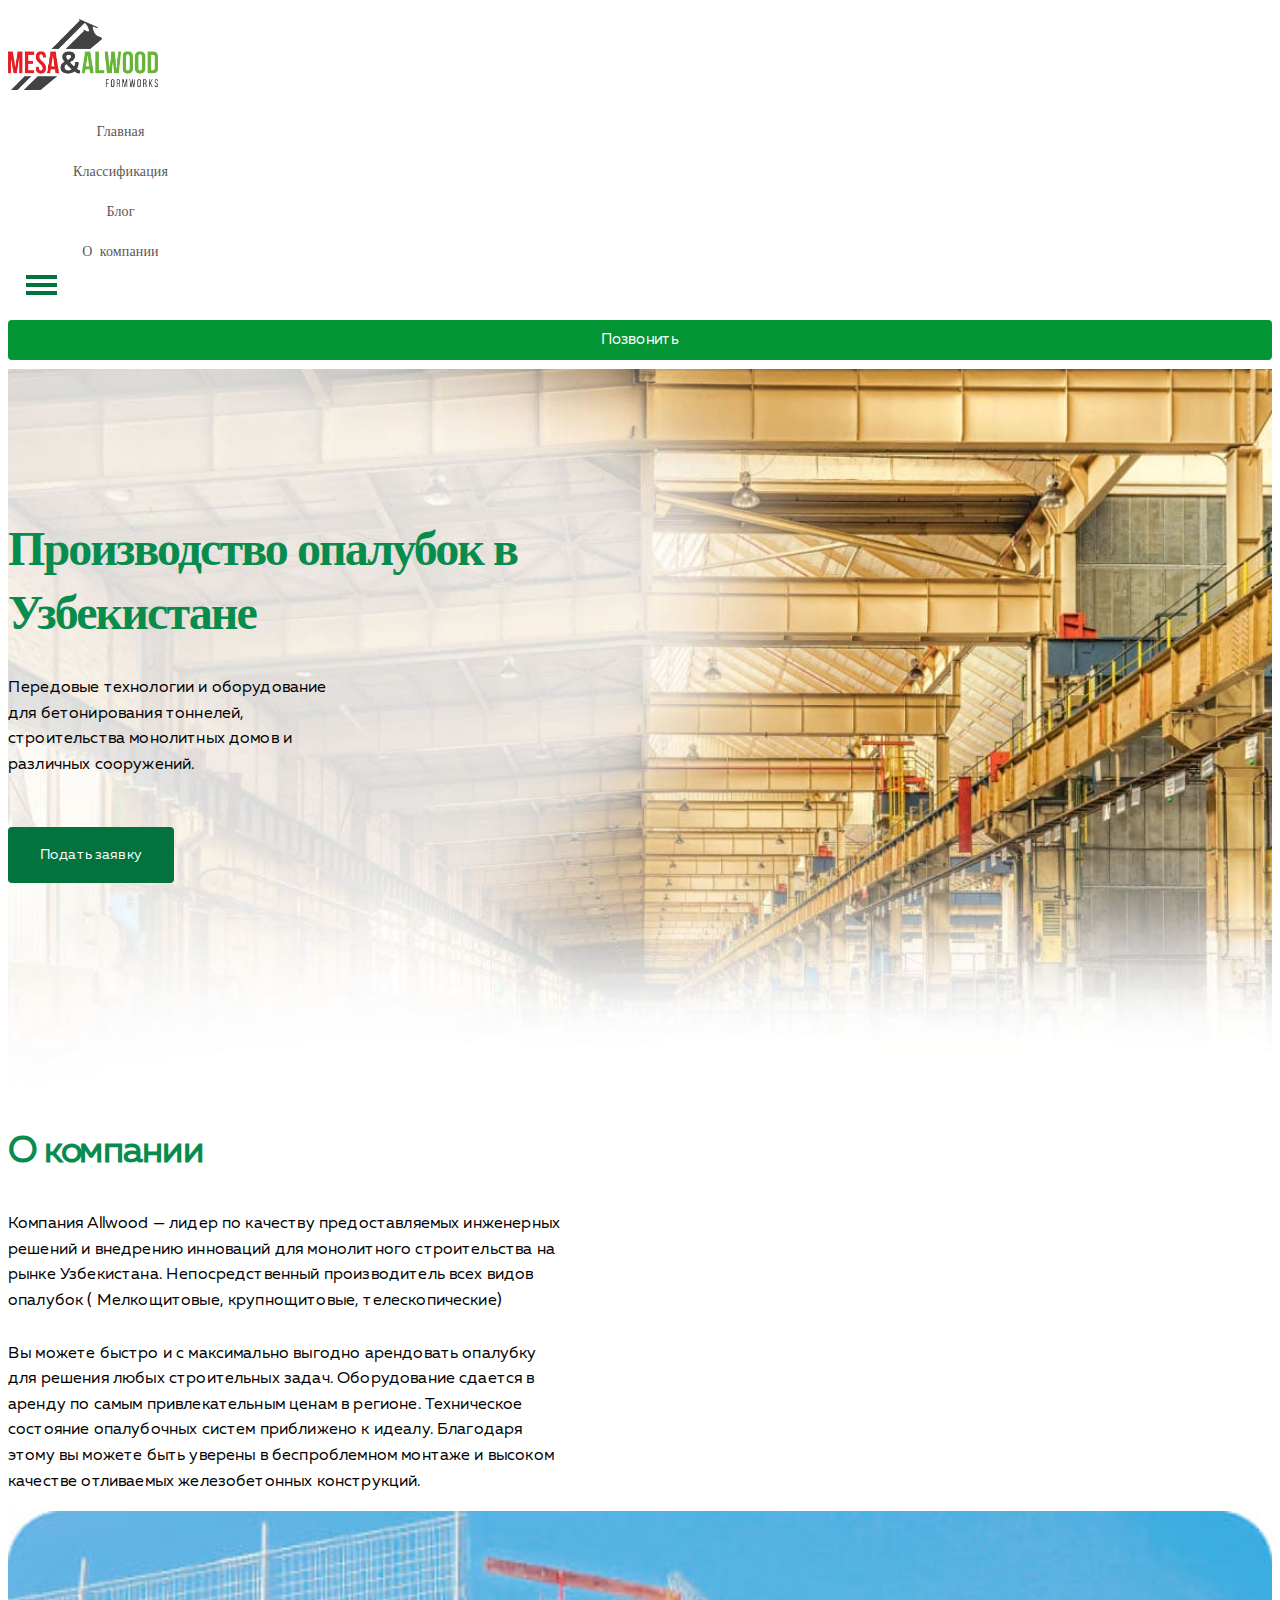
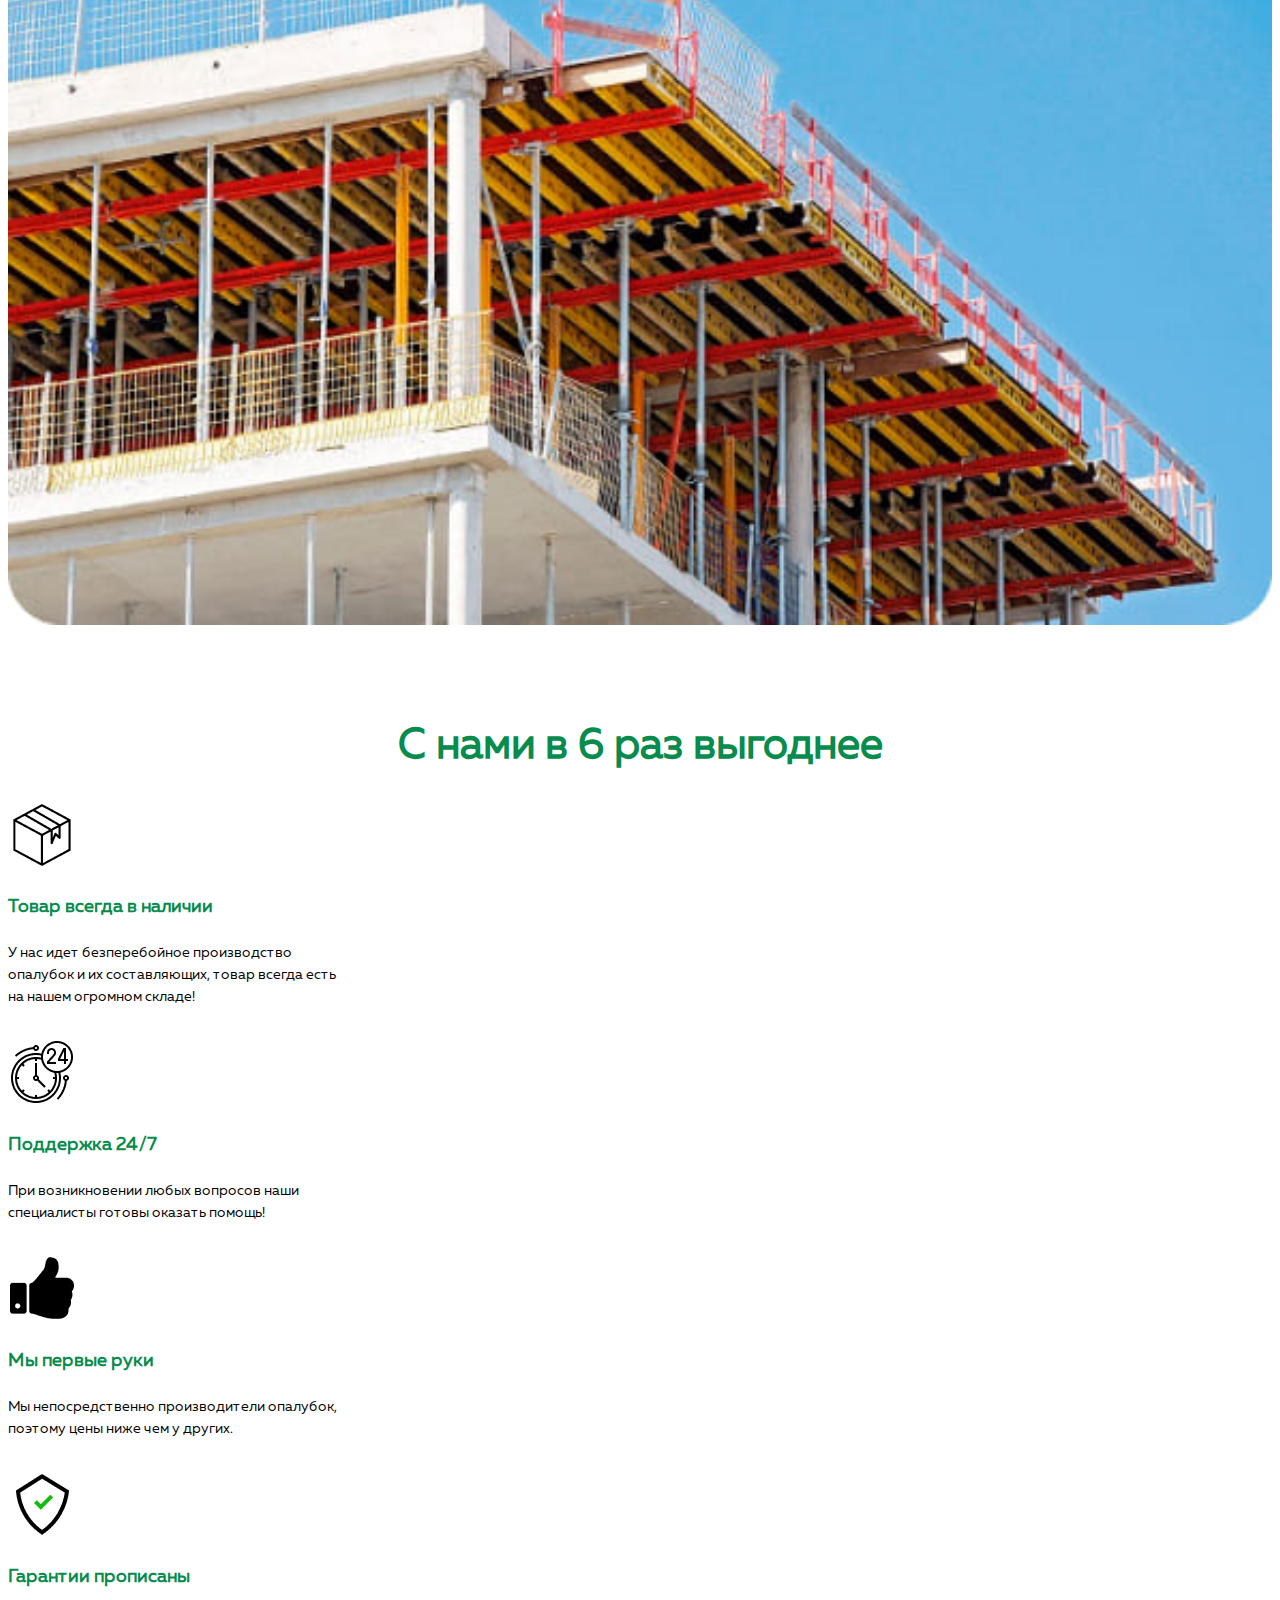
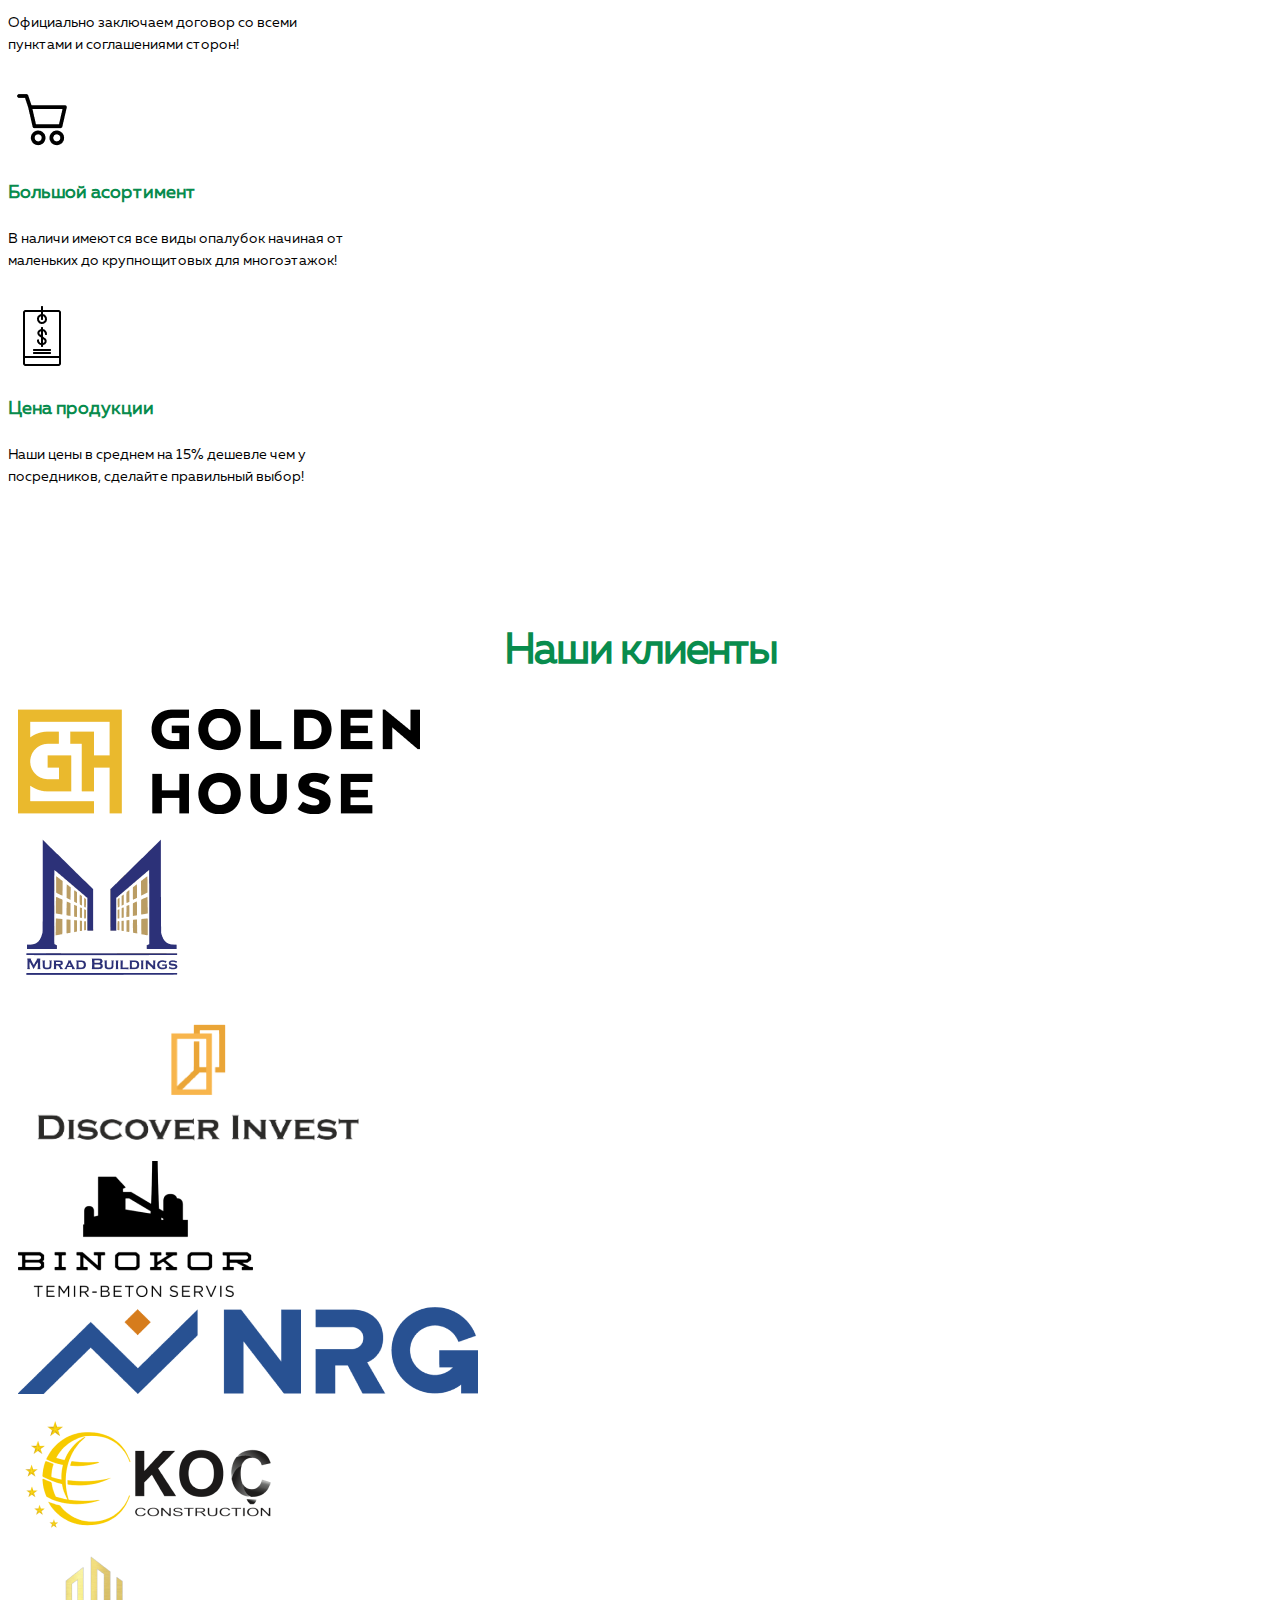
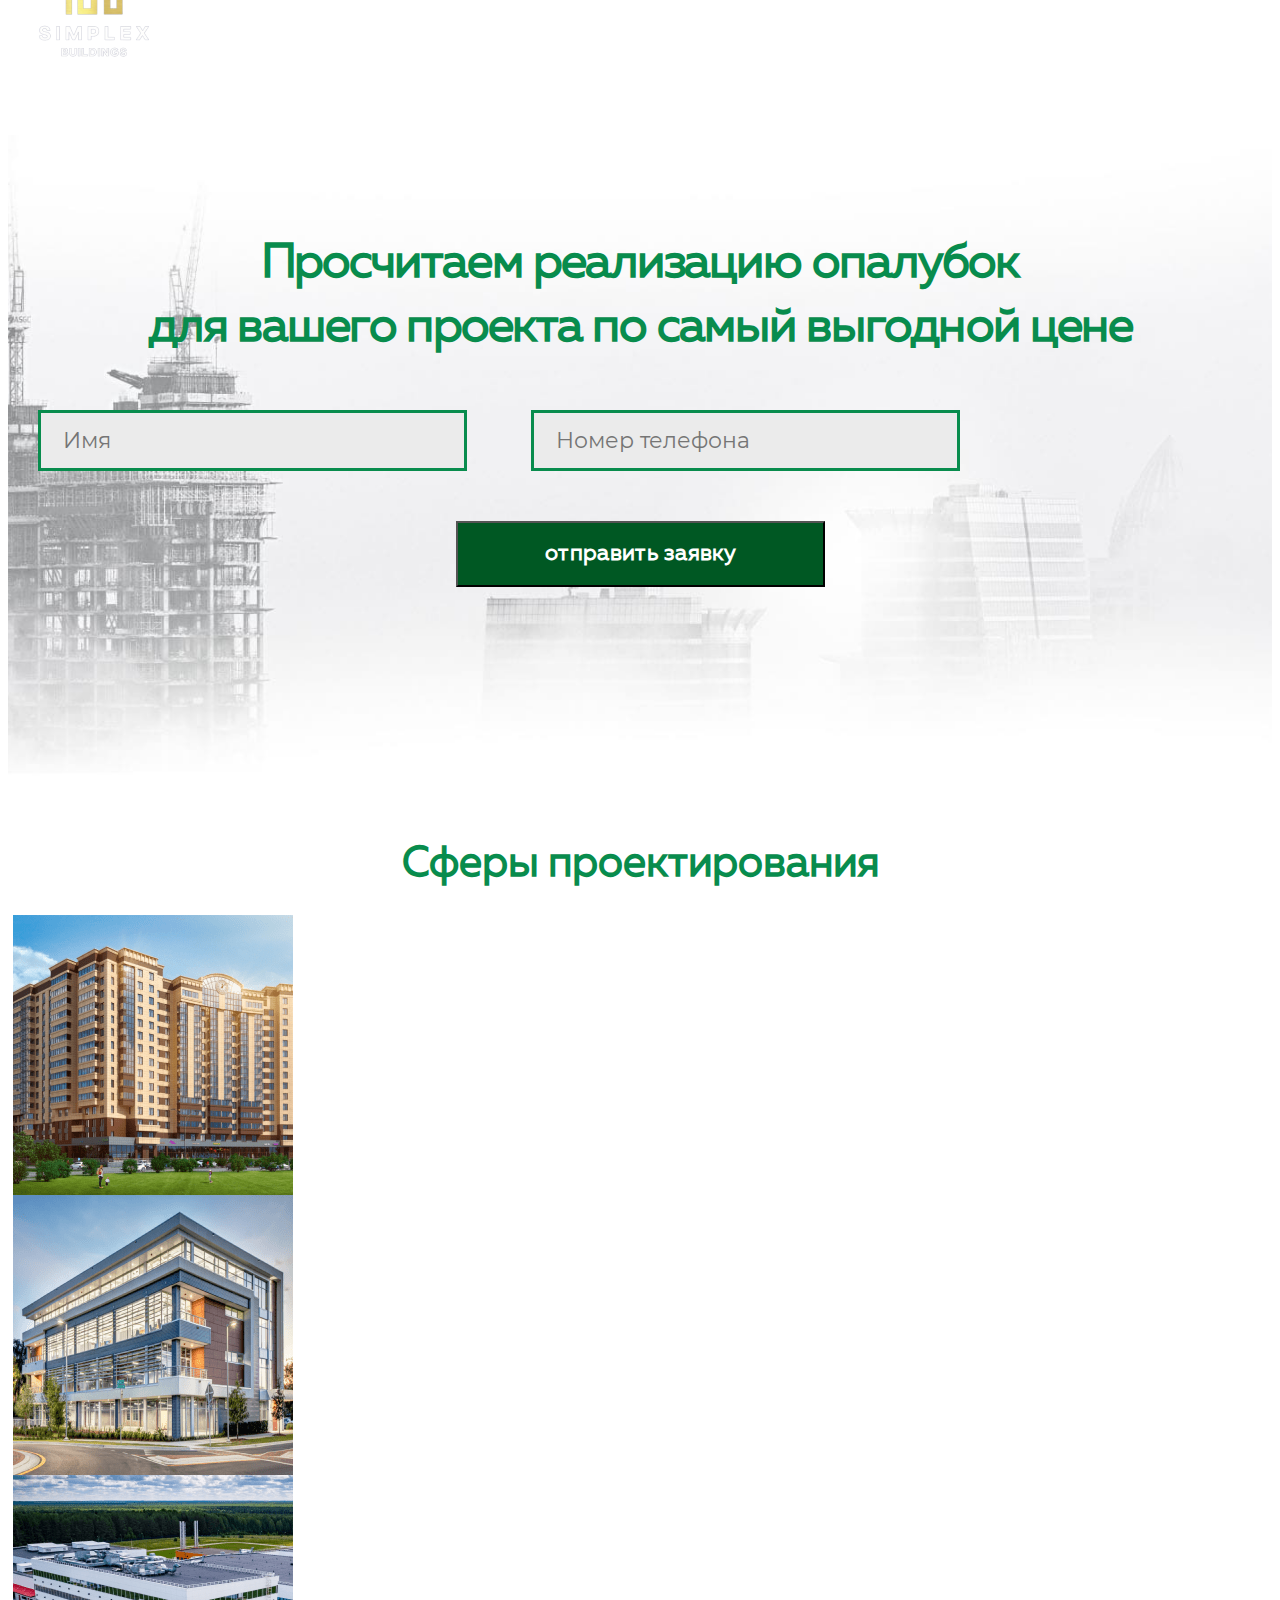
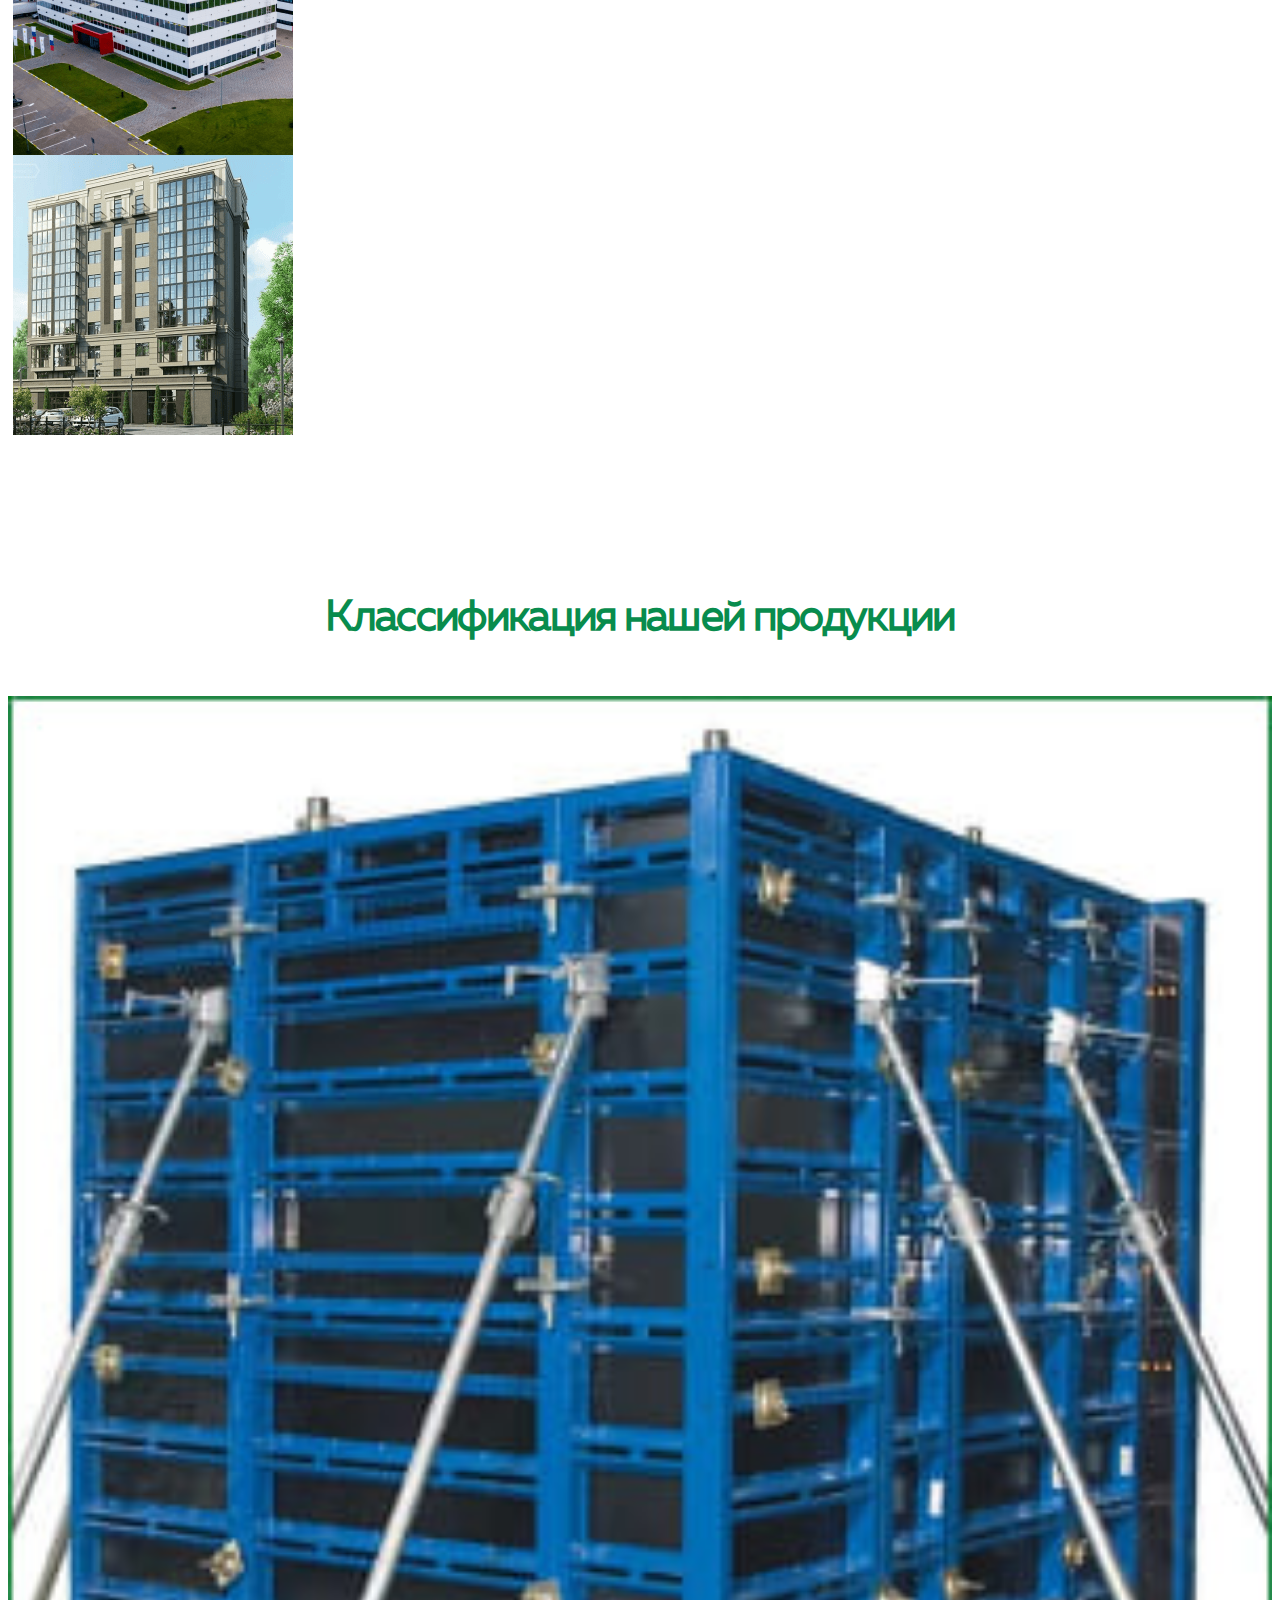
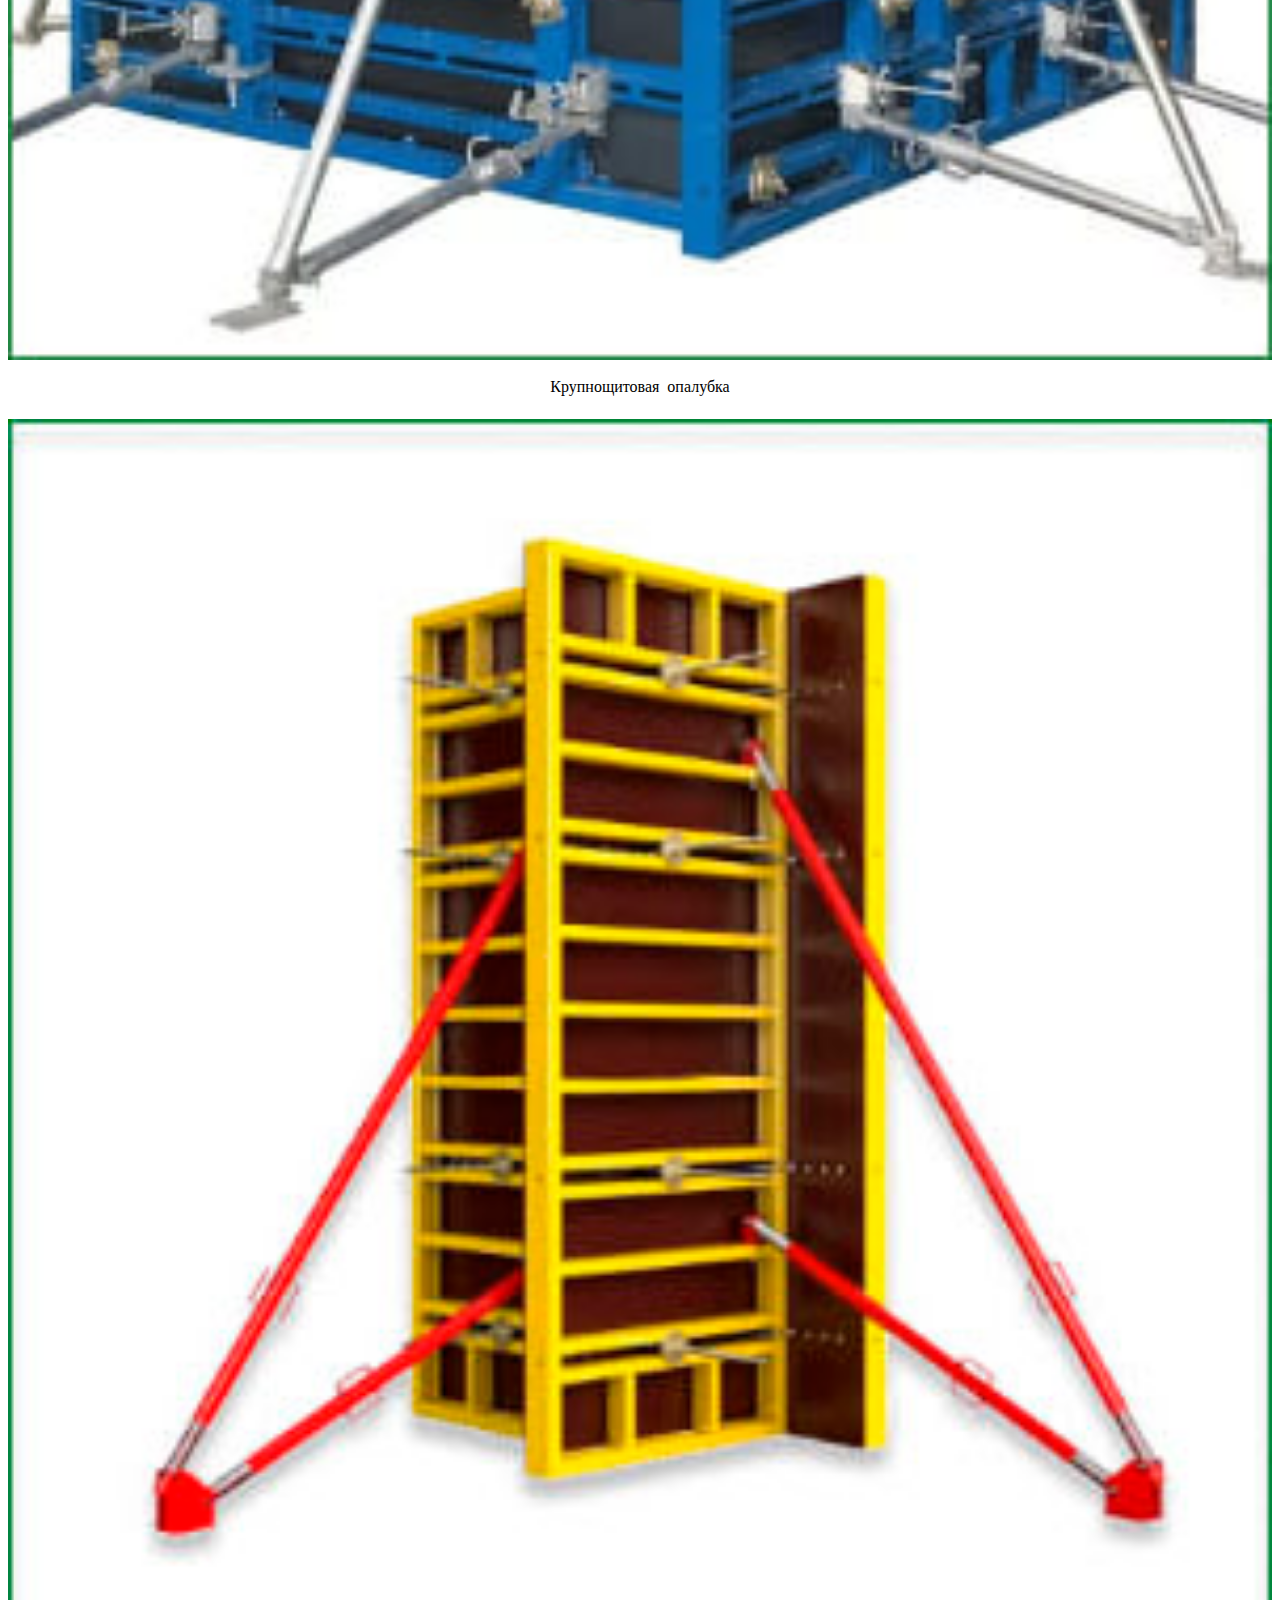
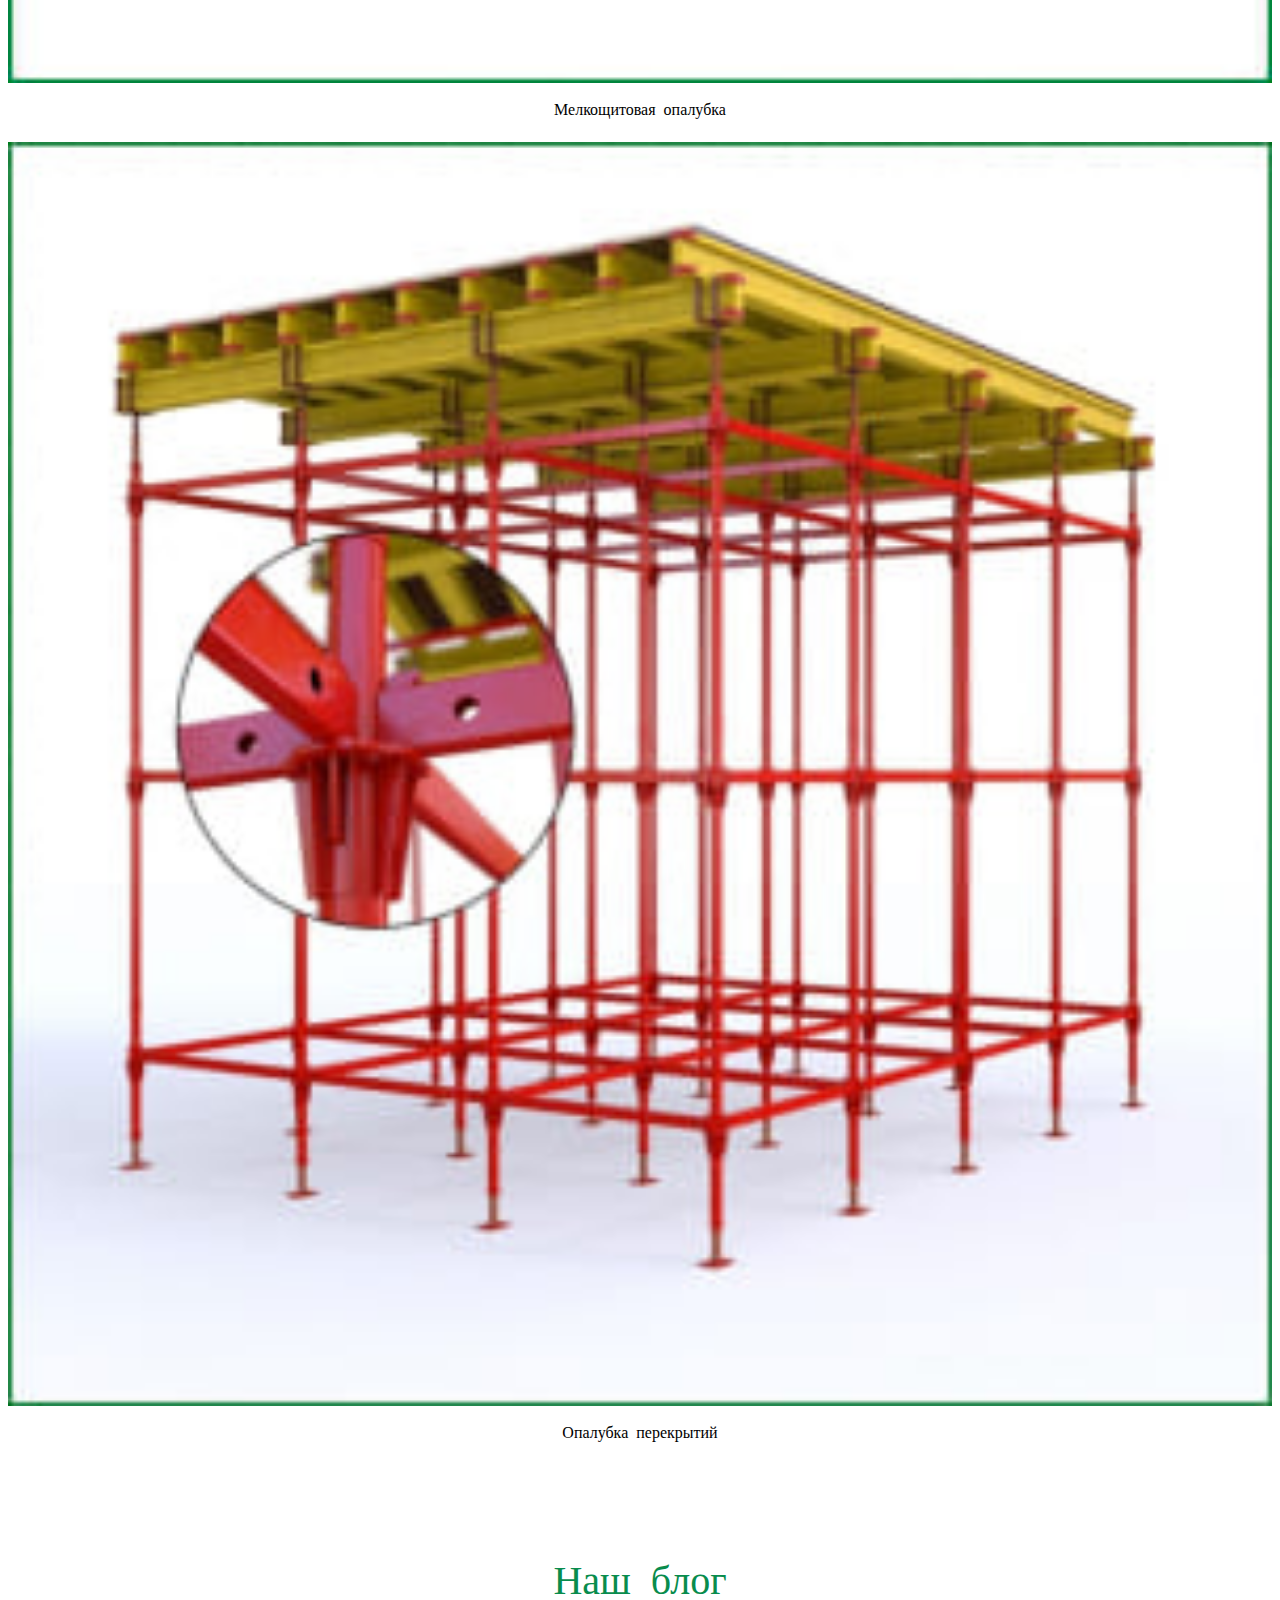
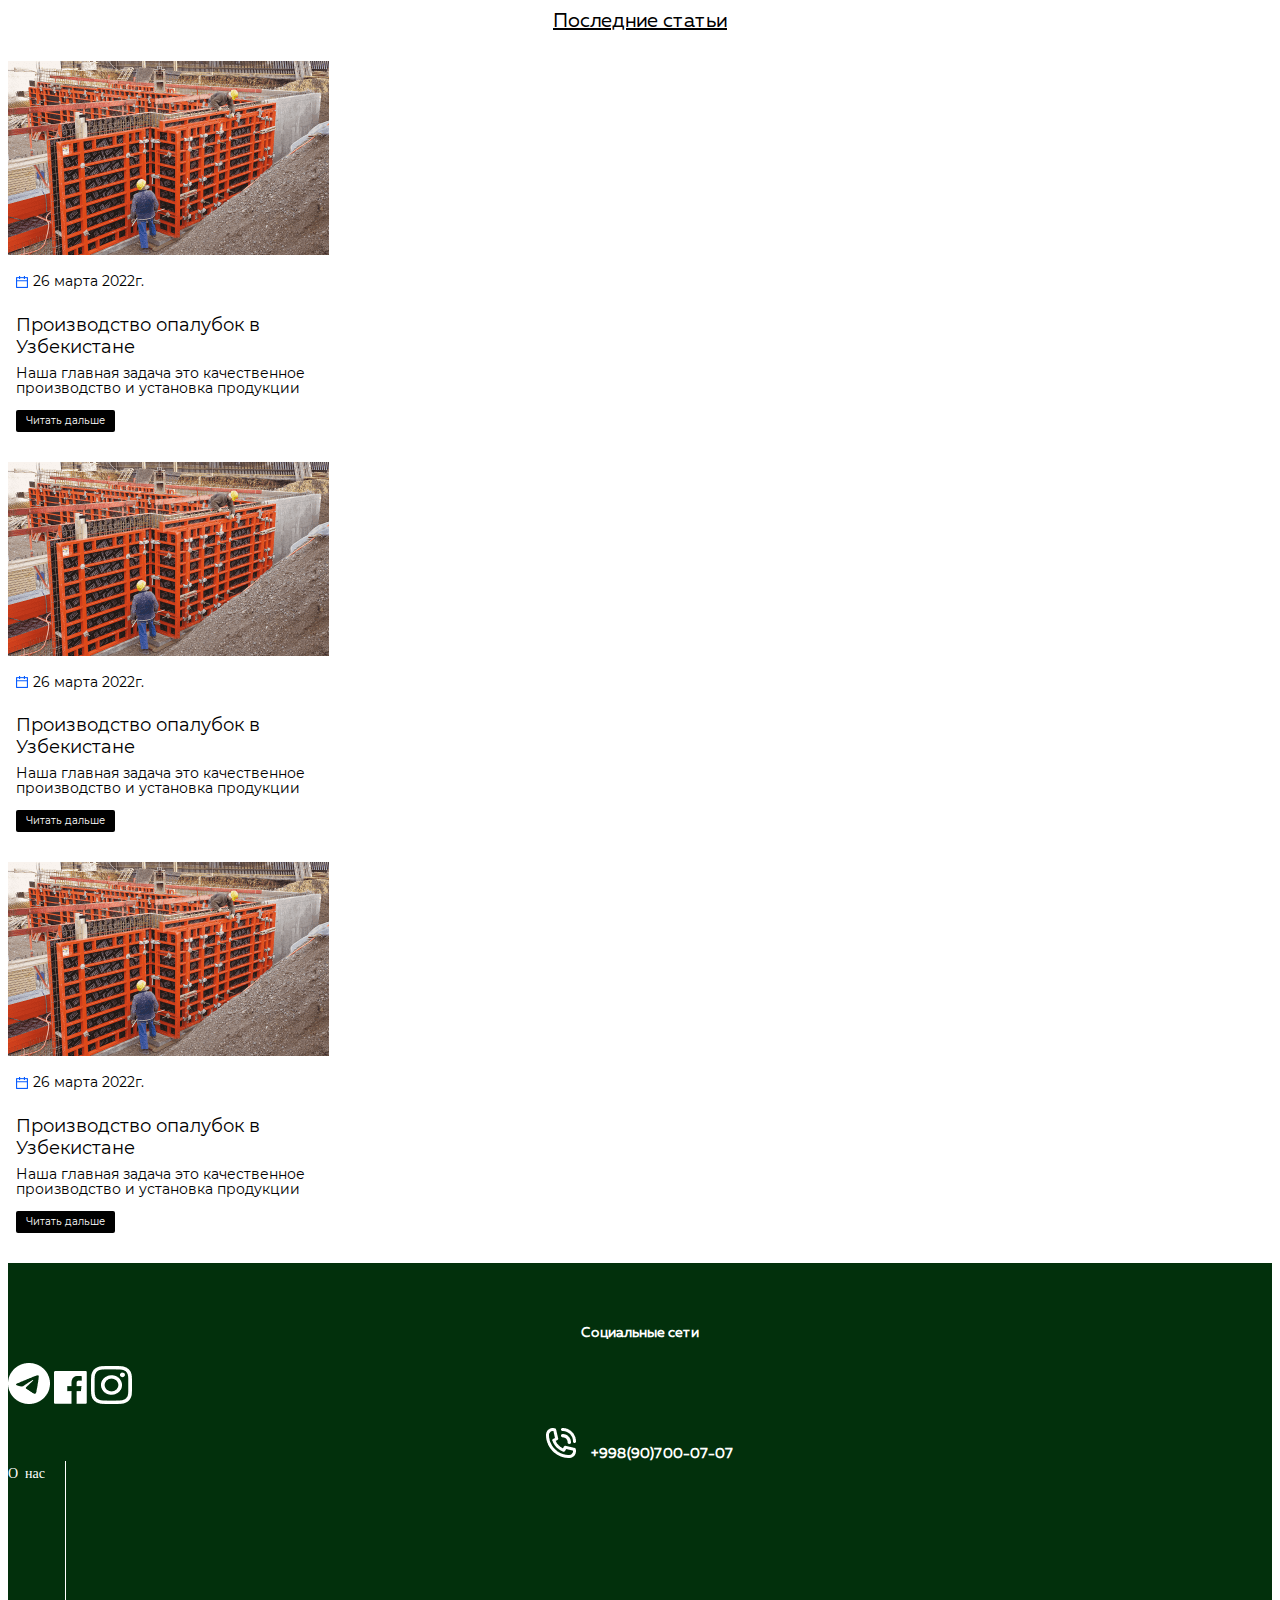
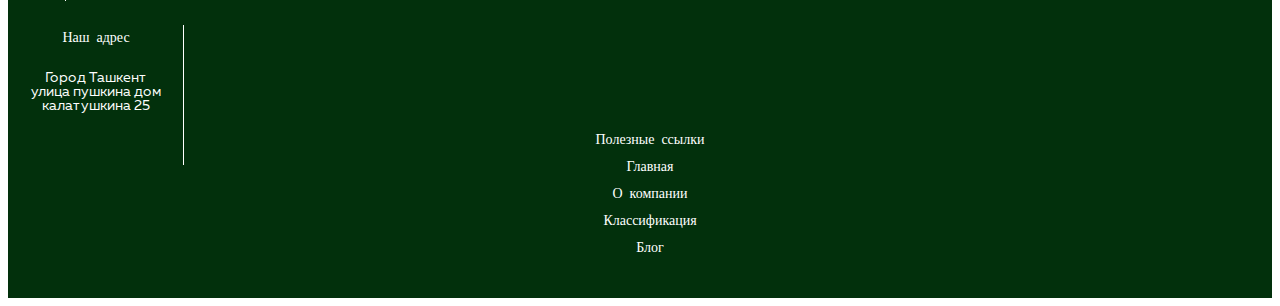
<file: index.html>
<!DOCTYPE html>
<html lang="ru">

<head>
    <meta charset="UTF-8">
    <meta http-equiv="X-UA-Compatible" content="IE=edge">
    <meta name="viewport" content="width=device-width, initial-scale=1.0">
    <link href="https://cdn.jsdelivr.net/npm/bootstrap@5.1.3/dist/css/bootstrap.min.css" rel="stylesheet"
        integrity="sha384-1BmE4kWBq78iYhFldvKuhfTAU6auU8tT94WrHftjDbrCEXSU1oBoqyl2QvZ6jIW3" crossorigin="anonymous">
    <link rel="stylesheet" href="styles/style.css">
    <title>Mesa Alowood Formworks</title>
</head>

<body>

    <div class="header">

        <!-- навигация -->

        <div class="header_nav">
            <div class="container contaiener_nav d-flex flex-wrap justify-content-between align-items-center">
                <div class="left_nav d-flex flex-wrap justify-content-between align-items-center">
                    <img class="logo" src="img/logo.png" alt="mesa">
                    <nav role="navigation">
                        <ul class="d-flex flex-wrap">
                            <li><a href="#">Главная</a></li>
                            <li><a href="#">Классификация</a>
                                <ul>
                                    <li><a href="pages/krupnaya.html">Крупнощитовая опалубка</a></li>
                                    <li><a href="pages/melkay.html">Мелкощитовая опалубка</a></li>
                                    <li><a href="pages/perekritie.html">Опалубка перекрытий</a></li>
                                </ul>
                            </li>
                            <li><a href="pages/blog.html">Блог</a></li>
                            <li><a href="pages/about.html">О компании</a></li>
                    </nav>
                    </ul>
                </div>

                <div class="mobile-menu d-none">
                    <input type="checkbox" id="checkbox" class="mobile-menu__checkbox">
                    <label for="checkbox" class="mobile-menu__btn">
                        <div class="mobile-menu__icon"></div>
                    </label>
                    <div class="mobile-menu__container">
                        <nav role="navigation">
                            <ul class="mobile-menu__list">
                                <li class="mobile-menu__item"><a href="index.html" class="mobile-menu__link">Главная</a>
                                </li>
                                <li class="mobile-menu__item"><a href="#">Классификация</a>
                                    <ul>
                                        <li><a href="pages/krupnaya.html">Крупнощитовая опалубка</a></li>
                                        <li><a href="pages/melkay.html">Мелкощитовая опалубка</a></li>
                                        <li><a href="pages/perekritie.html">Опалубка перекрытий</a></li>
                                    </ul>
                                </li>
                                <li class="mobile-menu__item"><a href="pages/blog.html"
                                        class="mobile-menu__link">Блог</a>
                                </li>
                                <li class="mobile-menu__item"><a href="pages/about.html" class="mobile-menu__link">О
                                        компании</a></li>
                                <li class="mobile-menu__item"><a href="tel:+998999999999"
                                        class="mobile-menu__link">+998(99)999-99-99</a></li>
                            </ul>
                        </nav>
                    </div>
                </div>




                <div class="right_nav">
                    <a class="call" href="tel:+998999999999">Позвонить</a>
                </div>
            </div>
        </div>

        <!-- header  -->

        <div class="header_body">
            <div class="container container_header">
                <h1>Производство опалубок
                    в Узбекистане</h1>
                <p>Передовые технологии и оборудование для бетонирования тоннелей, строительства монолитных домов и
                    различных сооружений.</p>
                <a href="#form">Подать заявку</a>
            </div>
        </div>
    </div>


    <div class="main">

        <!-- о конпании -->

        <div class="about">
            <div class="container-fluid container_about d-flex flex-wrap justify-content-between align-items-center">
                <div class="left_about">
                    <h3>О компании</h3>
                    <p>Компания Allwood — лидер по качеству предоставляемых инженерных решений и внедрению инноваций для
                        монолитного строительства на рынке Узбекистана. Непосредственный производитель всех видов
                        опалубок ( Мелкощитовые, крупнощитовые, телескопические)</p>
                    <p>Вы можете быстро и с максимально выгодно арендовать опалубку для решения любых строительных
                        задач. Оборудование сдается в аренду по самым привлекательным ценам в регионе. Техническое
                        состояние опалубочных систем приближено к идеалу. Благодаря этому вы можете быть уверены в
                        беспроблемном монтаже и высоком качестве отливаемых железобетонных конструкций.</p>
                </div>
                <div class="right_about">
                    <img src="img/about.jpg" alt="о компании">
                </div>
            </div>
        </div>

        <!-- с нами выгоднее -->

        <div class="vigodno">
            <div class="container container_vigodno">
                <h3>С нами в 6 раз выгоднее</h3>
                <div class="cards_vigodno d-flex flex-wrap justify-content-between">
                    <div class="card_vigodno d-flex">
                        <div class="img">
                            <img src="img/tovar.png" alt="">
                        </div>
                        <div class="text">
                            <h4>Товар всегда в наличии</h4>
                            <p>У нас идет безперебойное производство опалубок и их составляющих, товар всегда есть на
                                нашем огромном складе!</p>
                        </div>
                    </div>
                    <div class="card_vigodno d-flex">
                        <div class="img">
                            <img src="img/poderjka.png" alt="">
                        </div>
                        <div class="text">
                            <h4>Поддержка 24/7</h4>
                            <p>При возникновении любых вопросов наши специалисты готовы оказать помощь!</p>
                        </div>
                    </div>
                    <div class="card_vigodno d-flex">
                        <div class="img">
                            <img src="img/pervie.png" alt="">
                        </div>
                        <div class="text">
                            <h4>Мы первые руки</h4>
                            <p>Мы непосредственно производители опалубок, поэтому цены ниже чем у других.</p>
                        </div>
                    </div>
                    <div class="card_vigodno garanty d-flex">
                        <div class="img">
                            <img src="img/garantiya.png" alt="">
                        </div>

                        <div class="text">
                            <h4>Гарантии прописаны</h4>
                            <p>Официально заключаем договор со всеми пунктами и соглашениями сторон!</p>
                        </div>
                    </div>
                    <div class="card_vigodno d-flex">
                        <div class="img">
                            <img src="img/assartiment.png" alt="">
                        </div>

                        <div class="text">
                            <h4>Большой асортимент</h4>
                            <p>В наличи имеются все виды опалубок начиная от маленьких до крупнощитовых для
                                многоэтажок!</p>
                        </div>
                    </div>
                    <div class="card_vigodno d-flex">
                        <div class="img">
                            <img src="img/price.png" alt="">
                        </div>

                        <div class="text">
                            <h4>Цена продукции</h4>
                            <p>Наши цены в среднем на 15% дешевле чем у посредников, сделайте правильный выбор!</p>
                        </div>
                    </div>
                </div>
            </div>
        </div>

        <!-- наши клиенты -->

        <div class="klient">
            <h3 class="klient_title">Наши клиенты</h3>
            <div class="container-fluid d-flex justify-content-center align-items-center flex-wrap">
                <img class="klient_zoom" src="img/golden1.png" alt="">
                <img src="img/murad1.png" alt="">
                <img src="img/discover1.png" alt="">
                <img src="img/binokor1.png" alt="">
                <img class="klient_zoom" src="img/nrg1.png" alt="">
                <img src="img/koc1.png" alt="">
                <img src="img/simplex1.png" alt="">
            </div>
        </div>

        <!-- форма -->

        <div class="forma" id="form">
            <div class="container container_form">
                <h3>Просчитаем реализацию опалубок <br> для вашего проекта по самый выгодной цене</h3>
                <div class="form d-flex flex-wrap justify-content-center">
                    <form action="">
                        <div class="input d-flex flex-wrap">
                            <input type="text" placeholder="Имя" name="user_name">
                            <input type="phone" placeholder="Номер телефона" name="user_phone">
                        </div>

                        <button type="submit">отправить заявку</button>
                    </form>
                </div>
            </div>
        </div>

        <!-- сфера проектирования -->

        <div class="project">
            <h4>Сферы проектирования</h4>

            <div class="container-fluid container_project d-flex justify-content-center align-items-center flex-wrap">
                <div class="pro">
                    <img src="img/project1.png" alt="pro">
                    <h5>Жилые <br> комплексы</h5>
                </div>
                <div class="pro">
                    <img src="img/project2.png" alt="2">
                    <h5>Коммерческая недвижимость</h5>
                </div>
                <div class="pro">
                    <img src="img/project3.png" alt="3">
                    <h5>Фармацевтика и здравоохранение</h5>
                </div>
                <div class="pro">
                    <img src="img/project4.png" alt="4">
                    <h5>Гостиничные комплексы</h5>
                </div>
            </div>
        </div>

        <!-- классификация продукции -->

        <div class="klass" id="klass">
            <h4>Классификация нашей продукции</h4>
            <div class="container container_klass d-flex justify-content-between align-items-center flex-wrap">
                <div class="klasss">
                    <img class="kl" src="img/klass1.jpg" alt="1">
                    <a href="pages/krupnaya.html">Подробнее</a>
                    <h5>Крупнощитовая опалубка</h5>
                </div>
                <div class="klasss">
                    <img class="kl" src="img/klass2.jpg" alt="2">
                    <a href="pages/melkay.html">Подробнее</a>
                    <h5>Мелкощитовая опалубка</h5>
                </div>
                <div class="klasss">
                    <img class="kl" src="img/klass3.jpg" alt="3">
                    <a href="pages/perekritie.html">Подробнее</a>
                    <h5>Опалубка перекрытий</h5>
                </div>
            </div>
        </div>

        <!-- блог -->

        <div class="blog">
            <h4>Наш блог</h4>
            <a href="pages/blog.html">Последние статьи</a>
            <div class="container container_blog d-flex justify-content-between align-items-center flex-wrap">
                <div class="blog_">
                    <img class="img_b" src="img/blog.png" alt="blog">
                    <h5><img src="img/kalendar.png" alt="">26 марта 2022г.</h5>
                    <h4>Производство опалубок
                        в Узбекистане</h4>
                    <p>Наша главная задача это качественное производство и установка продукции</p>
                    <a href="pages/blog1.html">Читать дальше</a>
                </div>
                <div class="blog_">
                    <img class="img_b" src="img/blog.png" alt="blog">
                    <h5><img src="img/kalendar.png" alt="">26 марта 2022г.</h5>
                    <h4>Производство опалубок
                        в Узбекистане</h4>
                    <p>Наша главная задача это качественное производство и установка продукции</p>
                    <a href="pages/blog1.html">Читать дальше</a>
                </div>
                <div class="blog_">
                    <img class="img_b" src="img/blog.png" alt="blog">
                    <h5><img src="img/kalendar.png" alt="">26 марта 2022г.</h5>
                    <h4>Производство опалубок
                        в Узбекистане</h4>
                    <p>Наша главная задача это качественное производство и установка продукции</p>
                    <a href="pages/blog1.html">Читать дальше</a>
                </div>
            </div>
        </div>
    </div>

    <!-- footer  -->

    <div class="footer">
        <div class="container container_footer d-flex flex-wrap justify-content-around align-items-center">
            <div class="left_foot">
                <h5>Социальные сети</h5>
                <div class="telegram d-flex justify-content-between align-items-center">
                    <a href=""><img src="img/telegrem.png" alt="telegrem"></a>
                    <a href=""><img src="img/facebook.png" alt="facebook"></a>
                    <a href=""><img src="img/instagram.png" alt="instagram"></a>
                </div>
                <a class="tel" href="tel:+998907000707"><img src="img/phone.png" alt="phone">+998(90)700-07-07</a>
            </div>
            <div class="right_foot d-flex flex-wrap justify-content-between align-items-start">
                <div class="left__foot">
                    <a href="pages/about.html">О нас</a>
                </div>
                <div class="center__foot">
                    <h5>Наш адрес</h5>
                    <p>Город Ташкент
                        улица пушкина дом
                        калатушкина 25</p>
                </div>
                <div class="right__foot">
                    <a href="">Полезные ссылки</a>
                    <a href="index.html">Главная</a>
                    <a href="pages/about.html">О компании</a>
                    <a href="#klass">Классификация</a>
                    <a href="pages/blog.html">Блог</a>
                </div>
            </div>
        </div>
    </div>



    <script src="https://cdn.jsdelivr.net/npm/bootstrap@5.1.3/dist/js/bootstrap.bundle.min.js"
        integrity="sha384-ka7Sk0Gln4gmtz2MlQnikT1wXgYsOg+OMhuP+IlRH9sENBO0LRn5q+8nbTov4+1p"
        crossorigin="anonymous"></script>
</body>

</html>
</file>
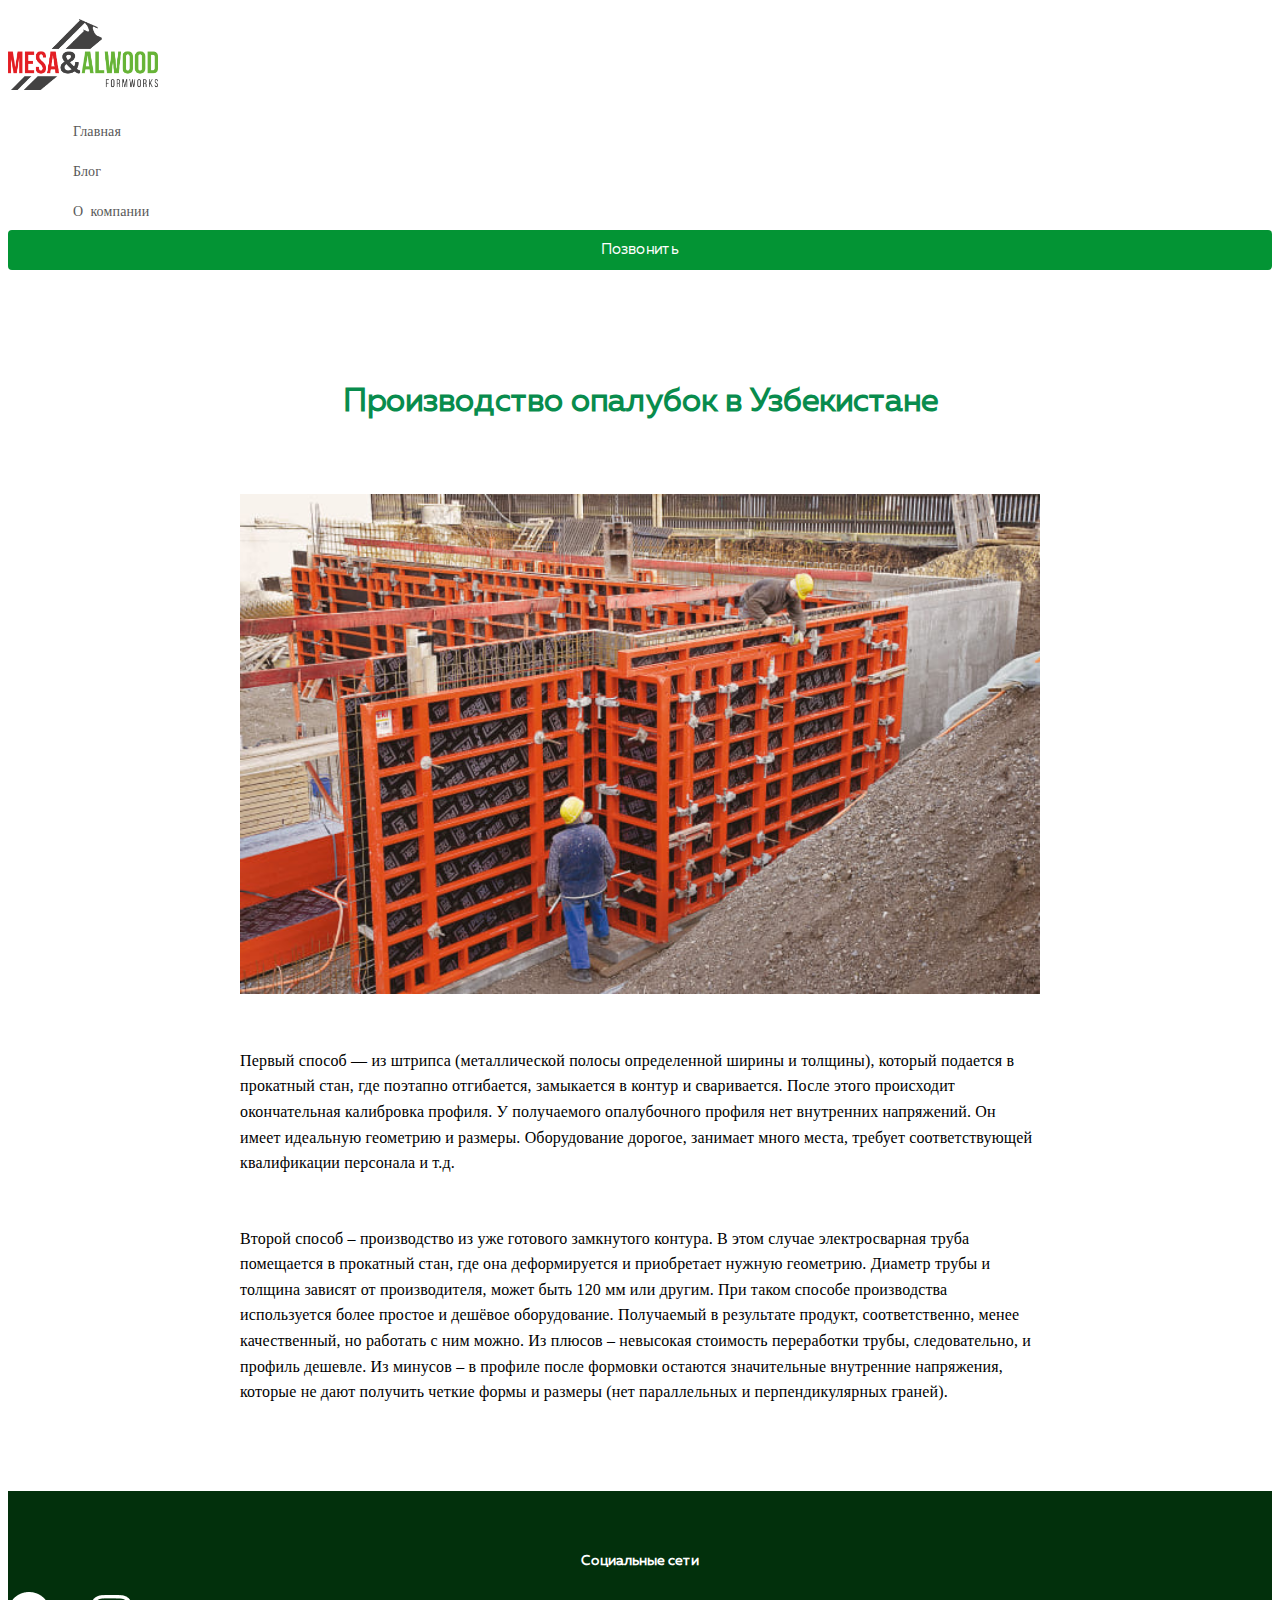
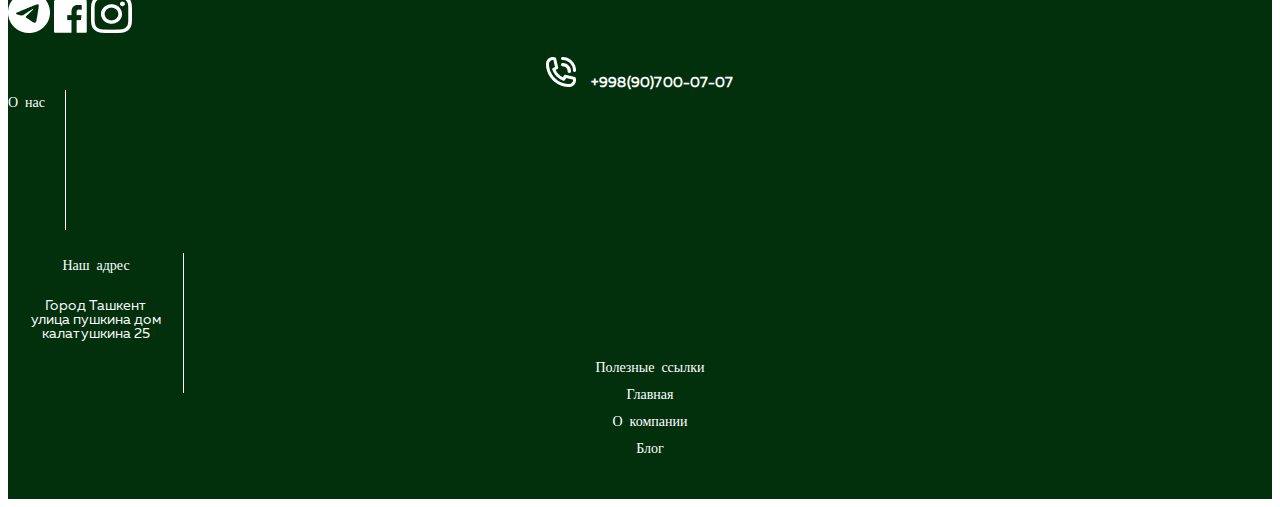
<file: blog1.html>
<!DOCTYPE html>
<html lang="ru">

<head>
    <meta charset="UTF-8">
    <meta http-equiv="X-UA-Compatible" content="IE=edge">
    <meta name="viewport" content="width=device-width, initial-scale=1.0">
    <link href="https://cdn.jsdelivr.net/npm/bootstrap@5.1.3/dist/css/bootstrap.min.css" rel="stylesheet"
        integrity="sha384-1BmE4kWBq78iYhFldvKuhfTAU6auU8tT94WrHftjDbrCEXSU1oBoqyl2QvZ6jIW3" crossorigin="anonymous">
    <link rel="stylesheet" href="../styles/blog.css">
    <title>Наш блог</title>
</head>

<body>

    <!-- навигация -->

    <div class="header_nav">
        <div class="container contaiener_nav d-flex flex-wrap justify-content-between align-items-center">
            <div class="left_nav d-flex flex-wrap justify-content-between align-items-center">
                <img class="logo" src="../img/logo.png" alt="mesa">
                <ul class="d-flex flex-wrap">
                    <li><a href="../index.html">Главная</a></li>
                    <li><a href="blog.html">Блог</a></li>
                    <li><a href="about.html">О компании</a></li>
                </ul>
            </div>
            <div class="right_nav">
                <a class="call" href="tel:'+998999999999">Позвонить</a>
            </div>
        </div>
    </div>

    <!-- main -->

    <div class="opalubka">
        <div class="container">
            <h2>Производство опалубок в Узбекистане </h2>
            <img src="../img/blog/opalubka.jpg" alt="opalubka">
            <p>Первый способ — из штрипса (металлической полосы определенной ширины и толщины), который подается в
                прокатный стан, где поэтапно отгибается, замыкается в контур и сваривается. После этого происходит
                окончательная калибровка профиля. У получаемого опалубочного профиля нет внутренних напряжений. Он имеет
                идеальную геометрию и размеры. Оборудование дорогое, занимает много места, требует соответствующей
                квалификации персонала и т.д. </p>
            <p>Второй способ – производство из уже готового замкнутого контура. В этом случае электросварная труба
                помещается в прокатный стан, где она деформируется и приобретает нужную геометрию. Диаметр трубы и
                толщина зависят от производителя, может быть 120 мм или другим. При таком способе производства
                используется более простое и дешёвое оборудование. Получаемый в результате продукт, соответственно,
                менее качественный, но работать с ним можно. Из плюсов – невысокая стоимость переработки трубы,
                следовательно, и профиль дешевле. Из минусов – в профиле после формовки остаются значительные внутренние
                напряжения, которые не дают получить четкие формы и размеры (нет параллельных и перпендикулярных
                граней).
            </p>
        </div>
    </div>




    <!-- footer  -->

    <div class="footer">
        <div class="container container_footer d-flex flex-wrap justify-content-around align-items-center">
            <div class="left_foot">
                <h5>Социальные сети</h5>
                <div class="telegram d-flex justify-content-between align-items-center">
                    <a href=""><img src="../img/telegrem.png" alt="telegrem"></a>
                    <a href=""><img src="../img/facebook.png" alt="facebook"></a>
                    <a href=""><img src="../img/instagram.png" alt="instagram"></a>
                </div>
                <a class="tel" href="tel:'998907000707"><img src="../img/phone.png" alt="phone">+998(90)700-07-07</a>
            </div>
            <div class="right_foot d-flex flex-wrap justify-content-between align-items-start">
                <div class="left__foot">
                    <a href="about.html">О нас</a>
                </div>
                <div class="center__foot">
                    <h5>Наш адрес</h5>
                    <p>Город Ташкент
                        улица пушкина дом
                        калатушкина 25</p>
                </div>
                <div class="right__foot">
                    <a href="">Полезные ссылки</a>
                    <a href="../index.html">Главная</a>
                    <a href="about.html">О компании</a>
                    <a href="blog.html">Блог</a>
                </div>
            </div>
        </div>
    </div>




    <script src="https://cdn.jsdelivr.net/npm/bootstrap@5.1.3/dist/js/bootstrap.bundle.min.js"
        integrity="sha384-ka7Sk0Gln4gmtz2MlQnikT1wXgYsOg+OMhuP+IlRH9sENBO0LRn5q+8nbTov4+1p"
        crossorigin="anonymous"></script>
</body>

</html>
</file>
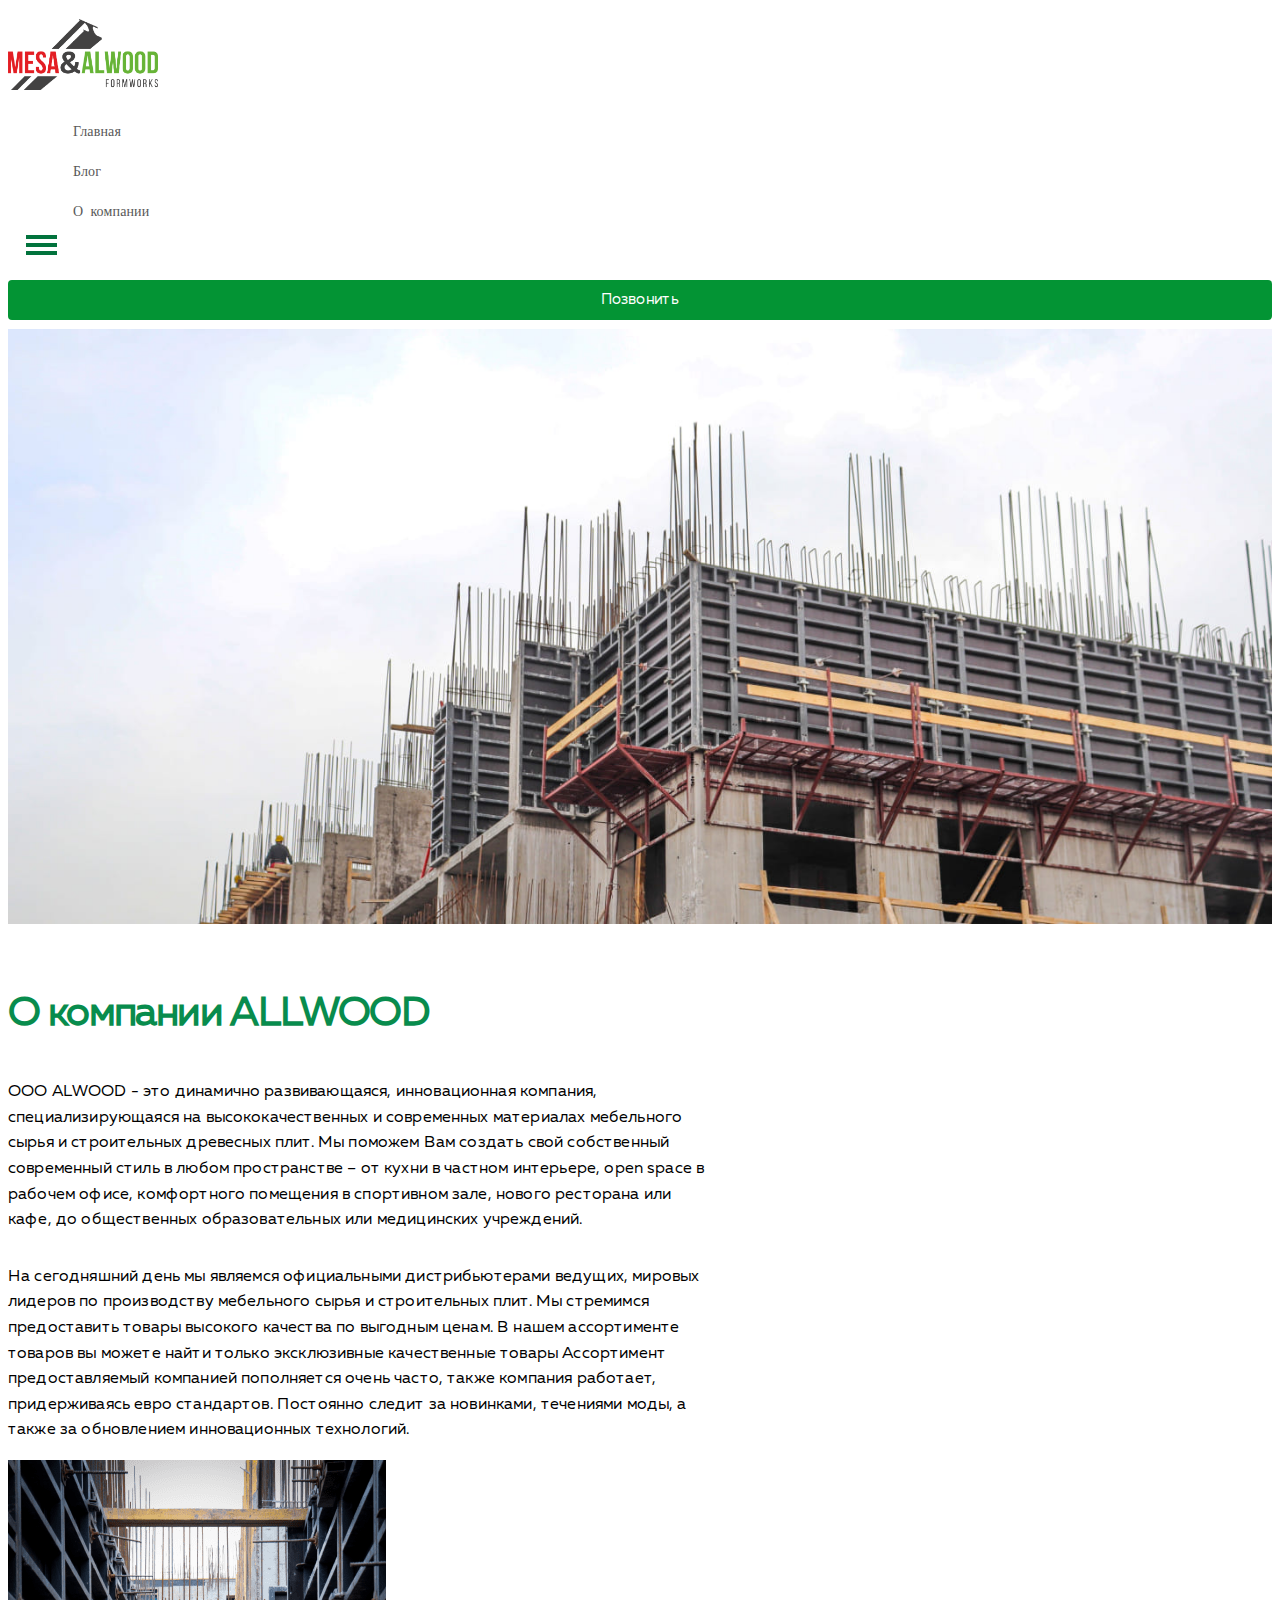
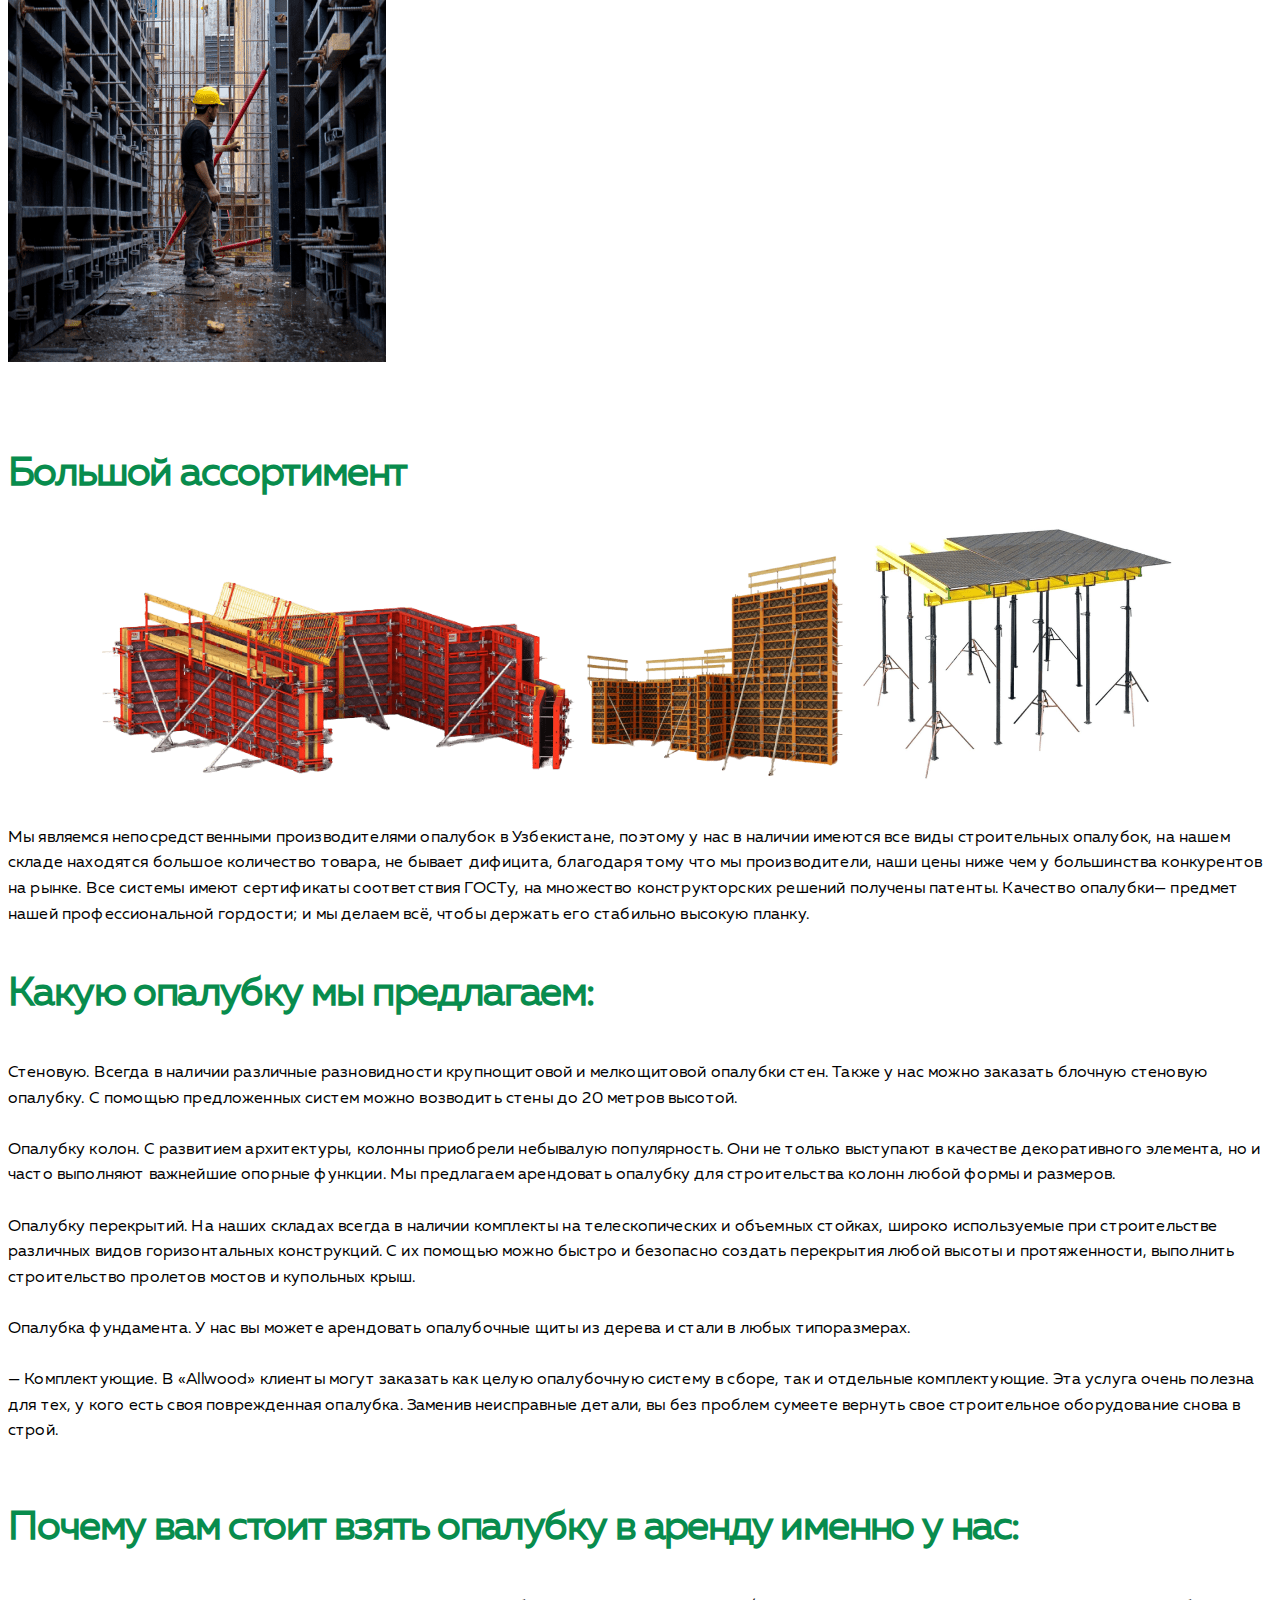
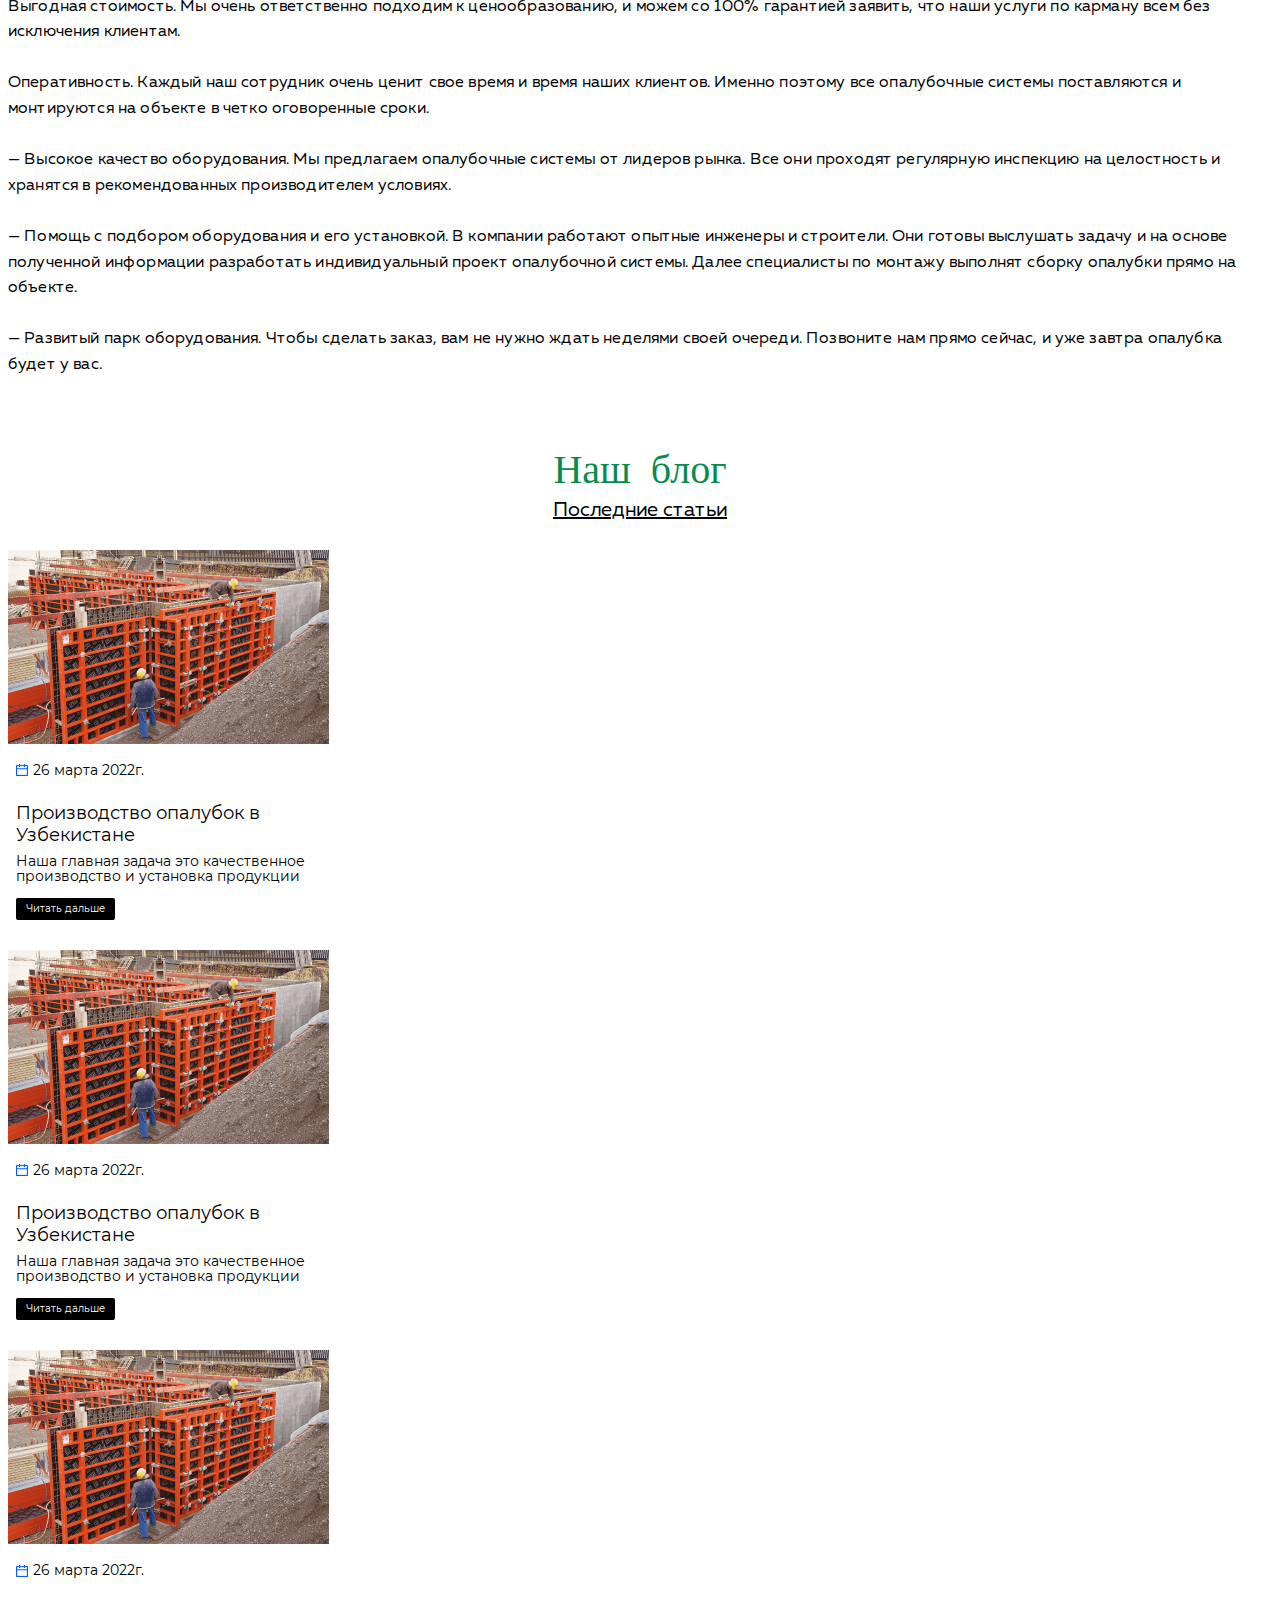
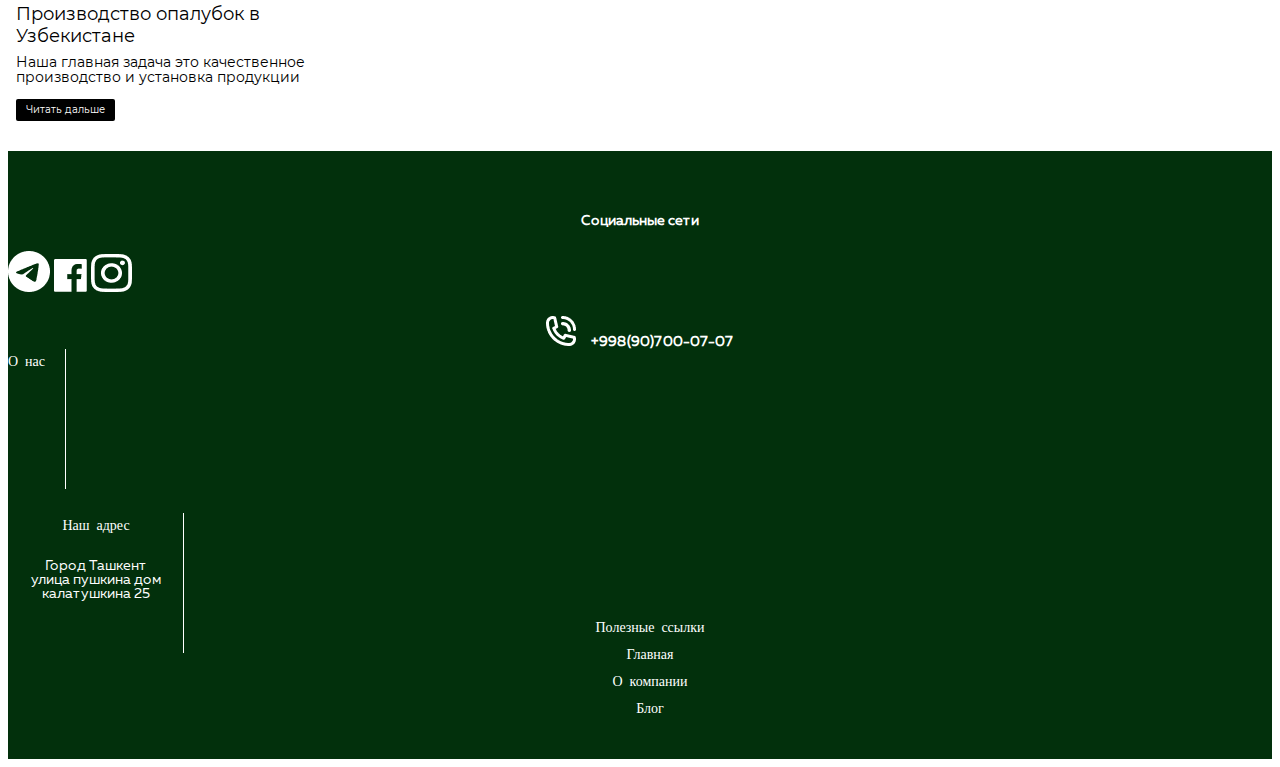
<file: pages/about.html>
<!DOCTYPE html>
<html lang="ru">

<head>
    <meta charset="UTF-8">
    <meta http-equiv="X-UA-Compatible" content="IE=edge">
    <meta name="viewport" content="width=device-width, initial-scale=1.0">
    <link href="https://cdn.jsdelivr.net/npm/bootstrap@5.1.3/dist/css/bootstrap.min.css" rel="stylesheet"
        integrity="sha384-1BmE4kWBq78iYhFldvKuhfTAU6auU8tT94WrHftjDbrCEXSU1oBoqyl2QvZ6jIW3" crossorigin="anonymous">
    <link rel="stylesheet" href="../styles/about.css">
    <title>О компании ALLWOOD</title>
</head>

<body>

    <div class="header">

        <!-- навигация -->

        <div class="header_nav">
            <div class="container contaiener_nav d-flex flex-wrap justify-content-between align-items-center">
                <div class="left_nav d-flex flex-wrap justify-content-between align-items-center">
                    <img class="logo" src="../img/logo.png" alt="mesa">
                    <ul class="d-flex flex-wrap">
                        <li><a href="../index.html">Главная</a></li>
                        <li><a href="blog.html">Блог</a></li>
                        <li><a href="about.html">О компании</a></li>
                    </ul>
                </div>

                <div class="mobile-menu d-none">
                    <input type="checkbox" id="checkbox" class="mobile-menu__checkbox">
                    <label for="checkbox" class="mobile-menu__btn">
                        <div class="mobile-menu__icon"></div>
                    </label>
                    <div class="mobile-menu__container">
                        <nav role="navigation">
                            <ul class="mobile-menu__list">
                                <li class="mobile-menu__item"><a href="../index.html" class="mobile-menu__link">Главная</a>
                                </li>
                                <li class="mobile-menu__item"><a href="#">Классификация</a>
                                    <ul>
                                        <li><a href="krupnaya.html">Крупнощитовая опалубка</a></li>
                                        <li><a href="melkay.html">Мелкощитовая опалубка</a></li>
                                        <li><a href="perekritie.html">Опалубка перекрытий</a></li>
                                    </ul>
                                </li>
                                <li class="mobile-menu__item"><a href="blog.html"
                                        class="mobile-menu__link">Блог</a>
                                </li>
                                <li class="mobile-menu__item"><a href="about.html" class="mobile-menu__link">О
                                        компании</a></li>
                                <li class="mobile-menu__item"><a href="tel:+998999999999"
                                        class="mobile-menu__link">+998(99)999-99-99</a></li>
                            </ul>
                        </nav>
                    </div>
                </div>


                <div class="right_nav">
                    <a class="call" href="tel:+998999999999">Позвонить</a>
                </div>
            </div>
        </div>

        <!-- header  -->

        <div class="header_body">
            <img src="../img/about/header.jpg" alt="header">
        </div>
    </div>

    <!-- main -->

    <div class="about">
        <div class="container d-flex flex-wrap justify-content-between align-items-center">
            <div class="left_about">
                <h3>О компании ALLWOOD</h3>
                <p>OOO ALWOOD - это динамично развивающаяся, инновационная компания, специализирующаяся на
                    высококачественных и современных материалах мебельного сырья и строительных древесных плит. Мы
                    поможем Вам создать свой собственный современный стиль в любом пространстве – от кухни в частном
                    интерьере, open space в рабочем офисе, комфортного помещения в спортивном зале, нового ресторана или
                    кафе, до общественных образовательных или медицинских учреждений. </p>
                <p>На сегодняшний день мы являемся официальными дистрибьютерами ведущих, мировых лидеров по производству
                    мебельного сырья и строительных плит. Мы стремимся предоставить товары высокого качества по выгодным
                    ценам. В нашем ассортименте товаров вы можете найти только эксклюзивные качественные товары
                    Ассортимент предоставляемый компанией пополняется очень часто, также компания работает,
                    придерживаясь евро стандартов. Постоянно следит за новинками, течениями моды, а также за обновлением
                    инновационных технологий.</p>
            </div>
            <div class="right_about">
                <img src="../img/about/about.png" alt="about">
            </div>
        </div>
    </div>

    <!-- ассортимент -->

    <div class="assort">
        <div class="container">
            <h3>Большой ассортимент</h3>
            <div class="images">
                <img src="../img/about/assort1.png" alt="">
                <img src="../img/about/assort2.png" alt="">
                <img src="../img/about/assort3.png" alt="">
            </div>
            <p>
                Мы являемся непосредственными производителями опалубок в Узбекистане, поэтому у нас в наличии имеются
                все виды строительных опалубок, на нашем складе находятся большое количество товара, не бывает дифицита,
                благодаря тому что мы производители, наши цены ниже чем у большинства конкурентов на рынке. Все системы
                имеют сертификаты соответствия ГОСТу, на множество конструкторских решений получены патенты. Качество
                опалубки— предмет нашей профессиональной гордости; и мы делаем всё, чтобы держать его стабильно высокую
                планку.
            </p>

        </div>
    </div>

    <!-- мы предлагаем -->

    <div class="pred">
        <div class="container">
            <h3>Какую опалубку мы предлагаем:</h3>

            <p>
                Стеновую. Всегда в наличии различные разновидности крупнощитовой и мелкощитовой опалубки стен. Также у
                нас можно заказать блочную стеновую опалубку. С помощью предложенных систем можно возводить стены до 20
                метров высотой.
                <br><br>

                Опалубку колон. С развитием архитектуры, колонны приобрели небывалую популярность. Они не только
                выступают в качестве декоративного элемента, но и часто выполняют важнейшие опорные функции. Мы
                предлагаем арендовать опалубку для строительства колонн любой формы и размеров.
                <br><br>
                Опалубку перекрытий. На наших складах всегда в наличии комплекты на телескопических и объемных стойках,
                широко используемые при строительстве различных видов горизонтальных конструкций. С их помощью можно
                быстро и безопасно создать перекрытия любой высоты и протяженности, выполнить строительство пролетов
                мостов и купольных крыш.
                <br><br>
                Опалубка фундамента. У нас вы можете арендовать опалубочные щиты из дерева и стали в любых типоразмерах.
                <br><br>
                — Комплектующие. В «Allwood» клиенты могут заказать как целую опалубочную систему в сборе, так и
                отдельные комплектующие. Эта услуга очень полезна для тех, у кого есть своя поврежденная опалубка.
                Заменив неисправные детали, вы без проблем сумеете вернуть свое строительное оборудование снова в строй.
            </p>
        </div>
    </div>

    <!-- почему -->

    <div class="poch">
        <div class="container">
            <h3>Почему вам стоит взять опалубку в аренду именно у нас:</h3>
            <p>
                Выгодная стоимость. Мы очень ответственно подходим к ценообразованию, и можем со 100% гарантией заявить,
                что наши услуги по карману всем без исключения клиентам.
                <br><br>
                Оперативность. Каждый наш сотрудник очень ценит свое время и время наших клиентов. Именно поэтому все
                опалубочные системы поставляются и монтируются на объекте в четко оговоренные сроки.
                <br><br>
                — Высокое качество оборудования. Мы предлагаем опалубочные системы от лидеров рынка. Все они проходят
                регулярную инспекцию на целостность и хранятся в рекомендованных производителем условиях.
                <br><br>
                — Помощь с подбором оборудования и его установкой. В компании работают опытные инженеры и строители. Они
                готовы выслушать задачу и на основе полученной информации разработать индивидуальный проект опалубочной
                системы. Далее специалисты по монтажу выполнят сборку опалубки прямо на объекте.
                <br><br>
                — Развитый парк оборудования. Чтобы сделать заказ, вам не нужно ждать неделями своей очереди. Позвоните
                нам прямо сейчас, и уже завтра опалубка будет у вас.
            </p>
        </div>
    </div>

    <!-- блог -->

    <div class="blog">
        <h4>Наш блог</h4>
        <a href="blog.html">Последние статьи</a>
        <div class="container container_blog d-flex justify-content-between align-items-center flex-wrap">
            <div class="blog_">
                <img class="blog_i" src="../img/blog.png" alt="blog">
                <h5><img src="../img/kalendar.png" alt="">26 марта 2022г.</h5>
                <h4>Производство опалубок
                    в Узбекистане</h4>
                <p>Наша главная задача это качественное производство и установка продукции</p>
                <a href="blog1.html">Читать дальше</a>
            </div>
            <div class="blog_">
                <img class="blog_i" src="../img/blog.png" alt="blog">
                <h5><img src="../img/kalendar.png" alt="">26 марта 2022г.</h5>
                <h4>Производство опалубок
                    в Узбекистане</h4>
                <p>Наша главная задача это качественное производство и установка продукции</p>
                <a href="blog1.html">Читать дальше</a>
            </div>
            <div class="blog_">
                <img class="blog_i" src="../img/blog.png" alt="blog">
                <h5><img src="../img/kalendar.png" alt="">26 марта 2022г.</h5>
                <h4>Производство опалубок
                    в Узбекистане</h4>
                <p>Наша главная задача это качественное производство и установка продукции</p>
                <a href="blog1.html">Читать дальше</a>
            </div>
        </div>
    </div>
    </div>

    <!-- footer  -->

    <div class="footer">
        <div class="container container_footer d-flex flex-wrap justify-content-around align-items-center">
            <div class="left_foot">
                <h5>Социальные сети</h5>
                <div class="telegram d-flex justify-content-between align-items-center">
                    <a href=""><img src="../img/telegrem.png" alt="telegrem"></a>
                    <a href=""><img src="../img/facebook.png" alt="facebook"></a>
                    <a href=""><img src="../img/instagram.png" alt="instagram"></a>
                </div>
                <a class="tel" href="tel:+998907000707"><img src="../img/phone.png" alt="phone">+998(90)700-07-07</a>
            </div>
            <div class="right_foot d-flex flex-wrap justify-content-between align-items-start">
                <div class="left__foot">
                    <a href="about.html">О нас</a>
                </div>
                <div class="center__foot">
                    <h5>Наш адрес</h5>
                    <p>Город Ташкент
                        улица пушкина дом
                        калатушкина 25</p>
                </div>
                <div class="right__foot">
                    <a href="">Полезные ссылки</a>
                    <a href="../index.html">Главная</a>
                    <a href="about.html">О компании</a>
                    <a href="blog.html">Блог</a>
                </div>
            </div>
        </div>
    </div>





    <script src="https://cdn.jsdelivr.net/npm/bootstrap@5.1.3/dist/js/bootstrap.bundle.min.js"
        integrity="sha384-ka7Sk0Gln4gmtz2MlQnikT1wXgYsOg+OMhuP+IlRH9sENBO0LRn5q+8nbTov4+1p"
        crossorigin="anonymous"></script>
</body>

</html>
</file>
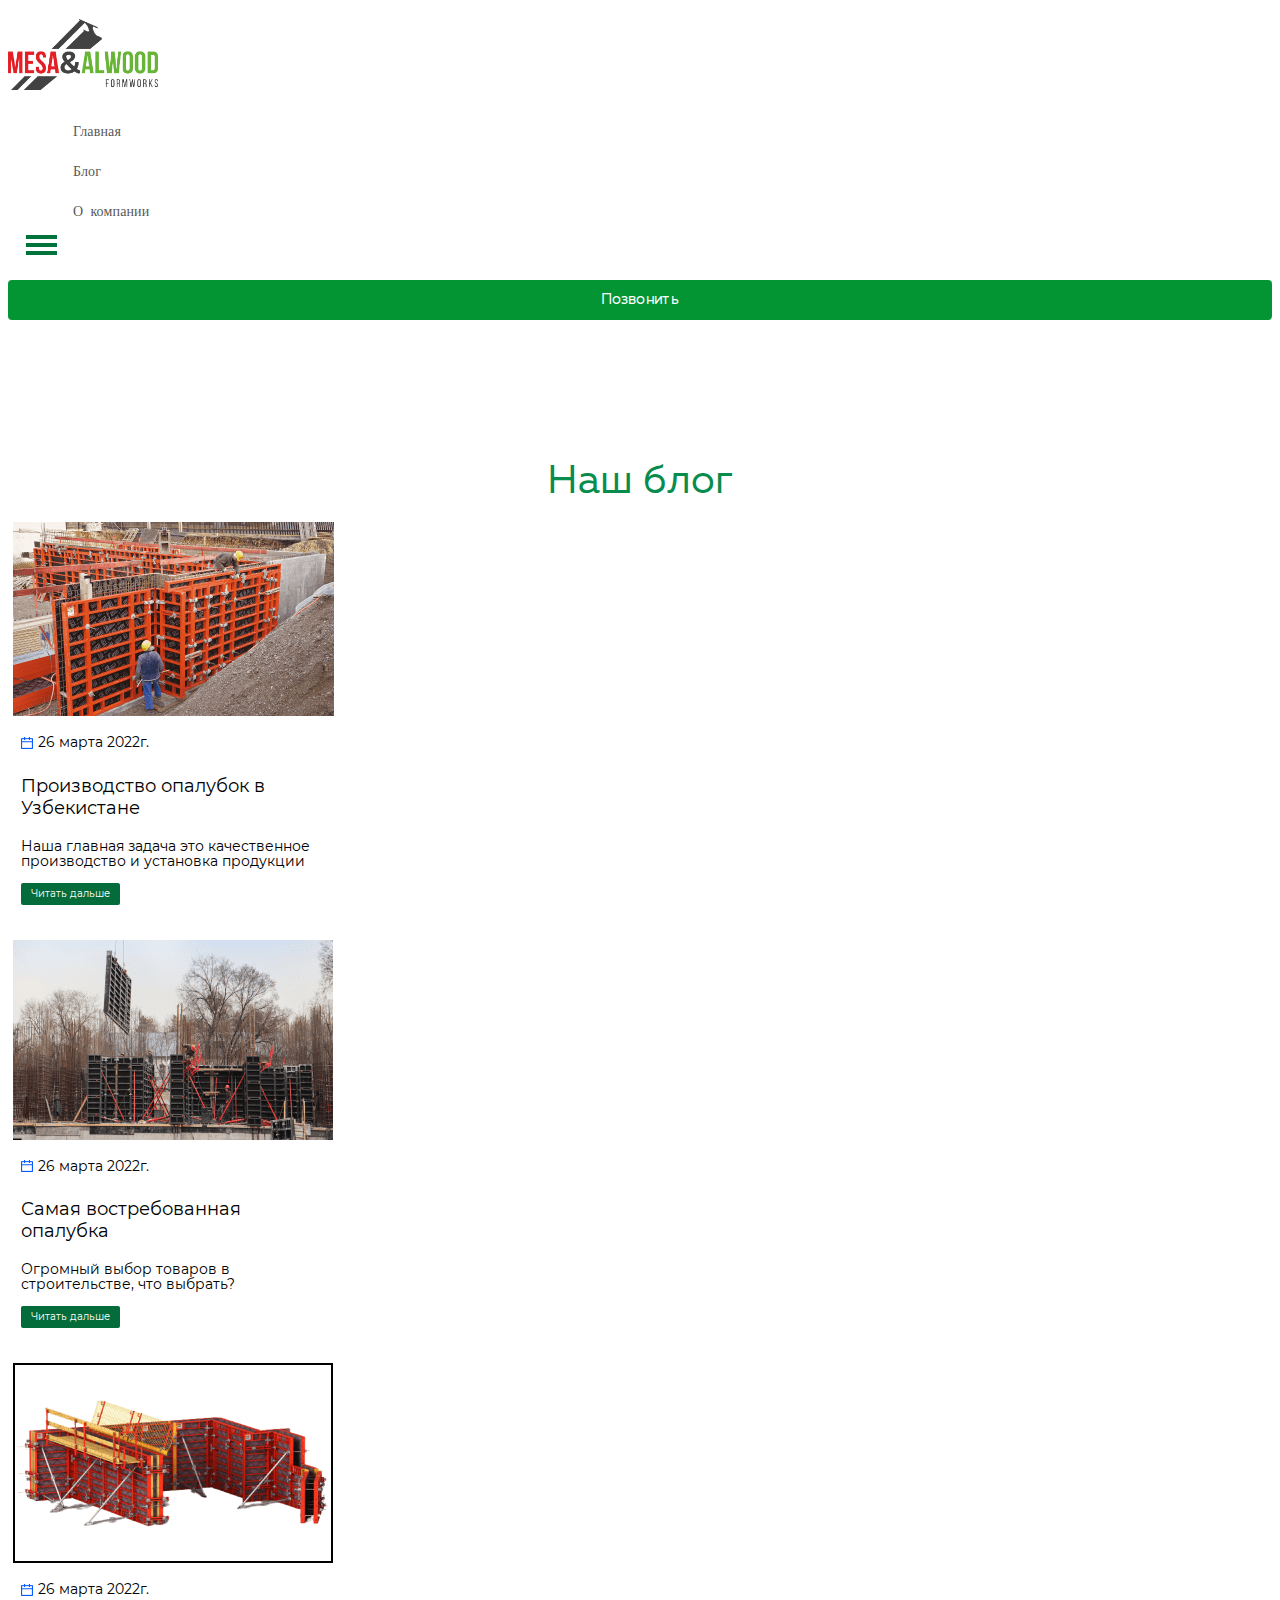
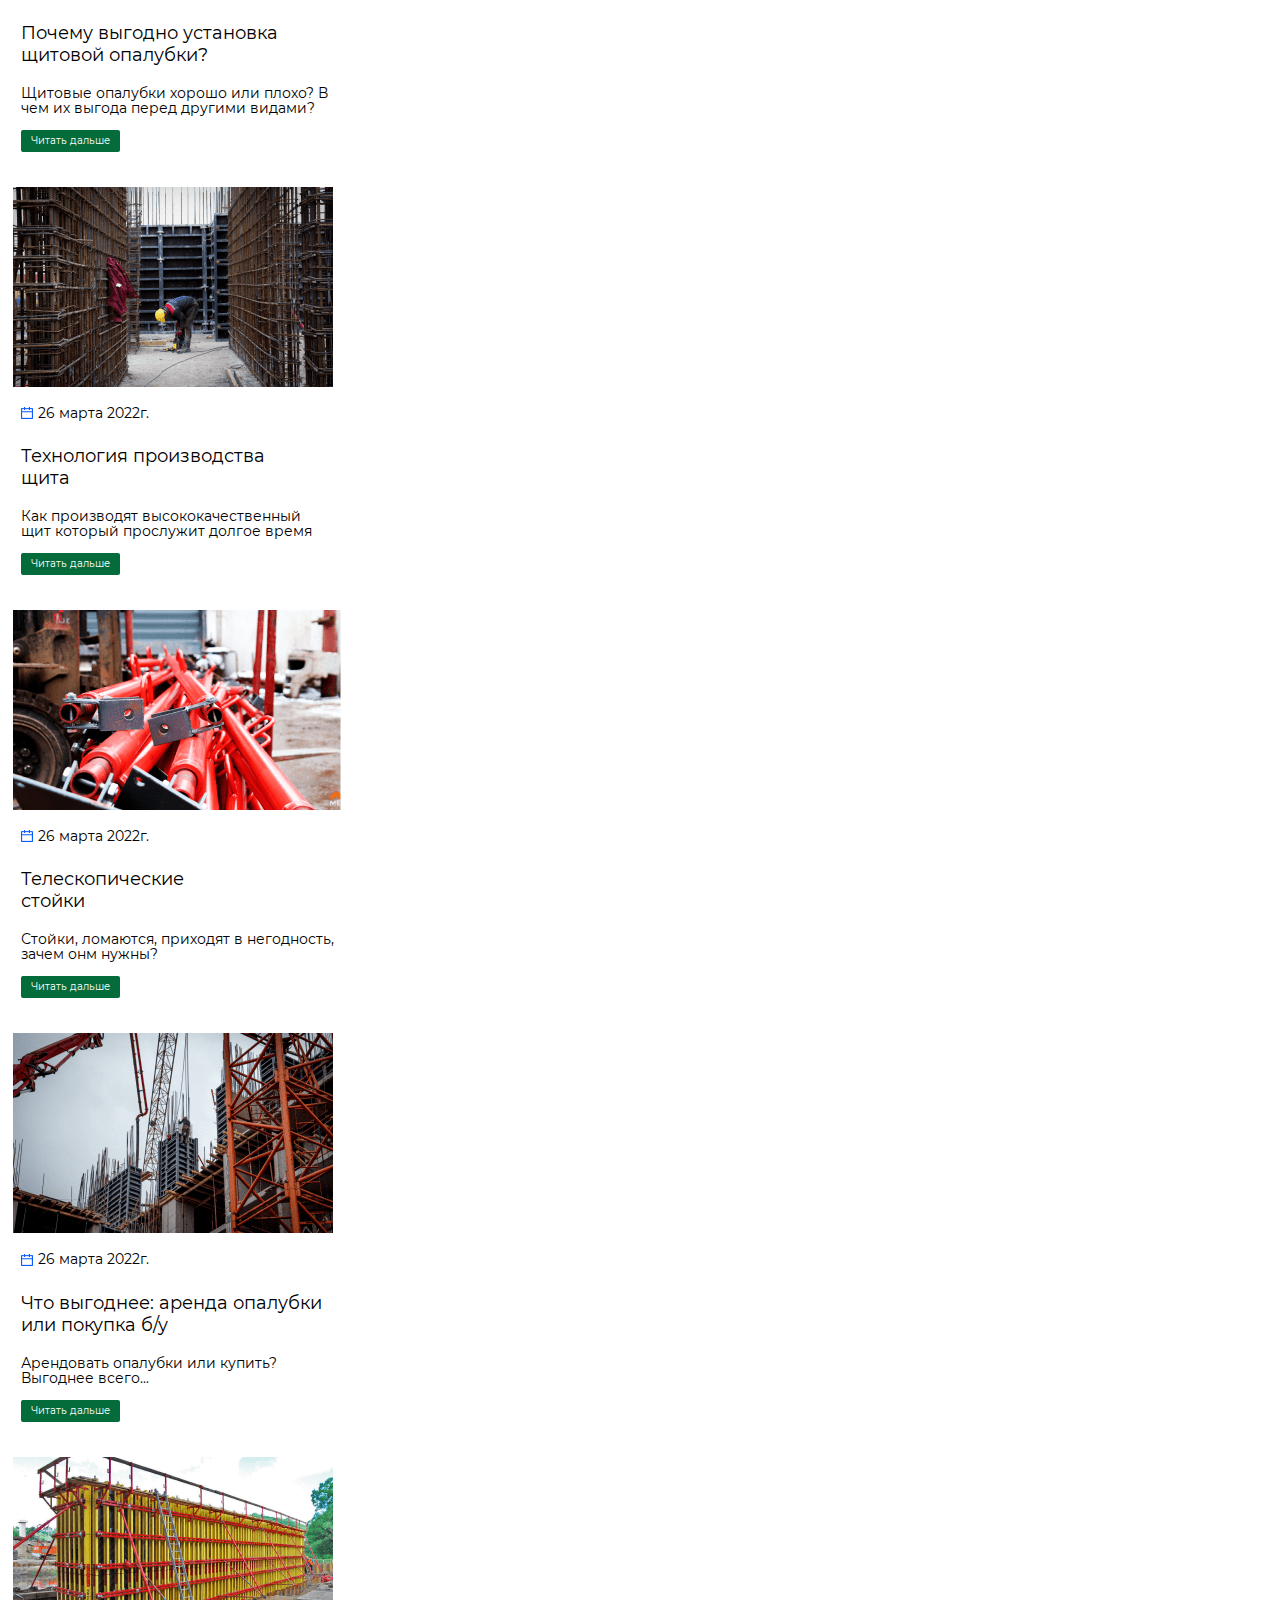
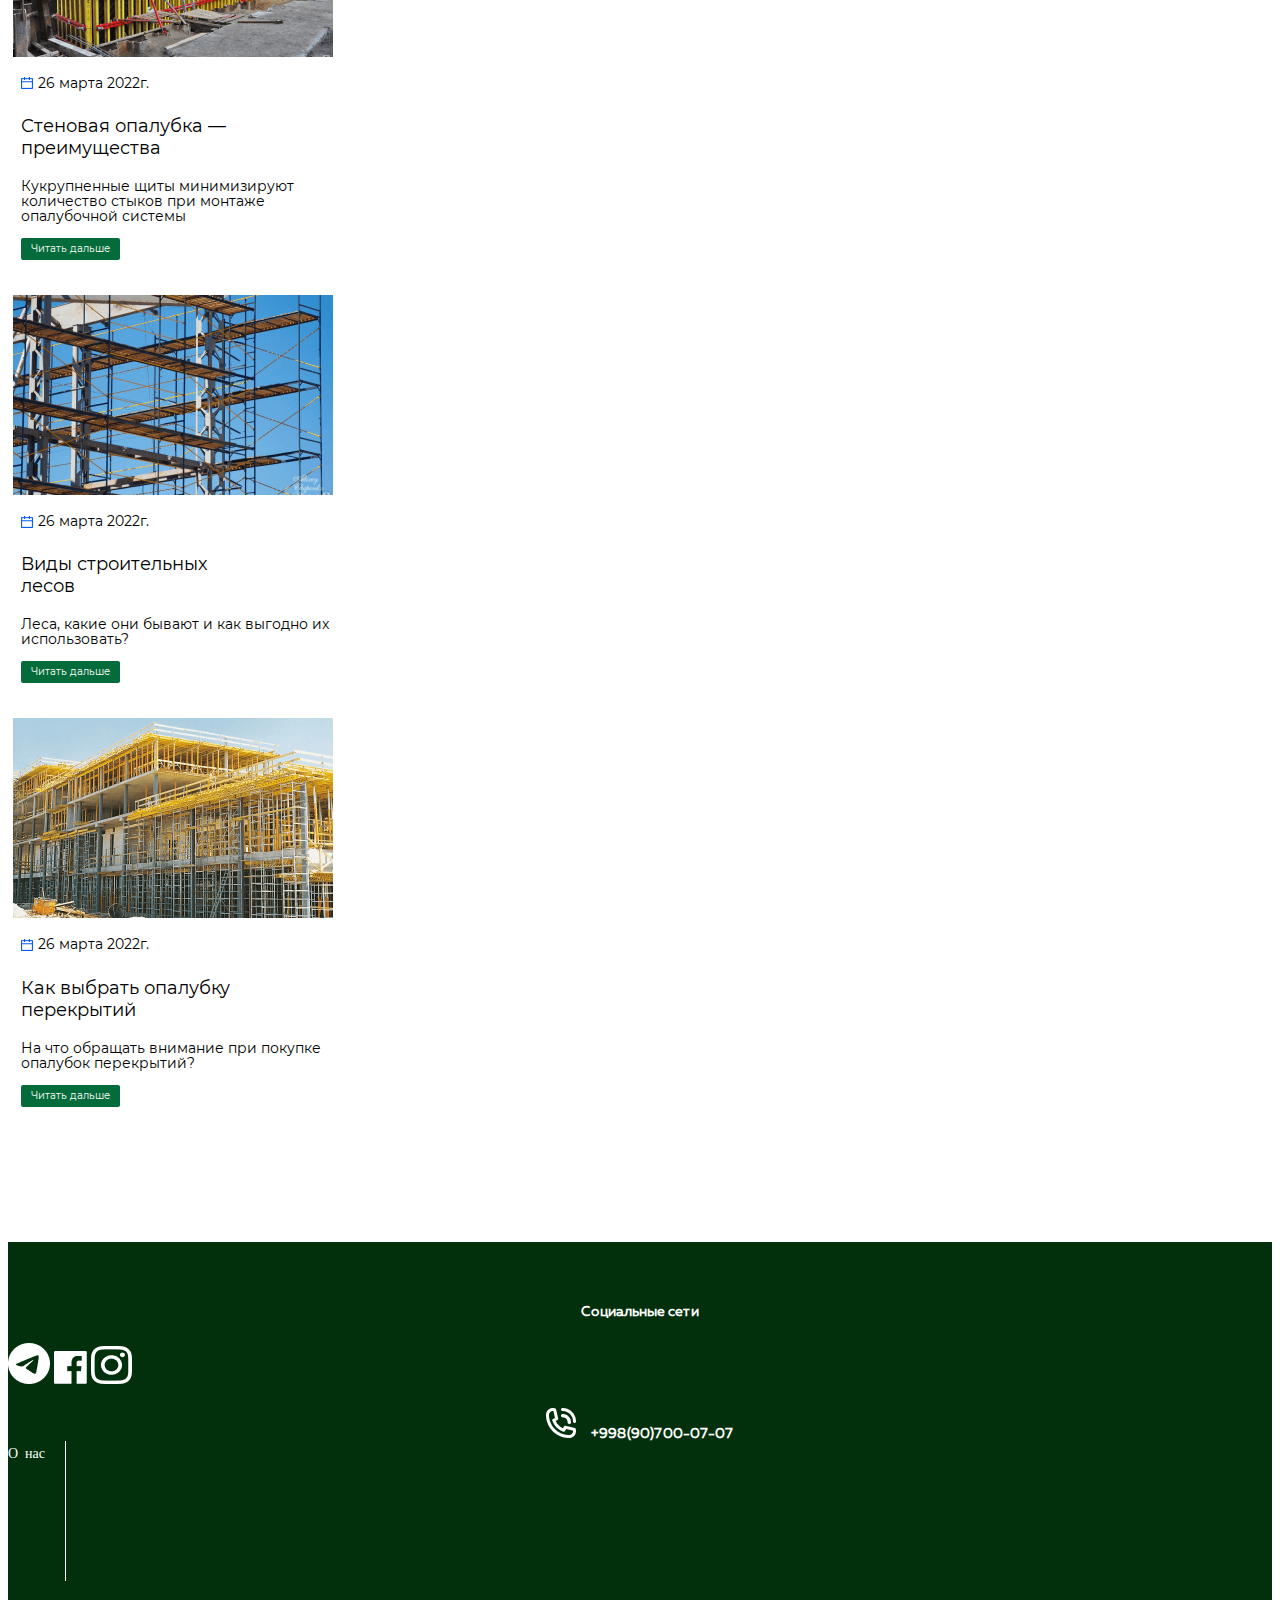
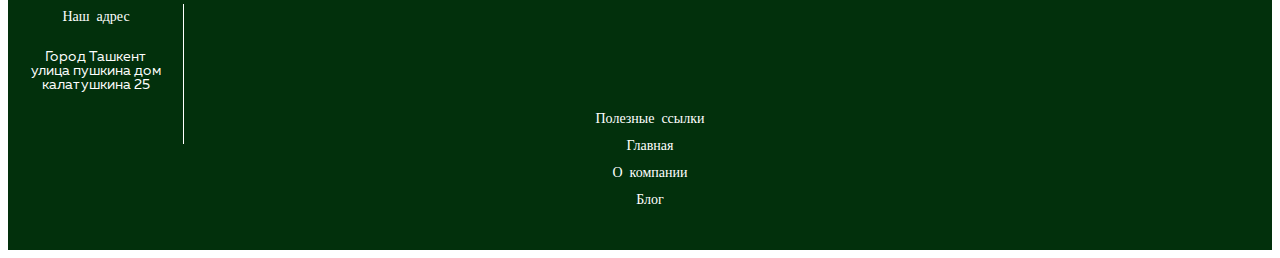
<file: pages/blog.html>
<!DOCTYPE html>
<html lang="ru">

<head>
    <meta charset="UTF-8">
    <meta http-equiv="X-UA-Compatible" content="IE=edge">
    <meta name="viewport" content="width=device-width, initial-scale=1.0">
    <link href="https://cdn.jsdelivr.net/npm/bootstrap@5.1.3/dist/css/bootstrap.min.css" rel="stylesheet"
        integrity="sha384-1BmE4kWBq78iYhFldvKuhfTAU6auU8tT94WrHftjDbrCEXSU1oBoqyl2QvZ6jIW3" crossorigin="anonymous">
    <link rel="stylesheet" href="../styles/blog.css">
    <title>Наш блог</title>
</head>

<body>

    <!-- навигация -->

    <div class="header_nav">
        <div class="container contaiener_nav d-flex flex-wrap justify-content-between align-items-center">
            <div class="left_nav d-flex flex-wrap justify-content-between align-items-center">
                <img class="logo" src="../img/logo.png" alt="mesa">
                <ul class="d-flex flex-wrap">
                    <li><a href="../index.html">Главная</a></li>
                    <li><a href="blog.html">Блог</a></li>
                    <li><a href="about.html">О компании</a></li>
                </ul>
            </div>

            <div class="mobile-menu d-none">
                <input type="checkbox" id="checkbox" class="mobile-menu__checkbox">
                <label for="checkbox" class="mobile-menu__btn">
                    <div class="mobile-menu__icon"></div>
                </label>
                <div class="mobile-menu__container">
                    <nav role="navigation">
                        <ul class="mobile-menu__list">
                            <li class="mobile-menu__item"><a href="../index.html" class="mobile-menu__link">Главная</a>
                            </li>
                            <li class="mobile-menu__item"><a href="#">Классификация</a>
                                <ul>
                                    <li><a href="krupnaya.html">Крупнощитовая опалубка</a></li>
                                    <li><a href="melkay.html">Мелкощитовая опалубка</a></li>
                                    <li><a href="perekritie.html">Опалубка перекрытий</a></li>
                                </ul>
                            </li>
                            <li class="mobile-menu__item"><a href="blog.html"
                                    class="mobile-menu__link">Блог</a>
                            </li>
                            <li class="mobile-menu__item"><a href="about.html" class="mobile-menu__link">О
                                    компании</a></li>
                            <li class="mobile-menu__item"><a href="tel:+998999999999"
                                    class="mobile-menu__link">+998(99)999-99-99</a></li>
                        </ul>
                    </nav>
                </div>
            </div>

            <div class="right_nav">
                <a class="call" href="tel:+998999999999">Позвонить</a>
            </div>
        </div>
    </div>

    <!-- блог -->

    <div class="blog">
        <h4>Наш блог</h4>
        <div class="container container_blog d-flex justify-content-between align-items-center flex-wrap">
            <div class="blog_">
                <img class="blog_i" src="../img/blog.png" alt="blog">
                <h5><img src="../img/kalendar.png" alt="">26 марта 2022г.</h5>
                <h4>Производство опалубок
                    в Узбекистане</h4>
                <p>Наша главная задача это качественное производство и установка продукции</p>
                <a href="blog1.html">Читать дальше</a>
            </div>
            <div class="blog_">
                <img class="blog_i" src="../img/blog/blog2.png" alt="blog">
                <h5><img src="../img/kalendar.png" alt="">26 марта 2022г.</h5>
                <h4>Самая востребованная <br>
                    опалубка</h4>
                <p>Огромный выбор товаров в строительстве, что выбрать?</p>
                <a href="blog1.html">Читать дальше</a>
            </div>
            <div class="blog_">
                <img class="blog_i" src="../img/blog/blog3.png" alt="blog">
                <h5><img src="../img/kalendar.png" alt="">26 марта 2022г.</h5>
                <h4>Почему выгодно установка щитовой опалубки?</h4>
                <p>Щитовые опалубки хорошо или плохо?
                    В чем их выгода перед другими видами?</p>
                <a href="blog1.html">Читать дальше</a>
            </div>
            <div class="blog_">
                <img class="blog_i" src="../img/blog/blog4.png" alt="blog">
                <h5><img src="../img/kalendar.png" alt="">26 марта 2022г.</h5>
                <h4>Технология производства <br>
                    щита</h4>
                <p>Как производят высококачественный
                    щит который прослужит долгое время</p>
                <a href="blog1.html">Читать дальше</a>
            </div>
            <div class="blog_">
                <img class="blog_i" src="../img/blog/blog5.png" alt="blog">
                <h5><img src="../img/kalendar.png" alt="">26 марта 2022г.</h5>
                <h4>Телескопические <br>
                    стойки</h4>
                <p>Стойки, ломаются, приходят в негодность, зачем онм нужны?</p>
                <a href="blog1.html">Читать дальше</a>
            </div>
            <div class="blog_">
                <img class="blog_i" src="../img/blog/blog6.png" alt="blog">
                <h5><img src="../img/kalendar.png" alt="">26 марта 2022г.</h5>
                <h4>Что выгоднее: аренда опалубки или покупка б/у</h4>
                <p>Арендовать опалубки или купить?
                    Выгоднее всего...</p>
                <a href="blog1.html">Читать дальше</a>
            </div>
            <div class="blog_">
                <img class="blog_i" src="../img/blog/blog7.png" alt="blog">
                <h5><img src="../img/kalendar.png" alt="">26 марта 2022г.</h5>
                <h4>Стеновая опалубка — преимущества</h4>
                <p>Кукрупненные щиты минимизируют количество стыков при монтаже опалубочной системы </p>
                <a href="blog1.html">Читать дальше</a>
            </div>
            <div class="blog_">
                <img class="blog_i" src="../img/blog/blog8.png" alt="blog">
                <h5><img src="../img/kalendar.png" alt="">26 марта 2022г.</h5>
                <h4>Виды строительных <br> лесов</h4>
                <p>Леса, какие они бывают и как выгодно их использовать?</p>
                <a href="blog1.html">Читать дальше</a>
            </div>
            <div class="blog_">
                <img class="blog_i" src="../img/blog/blog9.png" alt="blog">
                <h5><img src="../img/kalendar.png" alt="">26 марта 2022г.</h5>
                <h4>Как выбрать опалубку перекрытий</h4>
                <p>На что обращать внимание при покупке
                    опалубок перекрытий?</p>
                <a href="blog1.html">Читать дальше</a>
            </div>
        </div>
    </div>
    </div>

    <!-- footer  -->

    <div class="footer">
        <div class="container container_footer d-flex flex-wrap justify-content-around align-items-center">
            <div class="left_foot">
                <h5>Социальные сети</h5>
                <div class="telegram d-flex justify-content-between align-items-center">
                    <a href=""><img src="../img/telegrem.png" alt="telegrem"></a>
                    <a href=""><img src="../img/facebook.png" alt="facebook"></a>
                    <a href=""><img src="../img/instagram.png" alt="instagram"></a>
                </div>
                <a class="tel" href="+998907000707"><img src="../img/phone.png" alt="phone">+998(90)700-07-07</a>
            </div>
            <div class="right_foot d-flex flex-wrap justify-content-between align-items-start">
                <div class="left__foot">
                    <a href="about.html">О нас</a>
                </div>
                <div class="center__foot">
                    <h5>Наш адрес</h5>
                    <p>Город Ташкент
                        улица пушкина дом
                        калатушкина 25</p>
                </div>
                <div class="right__foot">
                    <a href="">Полезные ссылки</a>
                    <a href="../index.html">Главная</a>
                    <a href="about.html">О компании</a>
                    <a href="blog.html">Блог</a>
                </div>
            </div>
        </div>
    </div>




    <script src="https://cdn.jsdelivr.net/npm/bootstrap@5.1.3/dist/js/bootstrap.bundle.min.js"
        integrity="sha384-ka7Sk0Gln4gmtz2MlQnikT1wXgYsOg+OMhuP+IlRH9sENBO0LRn5q+8nbTov4+1p"
        crossorigin="anonymous"></script>
</body>

</html>
</file>
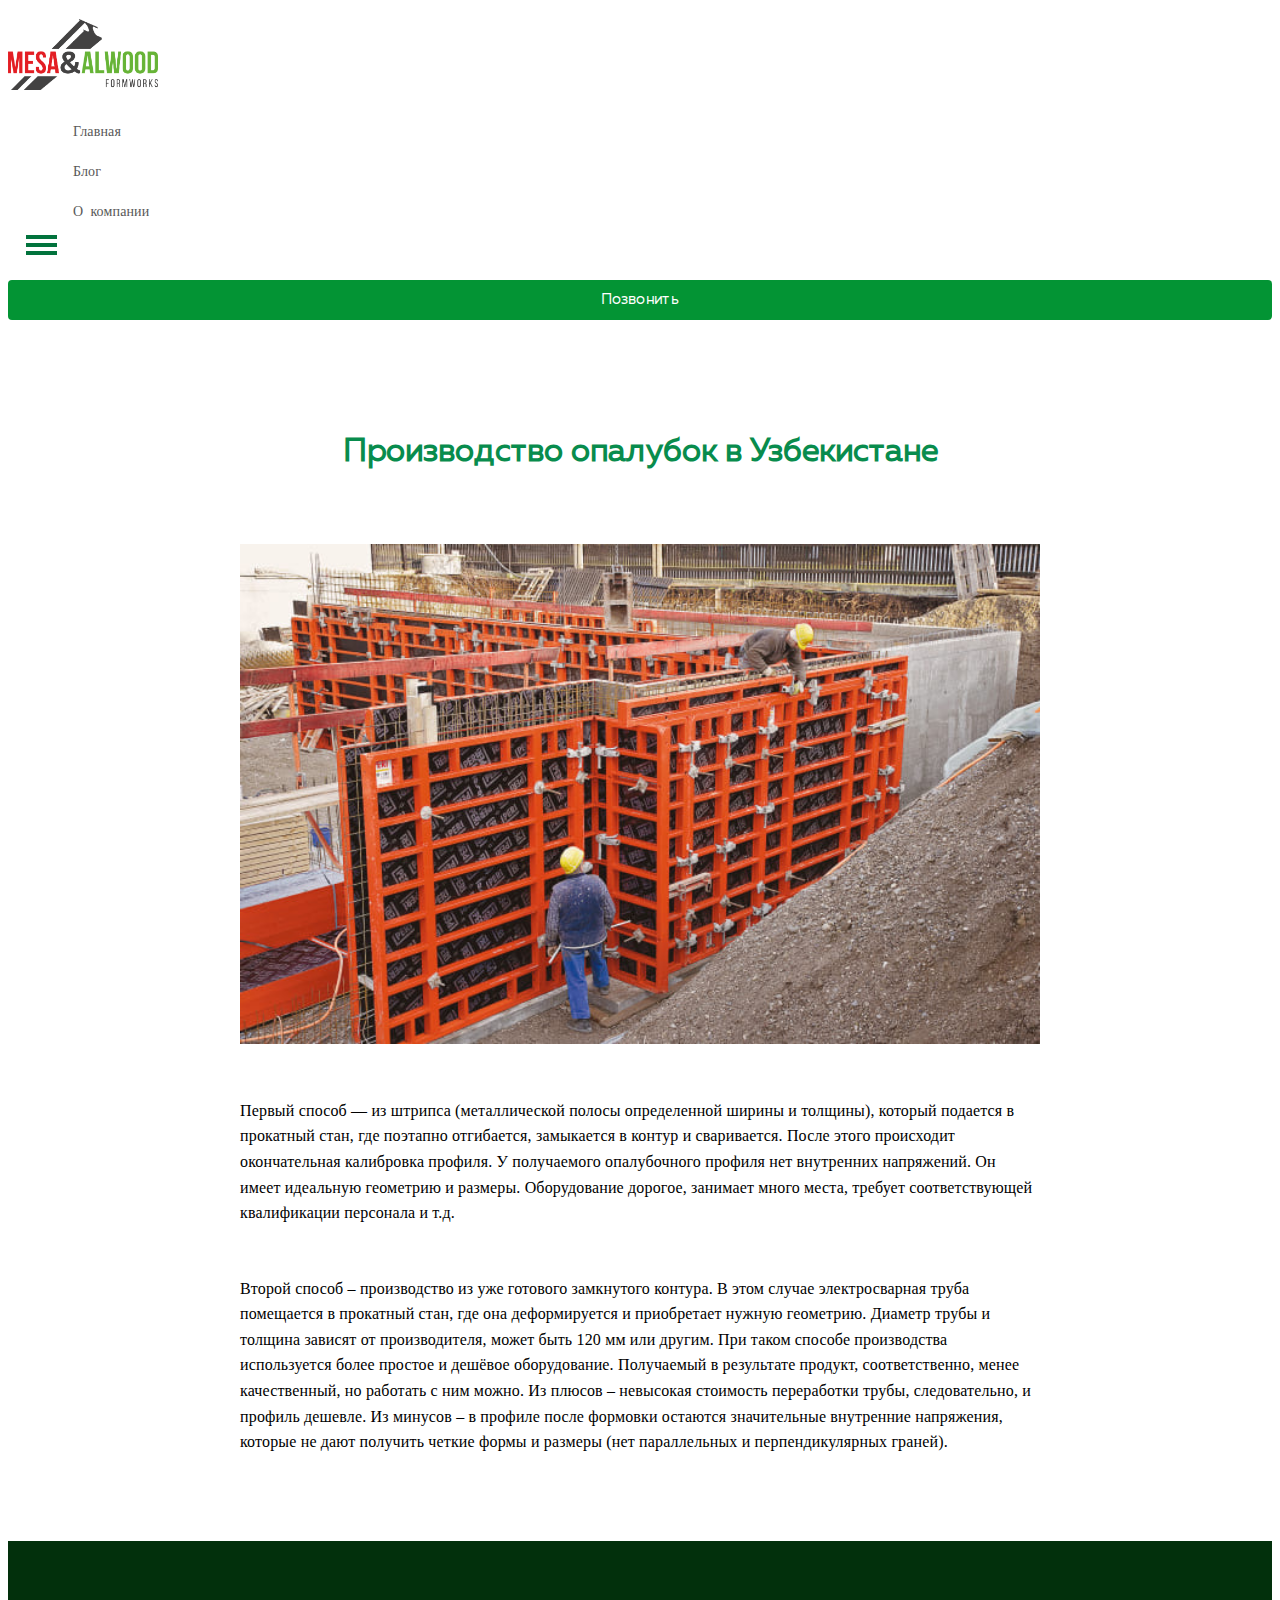
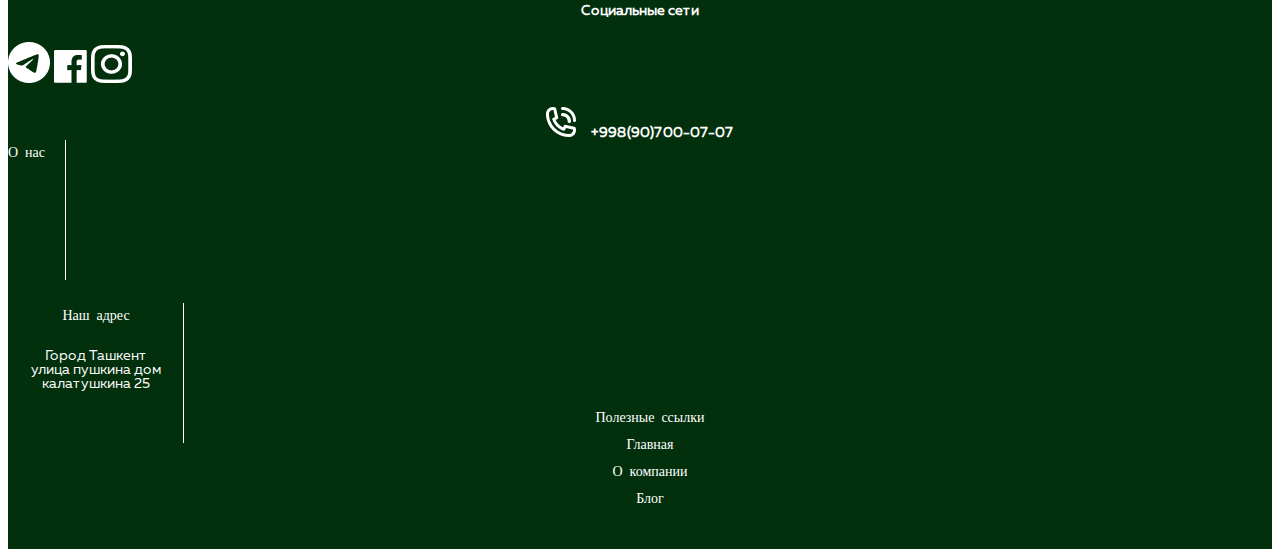
<file: pages/blog1.html>
<!DOCTYPE html>
<html lang="ru">

<head>
    <meta charset="UTF-8">
    <meta http-equiv="X-UA-Compatible" content="IE=edge">
    <meta name="viewport" content="width=device-width, initial-scale=1.0">
    <link href="https://cdn.jsdelivr.net/npm/bootstrap@5.1.3/dist/css/bootstrap.min.css" rel="stylesheet"
        integrity="sha384-1BmE4kWBq78iYhFldvKuhfTAU6auU8tT94WrHftjDbrCEXSU1oBoqyl2QvZ6jIW3" crossorigin="anonymous">
    <link rel="stylesheet" href="../styles/blog.css">
    <title>Наш блог</title>
</head>

<body>

    <!-- навигация -->

    <div class="header_nav">
        <div class="container contaiener_nav d-flex flex-wrap justify-content-between align-items-center">
            <div class="left_nav d-flex flex-wrap justify-content-between align-items-center">
                <img class="logo" src="../img/logo.png" alt="mesa">
                <ul class="d-flex flex-wrap">
                    <li><a href="../index.html">Главная</a></li>
                    <li><a href="blog.html">Блог</a></li>
                    <li><a href="about.html">О компании</a></li>
                </ul>
            </div>

            <div class="mobile-menu d-none">
                <input type="checkbox" id="checkbox" class="mobile-menu__checkbox">
                <label for="checkbox" class="mobile-menu__btn">
                    <div class="mobile-menu__icon"></div>
                </label>
                <div class="mobile-menu__container">
                    <nav role="navigation">
                        <ul class="mobile-menu__list">
                            <li class="mobile-menu__item"><a href="../index.html" class="mobile-menu__link">Главная</a>
                            </li>
                            <li class="mobile-menu__item"><a href="#">Классификация</a>
                                <ul>
                                    <li><a href="krupnaya.html">Крупнощитовая опалубка</a></li>
                                    <li><a href="melkay.html">Мелкощитовая опалубка</a></li>
                                    <li><a href="perekritie.html">Опалубка перекрытий</a></li>
                                </ul>
                            </li>
                            <li class="mobile-menu__item"><a href="blog.html"
                                    class="mobile-menu__link">Блог</a>
                            </li>
                            <li class="mobile-menu__item"><a href="about.html" class="mobile-menu__link">О
                                    компании</a></li>
                            <li class="mobile-menu__item"><a href="tel:+998999999999"
                                    class="mobile-menu__link">+998(99)999-99-99</a></li>
                        </ul>
                    </nav>
                </div>
            </div>

            <div class="right_nav">
                <a class="call" href="tel:+998999999999">Позвонить</a>
            </div>
        </div>
    </div>

    <!-- main -->

    <div class="opalubka">
        <div class="container">
            <h2>Производство опалубок в Узбекистане </h2>
            <img src="../img/blog/opalubka.jpg" alt="opalubka">
            <p>Первый способ — из штрипса (металлической полосы определенной ширины и толщины), который подается в
                прокатный стан, где поэтапно отгибается, замыкается в контур и сваривается. После этого происходит
                окончательная калибровка профиля. У получаемого опалубочного профиля нет внутренних напряжений. Он имеет
                идеальную геометрию и размеры. Оборудование дорогое, занимает много места, требует соответствующей
                квалификации персонала и т.д. </p>
            <p>Второй способ – производство из уже готового замкнутого контура. В этом случае электросварная труба
                помещается в прокатный стан, где она деформируется и приобретает нужную геометрию. Диаметр трубы и
                толщина зависят от производителя, может быть 120 мм или другим. При таком способе производства
                используется более простое и дешёвое оборудование. Получаемый в результате продукт, соответственно,
                менее качественный, но работать с ним можно. Из плюсов – невысокая стоимость переработки трубы,
                следовательно, и профиль дешевле. Из минусов – в профиле после формовки остаются значительные внутренние
                напряжения, которые не дают получить четкие формы и размеры (нет параллельных и перпендикулярных
                граней).
            </p>
        </div>
    </div>




    <!-- footer  -->

    <div class="footer">
        <div class="container container_footer d-flex flex-wrap justify-content-around align-items-center">
            <div class="left_foot">
                <h5>Социальные сети</h5>
                <div class="telegram d-flex justify-content-between align-items-center">
                    <a href=""><img src="../img/telegrem.png" alt="telegrem"></a>
                    <a href=""><img src="../img/facebook.png" alt="facebook"></a>
                    <a href=""><img src="../img/instagram.png" alt="instagram"></a>
                </div>
                <a class="tel" href="tel:+998907000707"><img src="../img/phone.png" alt="phone">+998(90)700-07-07</a>
            </div>
            <div class="right_foot d-flex flex-wrap justify-content-between align-items-start">
                <div class="left__foot">
                    <a href="about.html">О нас</a>
                </div>
                <div class="center__foot">
                    <h5>Наш адрес</h5>
                    <p>Город Ташкент
                        улица пушкина дом
                        калатушкина 25</p>
                </div>
                <div class="right__foot">
                    <a href="">Полезные ссылки</a>
                    <a href="../index.html">Главная</a>
                    <a href="about.html">О компании</a>
                    <a href="blog.html">Блог</a>
                </div>
            </div>
        </div>
    </div>




    <script src="https://cdn.jsdelivr.net/npm/bootstrap@5.1.3/dist/js/bootstrap.bundle.min.js"
        integrity="sha384-ka7Sk0Gln4gmtz2MlQnikT1wXgYsOg+OMhuP+IlRH9sENBO0LRn5q+8nbTov4+1p"
        crossorigin="anonymous"></script>
</body>

</html>
</file>
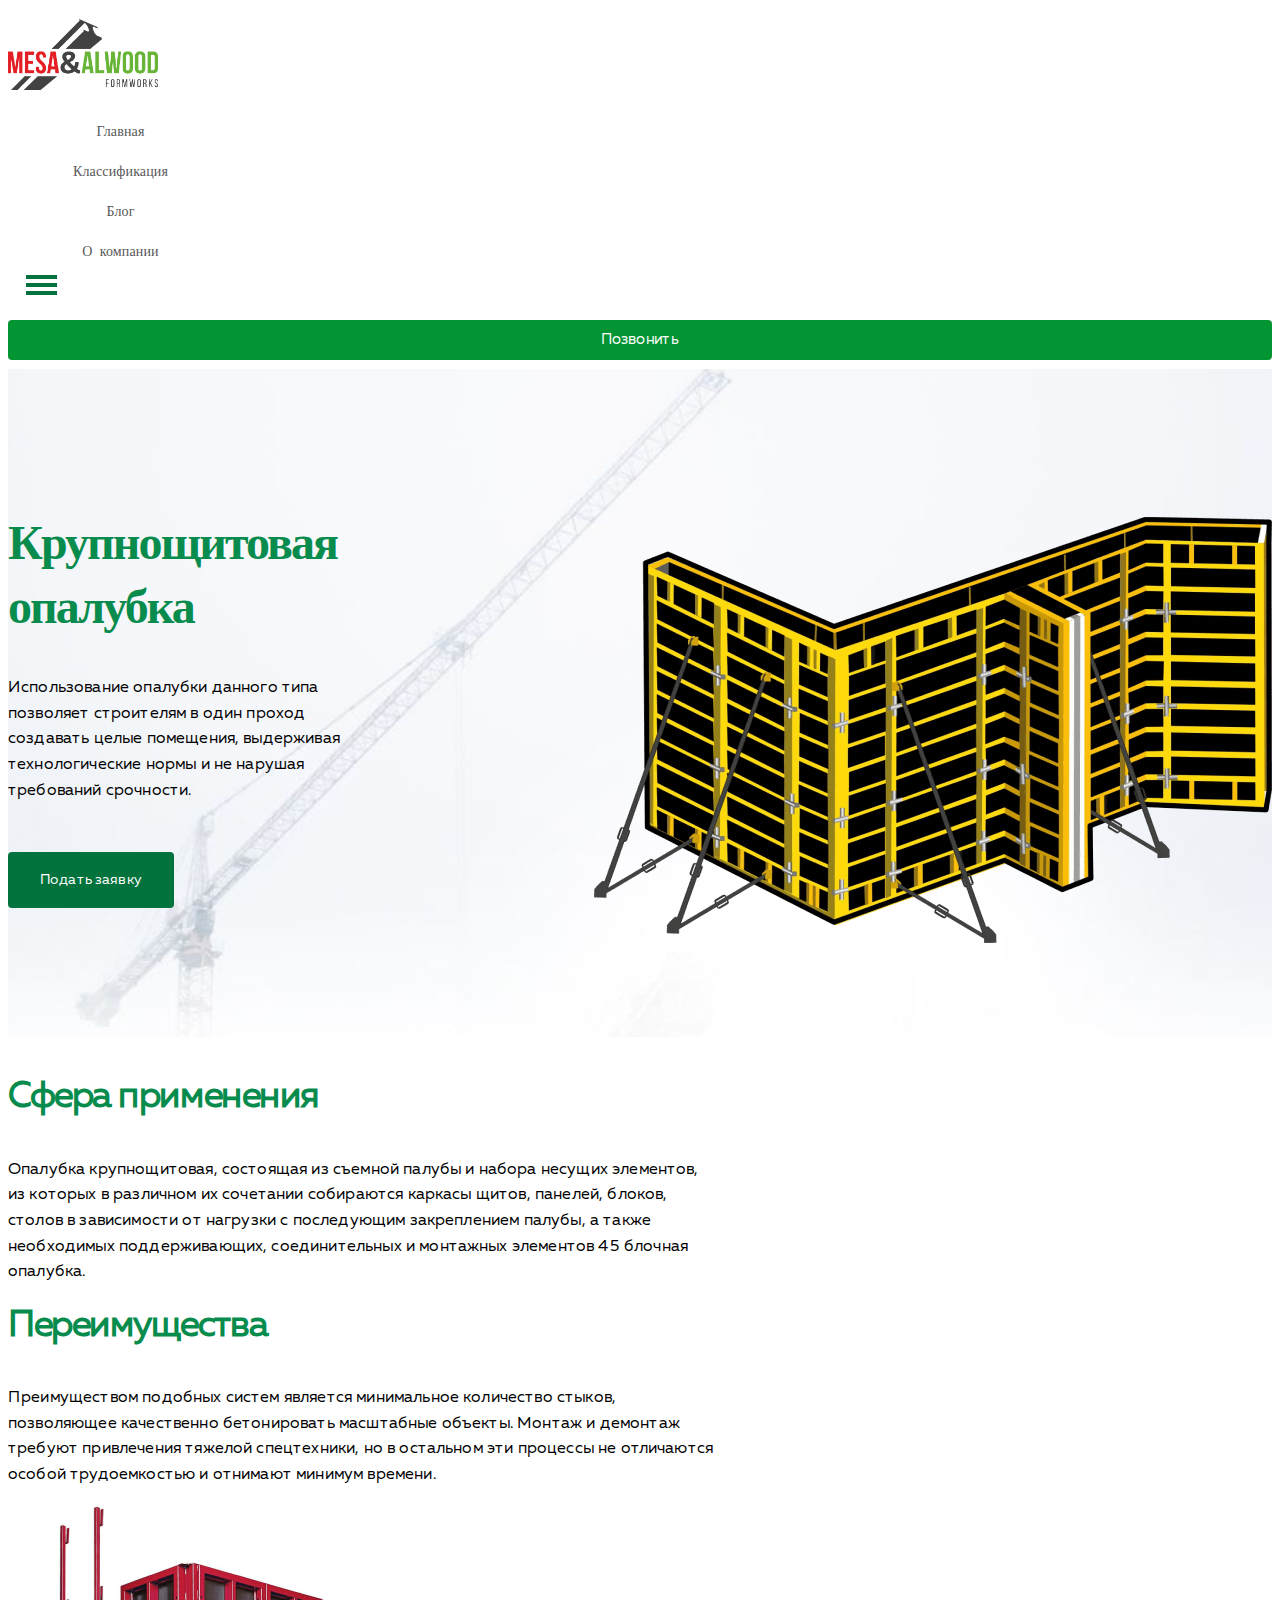
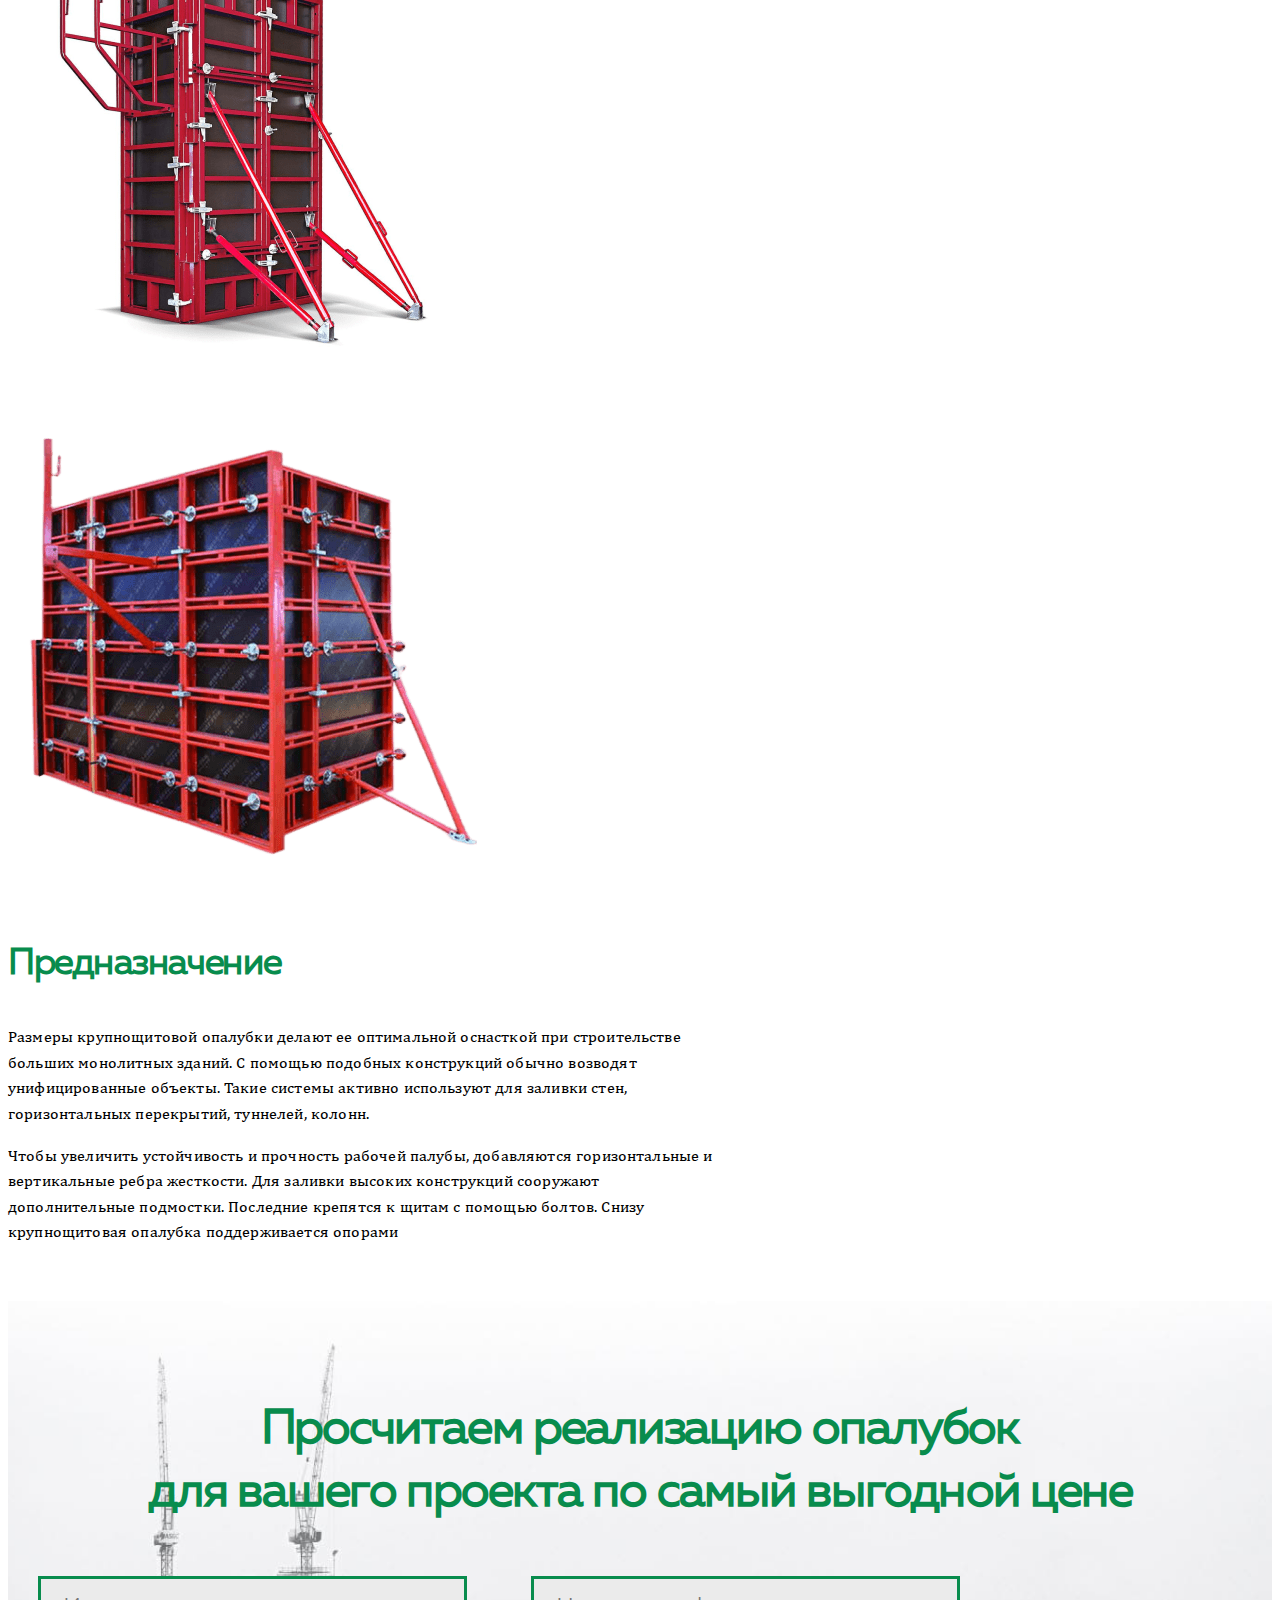
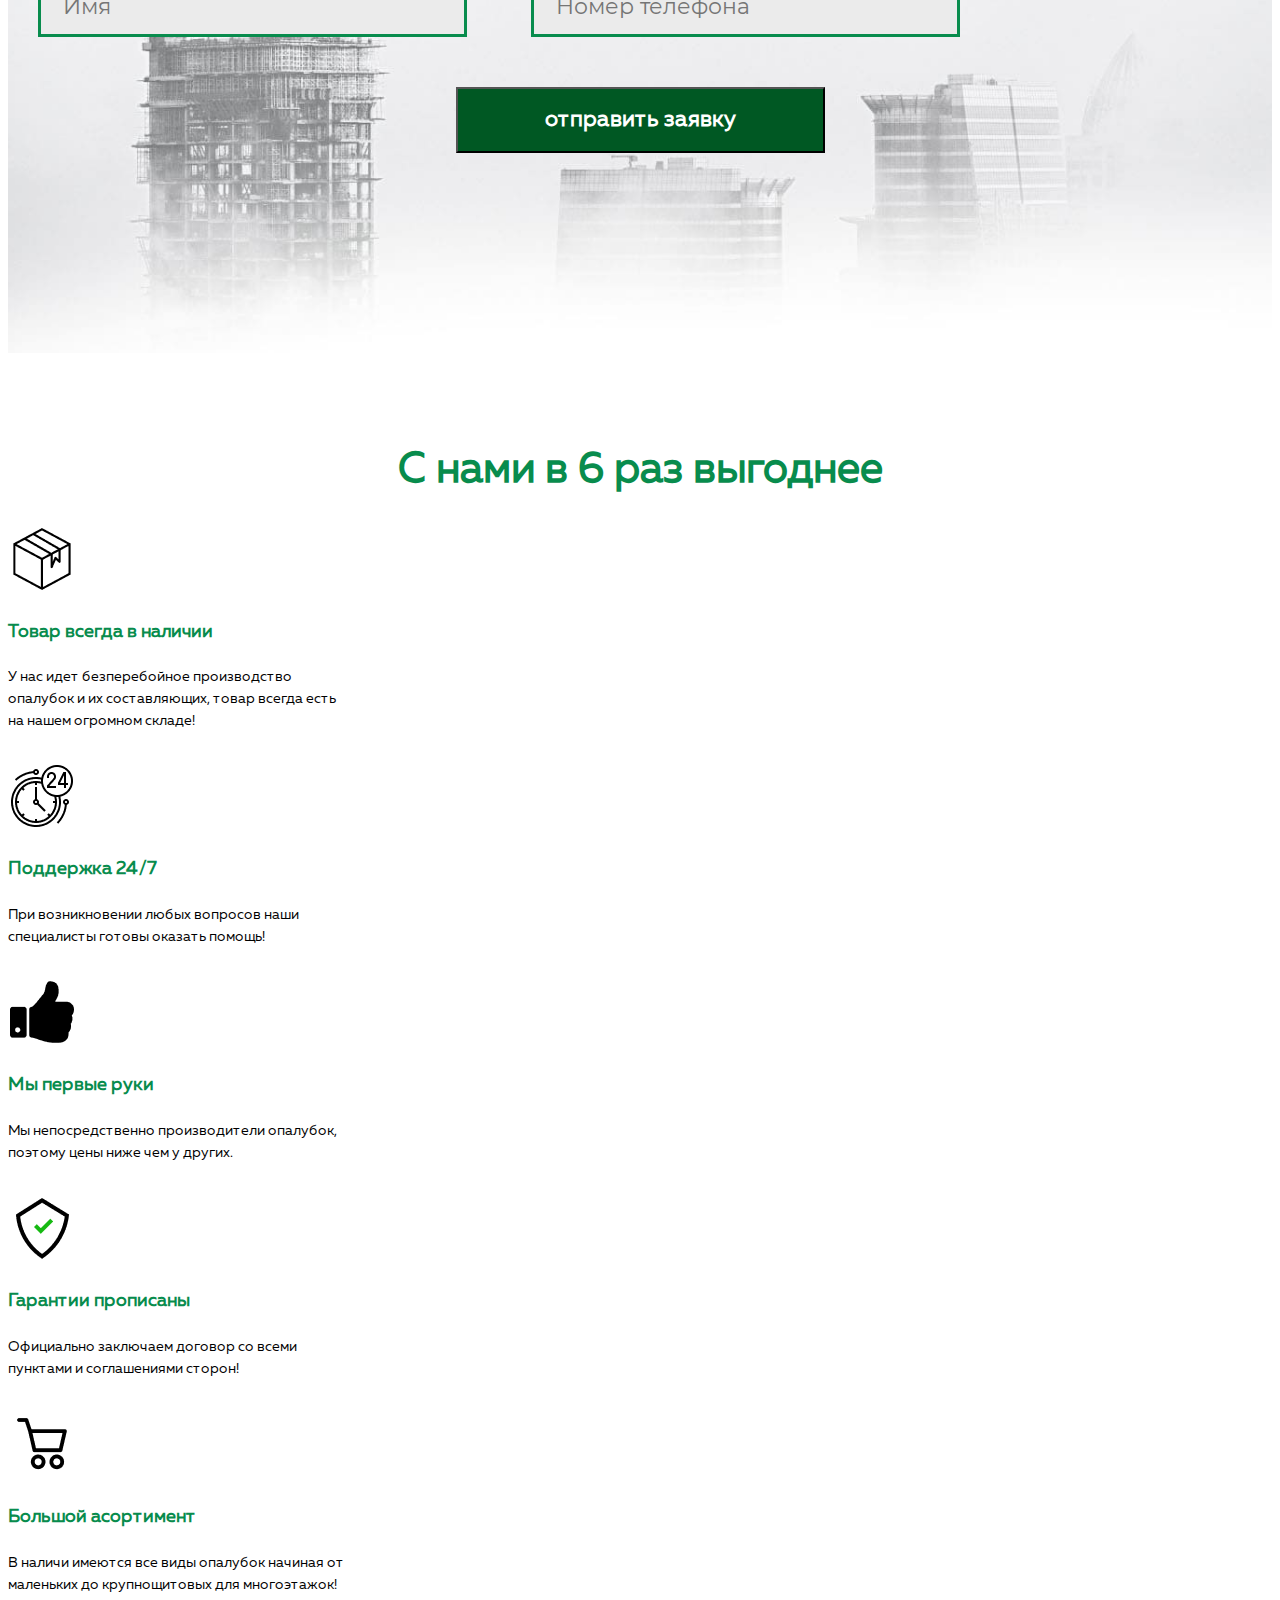
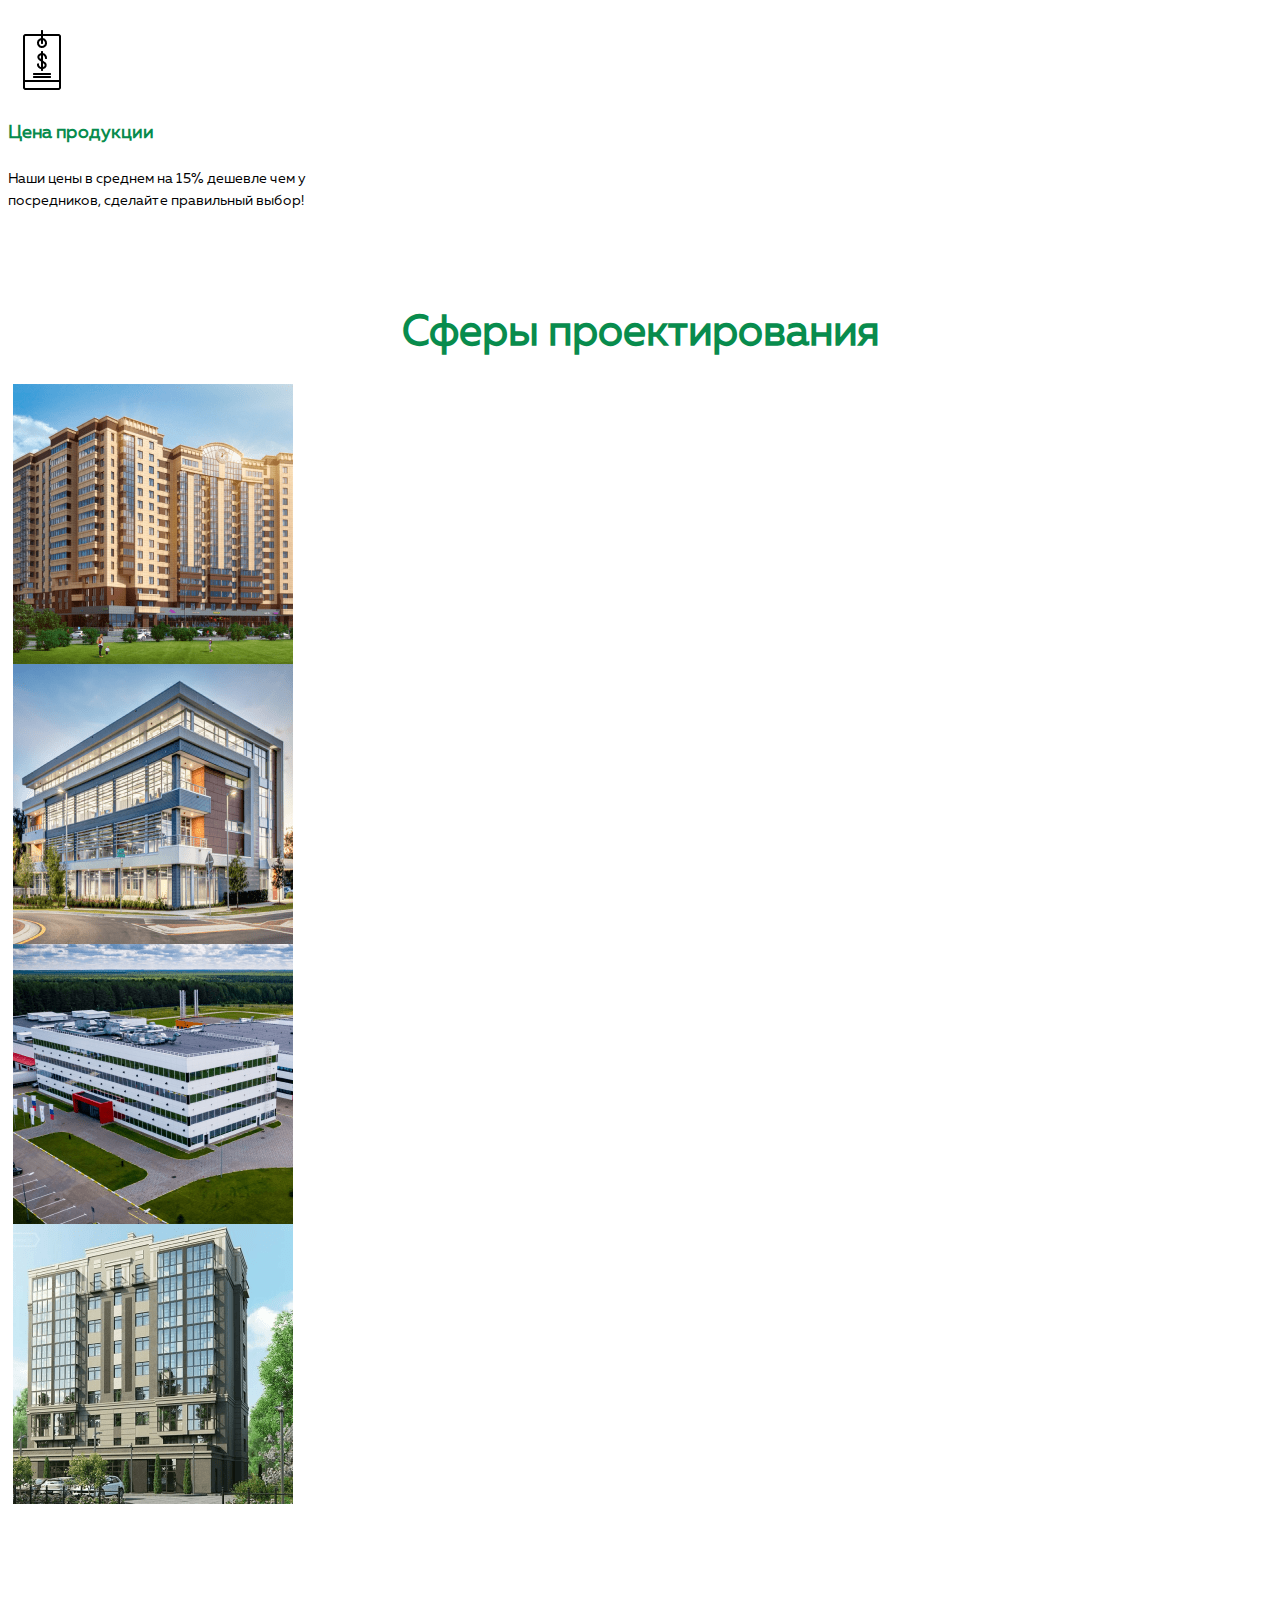
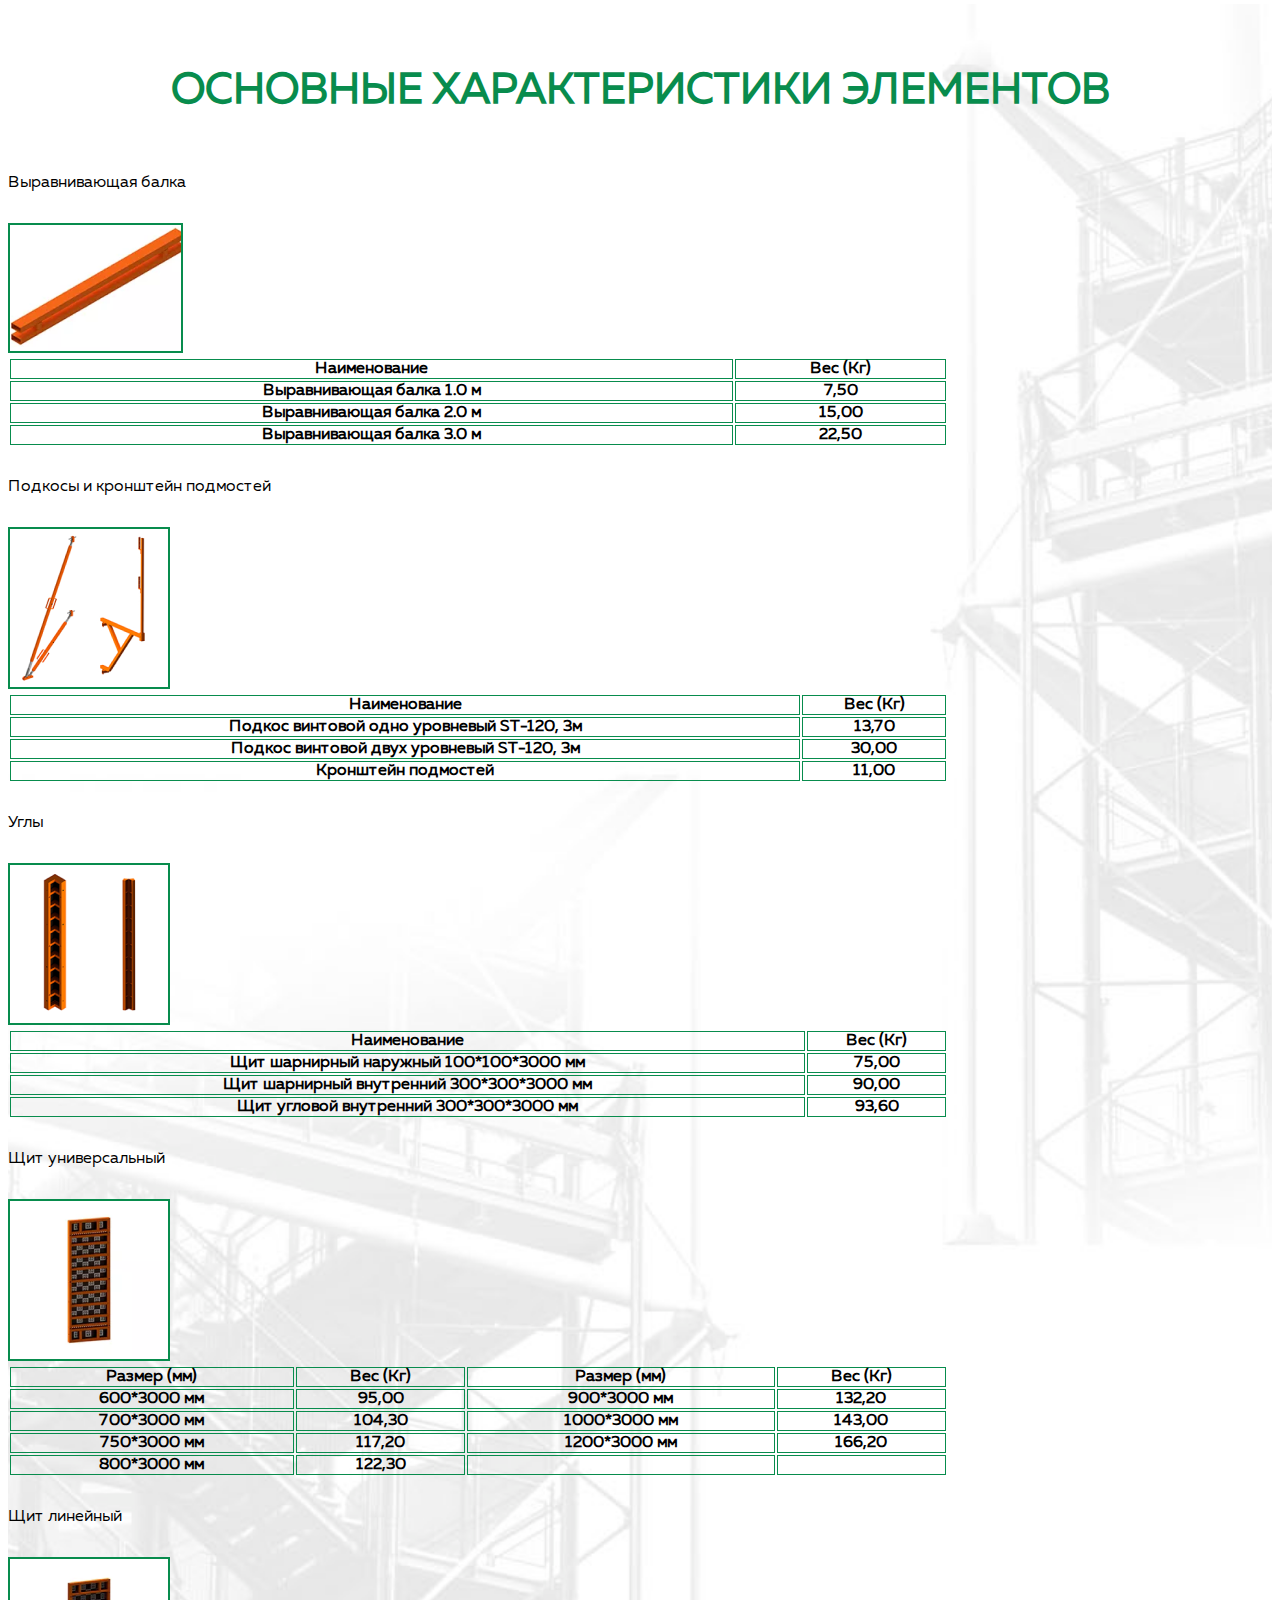
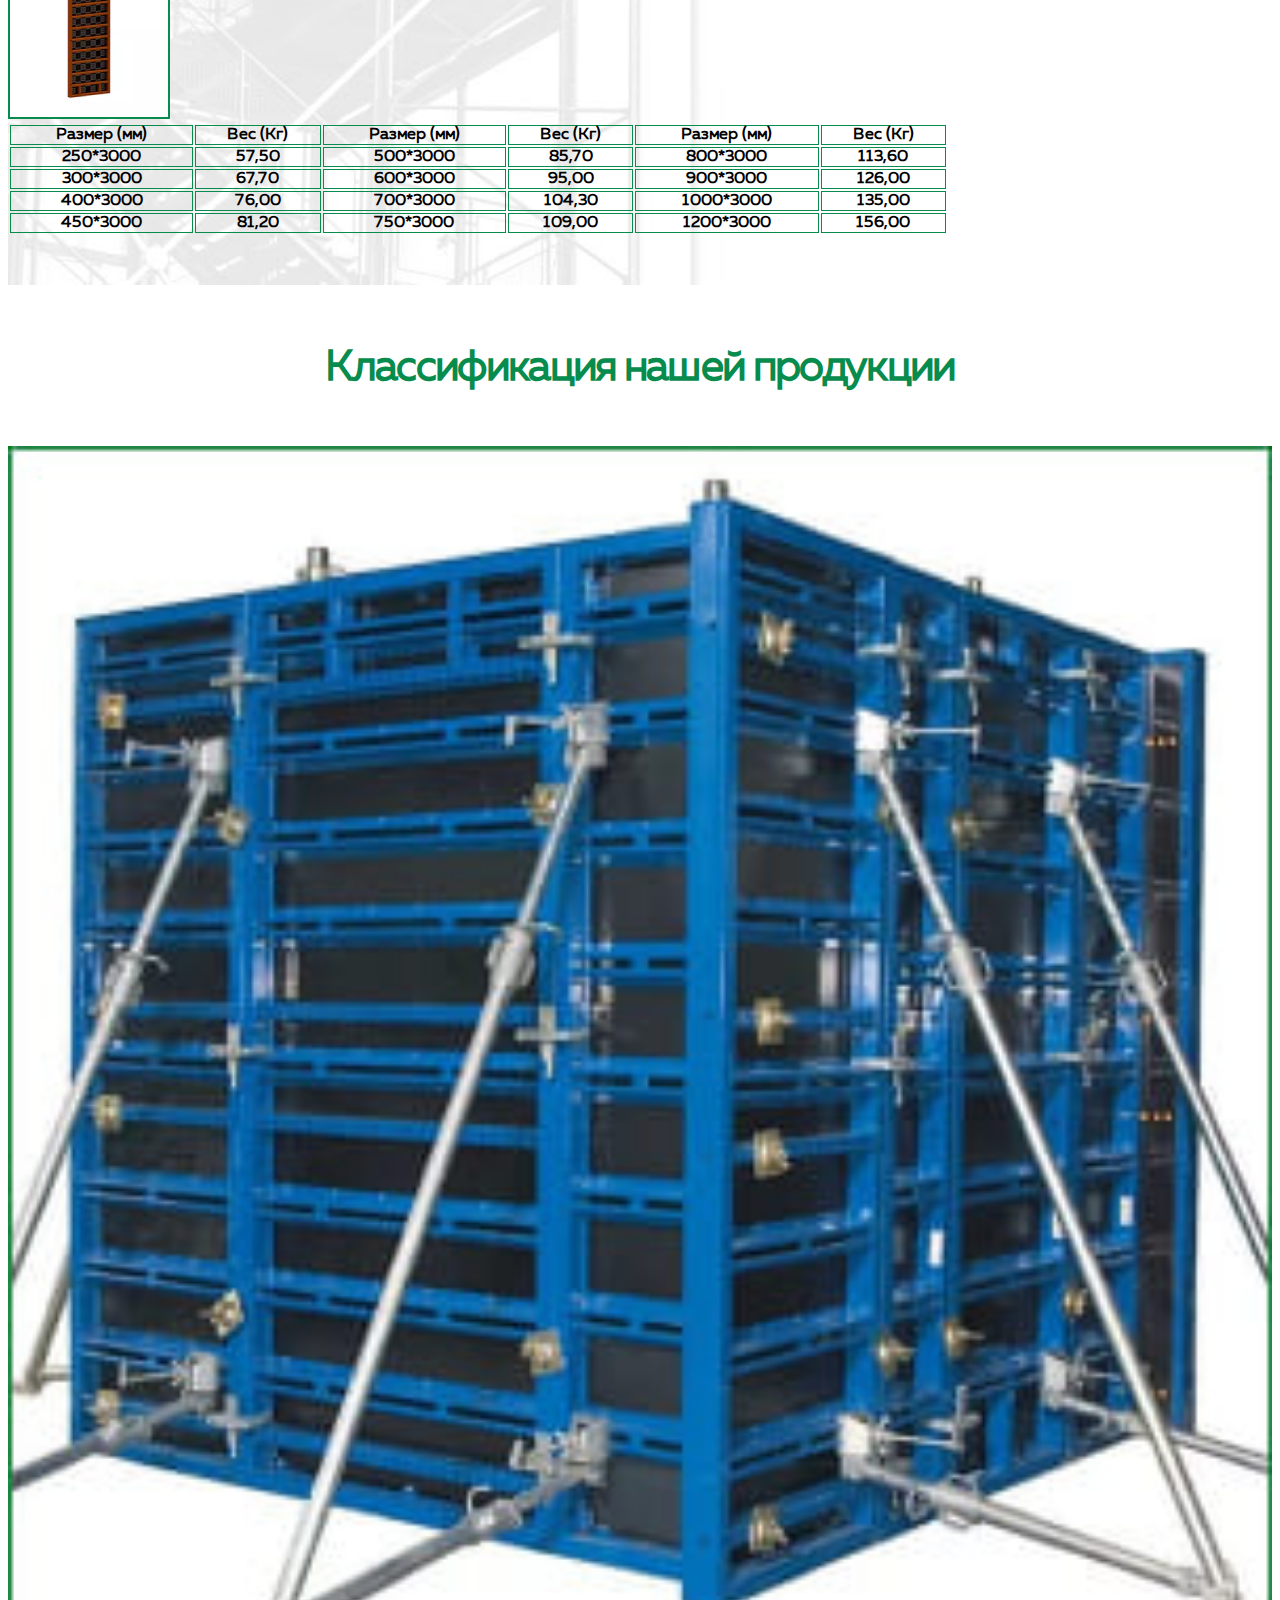
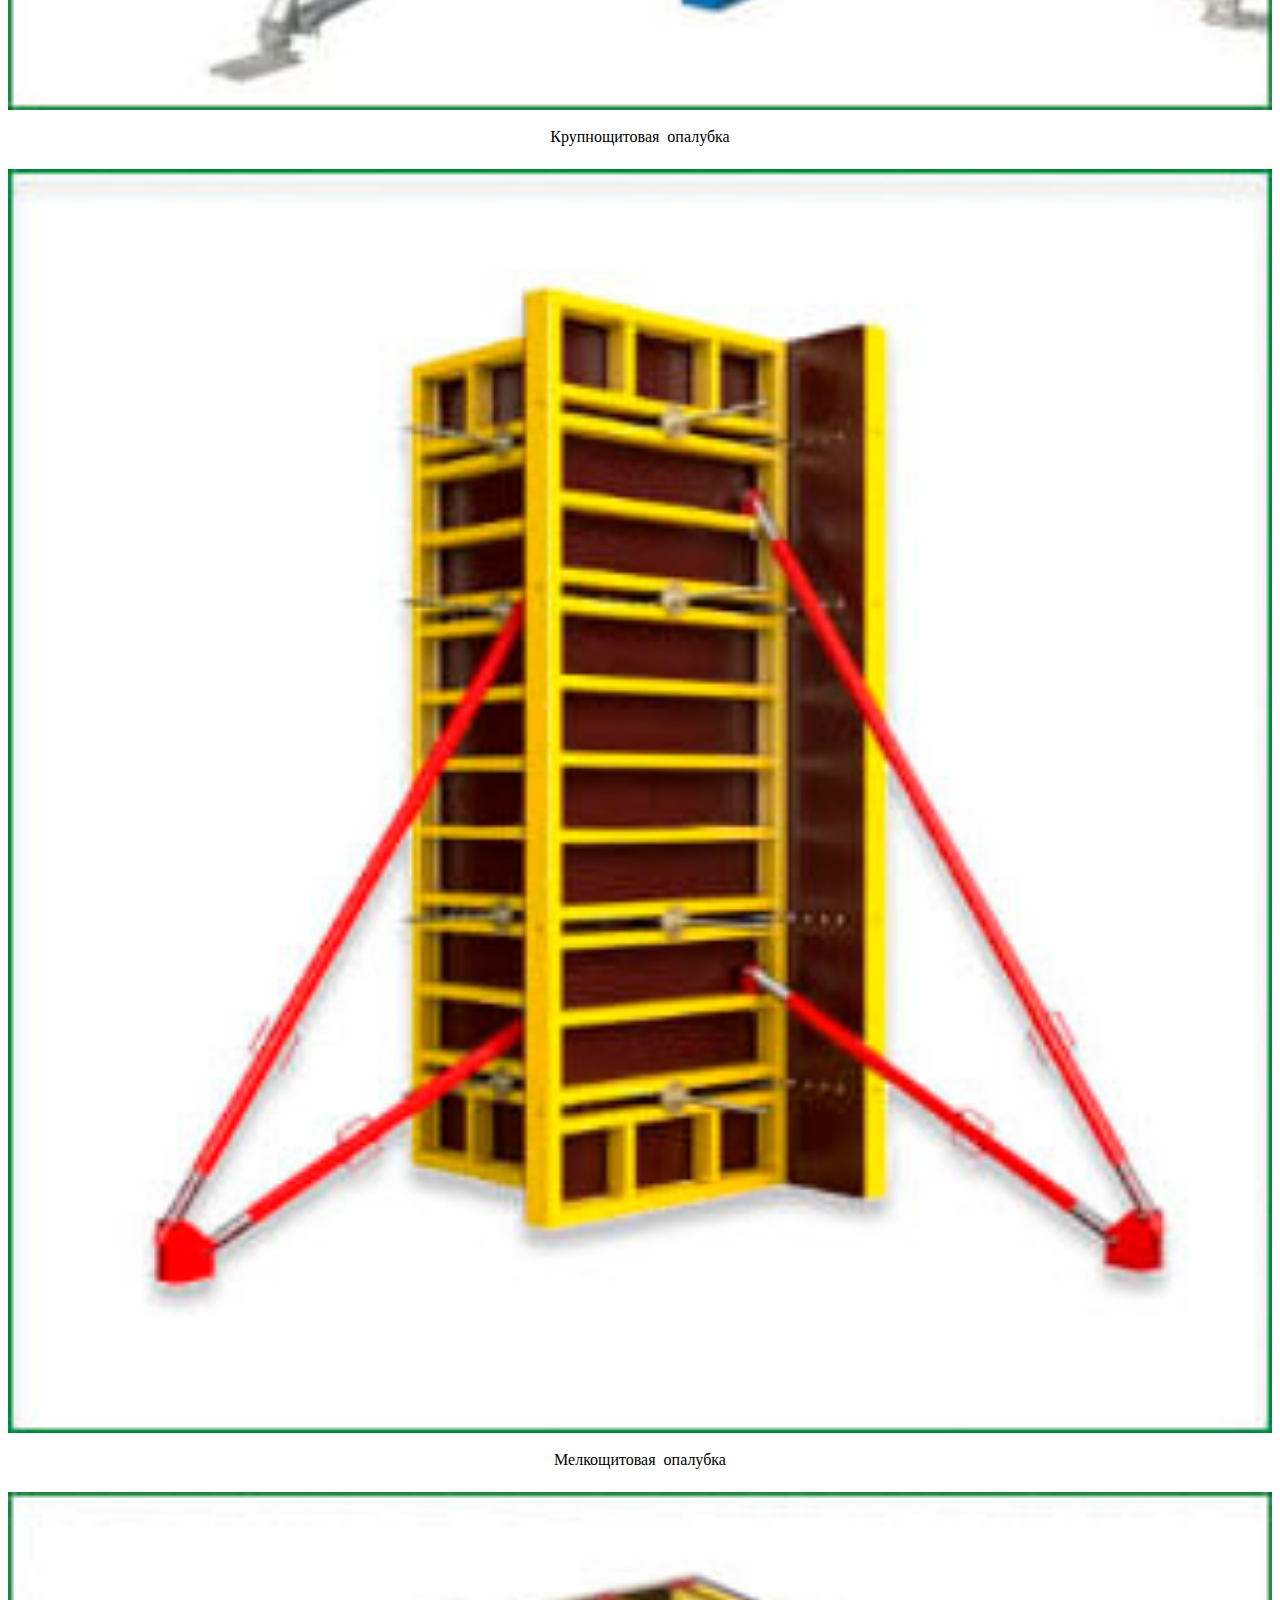
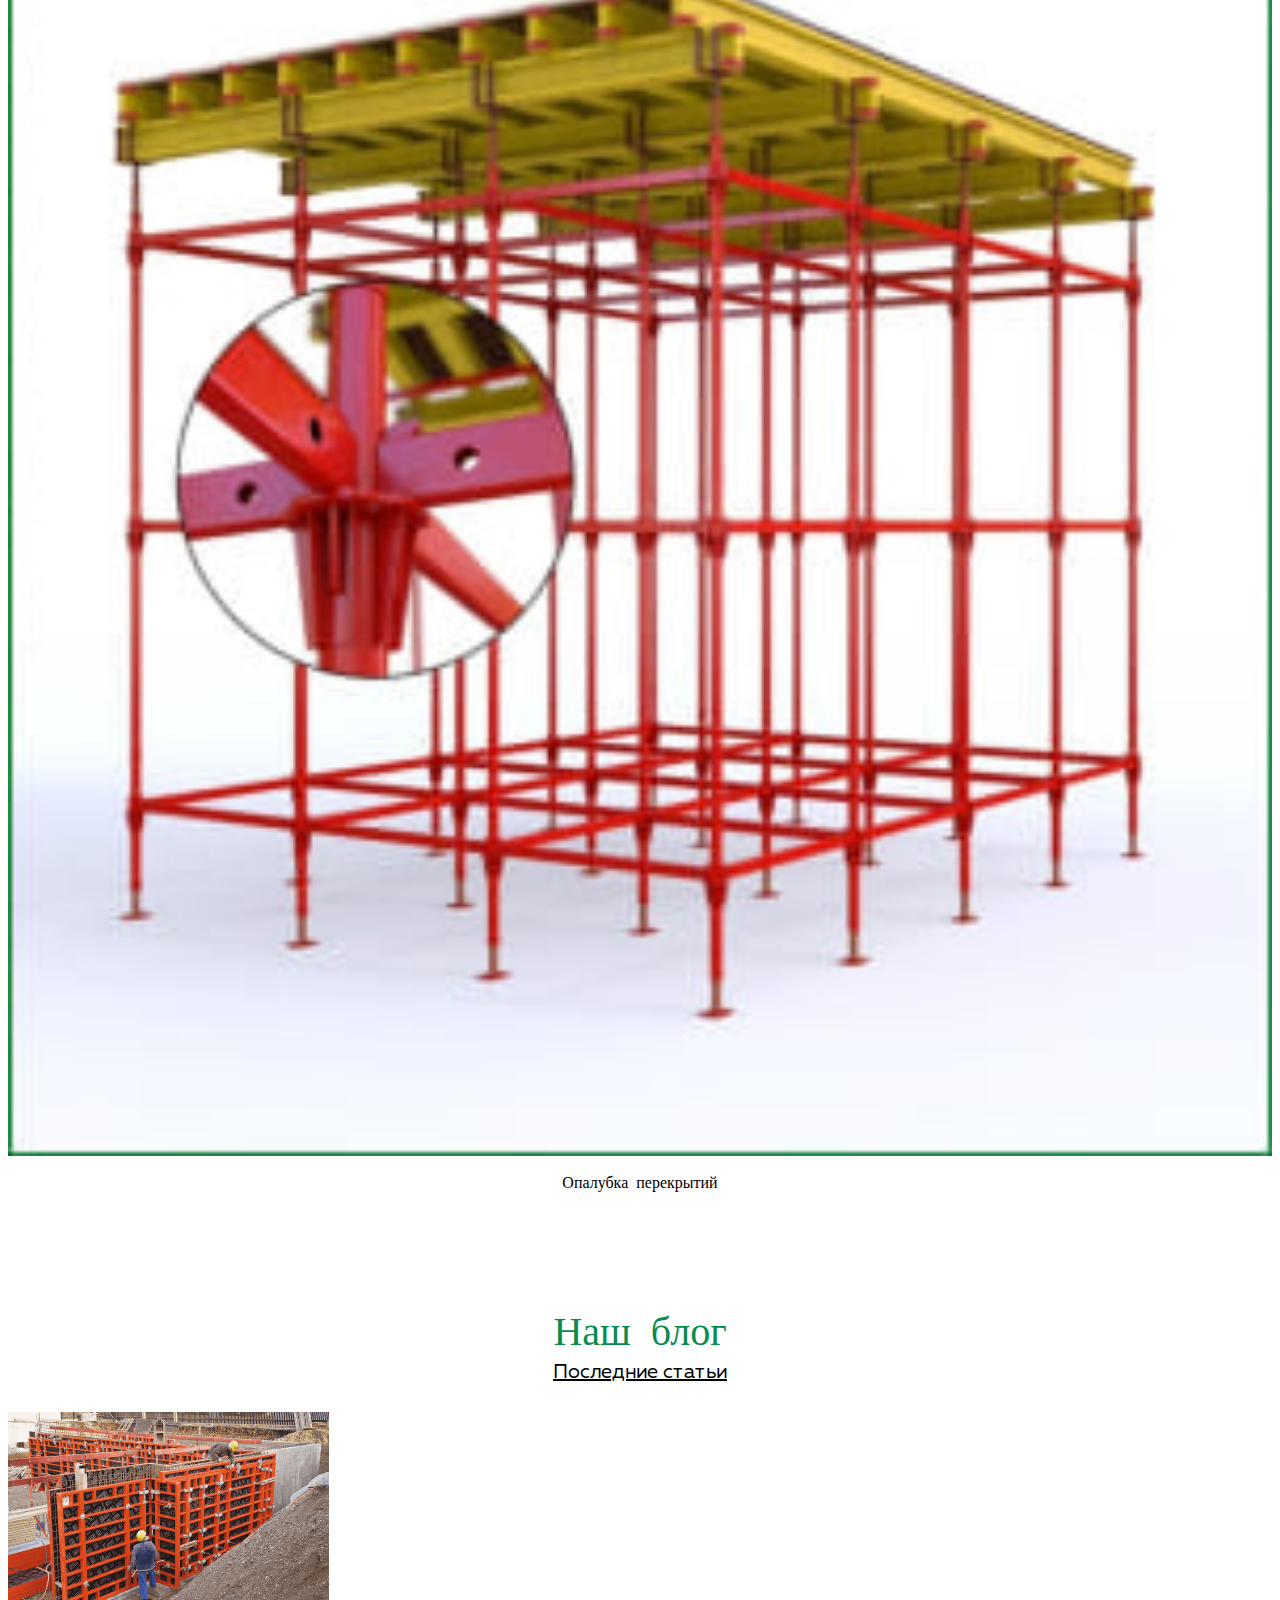
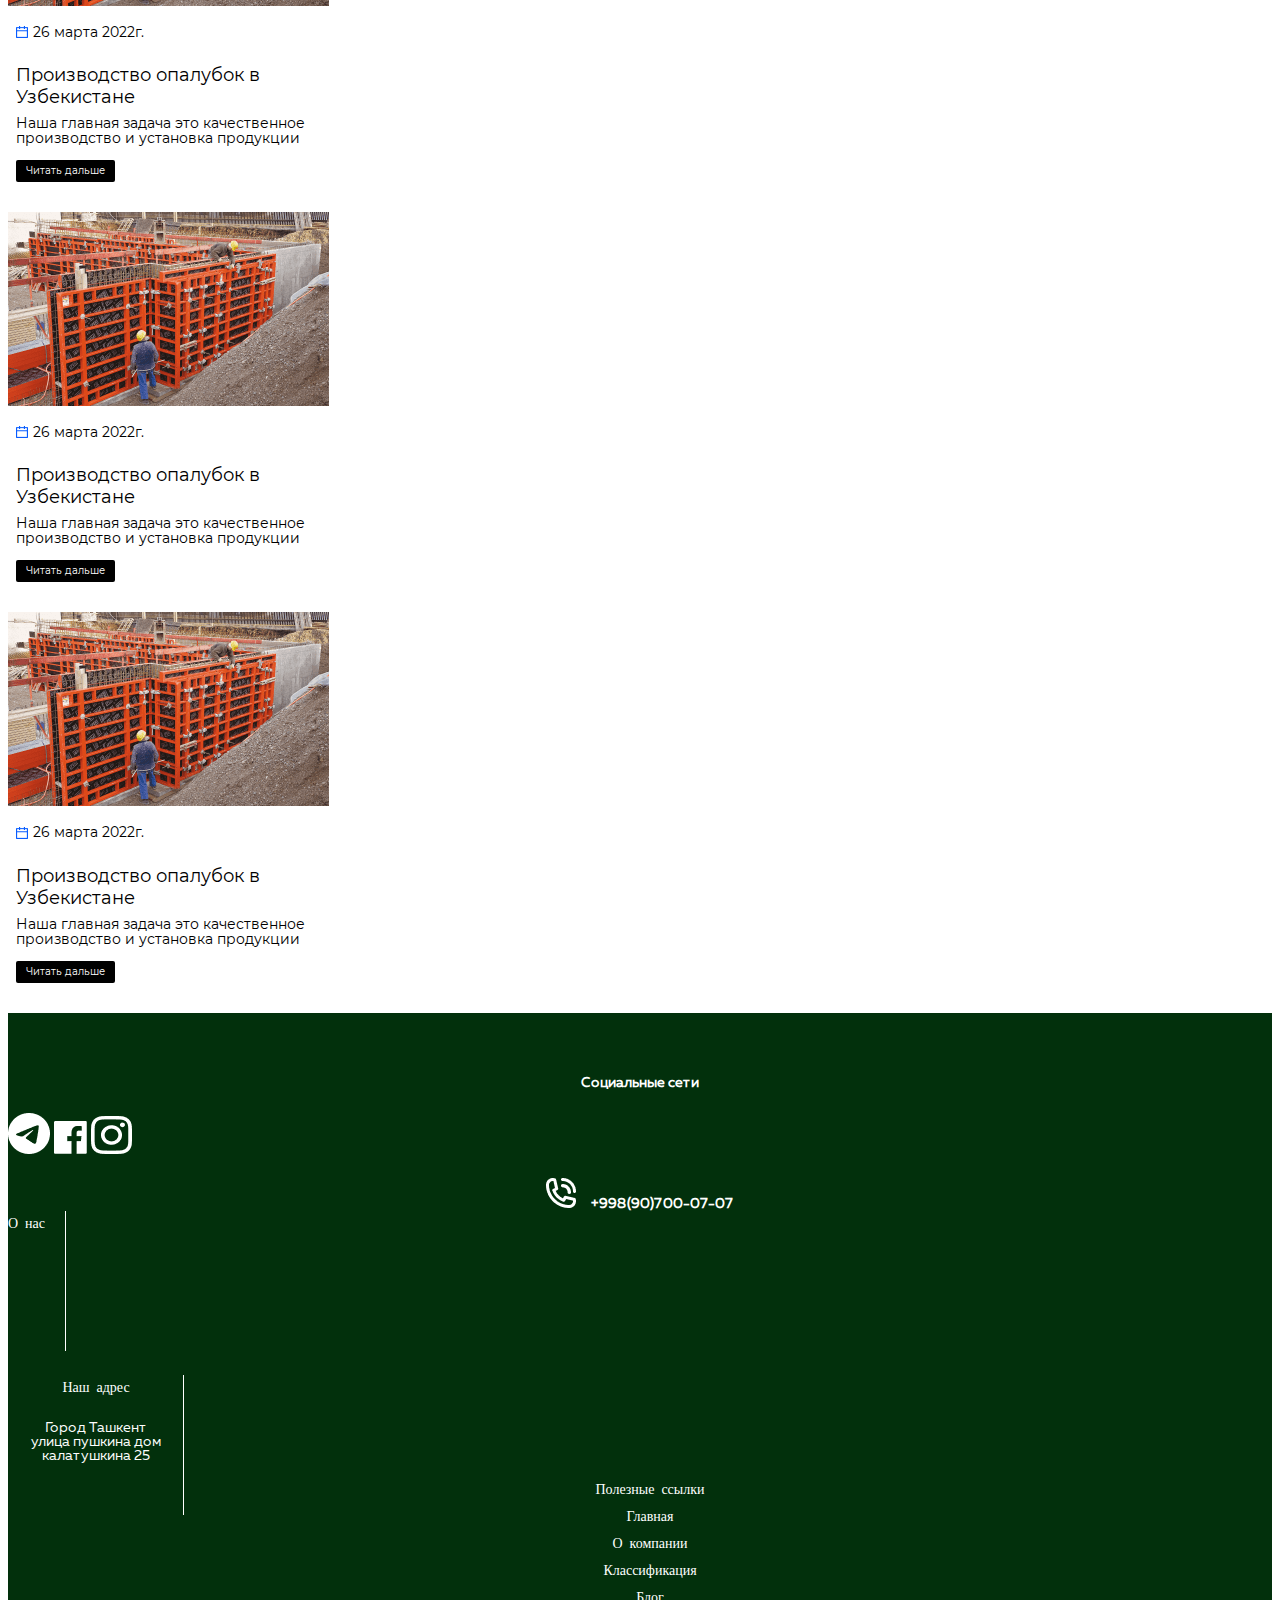
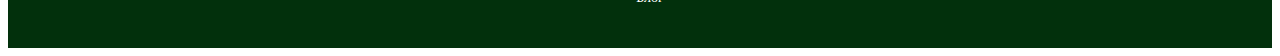
<file: pages/krupnaya.html>
<!DOCTYPE html>
<html lang="ru">

<head>
    <meta charset="UTF-8">
    <meta http-equiv="X-UA-Compatible" content="IE=edge">
    <meta name="viewport" content="width=device-width, initial-scale=1.0">
    <link href="https://cdn.jsdelivr.net/npm/bootstrap@5.1.3/dist/css/bootstrap.min.css" rel="stylesheet"
        integrity="sha384-1BmE4kWBq78iYhFldvKuhfTAU6auU8tT94WrHftjDbrCEXSU1oBoqyl2QvZ6jIW3" crossorigin="anonymous">
    <link rel="stylesheet" href="../styles/krupnaya.css">
    <title>Крупнощитовая опалубка</title>
</head>

<body>

    <div class="header">

        <!-- навигация -->

        <div class="header_nav">
            <div class="container contaiener_nav d-flex flex-wrap justify-content-between align-items-center">
                <div class="left_nav d-flex flex-wrap justify-content-between align-items-center">
                    <img class="logo" src="../img/logo.png" alt="mesa">
                    <nav role="navigation">
                        <ul class="d-flex flex-wrap">
                            <li><a href="../index.html">Главная</a></li>
                            <li><a href="#">Классификация</a>
                                <ul>
                                    <li><a href="krupnaya.html">Крупнощитовая опалубка</a></li>
                                    <li><a href="melkay.html">Мелкощитовая опалубка</a></li>
                                    <li><a href="perekritie.html">Опалубка перекрытий</a></li>
                                </ul>
                            </li>
                            <li><a href="blog.html">Блог</a></li>
                            <li><a href="about.html">О компании</a></li>
                        </ul>
                    </nav>
                </div>

                <div class="mobile-menu d-none">
                    <input type="checkbox" id="checkbox" class="mobile-menu__checkbox">
                    <label for="checkbox" class="mobile-menu__btn">
                        <div class="mobile-menu__icon"></div>
                    </label>
                    <div class="mobile-menu__container">
                        <nav role="navigation">
                            <ul class="mobile-menu__list">
                                <li class="mobile-menu__item"><a href="../index.html" class="mobile-menu__link">Главная</a>
                                </li>
                                <li class="mobile-menu__item"><a href="#">Классификация</a>
                                    <ul>
                                        <li><a href="krupnaya.html">Крупнощитовая опалубка</a></li>
                                        <li><a href="melkay.html">Мелкощитовая опалубка</a></li>
                                        <li><a href="perekritie.html">Опалубка перекрытий</a></li>
                                    </ul>
                                </li>
                                <li class="mobile-menu__item"><a href="blog.html"
                                        class="mobile-menu__link">Блог</a>
                                </li>
                                <li class="mobile-menu__item"><a href="about.html" class="mobile-menu__link">О
                                        компании</a></li>
                                <li class="mobile-menu__item"><a href="tel:+998999999999"
                                        class="mobile-menu__link">+998(99)999-99-99</a></li>
                            </ul>
                        </nav>
                    </div>
                </div>

                <div class="right_nav">
                    <a class="call" href="tel:+998999999999">Позвонить</a>
                </div>
            </div>
        </div>

        <!-- header  -->

        <div class="header_body">
            <div class="container container_header">
                <h1>Крупнощитовая <br>
                    опалубка</h1>
                <p>Использование опалубки данного типа позволяет строителям в один проход создавать целые помещения,
                    выдерживая технологические нормы и не нарушая требований срочности.</p>
                <a href="#form">Подать заявку</a>
                <img src="../img/krupnoshitovaya/header_.png" alt="krup">
            </div>
        </div>
    </div>

    <!-- main  -->

    <div class="sfera">
        <div class="container-fluid d-flex flex-wrap justify-content-center align-items-center">
            <div class="left_sfera">
                <h3>Сфера применения</h3>
                <p>Опалубка крупнощитовая, состоящая из съемной палубы и набора несущих элементов, из которых в
                    различном их сочетании собираются каркасы щитов, панелей, блоков, столов в зависимости от нагрузки с
                    последующим закреплением палубы, а также необходимых поддерживающих, соединительных и монтажных
                    элементов 45 блочная опалубка.</p>

                <h3>Переимущества</h3>
                <p>Преимуществом подобных систем является минимальное количество стыков, позволяющее качественно
                    бетонировать масштабные объекты. Монтаж и демонтаж требуют привлечения тяжелой спецтехники, но в
                    остальном эти процессы не отличаются особой трудоемкостью и отнимают минимум времени.</p>
            </div>
            <div class="right_sfera">
                <img src="../img/krupnoshitovaya/sfera.png" alt="sfera">
            </div>
        </div>
    </div>

    <div class="prednaz">
        <div class="container-fluid d-flex flex-wrap justify-content-center align-items-center">
            <div class="left_pred">
                <img src="../img/krupnoshitovaya/prednaznach.png" alt="pred">
            </div>
            <div class="right_pred">
                <h3>Предназначение</h3>
                <p>Размеры крупнощитовой опалубки делают ее оптимальной оснасткой при строительстве больших монолитных
                    зданий. С помощью подобных конструкций обычно возводят унифицированные объекты. Такие системы
                    активно используют для заливки стен, горизонтальных перекрытий, туннелей, колонн.
                </p>
                <p>
                    Чтобы увеличить устойчивость и прочность рабочей палубы, добавляются горизонтальные и вертикальные
                    ребра жесткости. Для заливки высоких конструкций сооружают дополнительные подмостки. Последние
                    крепятся к щитам с помощью болтов. Снизу крупнощитовая опалубка поддерживается опорами
                </p>
            </div>
        </div>
    </div>

    <!-- форма -->

    <div class="forma" id="form">
        <div class="container container_form">
            <h3>Просчитаем реализацию опалубок <br> для вашего проекта по самый выгодной цене</h3>
            <div class="form d-flex flex-wrap justify-content-center">
                <form action="">
                    <div class="input d-flex flex-wrap">
                        <input type="text" placeholder="Имя" name="user_name">
                        <input type="phone" placeholder="Номер телефона" name="user_phone">
                    </div>

                    <button type="submit">отправить заявку</button>
                </form>
            </div>
        </div>
    </div>

    <!-- с нами выгоднее -->

    <div class="vigodno">
        <div class="container container_vigodno">
            <h3>С нами в 6 раз выгоднее</h3>
            <div class="cards_vigodno d-flex flex-wrap justify-content-between">
                <div class="card_vigodno d-flex">
                    <div class="img">
                        <img src="../img/tovar.png" alt="">
                    </div>
                    <div class="text">
                        <h4>Товар всегда в наличии</h4>
                        <p>У нас идет безперебойное производство опалубок и их составляющих, товар всегда есть на
                            нашем огромном складе!</p>
                    </div>
                </div>
                <div class="card_vigodno d-flex">
                    <div class="img">
                        <img src="../img/poderjka.png" alt="">
                    </div>
                    <div class="text">
                        <h4>Поддержка 24/7</h4>
                        <p>При возникновении любых вопросов наши специалисты готовы оказать помощь!</p>
                    </div>
                </div>
                <div class="card_vigodno d-flex">
                    <div class="img">
                        <img src="../img/pervie.png" alt="">
                    </div>
                    <div class="text">
                        <h4>Мы первые руки</h4>
                        <p>Мы непосредственно производители опалубок, поэтому цены ниже чем у других.</p>
                    </div>
                </div>
                <div class="card_vigodno garanty d-flex">
                    <div class="img">
                        <img src="../img/garantiya.png" alt="">
                    </div>

                    <div class="text">
                        <h4>Гарантии прописаны</h4>
                        <p>Официально заключаем договор со всеми пунктами и соглашениями сторон!</p>
                    </div>
                </div>
                <div class="card_vigodno d-flex">
                    <div class="img">
                        <img src="../img/assartiment.png" alt="">
                    </div>

                    <div class="text">
                        <h4>Большой асортимент</h4>
                        <p>В наличи имеются все виды опалубок начиная от маленьких до крупнощитовых для
                            многоэтажок!</p>
                    </div>
                </div>
                <div class="card_vigodno d-flex">
                    <div class="img">
                        <img src="../img/price.png" alt="">
                    </div>

                    <div class="text">
                        <h4>Цена продукции</h4>
                        <p>Наши цены в среднем на 15% дешевле чем у посредников, сделайте правильный выбор!</p>
                    </div>
                </div>
            </div>
        </div>
    </div>

    <!-- сфера проектирования -->

    <div class="project">
        <h4>Сферы проектирования</h4>

        <div class="container-fluid container_project d-flex justify-content-center align-items-center flex-wrap">
            <div class="pro">
                <img src="../img/project1.png" alt="pro">
                <h5>Жилые <br> комплексы</h5>
            </div>
            <div class="pro">
                <img src="../img/project2.png" alt="2">
                <h5>Коммерческая недвижимость</h5>
            </div>
            <div class="pro">
                <img src="../img/project3.png" alt="3">
                <h5>Фармацевтика и здравоохранение</h5>
            </div>
            <div class="pro">
                <img src="../img/project4.png" alt="4">
                <h5>Гостиничные комплексы</h5>
            </div>
        </div>
    </div>


    <!-- характеристики -->

    <div class="xarakter">
        <h3>ОСНОВНЫЕ ХАРАКТЕРИСТИКИ
            ЭЛЕМЕНТОВ</h3>
        <div class="container">
            <h5>Выравнивающая балка</h5>
            <div class="one_x d-flex justify-content-center align-items-center">
                <img src="../img/krupnoshitovaya/1.png" alt="1">
                <table>
                    <tr>
                        <td>Наименование</td>
                        <td>Вес (Кг)</td>
                    </tr>
                    <tr>
                        <td>Выравнивающая балка 1.0 м</td>
                        <td>7,50</td>
                    </tr>
                    <tr>
                        <td>Выравнивающая балка 2.0 м</td>
                        <td>15,00</td>
                    </tr>
                    <tr>
                        <td>Выравнивающая балка 3.0 м</td>
                        <td>22,50</td>
                    </tr>
                </table>
            </div>
            <h5>Подкосы и кронштейн подмостей</h5>
            <div class="one_x d-flex justify-content-center align-items-center">
                <img src="../img/krupnoshitovaya/2.png" alt="1">
                <table>
                    <tr>
                        <td>Наименование</td>
                        <td>Вес (Кг)</td>
                    </tr>
                    <tr>
                        <td>Подкос винтовой одно уровневый ST-120, 3м</td>
                        <td>13,70</td>
                    </tr>
                    <tr>
                        <td>Подкос винтовой двух уровневый ST-120, 3м</td>
                        <td>30,00</td>
                    </tr>
                    <tr>
                        <td>Кронштейн подмостей</td>
                        <td>11,00</td>
                    </tr>
                </table>
            </div>
            <h5>Углы</h5>
            <div class="one_x d-flex justify-content-center align-items-center">
                <img src="../img/krupnoshitovaya/3.png" alt="1">
                <table>
                    <tr>
                        <td>Наименование</td>
                        <td>Вес (Кг)</td>
                    </tr>
                    <tr>
                        <td>Щит шарнирный наружный 100*100*3000 мм</td>
                        <td>75,00</td>
                    </tr>
                    <tr>
                        <td>Щит шарнирный внутренний 300*300*3000 мм</td>
                        <td>90,00</td>
                    </tr>
                    <tr>
                        <td>Щит угловой внутренний 300*300*3000 мм</td>
                        <td>93,60</td>
                    </tr>
                </table>
            </div>
            <h5>Щит универсальный</h5>
            <div class="one_x d-flex justify-content-center align-items-center">
                <img src="../img/krupnoshitovaya/4.png" alt="1">
                <table>
                    <tr>
                        <td>Размер (мм)</td>
                        <td>Вес (Кг)</td>
                        <td>Размер (мм) </td>
                        <td>Вес (Кг)</td>
                    </tr>
                    <tr>
                        <td>600*3000 мм</td>
                        <td>95,00</td>
                        <td>900*3000 мм</td>
                        <td>132,20</td>
                    </tr>
                    <tr>
                        <td>700*3000 мм</td>
                        <td>104,30</td>
                        <td>1000*3000 мм</td>
                        <td>143,00</td>
                    </tr>
                    <tr>
                        <td>750*3000 мм</td>
                        <td>117,20</td>
                        <td>1200*3000 мм</td>
                        <td>166,20</td>
                    </tr>
                    <tr>
                        <td>800*3000 мм</td>
                        <td>122,30</td>
                        <td></td>
                        <td></td>
                    </tr>
                </table>
            </div>
            <h5>Щит линейный</h5>
            <div class="one_x d-flex justify-content-center align-items-center">
                <img src="../img/krupnoshitovaya/5.png" alt="1">
                <table>
                    <tr>
                        <td>Размер (мм)</td>
                        <td>Вес (Кг)</td>
                        <td>Размер (мм) </td>
                        <td>Вес (Кг)</td>
                        <td>Размер (мм) </td>
                        <td>Вес (Кг)</td>
                    </tr>
                    <tr>
                        <td>250*3000</td>
                        <td>57,50</td>
                        <td>500*3000</td>
                        <td>85,70</td>
                        <td>800*3000</td>
                        <td>113,60</td>
                    </tr>
                    <tr>
                        <td>300*3000</td>
                        <td>67,70</td>
                        <td>600*3000</td>
                        <td>95,00</td>
                        <td>900*3000</td>
                        <td>126,00</td>
                    </tr>
                    <tr>
                        <td>400*3000</td>
                        <td>76,00</td>
                        <td>700*3000</td>
                        <td>104,30</td>
                        <td>1000*3000</td>
                        <td>135,00</td>
                    </tr>
                    <tr>
                        <td>450*3000</td>
                        <td>81,20</td>
                        <td>750*3000</td>
                        <td>109,00</td>
                        <td>1200*3000</td>
                        <td>156,00</td>
                    </tr>
                </table>
            </div>
        </div>
    </div>


    <!-- классификация продукции -->

    <div class="klass" id="klass">
        <h4>Классификация нашей продукции</h4>
        <div class="container container_klass d-flex justify-content-between align-items-center flex-wrap">
            <div class="klasss">
                <img class="kl" src="../img/klass1.jpg" alt="1">
                <a href="krupnaya.html">Подробнее</a>
                <h5>Крупнощитовая опалубка</h5>
            </div>
            <div class="klasss">
                <img class="kl" src="../img/klass2.jpg" alt="2">
                <a href="melkay.html">Подробнее</a>
                <h5>Мелкощитовая опалубка</h5>
            </div>
            <div class="klasss">
                <img class="kl" src="../img/klass3.jpg" alt="3">
                <a href="perekritie.html">Подробнее</a>
                <h5>Опалубка перекрытий</h5>
            </div>
        </div>
    </div>

    <!-- блог -->

    <div class="blog">
        <h4>Наш блог</h4>
        <a href="blog.html">Последние статьи</a>
        <div class="container container_blog d-flex justify-content-between align-items-center flex-wrap">
            <div class="blog_">
                <img class="blog_i" src="../img/blog.png" alt="blog">
                <h5><img src="../img/kalendar.png" alt="">26 марта 2022г.</h5>
                <h4>Производство опалубок
                    в Узбекистане</h4>
                <p>Наша главная задача это качественное производство и установка продукции</p>
                <a href="blog1.html">Читать дальше</a>
            </div>
            <div class="blog_">
                <img class="blog_i" src="../img/blog.png" alt="blog">
                <h5><img src="../img/kalendar.png" alt="">26 марта 2022г.</h5>
                <h4>Производство опалубок
                    в Узбекистане</h4>
                <p>Наша главная задача это качественное производство и установка продукции</p>
                <a href="blog1.html">Читать дальше</a>
            </div>
            <div class="blog_">
                <img class="blog_i" src="../img/blog.png" alt="blog">
                <h5><img src="../img/kalendar.png" alt="">26 марта 2022г.</h5>
                <h4>Производство опалубок
                    в Узбекистане</h4>
                <p>Наша главная задача это качественное производство и установка продукции</p>
                <a href="blog1.html">Читать дальше</a>
            </div>
        </div>
    </div>
    </div>

    <!-- footer  -->

    <div class="footer">
        <div class="container container_footer d-flex flex-wrap justify-content-around align-items-center">
            <div class="left_foot">
                <h5>Социальные сети</h5>
                <div class="telegram d-flex justify-content-between align-items-center">
                    <a href=""><img src="../img/telegrem.png" alt="telegrem"></a>
                    <a href=""><img src="../img/facebook.png" alt="facebook"></a>
                    <a href=""><img src="../img/instagram.png" alt="instagram"></a>
                </div>
                <a class="tel" href="tel:+998907000707"><img src="../img/phone.png" alt="phone">+998(90)700-07-07</a>
            </div>
            <div class="right_foot d-flex flex-wrap justify-content-between align-items-start">
                <div class="left__foot">
                    <a href="about.html">О нас</a>
                </div>
                <div class="center__foot">
                    <h5>Наш адрес</h5>
                    <p>Город Ташкент
                        улица пушкина дом
                        калатушкина 25</p>
                </div>
                <div class="right__foot">
                    <a href="">Полезные ссылки</a>
                    <a href="../index.html">Главная</a>
                    <a href="about.html">О компании</a>
                    <a href="#klass">Классификация</a>
                    <a href="blog.html">Блог</a>
                </div>
            </div>
        </div>
    </div>



    <script src="https://cdn.jsdelivr.net/npm/bootstrap@5.1.3/dist/js/bootstrap.bundle.min.js"
        integrity="sha384-ka7Sk0Gln4gmtz2MlQnikT1wXgYsOg+OMhuP+IlRH9sENBO0LRn5q+8nbTov4+1p"
        crossorigin="anonymous"></script>
</body>

</html>
</file>
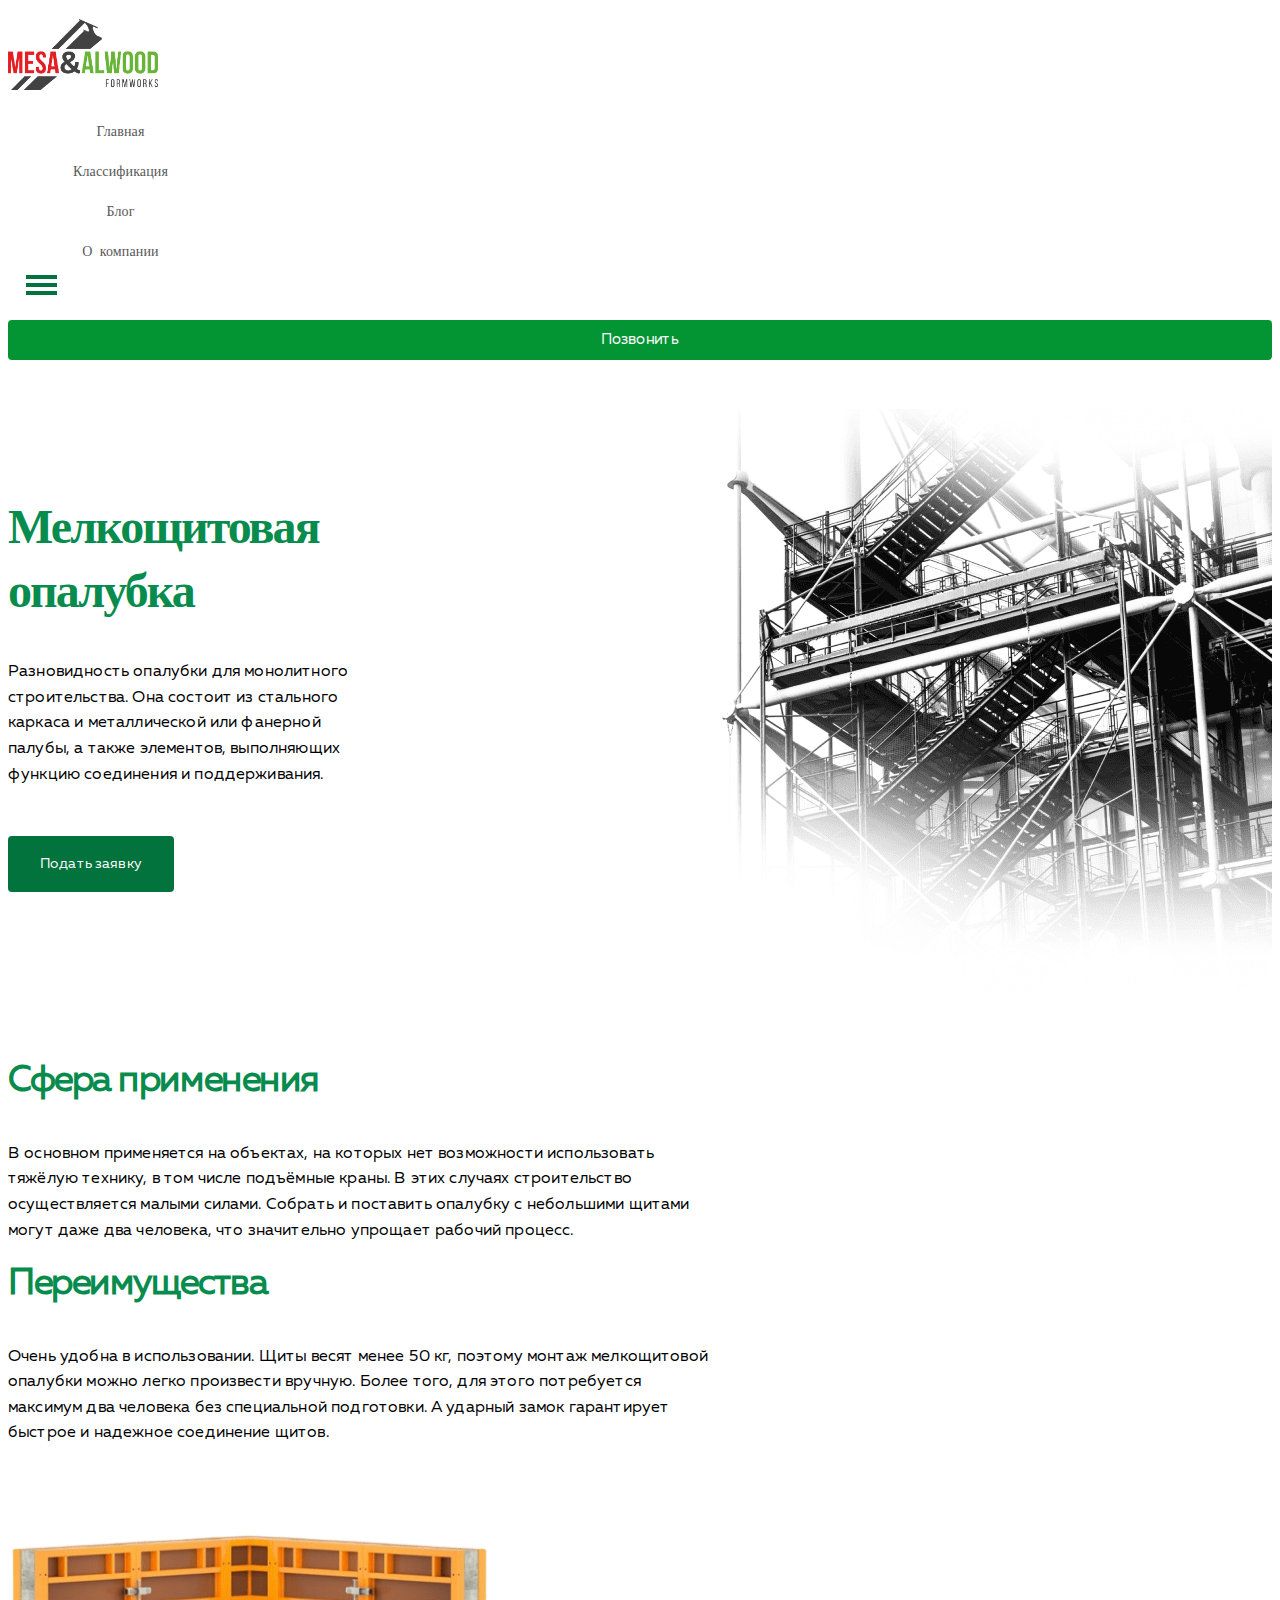
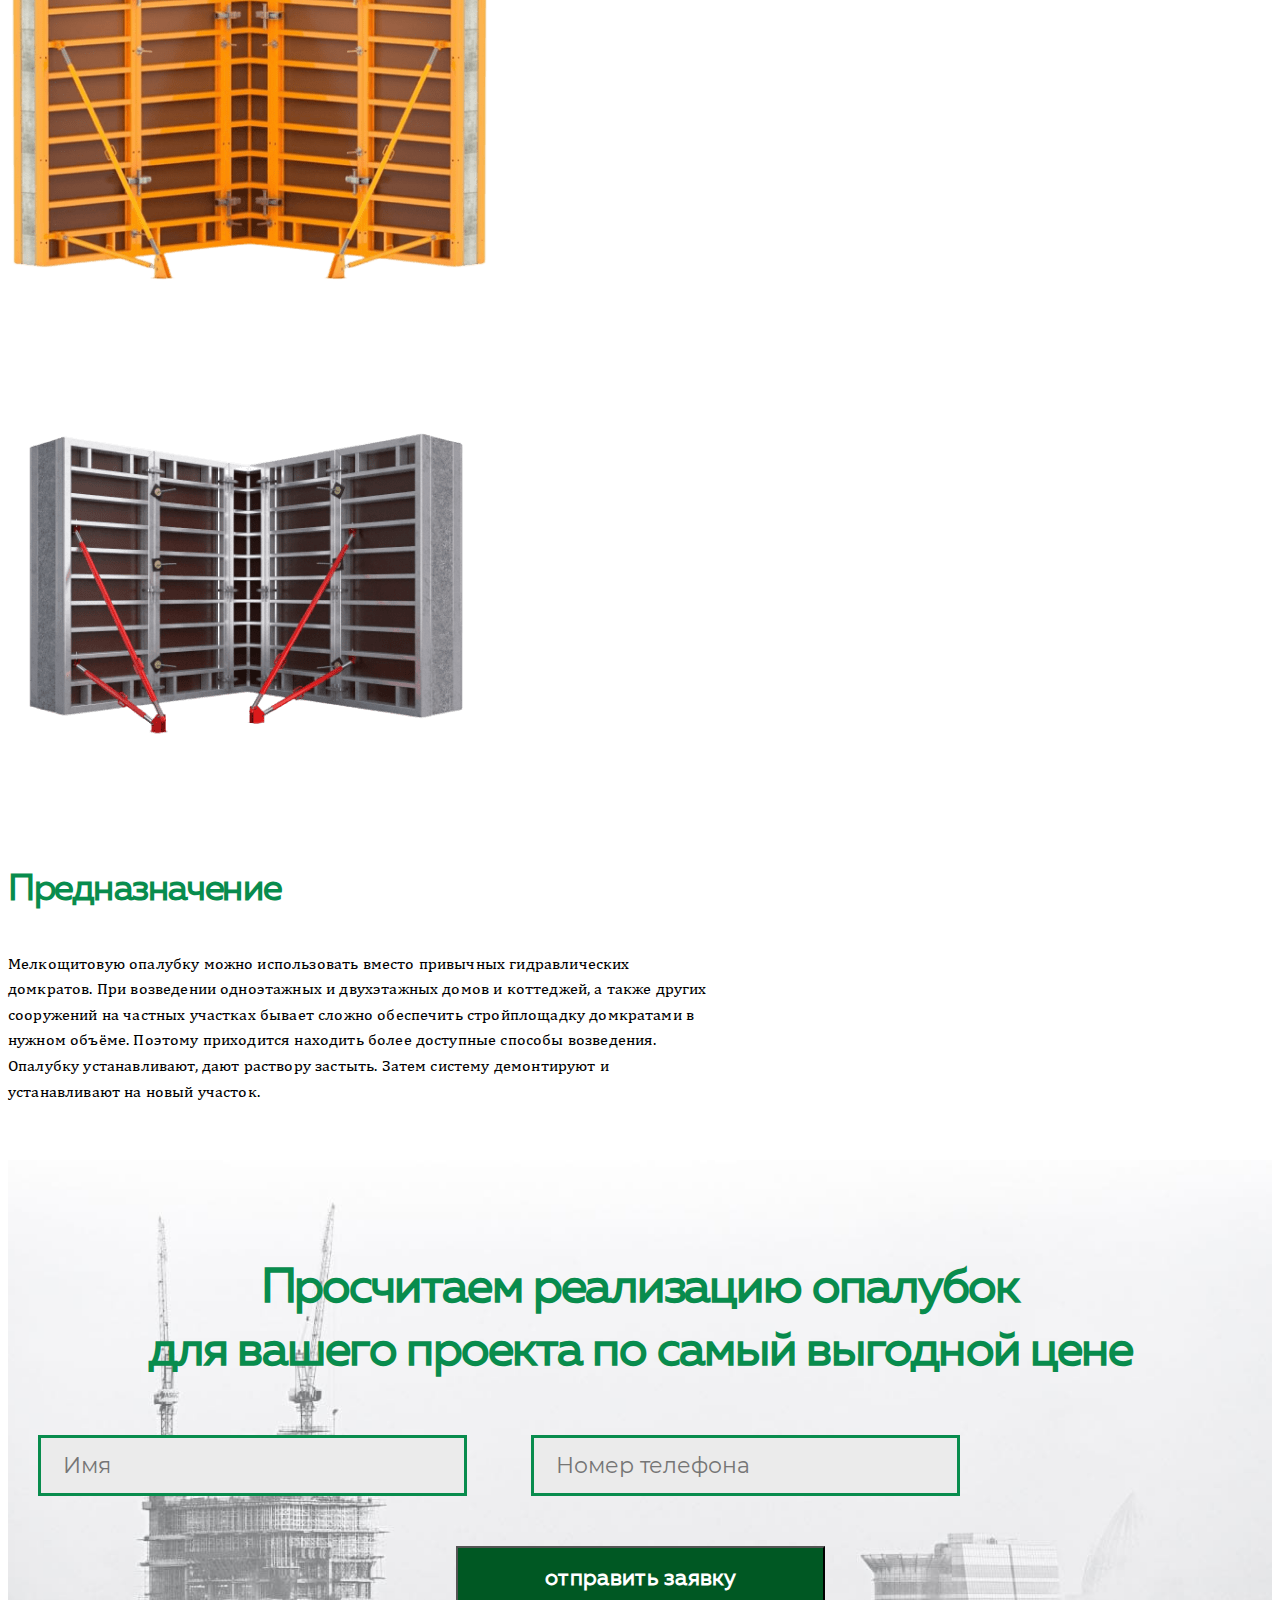
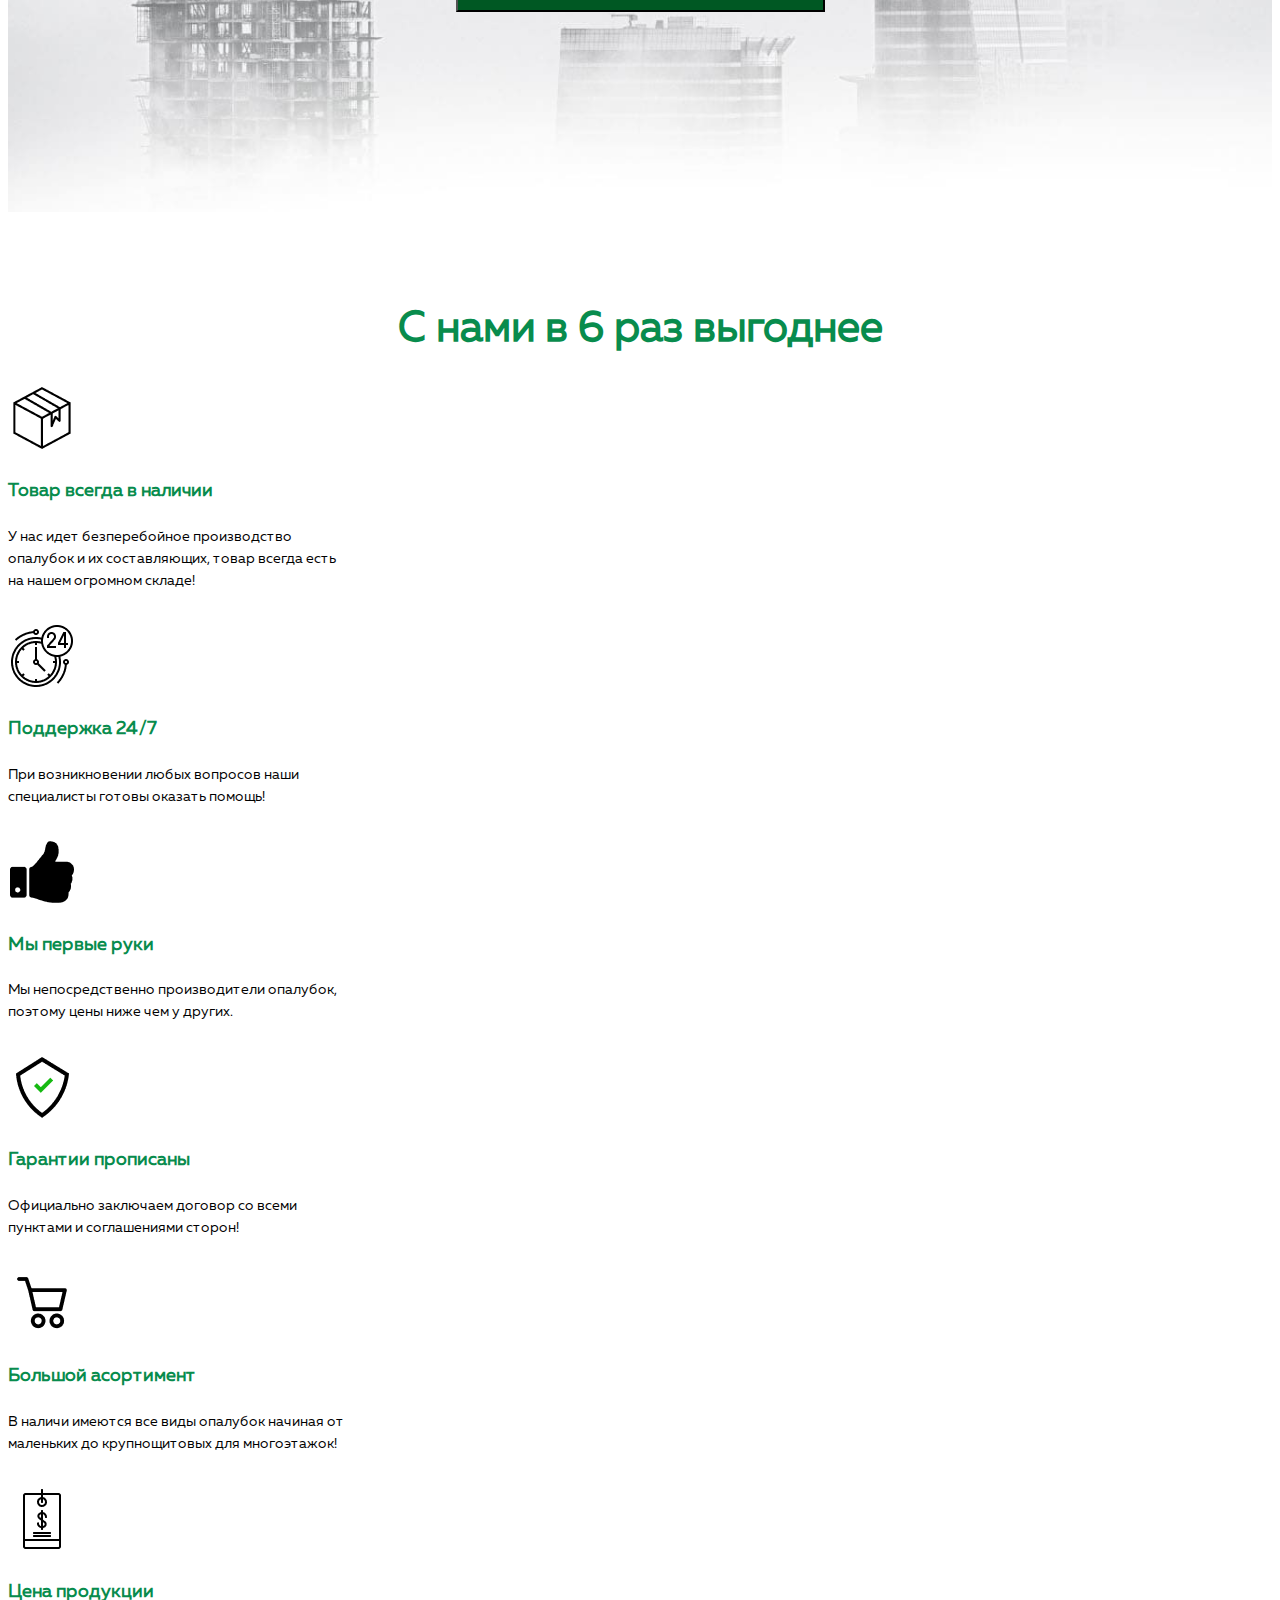
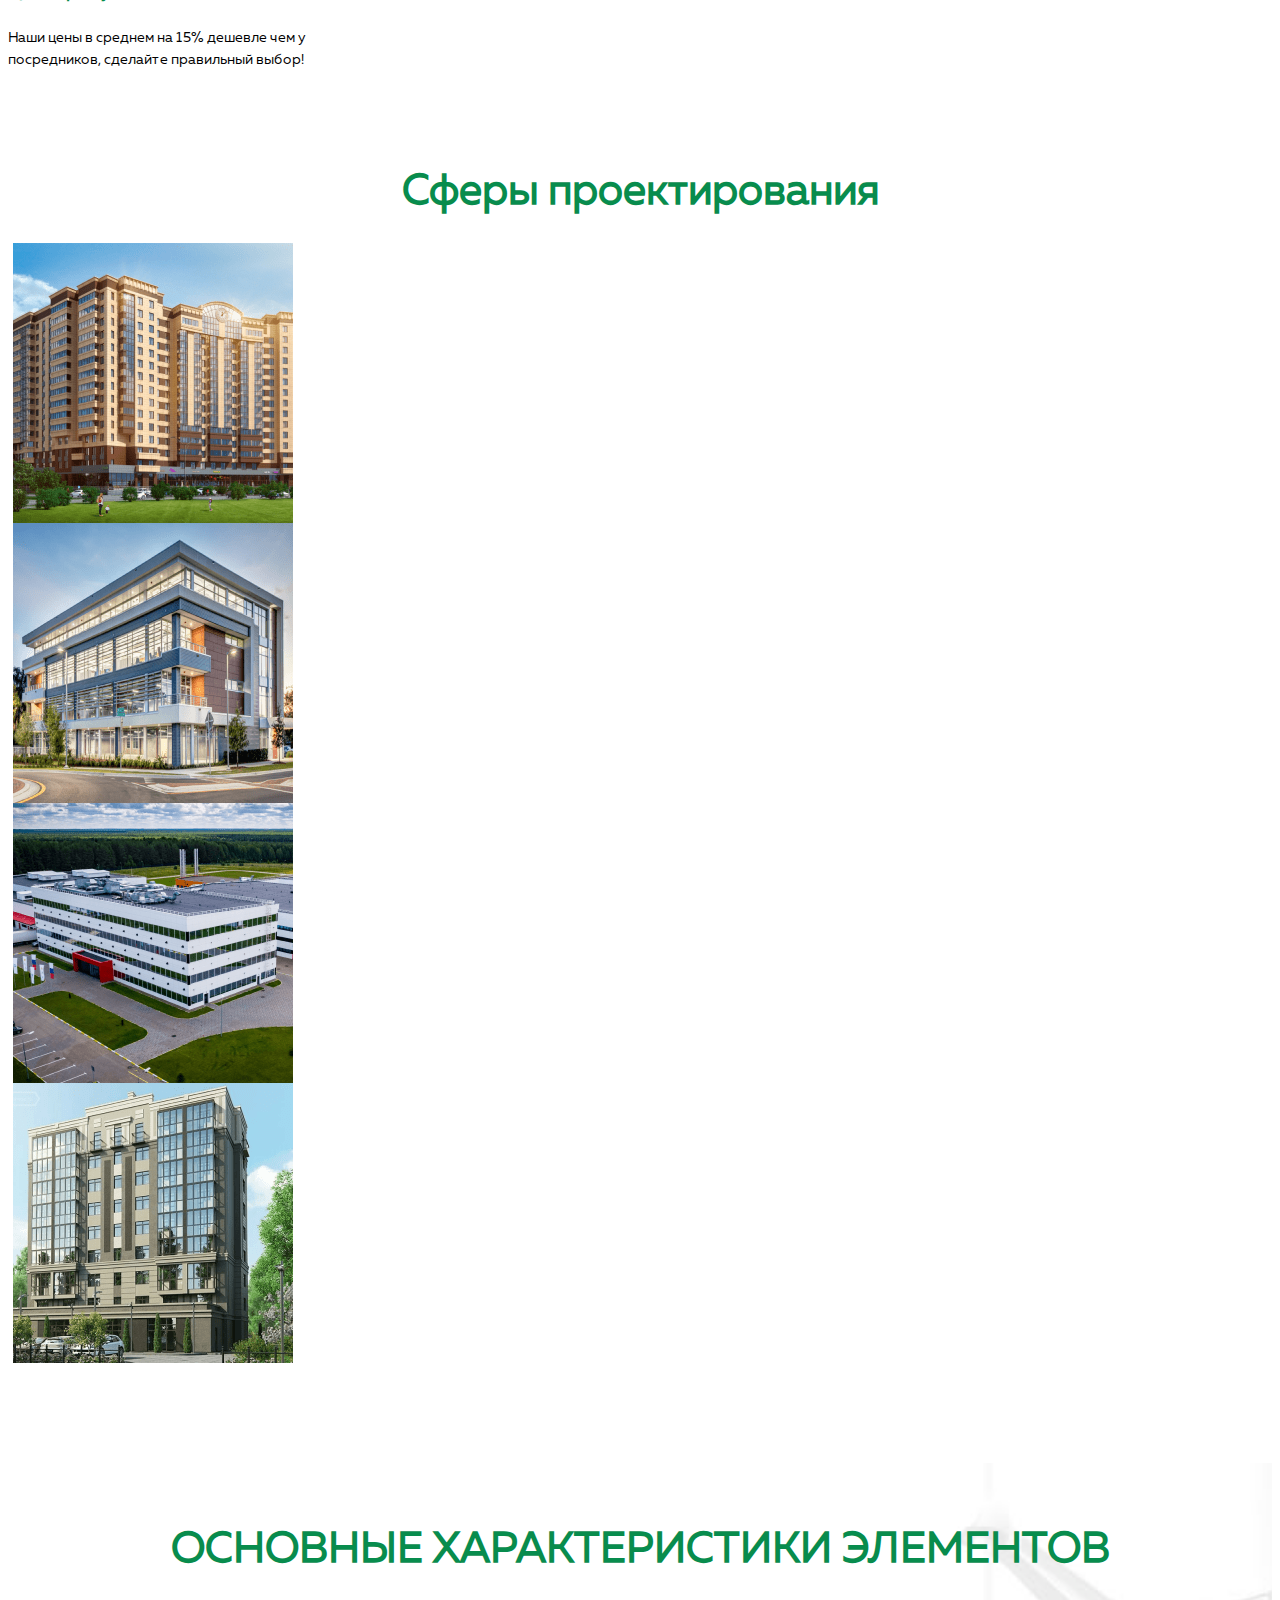
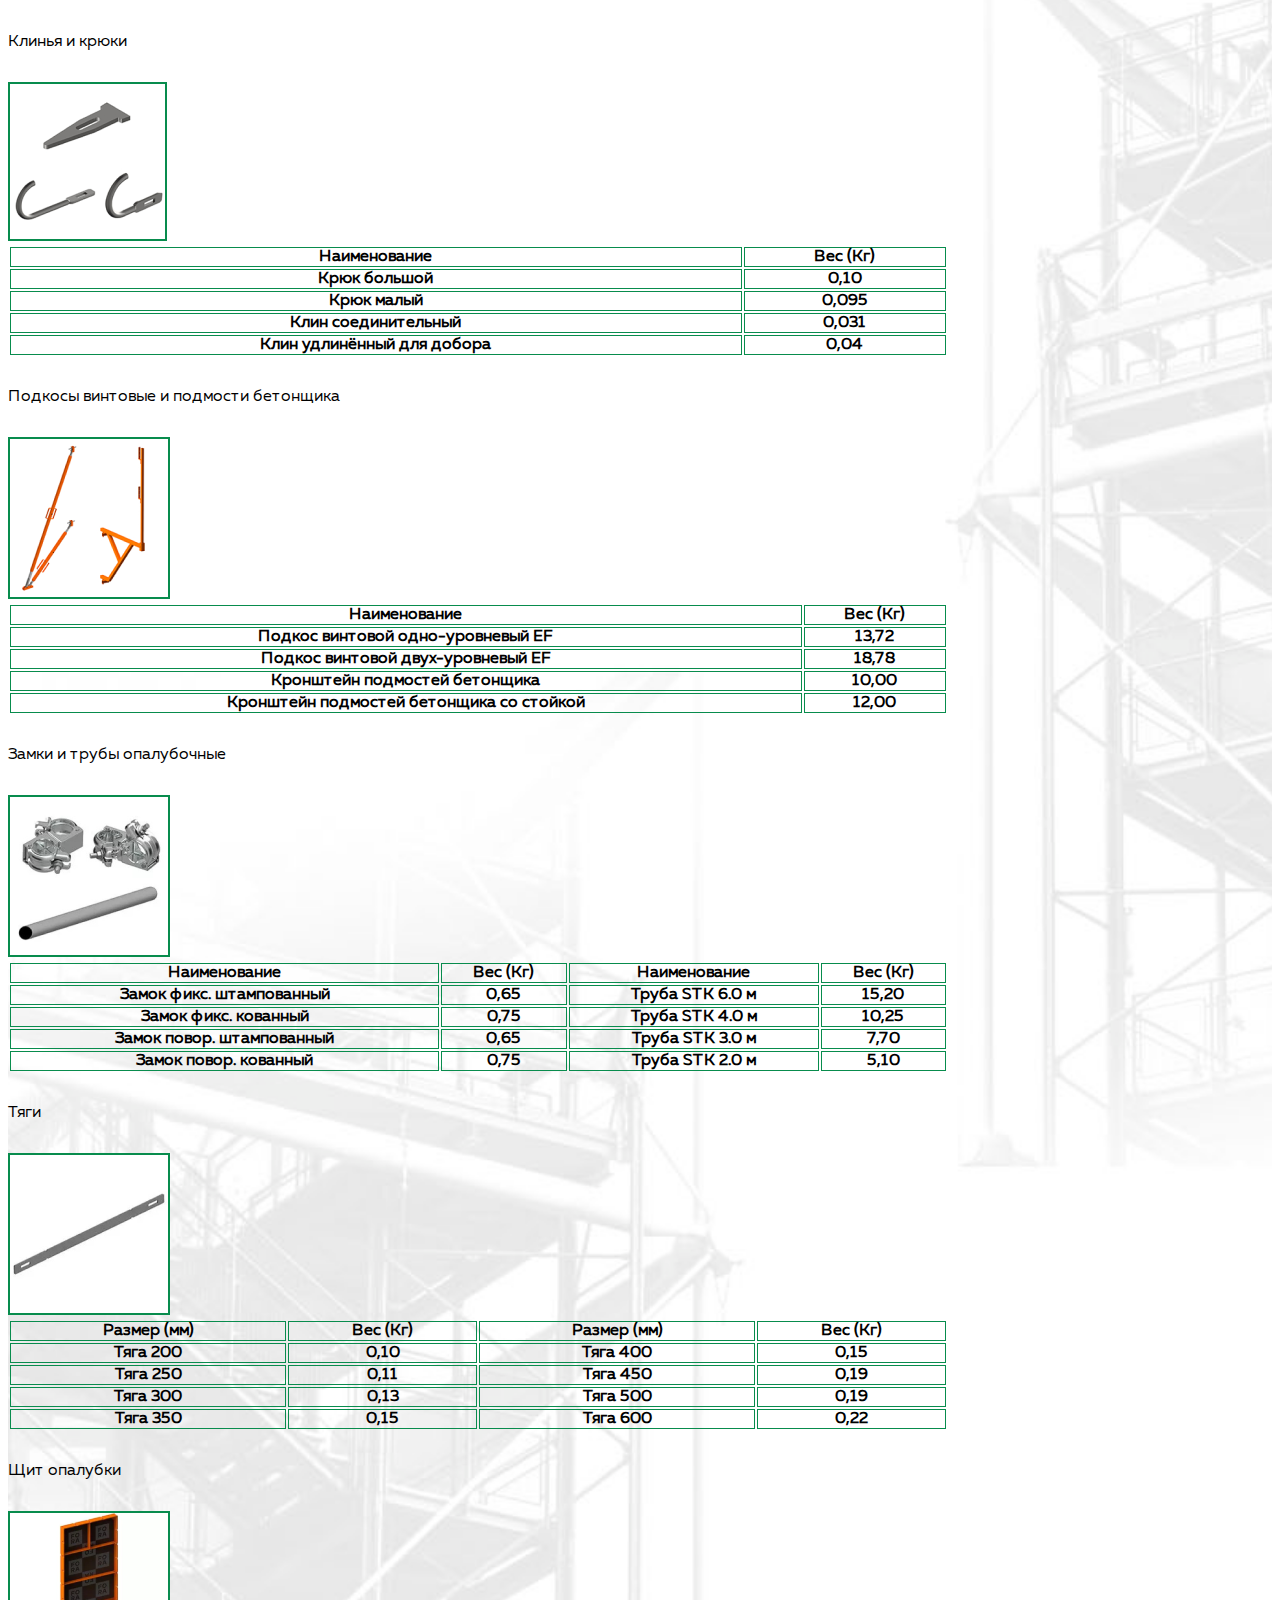
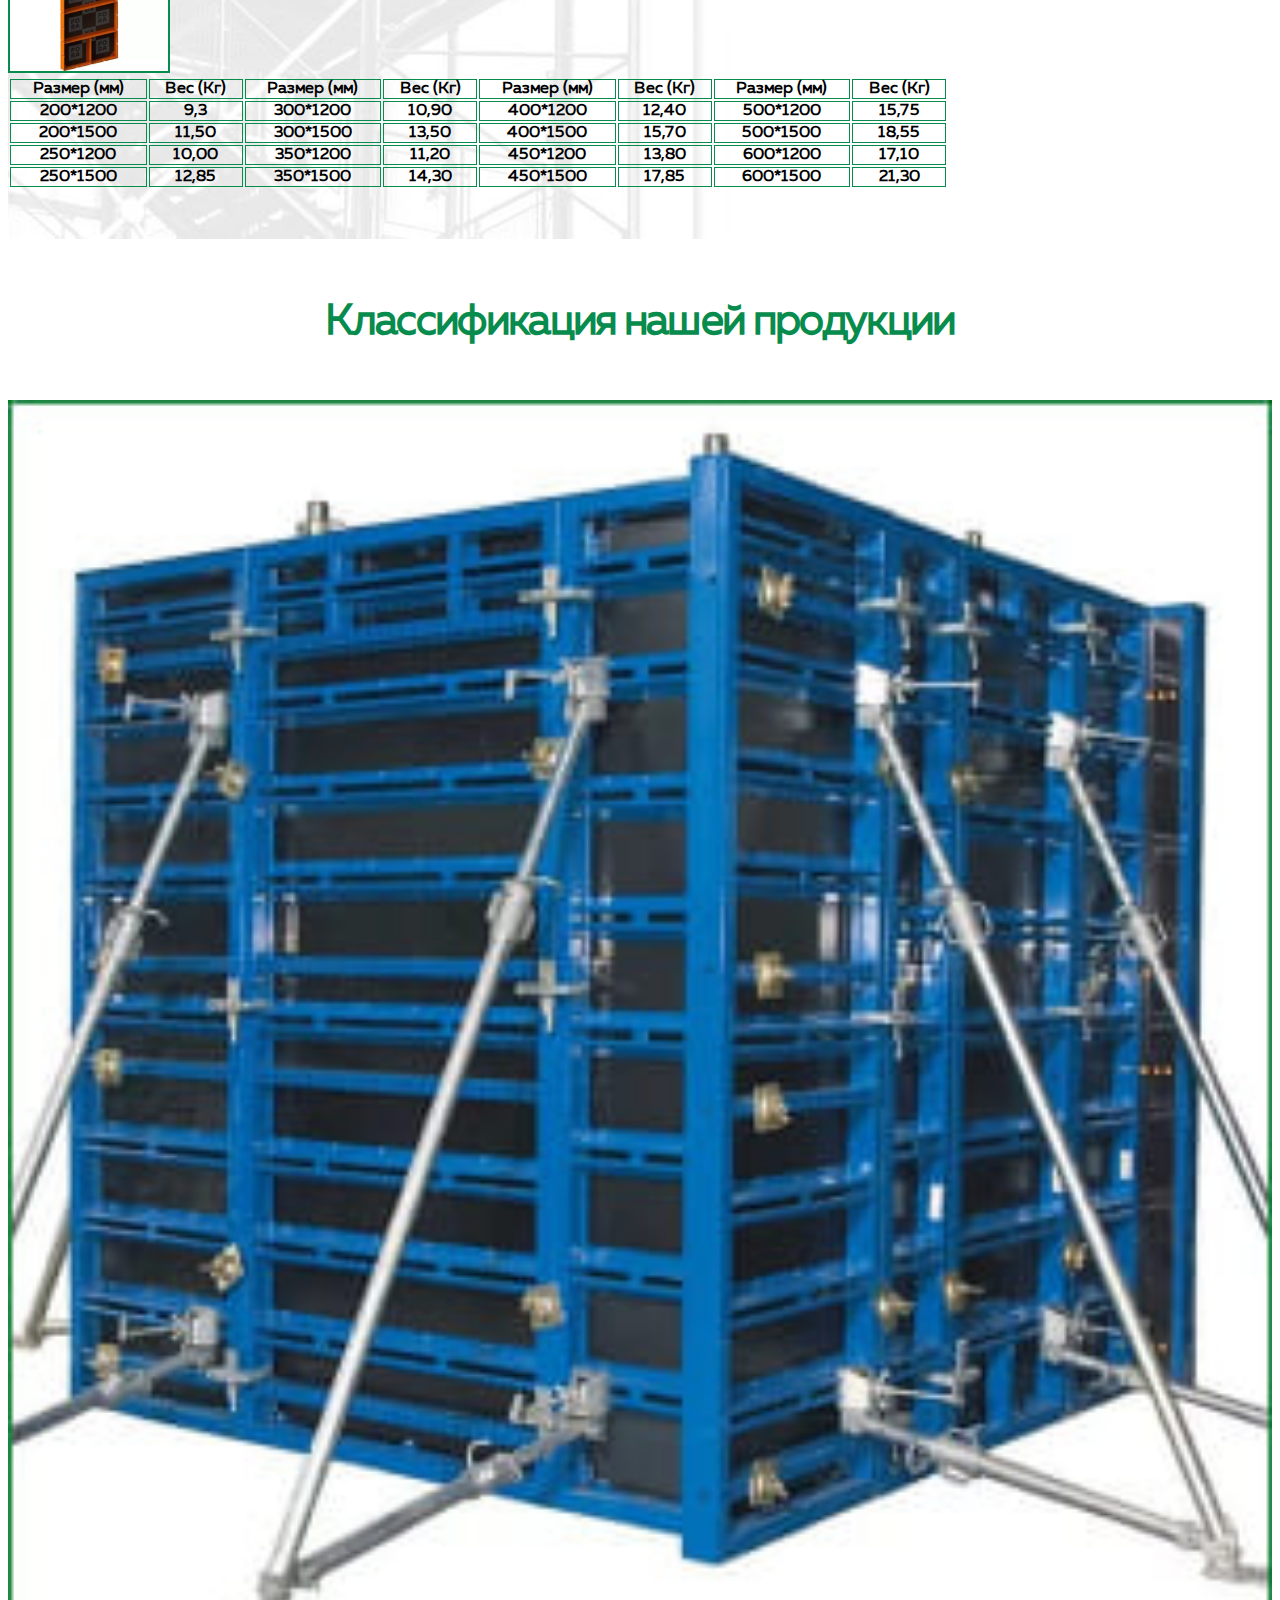
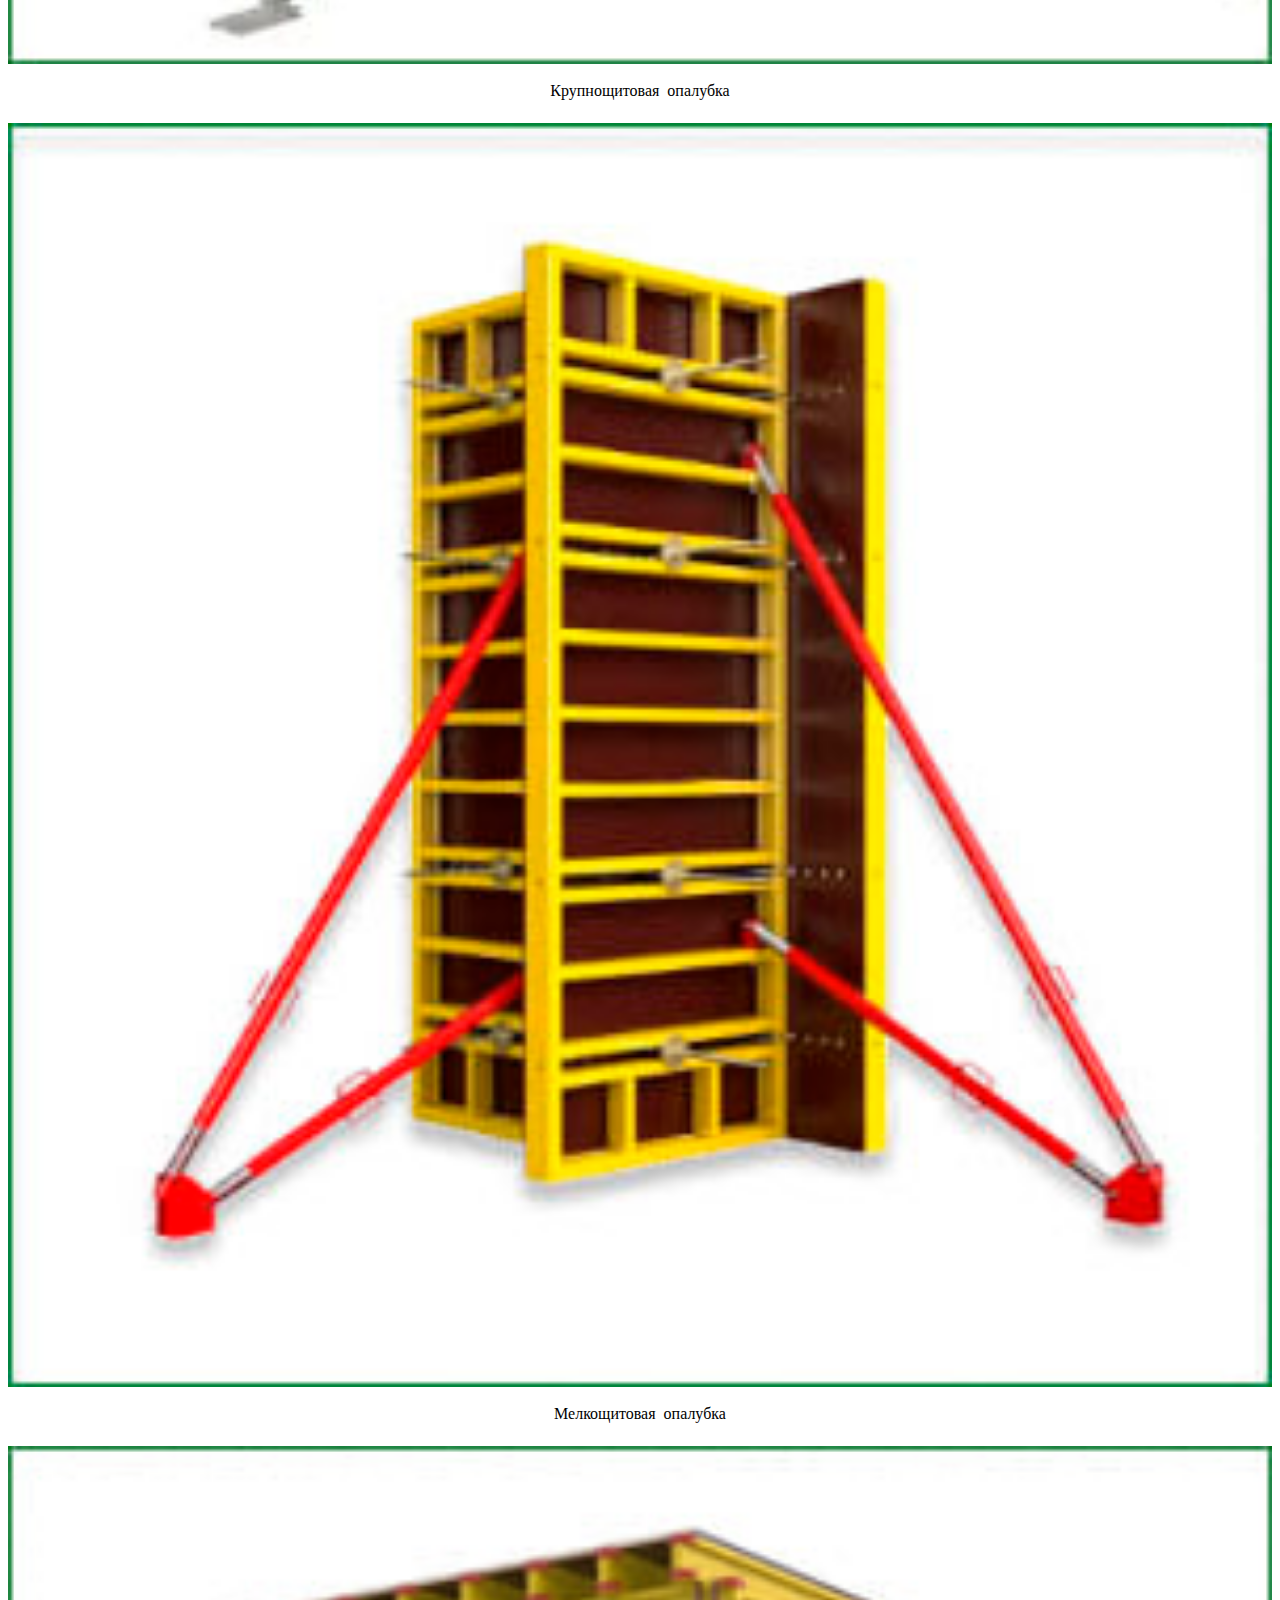
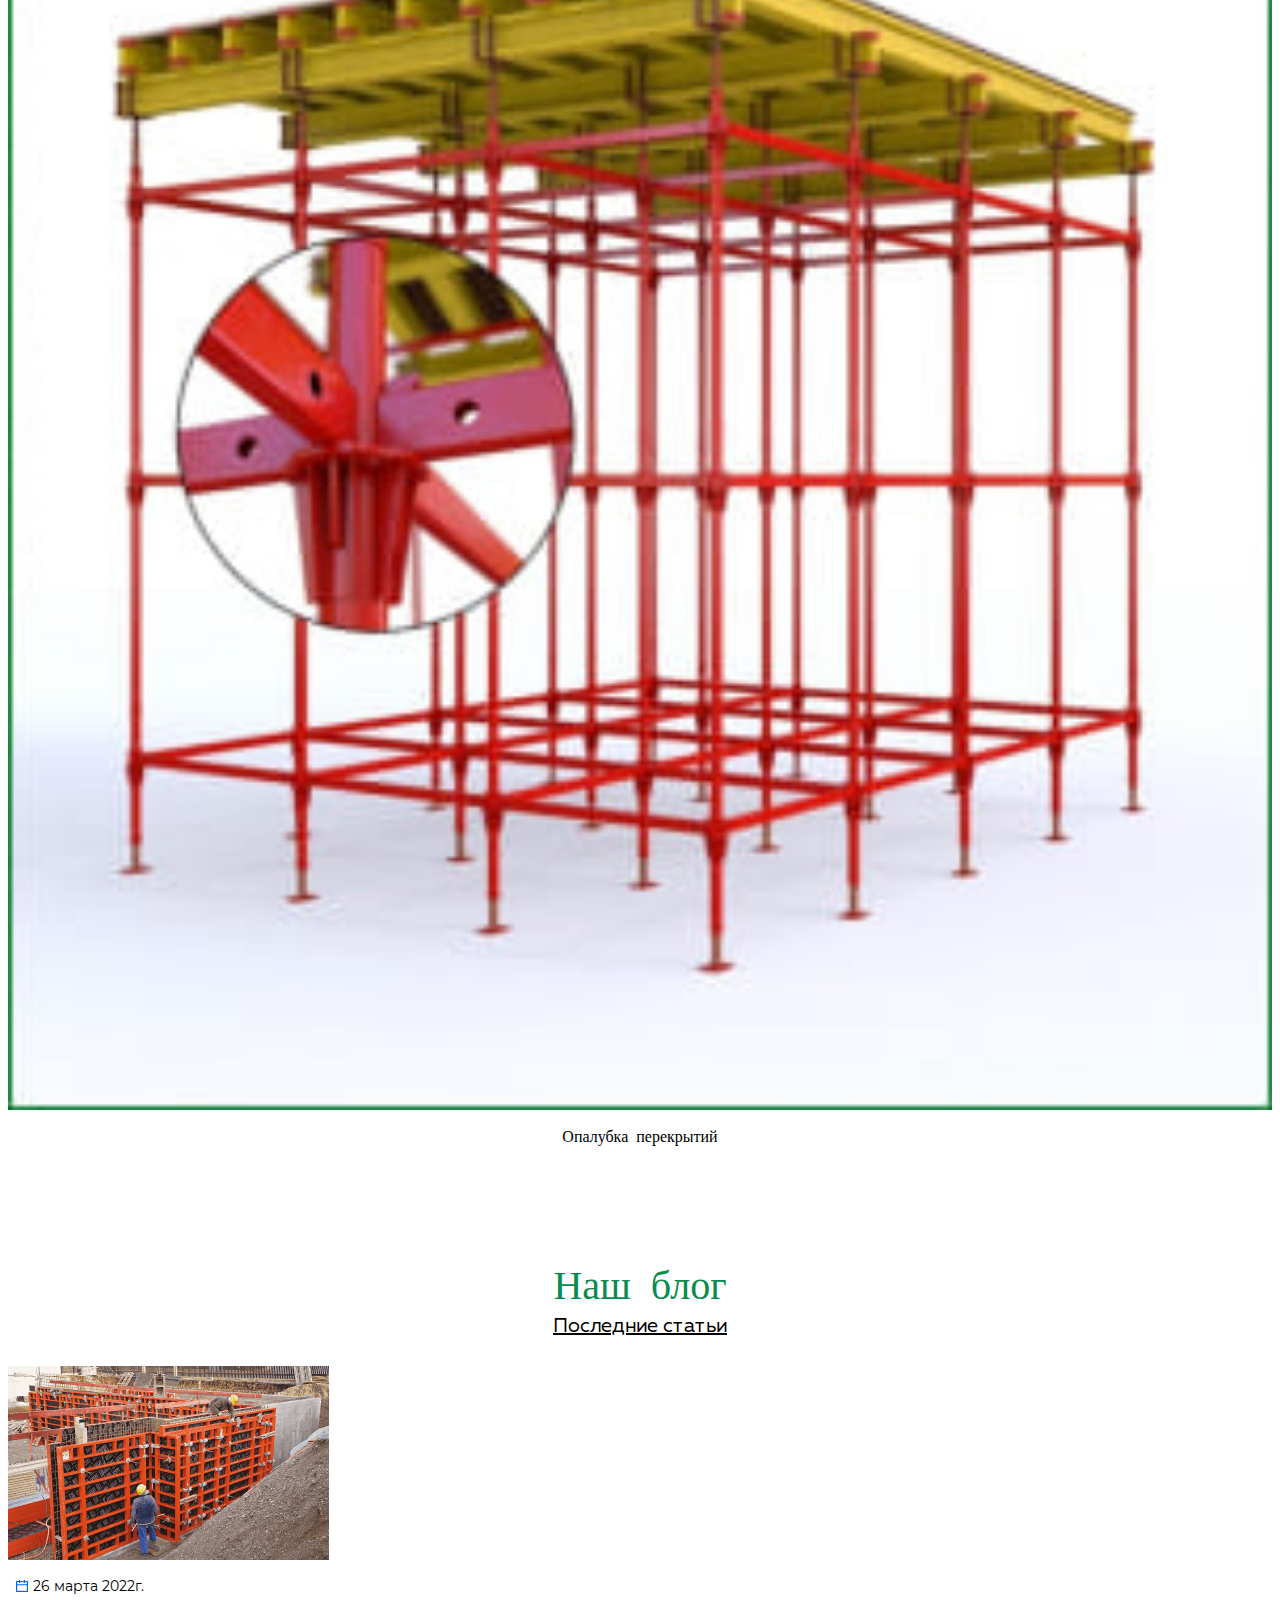
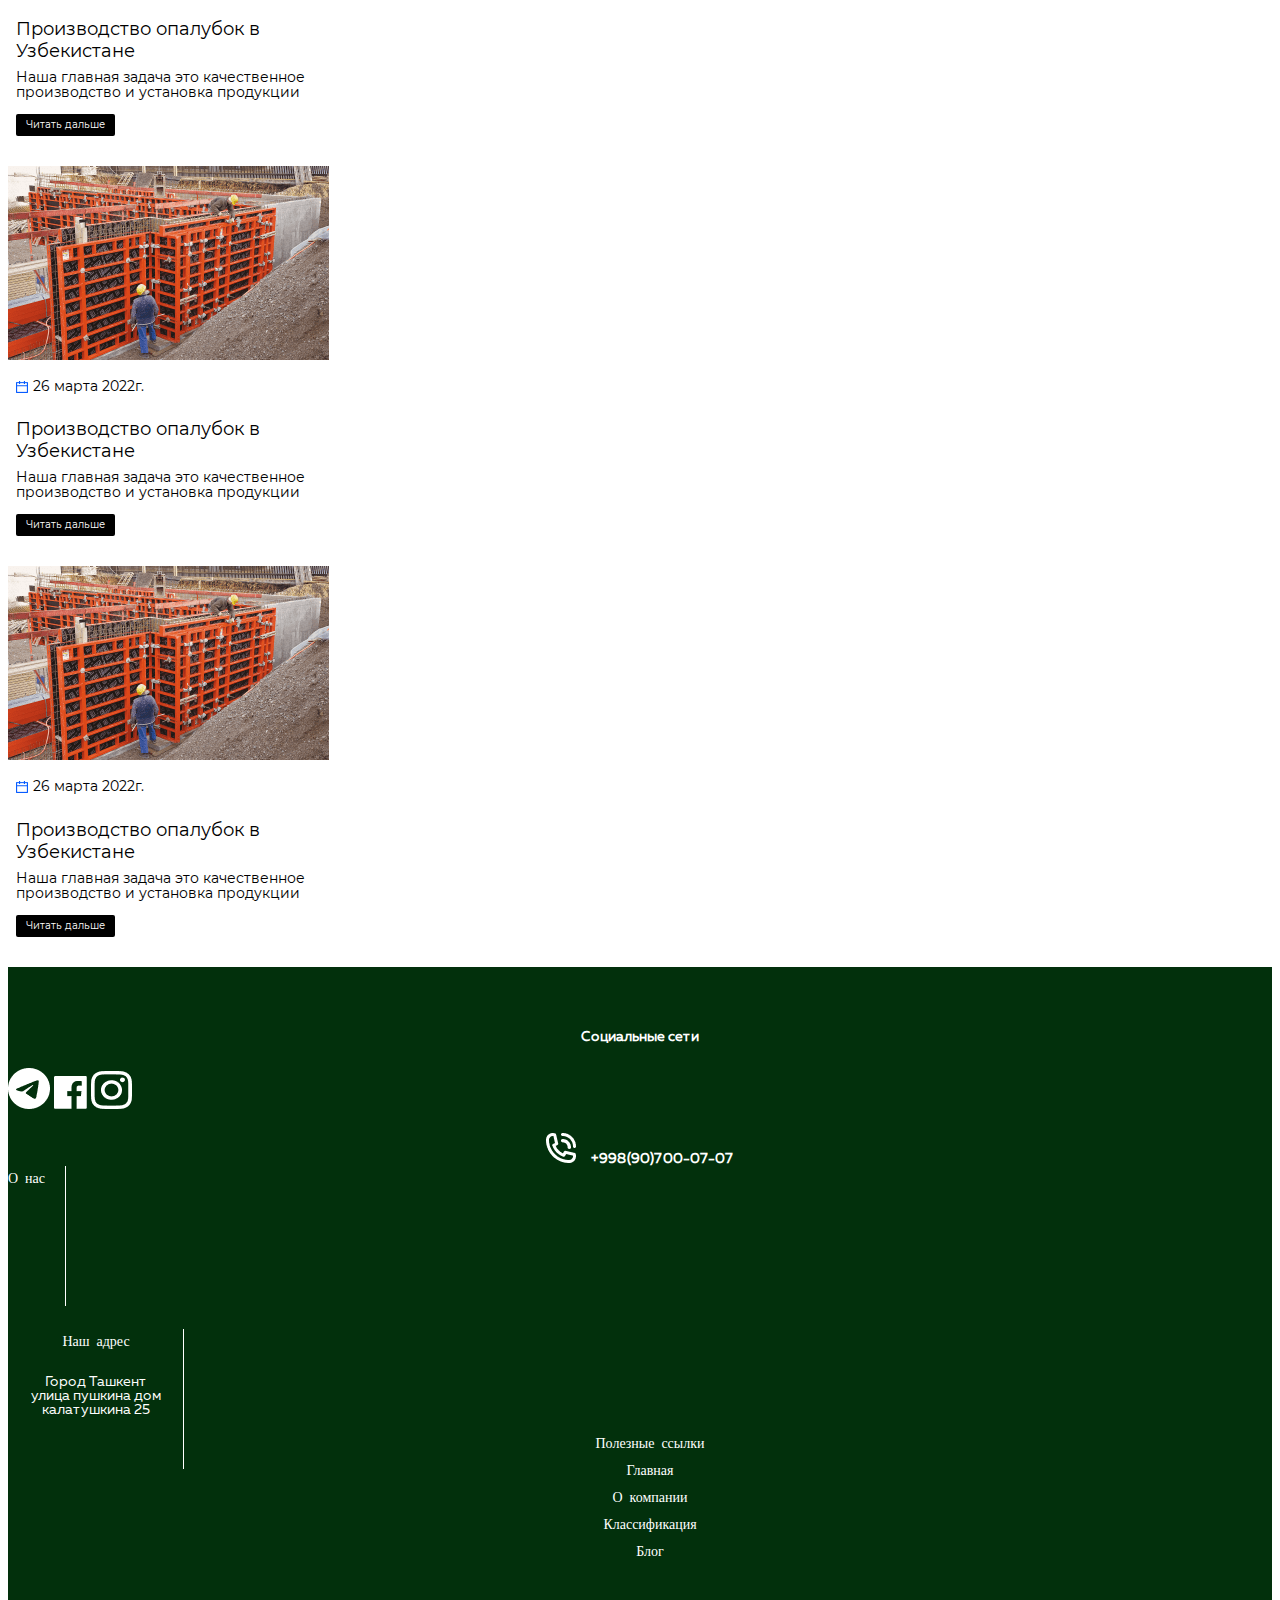
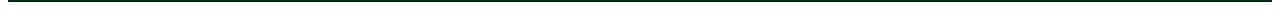
<file: pages/melkay.html>
<!DOCTYPE html>
<html lang="ru">

<head>
    <meta charset="UTF-8">
    <meta http-equiv="X-UA-Compatible" content="IE=edge">
    <meta name="viewport" content="width=device-width, initial-scale=1.0">
    <link href="https://cdn.jsdelivr.net/npm/bootstrap@5.1.3/dist/css/bootstrap.min.css" rel="stylesheet"
        integrity="sha384-1BmE4kWBq78iYhFldvKuhfTAU6auU8tT94WrHftjDbrCEXSU1oBoqyl2QvZ6jIW3" crossorigin="anonymous">
    <link rel="stylesheet" href="../styles/melkaya.css">
    <title>Мелкощитовая опалубка</title>
</head>

<body>

    <div class="header">

        <!-- навигация -->

        <div class="header_nav">
            <div class="container contaiener_nav d-flex flex-wrap justify-content-between align-items-center">
                <div class="left_nav d-flex flex-wrap justify-content-between align-items-center">
                    <img class="logo" src="../img/logo.png" alt="mesa">
                    <nav role="navigation">
                        <ul class="d-flex flex-wrap">
                            <li><a href="../index.html">Главная</a></li>
                            <li><a href="#">Классификация</a>
                                <ul>
                                    <li><a href="krupnaya.html">Крупнощитовая опалубка</a></li>
                                    <li><a href="melkay.html">Мелкощитовая опалубка</a></li>
                                    <li><a href="perekritie.html">Опалубка перекрытий</a></li>
                                </ul>
                            </li>
                            <li><a href="blog.html">Блог</a></li>
                            <li><a href="about.html">О компании</a></li>
                        </ul>
                    </nav>
                </div>

                <div class="mobile-menu d-none">
                    <input type="checkbox" id="checkbox" class="mobile-menu__checkbox">
                    <label for="checkbox" class="mobile-menu__btn">
                        <div class="mobile-menu__icon"></div>
                    </label>
                    <div class="mobile-menu__container">
                        <nav role="navigation">
                            <ul class="mobile-menu__list">
                                <li class="mobile-menu__item"><a href="../index.html" class="mobile-menu__link">Главная</a>
                                </li>
                                <li class="mobile-menu__item"><a href="#">Классификация</a>
                                    <ul>
                                        <li><a href="krupnaya.html">Крупнощитовая опалубка</a></li>
                                        <li><a href="melkay.html">Мелкощитовая опалубка</a></li>
                                        <li><a href="perekritie.html">Опалубка перекрытий</a></li>
                                    </ul>
                                </li>
                                <li class="mobile-menu__item"><a href="blog.html"
                                        class="mobile-menu__link">Блог</a>
                                </li>
                                <li class="mobile-menu__item"><a href="about.html" class="mobile-menu__link">О
                                        компании</a></li>
                                <li class="mobile-menu__item"><a href="tel:+998999999999"
                                        class="mobile-menu__link">+998(99)999-99-99</a></li>
                            </ul>
                        </nav>
                    </div>
                </div>

                <div class="right_nav">
                    <a class="call" href="tel:+998999999999">Позвонить</a>
                </div>
            </div>
        </div>

        <!-- header  -->

        <div class="header_body">
            <div class="container container_header">
                <h1>Мелкощитовая <br>
                    опалубка</h1>
                <p>Разновидность опалубки для монолитного строительства. Она состоит из стального каркаса и
                    металлической или фанерной палубы, а также элементов, выполняющих функцию соединения и
                    поддерживания.
                </p>
                <a href="#form">Подать заявку</a>
                <img src="../img/melkoshitovie/header_.png" alt="melk">
            </div>
        </div>
    </div>

    <!-- main  -->

    <div class="sfera">
        <div class="container-fluid d-flex flex-wrap justify-content-center align-items-center">
            <div class="left_sfera">
                <h3>Сфера применения</h3>
                <p>В основном применяется на объектах, на которых нет возможности использовать тяжёлую технику, в том
                    числе подъёмные краны. В этих случаях строительство осуществляется малыми силами. Собрать и
                    поставить опалубку с небольшими щитами могут даже два человека, что значительно упрощает рабочий
                    процесс.</p>

                <h3>Переимущества</h3>
                <p>Очень удобна в использовании. Щиты весят менее 50 кг, поэтому монтаж мелкощитовой опалубки можно
                    легко произвести вручную. Более того, для этого потребуется максимум два человека без специальной
                    подготовки. А ударный замок гарантирует быстрое и надежное соединение щитов.</p>
            </div>
            <div class="right_sfera">
                <img src="../img/melkoshitovie/sfera.png" alt="sfera">
            </div>
        </div>
    </div>

    <div class="prednaz">
        <div class="container-fluid d-flex flex-wrap justify-content-center align-items-center">
            <div class="left_pred">
                <img src="../img/melkoshitovie/prednaznach.png" alt="pred">
            </div>
            <div class="right_pred">
                <h3>Предназначение</h3>
                <p>Мелкощитовую опалубку можно использовать вместо привычных гидравлических домкратов. При возведении
                    одноэтажных и двухэтажных домов и коттеджей, а также других сооружений на частных участках бывает
                    сложно обеспечить стройплощадку домкратами в нужном объёме. Поэтому приходится находить более
                    доступные способы возведения. Опалубку устанавливают, дают раствору застыть. Затем систему
                    демонтируют и устанавливают на новый участок.
                </p>
            </div>
        </div>
    </div>

    <!-- форма -->

    <div class="forma" id="form">
        <div class="container container_form">
            <h3>Просчитаем реализацию опалубок <br> для вашего проекта по самый выгодной цене</h3>
            <div class="form d-flex flex-wrap justify-content-center">
                <form action="">
                    <div class="input d-flex flex-wrap">
                        <input type="text" placeholder="Имя" name="user_name">
                        <input type="phone" placeholder="Номер телефона" name="user_phone">
                    </div>

                    <button type="submit">отправить заявку</button>
                </form>
            </div>
        </div>
    </div>

    <!-- с нами выгоднее -->

    <div class="vigodno">
        <div class="container container_vigodno">
            <h3>С нами в 6 раз выгоднее</h3>
            <div class="cards_vigodno d-flex flex-wrap justify-content-between">
                <div class="card_vigodno d-flex">
                    <div class="img">
                        <img src="../img/tovar.png" alt="">
                    </div>
                    <div class="text">
                        <h4>Товар всегда в наличии</h4>
                        <p>У нас идет безперебойное производство опалубок и их составляющих, товар всегда есть на
                            нашем огромном складе!</p>
                    </div>
                </div>
                <div class="card_vigodno d-flex">
                    <div class="img">
                        <img src="../img/poderjka.png" alt="">
                    </div>
                    <div class="text">
                        <h4>Поддержка 24/7</h4>
                        <p>При возникновении любых вопросов наши специалисты готовы оказать помощь!</p>
                    </div>
                </div>
                <div class="card_vigodno d-flex">
                    <div class="img">
                        <img src="../img/pervie.png" alt="">
                    </div>
                    <div class="text">
                        <h4>Мы первые руки</h4>
                        <p>Мы непосредственно производители опалубок, поэтому цены ниже чем у других.</p>
                    </div>
                </div>
                <div class="card_vigodno garanty d-flex">
                    <div class="img">
                        <img src="../img/garantiya.png" alt="">
                    </div>

                    <div class="text">
                        <h4>Гарантии прописаны</h4>
                        <p>Официально заключаем договор со всеми пунктами и соглашениями сторон!</p>
                    </div>
                </div>
                <div class="card_vigodno d-flex">
                    <div class="img">
                        <img src="../img/assartiment.png" alt="">
                    </div>

                    <div class="text">
                        <h4>Большой асортимент</h4>
                        <p>В наличи имеются все виды опалубок начиная от маленьких до крупнощитовых для
                            многоэтажок!</p>
                    </div>
                </div>
                <div class="card_vigodno d-flex">
                    <div class="img">
                        <img src="../img/price.png" alt="">
                    </div>

                    <div class="text">
                        <h4>Цена продукции</h4>
                        <p>Наши цены в среднем на 15% дешевле чем у посредников, сделайте правильный выбор!</p>
                    </div>
                </div>
            </div>
        </div>
    </div>

    <!-- сфера проектирования -->

    <div class="project">
        <h4>Сферы проектирования</h4>

        <div class="container-fluid container_project d-flex justify-content-center align-items-center flex-wrap">
            <div class="pro">
                <img src="../img/project1.png" alt="pro">
                <h5>Жилые <br> комплексы</h5>
            </div>
            <div class="pro">
                <img src="../img/project2.png" alt="2">
                <h5>Коммерческая недвижимость</h5>
            </div>
            <div class="pro">
                <img src="../img/project3.png" alt="3">
                <h5>Фармацевтика и здравоохранение</h5>
            </div>
            <div class="pro">
                <img src="../img/project4.png" alt="4">
                <h5>Гостиничные комплексы</h5>
            </div>
        </div>
    </div>

    <!-- характеристики -->

    <div class="xarakter">
        <h3>ОСНОВНЫЕ ХАРАКТЕРИСТИКИ
            ЭЛЕМЕНТОВ</h3>
        <div class="container">
            <h5>Клинья и крюки</h5>
            <div class="one_x d-flex justify-content-center align-items-center">
                <img src="../img/melkoshitovie/1.png" alt="1">
                <table>
                    <tr>
                        <td>Наименование</td>
                        <td>Вес (Кг)</td>
                    </tr>
                    <tr>
                        <td>Крюк большой</td>
                        <td>0,10</td>
                    </tr>
                    <tr>
                        <td>Крюк малый</td>
                        <td>0,095</td>
                    </tr>
                    <tr>
                        <td>Клин соединительный</td>
                        <td>0,031</td>
                    </tr>
                    <tr>
                        <td>Клин удлинённый для добора</td>
                        <td>0,04</td>
                    </tr>
                </table>
            </div>
            <h5>Подкосы винтовые и подмости бетонщика</h5>
            <div class="one_x d-flex justify-content-center align-items-center">
                <img src="../img/melkoshitovie/2.png" alt="1">
                <table>
                    <tr>
                        <td>Наименование</td>
                        <td>Вес (Кг)</td>
                    </tr>
                    <tr>
                        <td>Подкос винтовой одно-уровневый EF</td>
                        <td>13,72</td>
                    </tr>
                    <tr>
                        <td>Подкос винтовой двух-уровневый EF</td>
                        <td>18,78</td>
                    </tr>
                    <tr>
                        <td>Кронштейн подмостей бетонщика</td>
                        <td>10,00</td>
                    </tr>
                    <tr>
                        <td>Кронштейн подмостей бетонщика со стойкой</td>
                        <td>12,00</td>
                    </tr>
                </table>
            </div>
            <h5>Замки и трубы опалубочные</h5>
            <div class="one_x d-flex justify-content-center align-items-center">
                <img src="../img/melkoshitovie/3.png" alt="1">
                <table>
                    <tr>
                        <td>Наименование</td>
                        <td>Вес (Кг)</td>
                        <td>Наименование</td>
                        <td>Вес (Кг)</td>
                    </tr>
                    <tr>
                        <td>Замок фикс. штампованный</td>
                        <td>0,65</td>
                        <td>Труба STK 6.0 м</td>
                        <td>15,20</td>
                    </tr>
                    <tr>
                        <td>Замок фикс. кованный</td>
                        <td>0,75</td>
                        <td>Труба STK 4.0 м</td>
                        <td>10,25</td>
                    </tr>
                    <tr>
                        <td>Замок повор. штампованный</td>
                        <td>0,65</td>
                        <td>Труба STK 3.0 м</td>
                        <td>7,70</td>
                    </tr>
                    <tr>
                        <td>Замок повор. кованный</td>
                        <td>0,75</td>
                        <td>Труба STK 2.0 м</td>
                        <td>5,10</td>
                    </tr>
                </table>
            </div>
            <h5>Тяги</h5>
            <div class="one_x d-flex justify-content-center align-items-center">
                <img src="../img/melkoshitovie/4.png" alt="1">
                <table>
                    <tr>
                        <td>Размер (мм)</td>
                        <td>Вес (Кг)</td>
                        <td>Размер (мм) </td>
                        <td>Вес (Кг)</td>
                    </tr>
                    <tr>
                        <td>Тяга 200</td>
                        <td>0,10</td>
                        <td>Тяга 400</td>
                        <td>0,15</td>
                    </tr>
                    <tr>
                        <td>Тяга 250</td>
                        <td>0,11</td>
                        <td>Тяга 450</td>
                        <td>0,19</td>
                    </tr>
                    <tr>
                        <td>Тяга 300</td>
                        <td>0,13</td>
                        <td>Тяга 500</td>
                        <td>0,19</td>
                    </tr>
                    <tr>
                        <td>Тяга 350</td>
                        <td>0,15</td>
                        <td>Тяга 600</td>
                        <td>0,22</td>
                    </tr>
                </table>
            </div>
            <h5>Щит опалубки</h5>
            <div class="one_x d-flex justify-content-center align-items-center">
                <img src="../img/melkoshitovie/5.png" alt="1">
                <table>
                    <tr>
                        <td>Размер (мм)</td>
                        <td>Вес (Кг)</td>
                        <td>Размер (мм) </td>
                        <td>Вес (Кг)</td>
                        <td>Размер (мм) </td>
                        <td>Вес (Кг)</td>
                        <td>Размер (мм) </td>
                        <td>Вес (Кг)</td>
                    </tr>
                    <tr>
                        <td>200*1200</td>
                        <td>9,3</td>
                        <td>300*1200</td>
                        <td>10,90</td>
                        <td>400*1200</td>
                        <td>12,40</td>
                        <td>500*1200</td>
                        <td>15,75</td>
                    </tr>
                    <tr>
                        <td>200*1500</td>
                        <td>11,50</td>
                        <td>300*1500</td>
                        <td>13,50</td>
                        <td>400*1500</td>
                        <td>15,70</td>
                        <td>500*1500</td>
                        <td>18,55</td>
                    </tr>
                    <tr>
                        <td>250*1200</td>
                        <td>10,00</td>
                        <td>350*1200</td>
                        <td>11,20</td>
                        <td>450*1200</td>
                        <td>13,80</td>
                        <td>600*1200</td>
                        <td>17,10</td>
                    </tr>
                    <tr>
                        <td>250*1500</td>
                        <td>12,85</td>
                        <td>350*1500</td>
                        <td>14,30</td>
                        <td>450*1500</td>
                        <td>17,85</td>
                        <td>600*1500</td>
                        <td>21,30</td>
                    </tr>
                </table>
            </div>
        </div>
    </div>



    <!-- классификация продукции -->

    <div class="klass" id="klass">
        <h4>Классификация нашей продукции</h4>
        <div class="container container_klass d-flex justify-content-between align-items-center flex-wrap">
            <div class="klasss">
                <img class="kl" src="../img/klass1.jpg" alt="1">
                <a href="krupnaya.html">Подробнее</a>
                <h5>Крупнощитовая опалубка</h5>
            </div>
            <div class="klasss">
                <img class="kl" src="../img/klass2.jpg" alt="2">
                <a href="melkay.html">Подробнее</a>
                <h5>Мелкощитовая опалубка</h5>
            </div>
            <div class="klasss">
                <img class="kl" src="../img/klass3.jpg" alt="3">
                <a href="perekritie.html">Подробнее</a>
                <h5>Опалубка перекрытий</h5>
            </div>
        </div>
    </div>

    <!-- блог -->

    <div class="blog">
        <h4>Наш блог</h4>
        <a href="blog.html">Последние статьи</a>
        <div class="container container_blog d-flex justify-content-between align-items-center flex-wrap">
            <div class="blog_">
                <img class="blog_i" src="../img/blog.png" alt="blog">
                <h5><img src="../img/kalendar.png" alt="">26 марта 2022г.</h5>
                <h4>Производство опалубок
                    в Узбекистане</h4>
                <p>Наша главная задача это качественное производство и установка продукции</p>
                <a href="blog1.html">Читать дальше</a>
            </div>
            <div class="blog_">
                <img class="blog_i" src="../img/blog.png" alt="blog">
                <h5><img src="../img/kalendar.png" alt="">26 марта 2022г.</h5>
                <h4>Производство опалубок
                    в Узбекистане</h4>
                <p>Наша главная задача это качественное производство и установка продукции</p>
                <a href="blog1.html">Читать дальше</a>
            </div>
            <div class="blog_">
                <img class="blog_i" src="../img/blog.png" alt="blog">
                <h5><img src="../img/kalendar.png" alt="">26 марта 2022г.</h5>
                <h4>Производство опалубок
                    в Узбекистане</h4>
                <p>Наша главная задача это качественное производство и установка продукции</p>
                <a href="blog1.html">Читать дальше</a>
            </div>
        </div>
    </div>
    </div>

    <!-- footer  -->

    <div class="footer">
        <div class="container container_footer d-flex flex-wrap justify-content-around align-items-center">
            <div class="left_foot">
                <h5>Социальные сети</h5>
                <div class="telegram d-flex justify-content-between align-items-center">
                    <a href=""><img src="../img/telegrem.png" alt="telegrem"></a>
                    <a href=""><img src="../img/facebook.png" alt="facebook"></a>
                    <a href=""><img src="../img/instagram.png" alt="instagram"></a>
                </div>
                <a class="tel" href="tel:+998907000707"><img src="../img/phone.png" alt="phone">+998(90)700-07-07</a>
            </div>
            <div class="right_foot d-flex flex-wrap justify-content-between align-items-start">
                <div class="left__foot">
                    <a href="about.html">О нас</a>
                </div>
                <div class="center__foot">
                    <h5>Наш адрес</h5>
                    <p>Город Ташкент
                        улица пушкина дом
                        калатушкина 25</p>
                </div>
                <div class="right__foot">
                    <a href="">Полезные ссылки</a>
                    <a href="../index.html">Главная</a>
                    <a href="about.html">О компании</a>
                    <a href="#klass">Классификация</a>
                    <a href="blog.html">Блог</a>
                </div>
            </div>
        </div>
    </div>



    <script src="https://cdn.jsdelivr.net/npm/bootstrap@5.1.3/dist/js/bootstrap.bundle.min.js"
        integrity="sha384-ka7Sk0Gln4gmtz2MlQnikT1wXgYsOg+OMhuP+IlRH9sENBO0LRn5q+8nbTov4+1p"
        crossorigin="anonymous"></script>
</body>

</html>
</file>
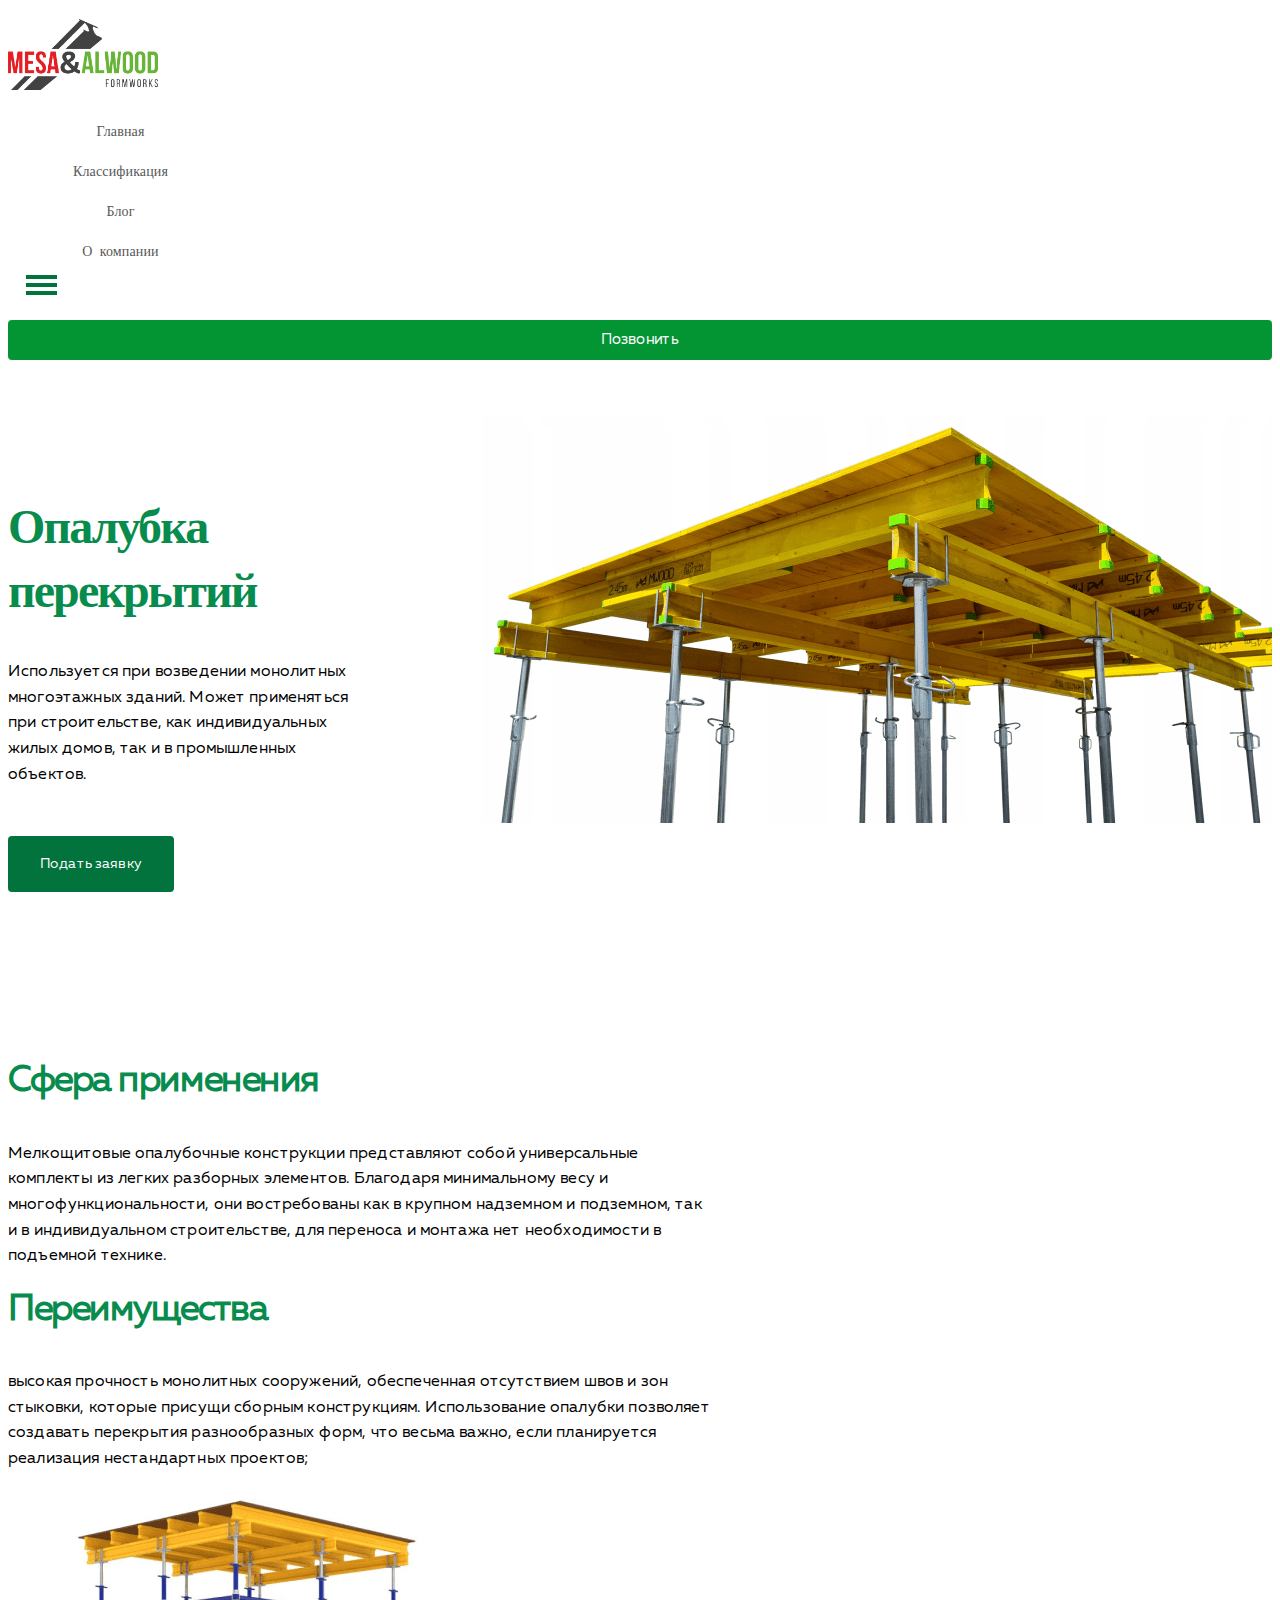
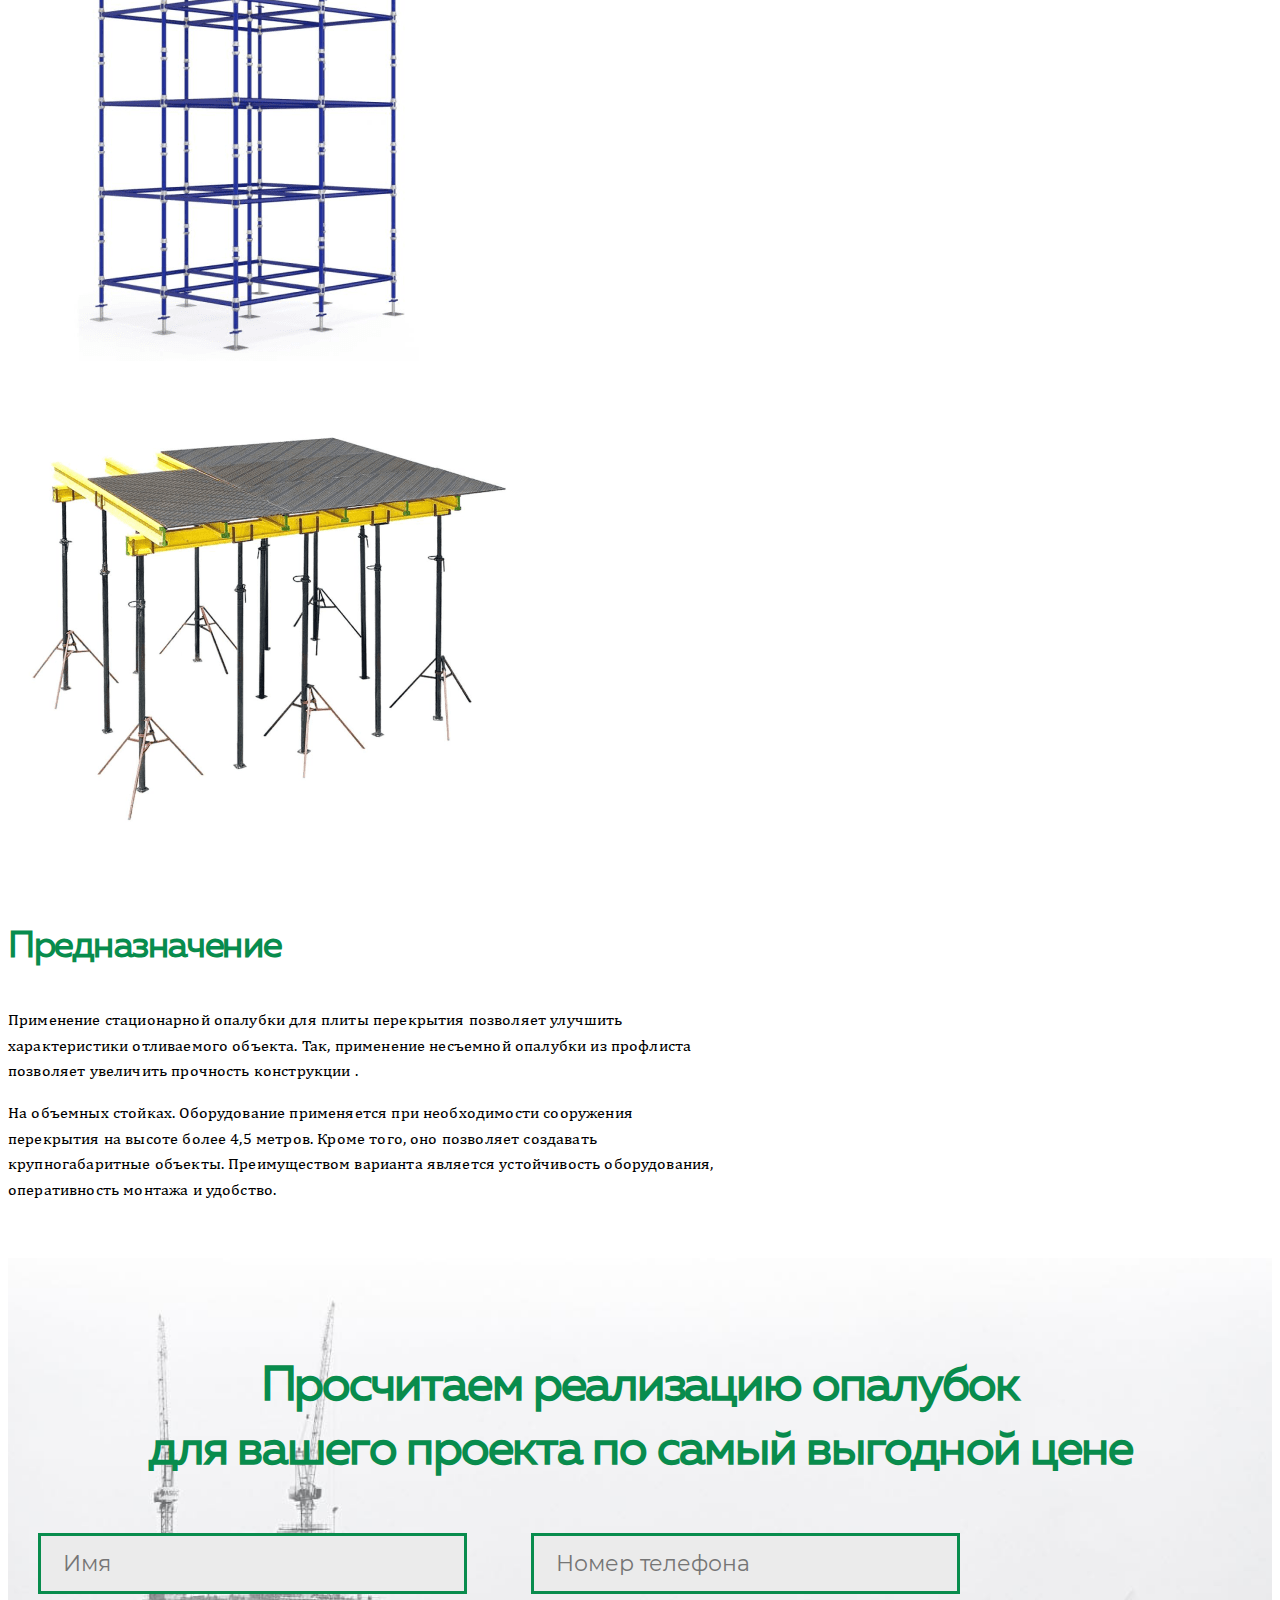
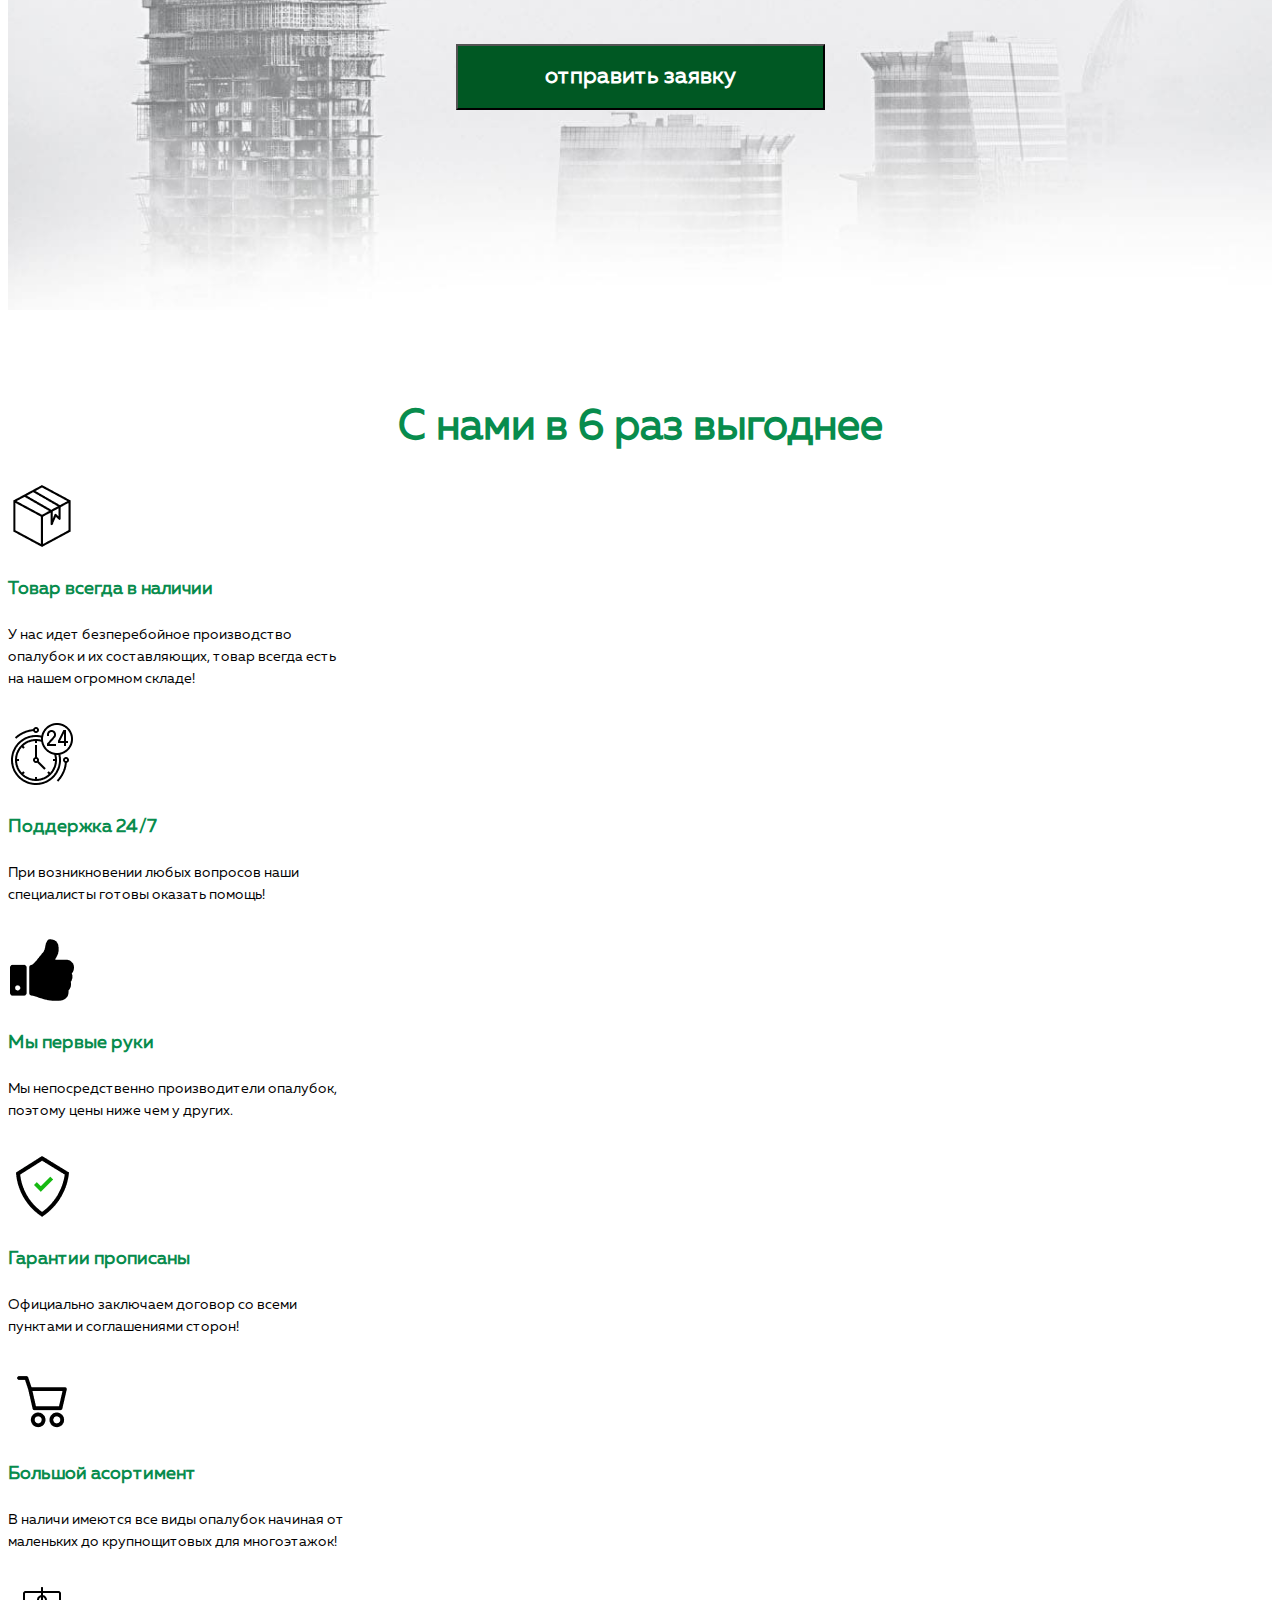
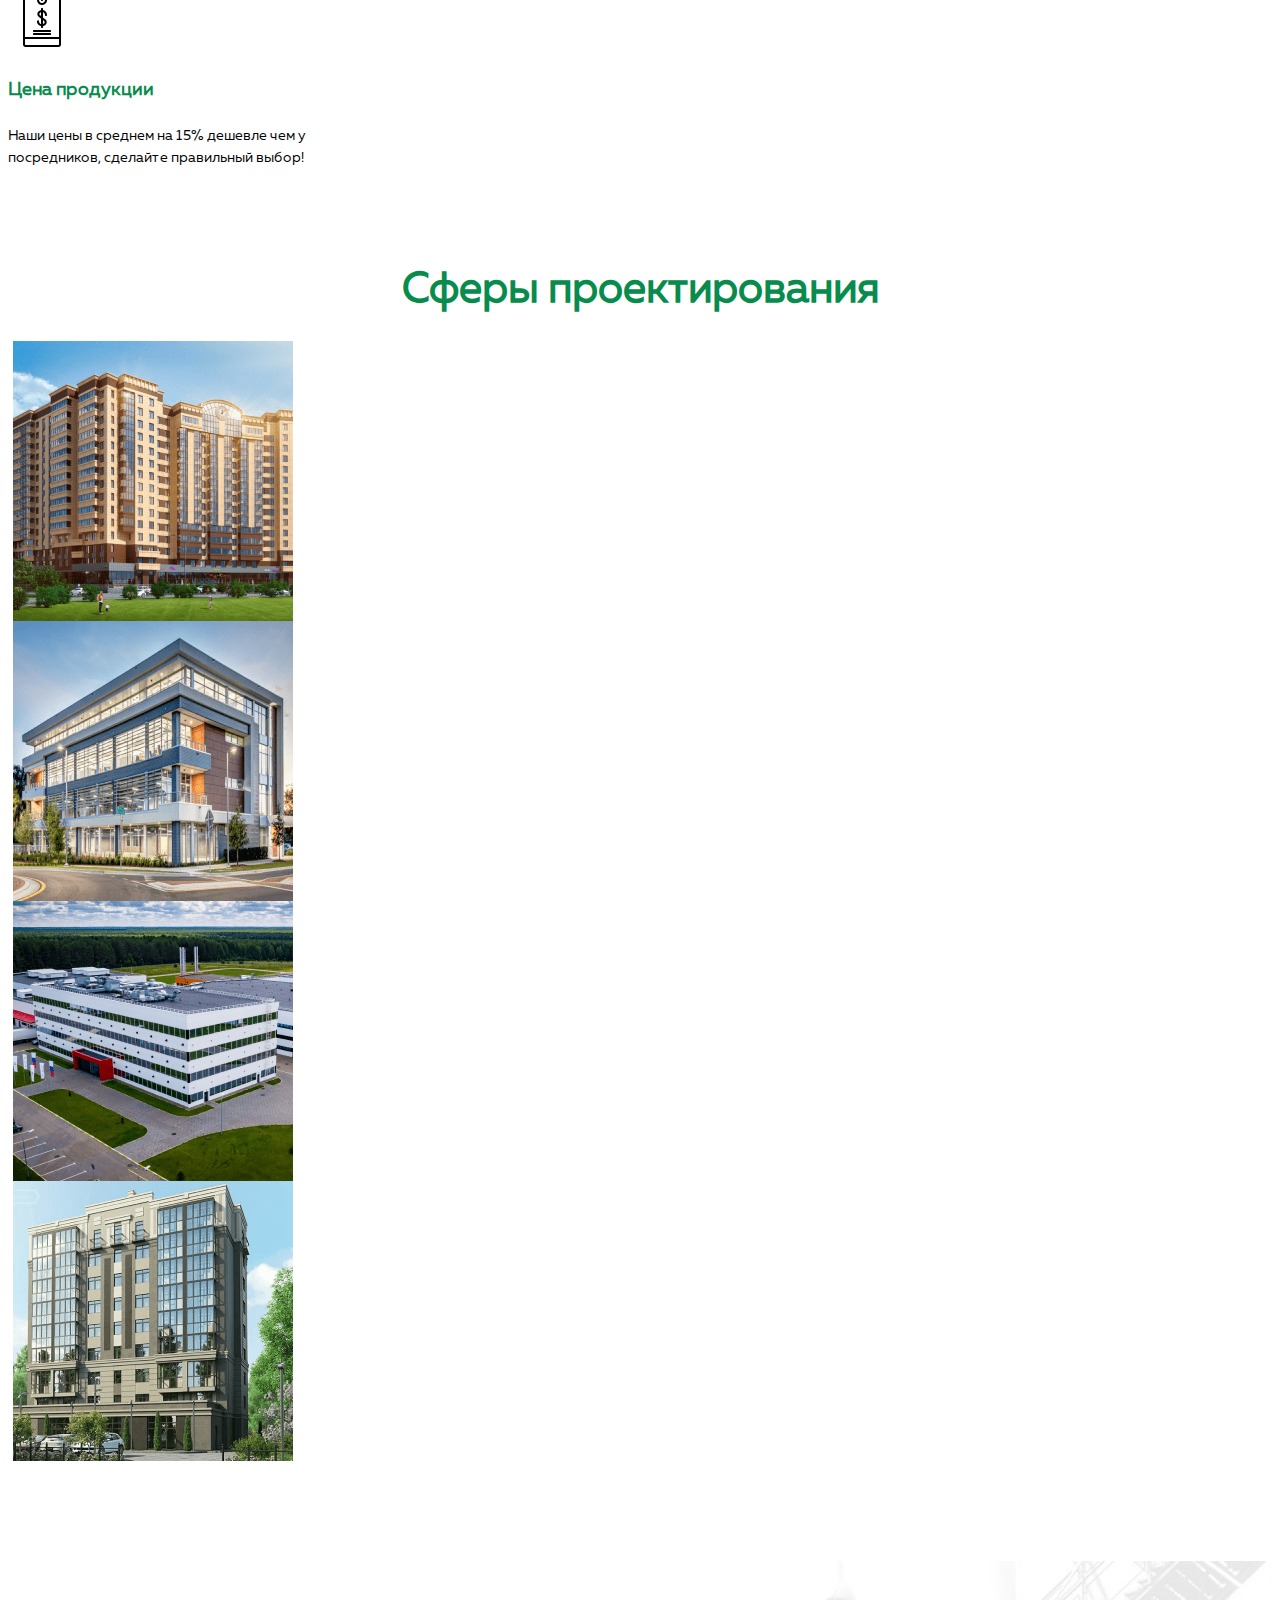
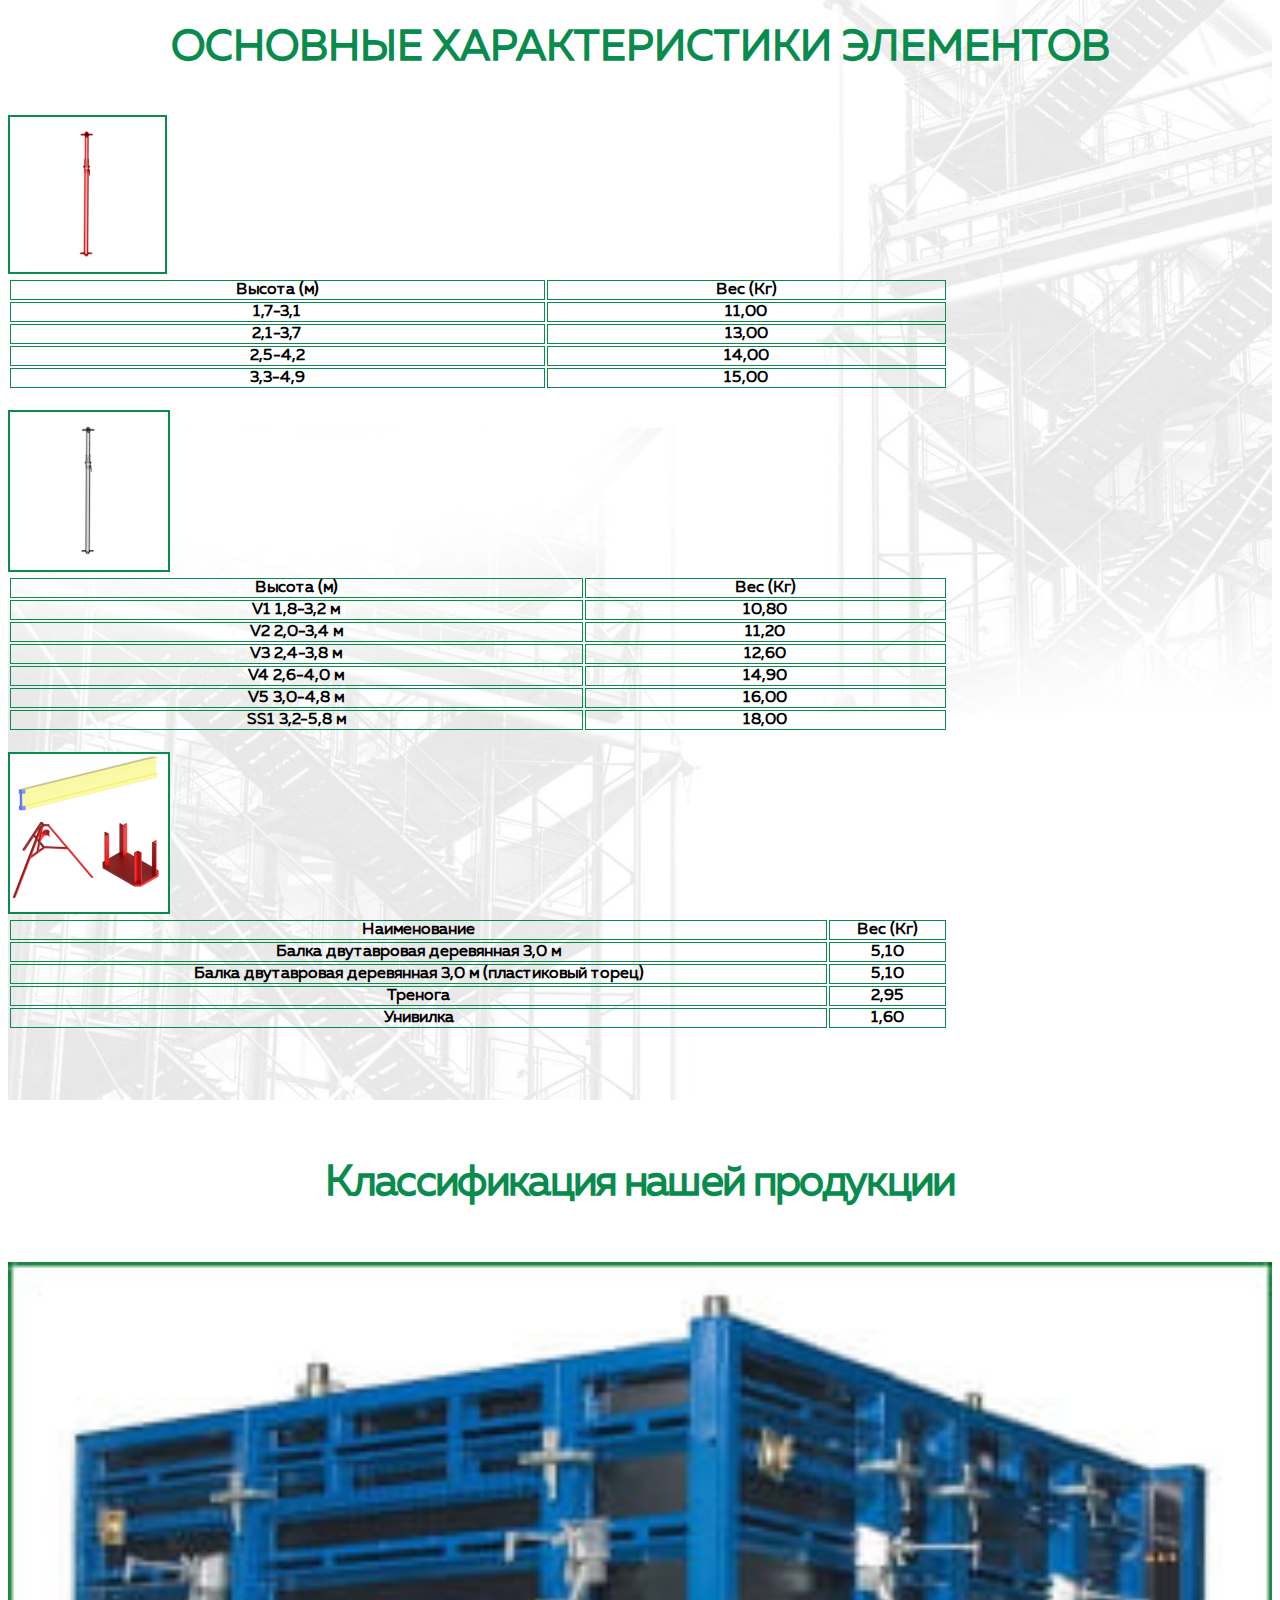
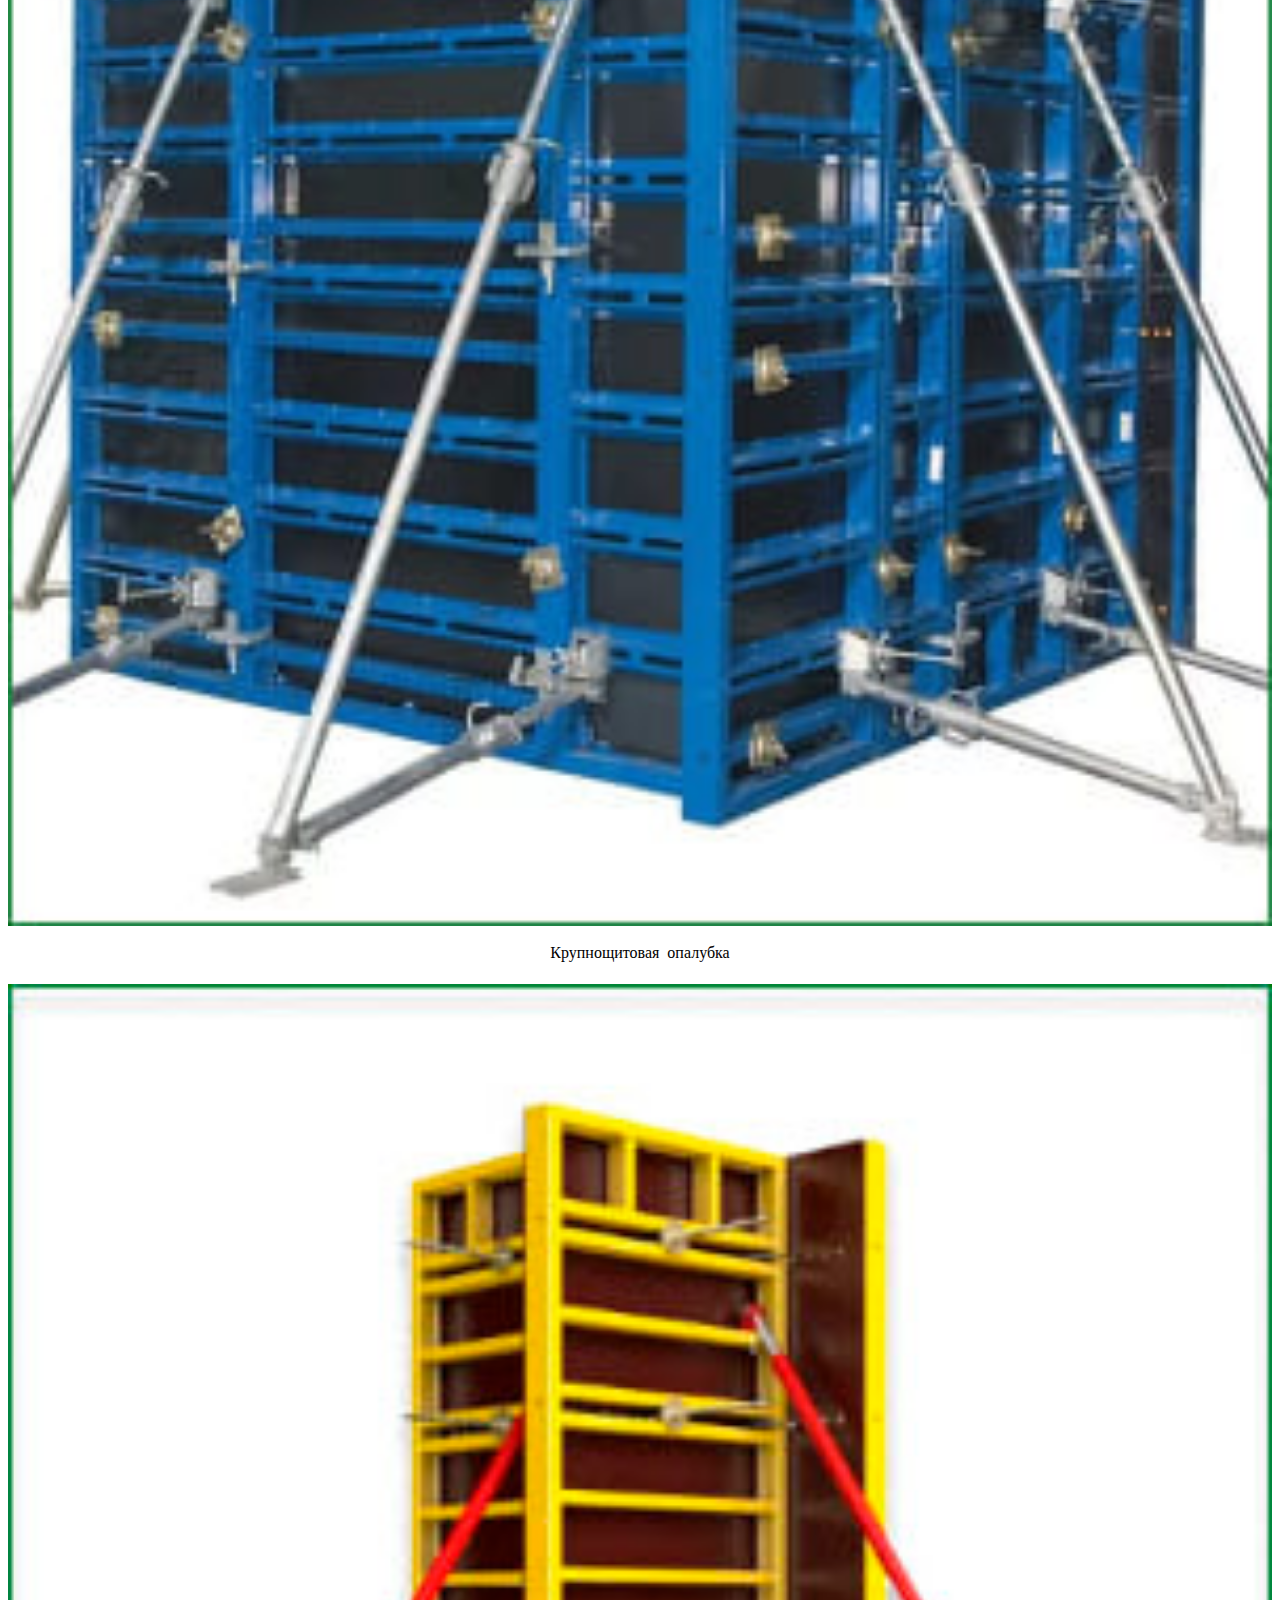
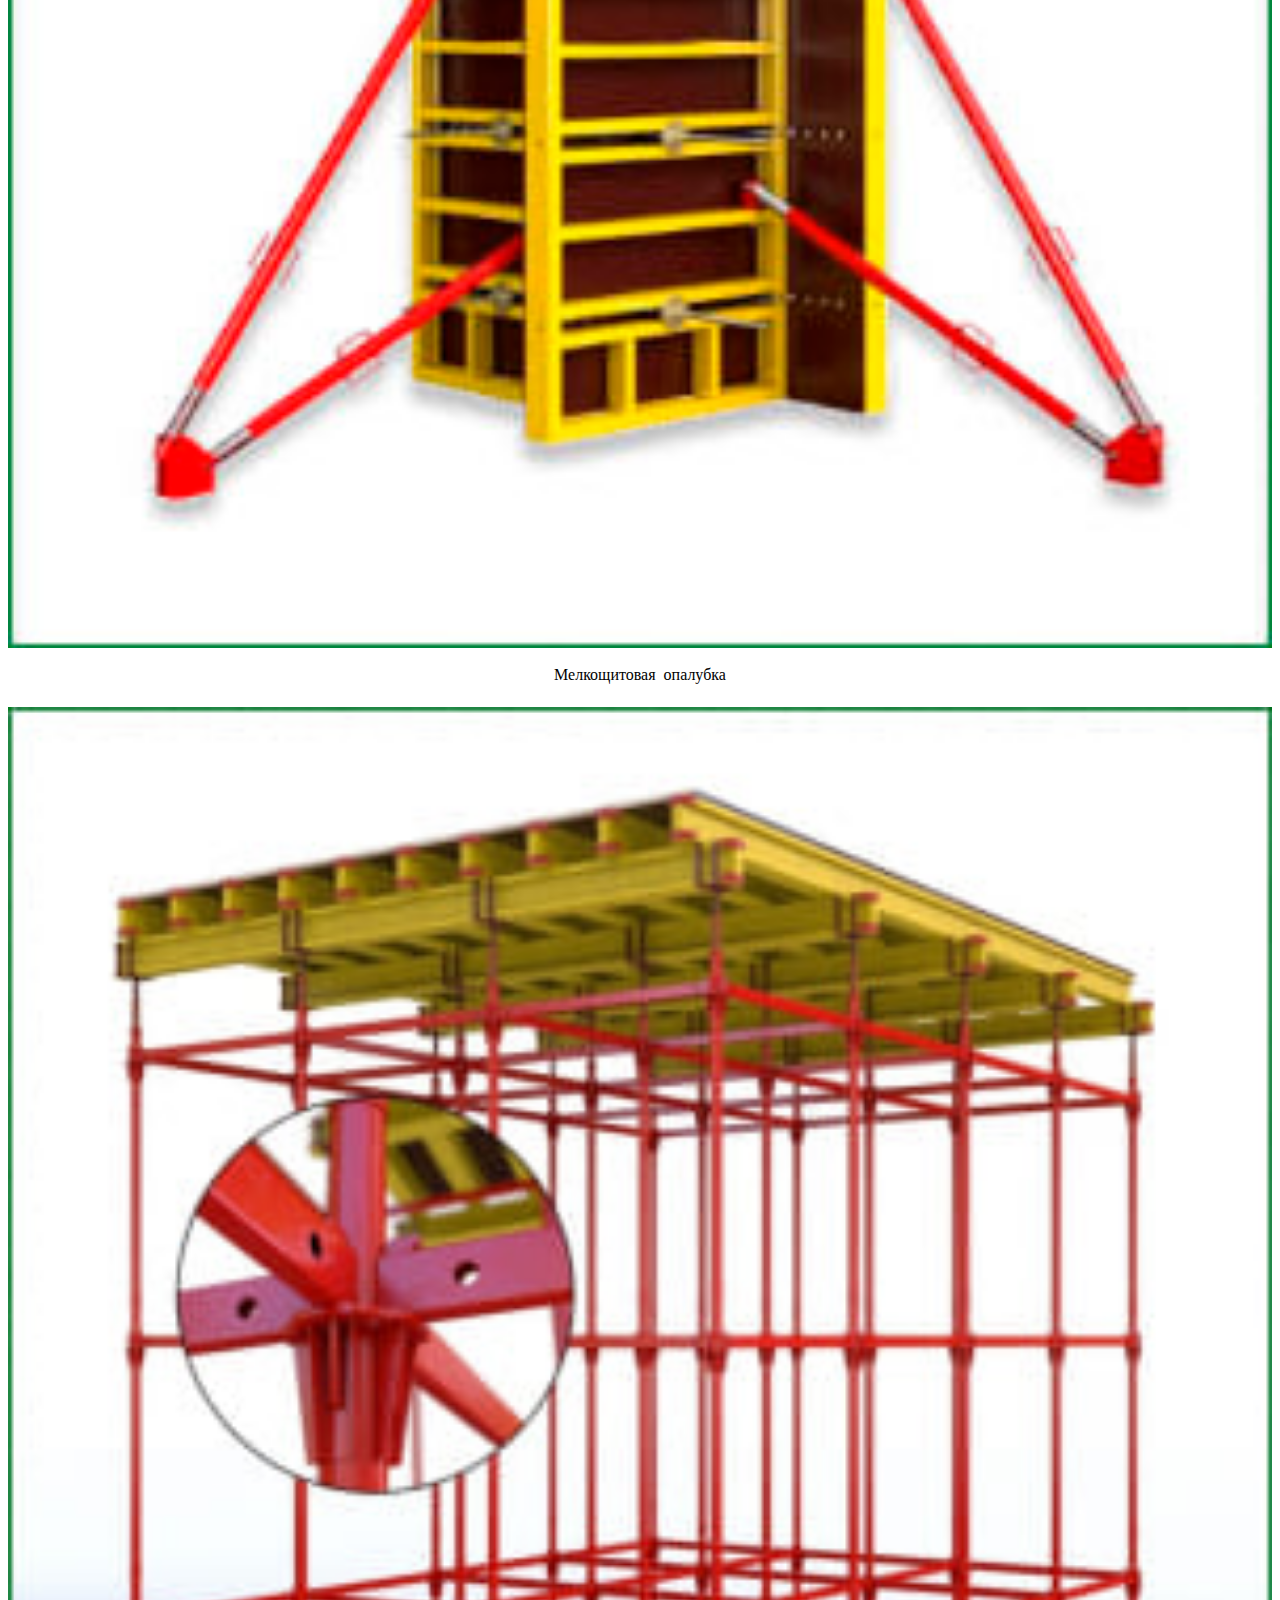
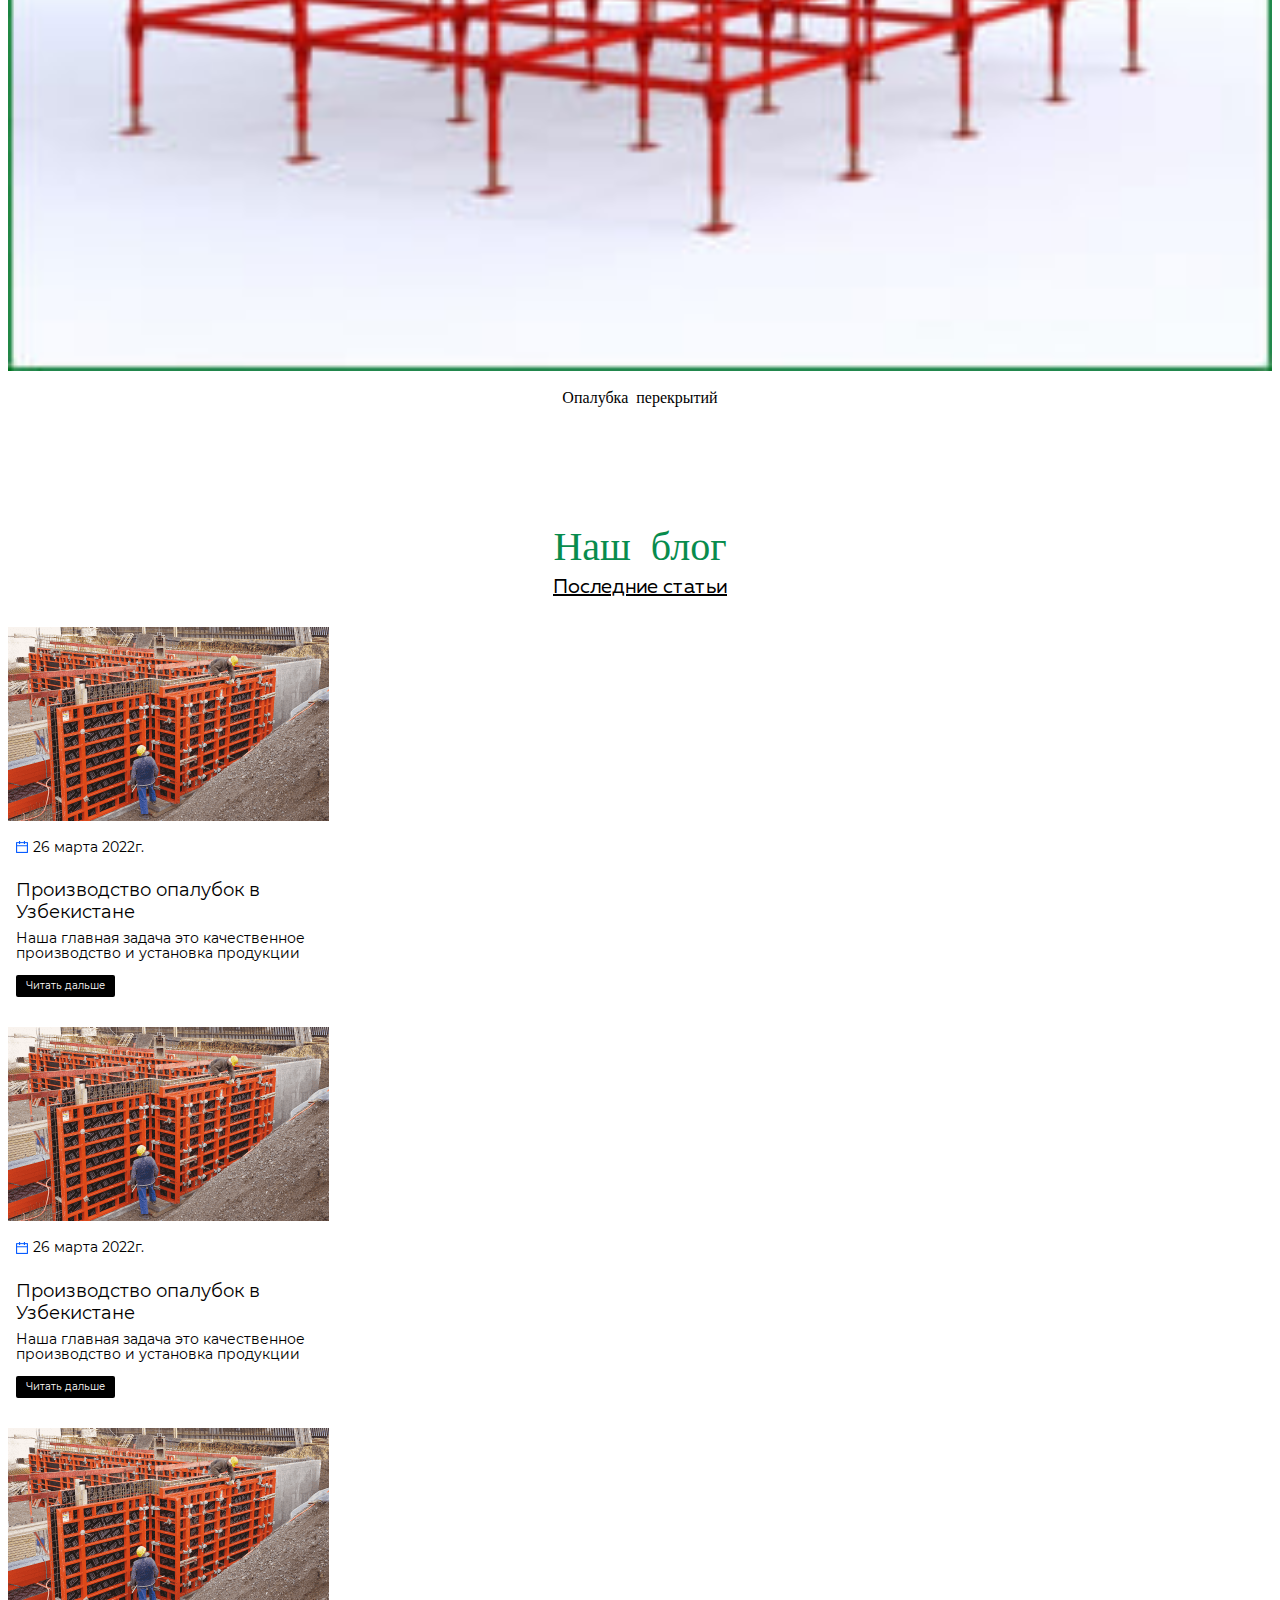
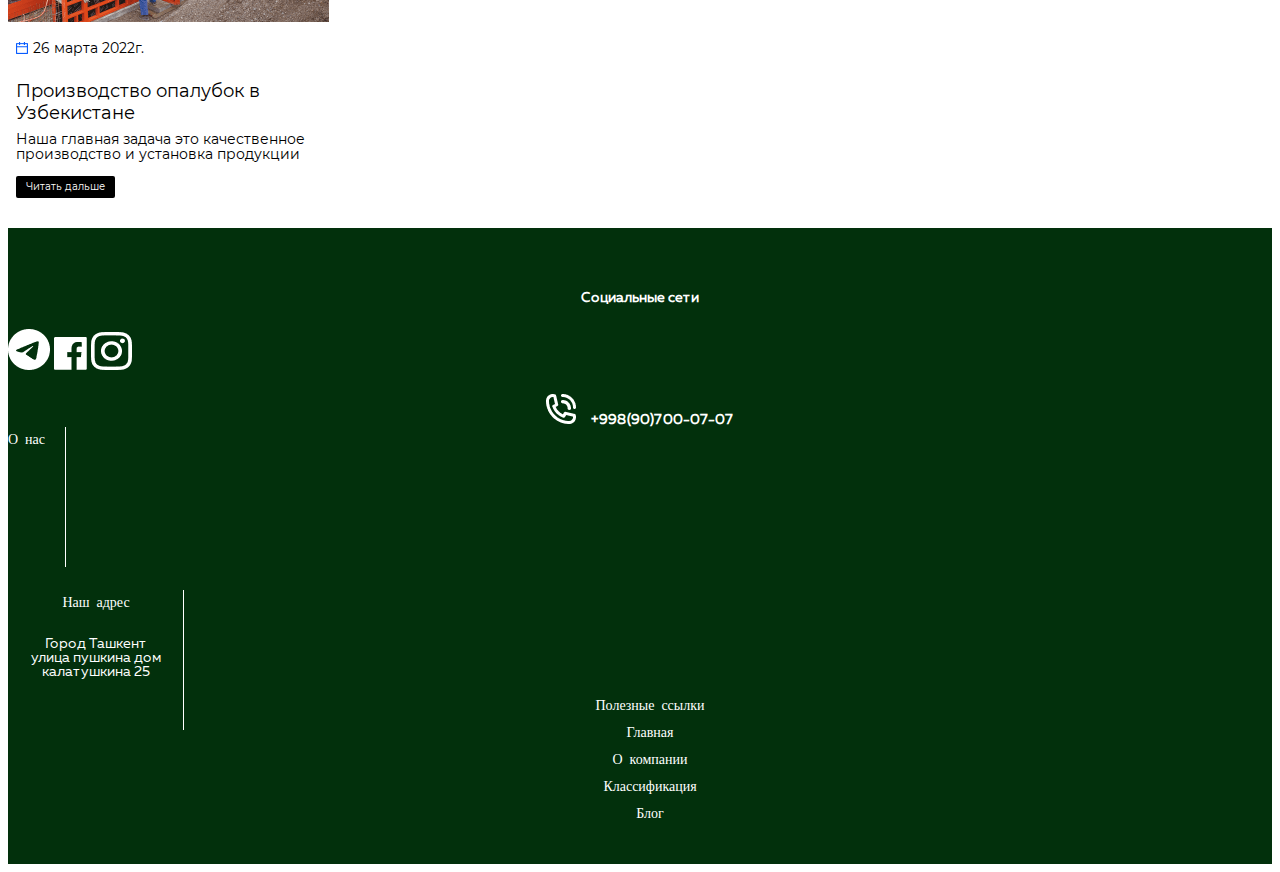
<file: pages/perekritie.html>
<!DOCTYPE html>
<html lang="ru">

<head>
    <meta charset="UTF-8">
    <meta http-equiv="X-UA-Compatible" content="IE=edge">
    <meta name="viewport" content="width=device-width, initial-scale=1.0">
    <link href="https://cdn.jsdelivr.net/npm/bootstrap@5.1.3/dist/css/bootstrap.min.css" rel="stylesheet"
        integrity="sha384-1BmE4kWBq78iYhFldvKuhfTAU6auU8tT94WrHftjDbrCEXSU1oBoqyl2QvZ6jIW3" crossorigin="anonymous">
    <link rel="stylesheet" href="../styles/perekritie.css">
    <title>Опалубка перекрытий</title>
</head>

<body>

    <div class="header">

        <!-- навигация -->

        <div class="header_nav">
            <div class="container contaiener_nav d-flex flex-wrap justify-content-between align-items-center">
                <div class="left_nav d-flex flex-wrap justify-content-between align-items-center">
                    <img class="logo" src="../img/logo.png" alt="mesa">
                    <nav role="navigation">
                        <ul class="d-flex flex-wrap">
                            <li><a href="../index.html">Главная</a></li>
                            <li><a href="#">Классификация</a>
                                <ul>
                                    <li><a href="krupnaya.html">Крупнощитовая опалубка</a></li>
                                    <li><a href="melkay.html">Мелкощитовая опалубка</a></li>
                                    <li><a href="perekritie.html">Опалубка перекрытий</a></li>
                                </ul>
                            </li>
                            <li><a href="blog.html">Блог</a></li>
                            <li><a href="about.html">О компании</a></li>
                        </ul>
                    </nav>
                </div>

                <div class="mobile-menu d-none">
                    <input type="checkbox" id="checkbox" class="mobile-menu__checkbox">
                    <label for="checkbox" class="mobile-menu__btn">
                        <div class="mobile-menu__icon"></div>
                    </label>
                    <div class="mobile-menu__container">
                        <nav role="navigation">
                            <ul class="mobile-menu__list">
                                <li class="mobile-menu__item"><a href="../index.html" class="mobile-menu__link">Главная</a>
                                </li>
                                <li class="mobile-menu__item"><a href="#">Классификация</a>
                                    <ul>
                                        <li><a href="krupnaya.html">Крупнощитовая опалубка</a></li>
                                        <li><a href="melkay.html">Мелкощитовая опалубка</a></li>
                                        <li><a href="perekritie.html">Опалубка перекрытий</a></li>
                                    </ul>
                                </li>
                                <li class="mobile-menu__item"><a href="blog.html"
                                        class="mobile-menu__link">Блог</a>
                                </li>
                                <li class="mobile-menu__item"><a href="about.html" class="mobile-menu__link">О
                                        компании</a></li>
                                <li class="mobile-menu__item"><a href="tel:+998999999999"
                                        class="mobile-menu__link">+998(99)999-99-99</a></li>
                            </ul>
                        </nav>
                    </div>
                </div>

                <div class="right_nav">
                    <a class="call" href="tel:+998999999999">Позвонить</a>
                </div>
            </div>
        </div>

        <!-- header  -->

        <div class="header_body">
            <div class="container container_header">
                <h1>Опалубка <br>
                    перекрытий</h1>
                <p>Используется при возведении монолитных многоэтажных зданий. Может применяться при строительстве, как
                    индивидуальных жилых домов, так и в промышленных объектов.
                </p>
                <a href="#form">Подать заявку</a>
                <img src="../img/perekritie/header_.png" alt="perek">
            </div>
        </div>
    </div>

    <!-- main  -->

    <div class="sfera">
        <div class="container-fluid d-flex flex-wrap justify-content-center align-items-center">
            <div class="left_sfera">
                <h3>Сфера применения</h3>
                <p>Мелкощитовые опалубочные конструкции представляют собой универсальные комплекты из легких разборных
                    элементов. Благодаря минимальному весу и многофункциональности, они востребованы как в крупном
                    надземном и подземном, так и в индивидуальном строительстве, для переноса и монтажа нет
                    необходимости в подъемной технике.</p>

                <h3>Переимущества</h3>
                <p>высокая прочность монолитных сооружений, обеспеченная отсутствием швов и зон стыковки, которые
                    присущи сборным конструкциям. Использование опалубки позволяет создавать перекрытия разнообразных
                    форм, что весьма важно, если планируется реализация нестандартных проектов;</p>
            </div>
            <div class="right_sfera">
                <img src="../img/perekritie/sfera.png" alt="sfera">
            </div>
        </div>
    </div>

    <div class="prednaz">
        <div class="container-fluid d-flex flex-wrap justify-content-center align-items-center">
            <div class="left_pred">
                <img src="../img/perekritie/prednaznach.png" alt="pred">
            </div>
            <div class="right_pred">
                <h3>Предназначение</h3>
                <p>Применение стационарной опалубки для плиты перекрытия позволяет улучшить характеристики отливаемого
                    объекта. Так, применение несъемной опалубки из профлиста позволяет увеличить прочность конструкции .
                </p>

                <p>На объемных стойках. Оборудование применяется при необходимости сооружения перекрытия на высоте более
                    4,5 метров. Кроме того, оно позволяет создавать крупногабаритные объекты. Преимуществом варианта
                    является устойчивость оборудования, оперативность монтажа и удобство.</p>
            </div>
        </div>
    </div>

    <!-- форма -->

    <div class="forma" id="form">
        <div class="container container_form">
            <h3>Просчитаем реализацию опалубок <br> для вашего проекта по самый выгодной цене</h3>
            <div class="form d-flex flex-wrap justify-content-center">
                <form action="">
                    <div class="input d-flex flex-wrap">
                        <input type="text" placeholder="Имя" name="user_name">
                        <input type="phone" placeholder="Номер телефона" name="user_phone">
                    </div>

                    <button type="submit">отправить заявку</button>
                </form>
            </div>
        </div>
    </div>

    <!-- с нами выгоднее -->

    <div class="vigodno">
        <div class="container container_vigodno">
            <h3>С нами в 6 раз выгоднее</h3>
            <div class="cards_vigodno d-flex flex-wrap justify-content-between">
                <div class="card_vigodno d-flex">
                    <div class="img">
                        <img src="../img/tovar.png" alt="">
                    </div>
                    <div class="text">
                        <h4>Товар всегда в наличии</h4>
                        <p>У нас идет безперебойное производство опалубок и их составляющих, товар всегда есть на
                            нашем огромном складе!</p>
                    </div>
                </div>
                <div class="card_vigodno d-flex">
                    <div class="img">
                        <img src="../img/poderjka.png" alt="">
                    </div>
                    <div class="text">
                        <h4>Поддержка 24/7</h4>
                        <p>При возникновении любых вопросов наши специалисты готовы оказать помощь!</p>
                    </div>
                </div>
                <div class="card_vigodno d-flex">
                    <div class="img">
                        <img src="../img/pervie.png" alt="">
                    </div>
                    <div class="text">
                        <h4>Мы первые руки</h4>
                        <p>Мы непосредственно производители опалубок, поэтому цены ниже чем у других.</p>
                    </div>
                </div>
                <div class="card_vigodno garanty d-flex">
                    <div class="img">
                        <img src="../img/garantiya.png" alt="">
                    </div>

                    <div class="text">
                        <h4>Гарантии прописаны</h4>
                        <p>Официально заключаем договор со всеми пунктами и соглашениями сторон!</p>
                    </div>
                </div>
                <div class="card_vigodno d-flex">
                    <div class="img">
                        <img src="../img/assartiment.png" alt="">
                    </div>

                    <div class="text">
                        <h4>Большой асортимент</h4>
                        <p>В наличи имеются все виды опалубок начиная от маленьких до крупнощитовых для
                            многоэтажок!</p>
                    </div>
                </div>
                <div class="card_vigodno d-flex">
                    <div class="img">
                        <img src="../img/price.png" alt="">
                    </div>

                    <div class="text">
                        <h4>Цена продукции</h4>
                        <p>Наши цены в среднем на 15% дешевле чем у посредников, сделайте правильный выбор!</p>
                    </div>
                </div>
            </div>
        </div>
    </div>

    <!-- сфера проектирования -->

    <div class="project">
        <h4>Сферы проектирования</h4>

        <div class="container-fluid container_project d-flex justify-content-center align-items-center flex-wrap">
            <div class="pro">
                <img src="../img/project1.png" alt="pro">
                <h5>Жилые <br> комплексы</h5>
            </div>
            <div class="pro">
                <img src="../img/project2.png" alt="2">
                <h5>Коммерческая недвижимость</h5>
            </div>
            <div class="pro">
                <img src="../img/project3.png" alt="3">
                <h5>Фармацевтика и здравоохранение</h5>
            </div>
            <div class="pro">
                <img src="../img/project4.png" alt="4">
                <h5>Гостиничные комплексы</h5>
            </div>
        </div>
    </div>

    <!-- характеристики -->

    <div class="xarakter">
        <h3>ОСНОВНЫЕ ХАРАКТЕРИСТИКИ
            ЭЛЕМЕНТОВ</h3>
        <div class="container">
            <div class="one_x d-flex justify-content-center align-items-center">
                <img src="../img/perekritie/1.png" alt="1">
                <table>
                    <tr>
                        <td>Высота (м)</td>
                        <td>Вес (Кг)</td>
                    </tr>
                    <tr>
                        <td>1,7-3,1</td>
                        <td>11,00</td>
                    </tr>
                    <tr>
                        <td>2,1-3,7</td>
                        <td>13,00</td>
                    </tr>
                    <tr>
                        <td>2,5-4,2 </td>
                        <td>14,00</td>
                    </tr>
                    <tr>
                        <td>3,3-4,9</td>
                        <td>15,00</td>
                    </tr>
                </table>
            </div>

            <div class="one_x d-flex justify-content-center align-items-center">
                <img src="../img/perekritie/2.png" alt="1">
                <table>
                    <tr>
                        <td>Высота (м)</td>
                        <td>Вес (Кг)</td>
                    </tr>
                    <tr>
                        <td>V1 1,8-3,2 м</td>
                        <td>10,80</td>
                    </tr>
                    <tr>
                        <td>V2 2,0-3,4 м</td>
                        <td>11,20</td>
                    </tr>
                    <tr>
                        <td>V3 2,4-3,8 м</td>
                        <td>12,60</td>
                    </tr>
                    <tr>
                        <td>V4 2,6-4,0 м</td>
                        <td>14,90</td>
                    </tr>
                    <tr>
                        <td>V5 3,0-4,8 м</td>
                        <td>16,00</td>
                    </tr>
                    <tr>
                        <td>SS1 3,2-5,8 м</td>
                        <td>18,00</td>
                    </tr>
                </table>
            </div>

            <div class="one_x d-flex justify-content-center align-items-center">
                <img src="../img/perekritie/3.png" alt="1">
                <table>
                    <tr>
                        <td>Наименование</td>
                        <td>Вес (Кг)</td>
                    </tr>
                    <tr>
                        <td>Балка двутавровая деревянная 3,0 м</td>
                        <td>5,10</td>
                    </tr>
                    <tr>
                        <td>Балка двутавровая деревянная 3,0 м (пластиковый торец)</td>
                        <td>5,10</td>
                    </tr>
                    <tr>
                        <td>Тренога</td>
                        <td>2,95</td>
                    </tr>
                    <tr>
                        <td>Унивилка</td>
                        <td>1,60</td>
                    </tr>
                </table>
            </div>
        </div>
    </div>

    <!-- классификация продукции -->

    <div class="klass" id="klass">
        <h4>Классификация нашей продукции</h4>
        <div class="container container_klass d-flex justify-content-between align-items-center flex-wrap">
            <div class="klasss">
                <img class="kl" src="../img/klass1.jpg" alt="1">
                <a href="krupnaya.html">Подробнее</a>
                <h5>Крупнощитовая опалубка</h5>
            </div>
            <div class="klasss">
                <img class="kl" src="../img/klass2.jpg" alt="2">
                <a href="melkay.html">Подробнее</a>
                <h5>Мелкощитовая опалубка</h5>
            </div>
            <div class="klasss">
                <img class="kl" src="../img/klass3.jpg" alt="3">
                <a href="perekritie.html">Подробнее</a>
                <h5>Опалубка перекрытий</h5>
            </div>
        </div>
    </div>

    <!-- блог -->

    <div class="blog">
        <h4>Наш блог</h4>
        <a href="blog.html">Последние статьи</a>
        <div class="container container_blog d-flex justify-content-between align-items-center flex-wrap">
            <div class="blog_">
                <img class="blog_i" src="../img/blog.png" alt="blog">
                <h5><img src="../img/kalendar.png" alt="">26 марта 2022г.</h5>
                <h4>Производство опалубок
                    в Узбекистане</h4>
                <p>Наша главная задача это качественное производство и установка продукции</p>
                <a href="blog1.html">Читать дальше</a>
            </div>
            <div class="blog_">
                <img class="blog_i" src="../img/blog.png" alt="blog">
                <h5><img src="../img/kalendar.png" alt="">26 марта 2022г.</h5>
                <h4>Производство опалубок
                    в Узбекистане</h4>
                <p>Наша главная задача это качественное производство и установка продукции</p>
                <a href="blog1.html">Читать дальше</a>
            </div>
            <div class="blog_">
                <img class="blog_i" src="../img/blog.png" alt="blog">
                <h5><img src="../img/kalendar.png" alt="">26 марта 2022г.</h5>
                <h4>Производство опалубок
                    в Узбекистане</h4>
                <p>Наша главная задача это качественное производство и установка продукции</p>
                <a href="blog1.html">Читать дальше</a>
            </div>
        </div>
    </div>
    </div>

    <!-- footer  -->

    <div class="footer">
        <div class="container container_footer d-flex flex-wrap justify-content-around align-items-center">
            <div class="left_foot">
                <h5>Социальные сети</h5>
                <div class="telegram d-flex justify-content-between align-items-center">
                    <a href=""><img src="../img/telegrem.png" alt="telegrem"></a>
                    <a href=""><img src="../img/facebook.png" alt="facebook"></a>
                    <a href=""><img src="../img/instagram.png" alt="instagram"></a>
                </div>
                <a class="tel" href="tel:+998907000707"><img src="../img/phone.png" alt="phone">+998(90)700-07-07</a>
            </div>
            <div class="right_foot d-flex flex-wrap justify-content-between align-items-start">
                <div class="left__foot">
                    <a href="about.html">О нас</a>
                </div>
                <div class="center__foot">
                    <h5>Наш адрес</h5>
                    <p>Город Ташкент
                        улица пушкина дом
                        калатушкина 25</p>
                </div>
                <div class="right__foot">
                    <a href="">Полезные ссылки</a>
                    <a href="../index.html">Главная</a>
                    <a href="about.html">О компании</a>
                    <a href="#klass">Классификация</a>
                    <a href="blog.html">Блог</a>
                </div>
            </div>
        </div>
    </div>



    <script src="https://cdn.jsdelivr.net/npm/bootstrap@5.1.3/dist/js/bootstrap.bundle.min.js"
        integrity="sha384-ka7Sk0Gln4gmtz2MlQnikT1wXgYsOg+OMhuP+IlRH9sENBO0LRn5q+8nbTov4+1p"
        crossorigin="anonymous"></script>
</body>

</html>
</file>
<file: styles/style.css>
*,
*::before,
*::after {
  box-sizing: border-box;
}

@font-face {
  font-family: 'MV Boli';
  src: url(../fonts/mvboli.ttf);
}

@font-face {
  font-family: 'Muller';
  src: url(../fonts/MullerRegular.ttf);
}

@font-face {
  font-family: 'Montserrat';
  src: url(../fonts/Montserrat-Regular.ttf);
}

@font-face {
  font-family: 'Adobe Caslon Pro';
  src: url(../fonts/FontsFree-Net-ACaslonPro-Bold.ttf);
}

@font-face {
  font-family: 'Cambria';
  src: url(../fonts/Cambria.ttf);
}


/*| Navigation |*/

nav ul {
  list-style: none;
  position: relative;
  float: center;
  display: inline-table;
}

nav ul li:hover>ul {
  display: block;
}

nav ul li a {
  display: block;
}

nav ul ul {
  display: none;
  background: #fff;
  position: absolute;
  border: 1px solid rgba(0, 0, 0, .1);
  padding-left: 0px;
}

nav ul ul li {
  float: none;
  position: relative;
}

nav ul ul li:hover {
  background: rgba(0, 0, 0, 0.126);
}


nav ul ul ul {
  position: absolute;
  left: 100%;
  top: 0;
}

.mobile-menu__item a {
  color: #fff;
  text-decoration: none;
}

.mobile-menu__item ul {
  background: #064828;

}

.mobile-menu__item ul li a {
  padding: 10px;
  font-size: 18px;
}


/* бургер */

.mobile-menu {
  align-items: center;
  justify-content: flex-end;
  padding: 0 16px;
  top: 0;
  left: 0;
  right: 0;
  height: 50px;
  z-index: 9999999;
}

.mobile-menu__btn {
  position: relative;
  display: flex;
  align-items: center;
  justify-content: center;
  width: 35px;
  height: 30px;
  cursor: pointer;
  transition: 0.4s;
}

.mobile-menu__icon {
  display: block;
  position: relative;
  background: #02733D;
  width: 90%;
  height: 4px;
  transition: 0.4s;
}

.mobile-menu__icon::after,
.mobile-menu__icon::before {
  content: "";
  display: block;
  position: absolute;
  background: #02733D;
  width: 100%;
  height: 4px;
  transition: 0.4s;
}

.mobile-menu__icon::after {
  top: 8px;
}

.mobile-menu__icon::before {
  top: -8px;
}

.mobile-menu__container {
  position: fixed;
  text-align: center;
  display: flex;
  align-items: center;
  justify-content: center;
  top: 83px;
  left: 0;
  right: 0;
  z-index: 999;
  height: 0;
  opacity: 1;
  transition: 0.5s;
  transition-delay: 0.2s;
  overflow: hidden;
  background-color: #02733D;
}

.mobile-menu__list {
  transition: 0.5s;
  transition-delay: 0.5s;
  list-style: none;
  padding-left: 0;
  margin-top: -50px;
}

.mobile-menu__item {
  font-size: 26px;
  padding-bottom: 15px;
}

.mobile-menu__link {
  text-decoration: none;
  color: #fff;
}

.mobile-menu__link:hover {
  text-decoration: none;
  color: #fff;
}

.mobile-menu__checkbox {
  display: none;
}

.mobile-menu__checkbox:checked~.mobile-menu__nav {
  opacity: 1;
  transition-delay: 0s;
}

.mobile-menu__checkbox:checked~.mobile-menu__container {
  height: 100%;
  transition-delay: 0s;
}

.mobile-menu__checkbox:checked~.mobile-menu__btn .mobile-menu__icon {
  background: transparent;
}

.mobile-menu__checkbox:checked~.mobile-menu__btn .mobile-menu__icon::before,
.mobile-menu__checkbox:checked~.mobile-menu__btn .mobile-menu__icon::after {
  top: 0;
}

.mobile-menu__checkbox:checked~.mobile-menu__btn .mobile-menu__icon::after {
  transform: rotate(-45deg);
  -webkit-transform: rotate(-45deg);
}

.mobile-menu__checkbox:checked~.mobile-menu__btn .mobile-menu__icon::before {
  transform: rotate(45deg);
  -webkit-transform: rotate(45deg);
}





/* навигация */

.logo {
  max-width: 150px;
  width: 100%;
}

.left_nav ul {
  list-style: none;
  margin-bottom: 0px;
}

.left_nav ul li {
  padding-left: 25px;
  padding-right: 25px;
}

.left_nav ul li a {
  font-family: 'MV Boli';
  font-style: normal;
  font-weight: 400;
  font-size: 14px;
  line-height: 40px;
  text-align: center;
  letter-spacing: 0.01em;
  color: #585858;
  text-decoration: none;
}

.contaiener_nav {
  margin-top: 19px;
  margin-bottom: 9px;
}

.call {
  display: block;
  background: #039434;
  border-radius: 4px;
  font-family: 'Muller';
  font-style: normal;
  font-weight: 400;
  font-size: 15px;
  line-height: 20px;
  text-align: center;
  letter-spacing: 0.01em;
  color: #FFFFFF;
  padding: 10px 23px;
  text-decoration: none;
}

.call:hover {
  color: #fff;
}

/* header */

.header_body {
  background-image: url(../img/header.jpg);
  background-position: center;
  background-repeat: no-repeat;
  background-size: cover;
  padding-top: 116px;
  padding-bottom: 210px;
}

.container_header h1 {
  /* font-family: 'Adobe Caslon Pro'; */
  font-style: normal;
  font-weight: 700;
  font-size: 48px;
  line-height: 132.5%;
  letter-spacing: -0.04em;
  color: #088C4D;
  max-width: 569px;
  width: 100%;
}

.container_header p {
  font-family: 'Muller';
  font-style: normal;
  font-weight: 400;
  font-size: 16px;
  line-height: 160%;
  letter-spacing: 0.01em;
  color: #000000;
  max-width: 344px;
  width: 100%;
  margin-top: 11px;
}

.container_header a {
  margin-top: 32px;
  display: inline-block;
  background: #02733D;
  border-radius: 4px;
  font-family: 'Muller';
  font-style: normal;
  font-weight: 400;
  font-size: 14px;
  line-height: 40px;
  text-align: center;
  letter-spacing: 0.01em;
  color: #FFFFFF;
  padding: 8px 32px;
  text-decoration: none;

}

/* о компании */

.contaiener_about {
  padding-top: 50px;
}

.right_about img {
  /* max-width: 500px; */
  width: 100%;
  object-fit: cover;
}

.left_about {
  max-width: 560px;
  width: 100%;
}

.left_about h3 {
  font-family: 'Muller';
  font-style: normal;
  font-weight: 700;
  font-size: 36px;
  line-height: 132.5%;
  letter-spacing: -0.04em;
  color: #088C4D;
}

.left_about p {
  font-family: 'Muller';
  font-style: normal;
  font-weight: 400;
  font-size: 16px;
  line-height: 160%;
  letter-spacing: 0.01em;
  color: #000000;
  margin-top: 27px;
}

/* с нами выгоднее */

.card_vigodno {
  max-width: 338px;
  width: 100%;
  margin-top: 30px;
}

.container_vigodno {
  margin-top: 92px;
}

.container_vigodno h3 {
  margin-bottom: 20px;
  font-family: 'Muller';
  font-style: normal;
  font-weight: 700;
  font-size: 42px;
  line-height: 50px;
  text-align: center;
  color: #088C4D;
  text-align: center;
}

.card_vigodno .img {
  margin-right: 20px;
}

.text h4 {
  font-family: 'Muller';
  font-style: normal;
  font-weight: 700;
  font-size: 18px;
  line-height: 22px;
  color: #088C4D;
}

.text p {
  font-family: 'Muller';
  font-style: normal;
  font-weight: 400;
  font-size: 14px;
  line-height: 22px;
  color: #000000;
  margin-top: 10px;
}

/* наши клиенты */

.klient{
  padding-top: 80px;
  padding-bottom: 60px;
}

.klient img {
  margin: 10px;
  display: block;
}

.klient_title {
  font-family: 'Muller';
  font-style: normal;
  font-weight: 700;
  font-size: 42px;
  line-height: 132.5%;
  letter-spacing: -0.04em;
  color: #088C4D;
  text-align: center;
  margin-bottom: 30px;
}

/* форма */

.container_form {
  padding-top: 50px;
  padding-bottom: 200px;
}

.container_form h3 {
  font-family: 'Muller';
  font-style: normal;
  font-weight: 700;
  font-size: 48px;
  line-height: 132.5%;
  text-align: center;
  letter-spacing: -0.04em;
  color: #088C4D;
  margin-bottom: 50px;
}

.form input {
  background: #EBEBEB;
  border: 3px solid #088C4D;
  padding: 14px 80px 14px 22px;
  margin-right: 30px;
  margin-left: 30px;

  font-family: 'Montserrat';
  font-style: normal;
  font-weight: 500;
  font-size: 22px;
  line-height: 27px;
}

.form button {
  font-family: 'Muller';
  font-style: normal;
  font-weight: 700;
  font-size: 22px;
  line-height: 22px;
  color: #FFFFFF;
  background: #005823;
  padding: 20px 87px;
  display: block;
  margin: 0 auto;
  margin-top: 50px;
}

.forma {
  background: url(../img/form_bg.jpg);
  background-position: center;
  background-repeat: no-repeat;
  background-size: cover;
}

/* сферы проектирования */

.pro {
  max-width: 280px;
  width: 100%;
  margin-right: 5px;
  margin-left: 5px;
  position: relative;
}

.pro h5 {
  opacity: 0;
  position: absolute;
  top: 0;
  bottom: 0;
  right: 0;
  left: 0;
  margin-bottom: 0;
  display: flex;
  text-align: center;
  justify-content: center;
  align-items: center;
  transition: all 0.2s;

  font-family: 'Montserrat';
  font-style: normal;
  font-weight: 500;
  font-size: 24px;
  line-height: 29px;
  text-align: center;
  color: #FFFFFF;
}

.pro h5:hover {
  opacity: 1;
  background: rgba(0, 0, 0, 0.60);
  color: #67ff9a;
}



.pro img {
  display: block;
}

.project h4 {
  font-family: 'Muller';
  font-style: normal;
  font-weight: 700;
  font-size: 42px;
  line-height: 42px;
  text-align: center;
  color: #088C4D;
  margin-bottom: 30px;
}

.project {
  padding-bottom: 100px;
}

/* классификация продукции */

.klass {
  padding-bottom: 30px;
}

.klass h4 {
  font-family: 'Muller';
  font-style: normal;
  font-weight: 700;
  font-size: 42px;
  line-height: 132.5%;
  letter-spacing: -0.04em;
  color: #088C4D;
  text-align: center;
  margin-bottom: 50px;
}

.klasss img {
  display: block;
  width: 100%;
}

.klasss {
  position: relative;
}

.klasss a {
  opacity: 0;
  position: absolute;
  top: -50px;
  bottom: 0;
  right: 0;
  left: 0;
  display: flex;
  justify-content: center;
  align-items: center;

  font-family: 'MV Boli';
  font-style: normal;
  font-weight: 400;
  font-size: 20px;
  line-height: 12px;
  display: flex;
  align-items: center;
  text-align: center;
  letter-spacing: 0.01em;
  color: #FFFFFF;
  text-decoration: none;
}

.klasss a:hover {
  opacity: 1;
  background: rgba(0, 0, 0, 0.45);
  top: 0;
  bottom: 40px;
  right: 0;
  left: 0;
}

.klasss h5 {
  font-family: 'MV Boli';
  font-style: normal;
  font-weight: 400;
  font-size: 16px;
  line-height: 12px;
  text-align: center;
  color: #000000;
  margin-top: 20px;
}

/* блог */

.blog_ {
  max-width: 321px;
  width: 100%;
}

.blog h4 {
  font-family: 'MV Boli';
  font-style: normal;
  font-weight: 400;
  font-size: 40px;
  line-height: 64px;
  text-align: center;
  color: #088C4D;
  margin-bottom: 0;
}

.blog a {
  font-family: 'Muller';
  font-style: normal;
  display: block;
  font-weight: 400;
  font-size: 20px;
  line-height: 20px;
  text-align: center;
  text-decoration-line: underline;
  color: #000000;
  margin-bottom: 30px;
}

.blog_ h5 {
  font-family: 'Montserrat';
  font-style: normal;
  font-weight: 400;
  font-size: 14px;
  line-height: 17px;
  color: #000000;
  margin-left: 8px;
  margin-top: 14px;
  display: flex;
  align-items: center;
}

.blog_ h5 img {
  margin-right: 5px;
}

.blog_ h4 {
  font-family: 'Montserrat';
  font-style: normal;
  font-weight: 400;
  font-size: 18px;
  line-height: 22px;
  color: #000000;
  text-align: left;
  margin-left: 8px;
  margin-top: 8px;
}

.blog_ p {
  font-family: 'Montserrat';
  font-style: normal;
  font-weight: 400;
  font-size: 14px;
  line-height: 15px;
  color: #000000;
  margin-top: 8px;
  margin-left: 8px;
}

.blog_ a {
  background: #000000;
  display: inline-block;
  border-radius: 2px;
  font-family: 'Montserrat';
  font-style: normal;
  font-weight: 400;
  font-size: 10px;
  line-height: 12px;
  text-align: center;
  color: #FFFFFF;
  margin-left: 8px;
  padding: 5px 10px;
  text-decoration: none;
}

/* footer */

.footer {
  background: #02300C;
  padding-top: 40px;
  padding-bottom: 40px;
}

.right__foot a {
  display: block;
}

.left_foot h5 {
  font-family: 'Muller';
  font-style: normal;
  font-weight: 700;
  font-size: 14px;
  line-height: 14px;
  text-align: center;
  color: #FFFFFF;
}

.telegram {
  margin-top: 20px;
}

.tel {
  display: block;
  margin-top: 20px;

  font-family: 'Muller';
  font-style: normal;
  font-weight: 700;
  font-size: 14px;
  line-height: 14px;
  text-align: center;
  color: #FFFFFF;
  text-decoration: none;
}

.tel:hover {
  color: #fff;
}

.tel img {
  margin-right: 15px;
}

.left__foot a {
  font-family: 'MV Boli';
  font-style: normal;
  font-weight: 400;
  font-size: 14px;
  line-height: 23px;
  text-align: center;
  color: #FFFFFF;
  text-decoration: none;
  display: flex;
}

.left__foot a::after {
  content: '';
  display: inline-block;
  height: 140px;
  width: 1px;
  background: #fff;
  margin-left: 20px;
}

.center__foot {
  max-width: 176px;
  width: 100%;
  position: relative;
}

.center__foot::after {
  content: '';
  display: flex;
  height: 140px;
  width: 1px;
  background: #fff;
  position: absolute;
  top: 0;
  right: 0;
}

.center__foot h5 {
  font-family: 'MV Boli';
  font-style: normal;
  font-weight: 400;
  font-size: 14px;
  line-height: 23px;
  text-align: center;
  color: #FFFFFF;
}

.center__foot p {
  font-family: 'Muller';
  font-style: normal;
  font-weight: 400;
  font-size: 14px;
  line-height: 14px;
  text-align: center;
  color: #FFFFFF;
  margin-top: 20px;
  margin-right: 20px;
  margin-left: 20px;
}

.right__foot a {
  font-family: 'MV Boli';
  font-style: normal;
  font-weight: 400;
  font-size: 14px;
  line-height: 23px;
  text-align: center;
  color: #FFFFFF;
  text-decoration: none;
  margin-top: 4px;
}

.right__foot {
  margin-left: 20px;
}

@media screen and (max-width: 992px) {
  .contaiener_nav {
    flex-direction: column;
  }

  .container_about {
    justify-content: center !important;
  }

  .input {
    justify-content: center;
  }

  input {
    margin: 5px;
  }

  .pro {
    margin-top: 10px;
  }

  .container_klass {
    justify-content: center !important;
  }

  .klasss {
    margin: 5px;
  }

  .container_blog {
    justify-content: center !important;
  }

  .blog_ {
    margin: 5px;
  }
}

@media screen and (max-width: 768px) {
  .left_nav {
    justify-content: center !important;
  }

  .right_foot {
    margin-top: 10px;
  }
}

@media screen and (max-width: 500px) {

  /* навигация */

  .contaiener_nav {
    margin-top: 5px;
    flex-direction: row;
  }

  .left_nav ul {
    display: none !important;
  }

  .header_body {
    padding-top: 50px;
  }

  .container_header h1 {
    font-size: 36px;
  }

  .container_header p {
    font-size: 14px;
  }

  .right_nav {
    display: none;
  }

  /* о компании */

  .left_about {
    margin-right: 0px;
  }

  /* выгоднее */

  .container_vigodno h3 {
    font-size: 36px;
  }

  .cards_vigodno {
    justify-content: center !important;
  }

  /* наши клиенты */

  .klient_zoom{
    width: 100%;
  }

  /* форма */

  .container_form h3 {
    font-size: 22px;
  }

  .input {
    max-width: 400px;
    width: 100%;
  }

  .form input {
    margin-right: 0px;
    margin-left: 0px;
    padding: 10px;
    margin: 0 auto;
    margin-top: 20px;
  }

  .form button {
    font-size: 20px;
    line-height: 20px;
    padding: 10px 40px;
    margin-top: 20px;
  }

  .forma {
    background-position: left;
  }

  /* сфера проектирования */

  .project h4 {
    font-size: 36px;
    line-height: 36px;
  }

  .pro {
    margin-right: 0px;
    margin-left: 0px;
    margin-bottom: 20px;
  }

  .project {
    padding-bottom: 50px;
  }

  /* классификация */

  .container_klass {
    justify-content: center !important;
  }

  .klass h4 {
    font-size: 36px;
  }

  .klasss h5 {
    margin-bottom: 40px;
  }

  .klasss a:hover {
    top: 0px;
    bottom: 73px;
  }

  /* блог */

  .container_blog {
    justify-content: center !important;
  }

  .blog h4 {
    font-size: 32px;
    line-height: 40px;
  }

  .blog a {
    font-size: 18px;
    line-height: 15px;
  }

  .img_b {
    width: 100%;
  }

  .blog_ h5 {
    font-size: 12px;
  }

  .blog_ h4 {
    font-size: 16px;
    line-height: 20px;
  }

  .blog_ p {
    font-size: 10px;
    line-height: 12px;
  }

  .blog_ a {
    background: #000000;
    display: inline-block;
    border-radius: 2px;
    font-family: 'Montserrat';
    font-style: normal;
    font-weight: 400;
    font-size: 10px;
    line-height: 12px;
    text-align: center;
    color: #FFFFFF;
    margin-left: 8px;
    padding: 5px 10px;
    text-decoration: none;
  }

  /* footer */

  .container_footer {
    flex-direction: column;
  }

  .left_foot {
    order: 2;
  }

  .left__foot a::after {
    display: none;
  }

  .center__foot::after {
    display: none;
  }

  .right_foot {
    flex-direction: column;
  }

  .left__foot {
    display: none;
  }

  .right__foot {
    order: 0;
    margin-left: 0px;
    margin: 0 auto;
  }

  .center__foot {
    order: 1;
    margin-top: 20px;
    margin-bottom: 20px;
  }

  .container_footer,
  .right_foot {
    justify-content: center !important;
  }

  /* бургер */

  .mobile-menu {
    display: flex !important;
  }
}
</file>
<file: styles/blog.css>
*,
*::before,
*::after {
    box-sizing: border-box;
}

@font-face {
    font-family: 'MV Boli';
    src: url(../fonts/mvboli.ttf);
}

@font-face {
    font-family: 'Muller';
    src: url(../fonts/MullerRegular.ttf);
}

@font-face {
    font-family: 'Montserrat';
    src: url(../fonts/Montserrat-Regular.ttf);
}

@font-face {
    font-family: 'Adobe Caslon Pro';
    src: url(../fonts/FontsFree-Net-ACaslonPro-Bold.ttf);
}

@font-face {
    font-family: 'Cambria';
    src: url(../fonts/Cambria.ttf);
}

/*| Navigation |*/

nav ul {
    list-style: none;
    position: relative;
    float: center;
    display: inline-table;
}

nav ul li:hover>ul {
    display: block;
}

nav ul li a {
    display: block;
}

nav ul ul {
    display: none;
    background: #fff;
    position: absolute;
    border: 1px solid rgba(0, 0, 0, .1);
    padding-left: 0px;
}

nav ul ul li {
    float: none;
    position: relative;
}

nav ul ul li:hover {
    background: rgba(0, 0, 0, 0.126);
}


nav ul ul ul {
    position: absolute;
    left: 100%;
    top: 0;
}

.mobile-menu__item a {
    color: #fff;
    text-decoration: none;
}

.mobile-menu__item ul {
    background: #064828;

}

.mobile-menu__item ul li a {
    padding: 10px;
    font-size: 18px;
}

/* бургер */

.mobile-menu {
    /* position: fixed;
    display: flex; */
    align-items: center;
    justify-content: flex-end;
    padding: 0 16px;
    top: 0;
    /* background-color: #27ae60; */
    left: 0;
    right: 0;
    height: 50px;
    z-index: 9999999;
}

.mobile-menu__btn {
    position: relative;
    display: flex;
    align-items: center;
    justify-content: center;
    width: 35px;
    height: 30px;
    cursor: pointer;
    transition: 0.4s;
}

.mobile-menu__icon {
    display: block;
    position: relative;
    background: #02733D;
    width: 90%;
    height: 4px;
    transition: 0.4s;
}

.mobile-menu__icon::after,
.mobile-menu__icon::before {
    content: "";
    display: block;
    position: absolute;
    background: #02733D;
    width: 100%;
    height: 4px;
    transition: 0.4s;
}

.mobile-menu__icon::after {
    top: 8px;
}

.mobile-menu__icon::before {
    top: -8px;
}

.mobile-menu__container {
    position: fixed;
    text-align: center;
    display: flex;
    align-items: center;
    justify-content: center;
    top: 83px;
    left: 0;
    right: 0;
    z-index: 999;
    height: 0;
    opacity: 1;
    transition: 0.5s;
    transition-delay: 0.2s;
    overflow: hidden;
    background-color: #02733D;
}

.mobile-menu__list {
    transition: 0.5s;
    transition-delay: 0.5s;
    list-style: none;
    padding-left: 0;
    margin-top: -50px;
}

.mobile-menu__item {
    font-size: 26px;
    padding-bottom: 15px;
}

.mobile-menu__link {
    text-decoration: none;
    color: #fff;
}

.mobile-menu__link:hover {
    text-decoration: none;
    color: #fff;
}

.mobile-menu__checkbox {
    display: none;
}

.mobile-menu__checkbox:checked~.mobile-menu__nav {
    opacity: 1;
    transition-delay: 0s;
}

.mobile-menu__checkbox:checked~.mobile-menu__container {
    height: 100%;
    transition-delay: 0s;
}

.mobile-menu__checkbox:checked~.mobile-menu__btn .mobile-menu__icon {
    background: transparent;
}

.mobile-menu__checkbox:checked~.mobile-menu__btn .mobile-menu__icon::before,
.mobile-menu__checkbox:checked~.mobile-menu__btn .mobile-menu__icon::after {
    top: 0;
}

.mobile-menu__checkbox:checked~.mobile-menu__btn .mobile-menu__icon::after {
    transform: rotate(-45deg);
    -webkit-transform: rotate(-45deg);
}

.mobile-menu__checkbox:checked~.mobile-menu__btn .mobile-menu__icon::before {
    transform: rotate(45deg);
    -webkit-transform: rotate(45deg);
}

/* навигация */

.logo {
    max-width: 150px;
    width: 100%;
}

.left_nav ul {
    list-style: none;
    margin-bottom: 0px;
}

.left_nav ul li {
    margin-left: 25px;
    margin-right: 25px;
}

.left_nav ul li a {
    font-family: 'MV Boli';
    font-style: normal;
    font-weight: 400;
    font-size: 14px;
    line-height: 40px;
    text-align: center;
    letter-spacing: 0.01em;
    color: #585858;
    text-decoration: none;
}

.contaiener_nav {
    margin-top: 19px;
    margin-bottom: 9px;
}

.call {
    display: block;
    background: #039434;
    border-radius: 4px;
    font-family: 'Muller';
    font-style: normal;
    font-weight: 400;
    font-size: 15px;
    line-height: 20px;
    text-align: center;
    letter-spacing: 0.01em;
    color: #FFFFFF;
    padding: 10px 23px;
    text-decoration: none;
}

.call:hover {
    color: #fff;
}

/* блог */

.blog {
    padding-top: 80px;
    padding-bottom: 100px;
}

.blog_ {
    max-width: 321px;
    width: 100%;
    margin: 5px;
}

.blog h4 {
    font-family: 'Muller';
    font-style: normal;
    font-weight: 400;
    font-size: 40px;
    line-height: 40px;
    text-align: center;
    color: #088C4D;
    margin-bottom: 20px;
}

.blog a {
    font-family: 'Muller';
    font-style: normal;
    display: block;
    font-weight: 400;
    font-size: 20px;
    line-height: 20px;
    text-align: center;
    text-decoration-line: underline;
    color: #000000;
    margin-bottom: 30px;
}

.blog_ h5 {
    font-family: 'Montserrat';
    font-style: normal;
    font-weight: 400;
    font-size: 14px;
    line-height: 17px;
    color: #000000;
    margin-left: 8px;
    margin-top: 14px;
    display: flex;
    align-items: center;
}

.blog_ h5 img {
    margin-right: 5px;
}

.blog_ h4 {
    font-family: 'Montserrat';
    font-style: normal;
    font-weight: 400;
    font-size: 18px;
    line-height: 22px;
    color: #000000;
    text-align: left;
    margin-left: 8px;
    margin-top: 8px;
}

.blog_ p {
    font-family: 'Montserrat';
    font-style: normal;
    font-weight: 400;
    font-size: 14px;
    line-height: 15px;
    color: #000000;
    margin-top: 8px;
    margin-left: 8px;
}

.blog_ a {
    background: #046C3A;
    display: inline-block;
    border-radius: 2px;
    font-family: 'Montserrat';
    font-style: normal;
    font-weight: 400;
    font-size: 10px;
    line-height: 12px;
    text-align: center;
    color: #FFFFFF;
    margin-left: 8px;
    padding: 5px 10px;
    text-decoration: none;
}

/* footer */

.footer {
    background: #02300C;
    padding-top: 40px;
    padding-bottom: 40px;
}

.right__foot a {
    display: block;
}

.left_foot h5 {
    font-family: 'Muller';
    font-style: normal;
    font-weight: 700;
    font-size: 14px;
    line-height: 14px;
    text-align: center;
    color: #FFFFFF;
}

.telegram {
    margin-top: 20px;
}

.tel {
    display: block;
    margin-top: 20px;

    font-family: 'Muller';
    font-style: normal;
    font-weight: 700;
    font-size: 14px;
    line-height: 14px;
    text-align: center;
    color: #FFFFFF;
    text-decoration: none;
}

.tel:hover {
    color: #fff;
}

.tel img {
    margin-right: 15px;
}

.left__foot a {
    font-family: 'MV Boli';
    font-style: normal;
    font-weight: 400;
    font-size: 14px;
    line-height: 23px;
    text-align: center;
    color: #FFFFFF;
    text-decoration: none;
    display: flex;
}

.left__foot a::after {
    content: '';
    display: inline-block;
    height: 140px;
    width: 1px;
    background: #fff;
    margin-left: 20px;
}

.center__foot {
    max-width: 176px;
    width: 100%;
    position: relative;
}

.center__foot::after {
    content: '';
    display: flex;
    height: 140px;
    width: 1px;
    background: #fff;
    position: absolute;
    top: 0;
    right: 0;
}

.center__foot h5 {
    font-family: 'MV Boli';
    font-style: normal;
    font-weight: 400;
    font-size: 14px;
    line-height: 23px;
    text-align: center;
    color: #FFFFFF;
}

.center__foot p {
    font-family: 'Muller';
    font-style: normal;
    font-weight: 400;
    font-size: 14px;
    line-height: 14px;
    text-align: center;
    color: #FFFFFF;
    margin-top: 20px;
    margin-right: 20px;
    margin-left: 20px;
}

.right__foot a {
    font-family: 'MV Boli';
    font-style: normal;
    font-weight: 400;
    font-size: 14px;
    line-height: 23px;
    text-align: center;
    color: #FFFFFF;
    text-decoration: none;
    margin-top: 4px;
}

.right__foot {
    margin-left: 20px;
}



/* блог 1 */

.opalubka {
    max-width: 800px;
    width: 100%;
    text-align: center;
    margin: 0 auto;
    padding-top: 80px;
    padding-bottom: 70px;
}

.opalubka h2 {
    font-family: 'Muller';
    font-style: normal;
    font-weight: 700;
    font-size: 32px;
    line-height: 32px;
    text-align: center;
    color: #088C4D;
}

.opalubka img {
    margin-top: 50px;
    width: 100%;
}

.opalubka p {
    font-family: 'Myanmar Khyay';
    font-style: normal;
    font-weight: 400;
    font-size: 16px;
    line-height: 160%;
    letter-spacing: 0.01em;
    color: #000000;
    margin-top: 50px;
    text-align: left;
}

@media screen and (max-width: 992px) {

    .container_header img {
        display: none;
    }

    .contaiener_nav {
        flex-direction: column;
    }

    .container_about {
        justify-content: center !important;
    }

    .input {
        justify-content: center;
    }

    input {
        margin: 5px;
    }

    .pro {
        margin-top: 10px;
    }

    .container_klass {
        justify-content: center !important;
    }

    .klasss {
        margin: 5px;
    }

    .container_blog {
        justify-content: center !important;
    }

    .blog_ {
        margin: 5px;
    }
}

@media screen and (max-width: 768px) {
    .left_nav {
        justify-content: center !important;
    }

    .right_foot {
        margin-top: 10px;
    }
}

@media screen and (max-width: 500px) {



    /* навигация */

    .about {
        margin-top: 20px;
        margin-bottom: 20px;
    }

    .contaiener_nav {
        margin-top: 5px;
        flex-direction: row;
    }

    .left_nav ul {
        display: none !important;
    }

    .container_header h1 {
        font-size: 36px;
    }

    .container_header p {
        font-size: 14px;
    }

    .right_nav {
        display: none;
    }

    /* о компании */

    .left_about {
        margin-right: 0px;
    }

    .left_about h3 {
        font-size: 26px;
    }

    .left_about p {
        font-size: 14px;
    }

    .right_about img {
        width: 100%;
    }

    .blog {
        padding-top: 20px;
        padding-bottom: 50px;
    }

    .blog_i {
        width: 100%;
    }

    /* ассортимент */

    .images img {
        width: 100%;
    }

    .assort h3,
    .pred h3,
    .poch h3 {
        font-size: 26px;
        text-align: center;
    }

    .assort p,
    .pred p,
    .poch p {
        font-size: 14px;
    }

    /* выгоднее */

    .container_vigodno h3 {
        font-size: 36px;
    }

    .cards_vigodno {
        justify-content: center !important;
    }

    /* форма */

    .container_form h3 {
        font-size: 22px;
    }

    .input {
        max-width: 400px;
        width: 100%;
    }

    .form input {
        margin-right: 0px;
        margin-left: 0px;
        padding: 10px 100px 10px 10px;
        margin: 0 auto;
        margin-top: 20px;
    }

    .form button {
        font-size: 20px;
        line-height: 20px;
        padding: 10px 40px;
    }

    /* сфера проектирования */

    .project h4 {
        font-size: 36px;
        line-height: 36px;
    }

    .pro {
        margin-right: 0px;
        margin-left: 0px;
        margin-bottom: 20px;
    }

    .project {
        padding-bottom: 50px;
    }

    /* классификация */

    .container_klass {
        justify-content: center !important;
    }

    .klass h4 {
        font-size: 36px;
    }

    .klasss h5 {
        margin-bottom: 40px;
    }

    .klasss a:hover {
        top: 0px;
        bottom: 73px;
    }

    /* блог */

    .container_blog {
        justify-content: center !important;
    }

    .blog h4 {
        font-size: 32px;
        line-height: 40px;
    }

    .blog a {
        font-size: 18px;
        line-height: 15px;
    }

    .img_b {
        width: 100%;
    }

    .blog_ h5 {
        font-size: 12px;
    }

    .blog_ h4 {
        font-size: 16px;
        line-height: 20px;
    }

    .blog_ p {
        font-size: 10px;
        line-height: 12px;
    }

    .blog_ a {
        display: inline-block;
        border-radius: 2px;
        font-family: 'Montserrat';
        font-style: normal;
        font-weight: 400;
        font-size: 10px;
        line-height: 12px;
        text-align: center;
        color: #FFFFFF;
        margin-left: 8px;
        padding: 5px 10px;
        text-decoration: none;
    }

    .blog_i {
        width: 100%;
    }

    /* footer */

    .container_footer {
        flex-direction: column;
    }

    .left_foot {
        order: 2;
    }

    .left__foot a::after {
        display: none;
    }

    .center__foot::after {
        display: none;
    }

    .right_foot {
        flex-direction: column;
    }

    .left__foot {
        display: none;
    }

    .right__foot {
        order: 0;
        margin-left: 0px;
        margin: 0 auto;
    }

    .center__foot {
        order: 1;
        margin-top: 20px;
        margin-bottom: 20px;
    }

    .container_footer,
    .right_foot {
        justify-content: center !important;
    }

    /* бургер */

    .mobile-menu {
        display: flex !important;
    }

    .opalubka h2 {
        font-size: 28px;
    }

}
</file>
<file: styles/about.css>
*,
*::before,
*::after {
    box-sizing: border-box;
}

@font-face {
    font-family: 'MV Boli';
    src: url(../fonts/mvboli.ttf);
}

@font-face {
    font-family: 'Muller';
    src: url(../fonts/MullerRegular.ttf);
}

@font-face {
    font-family: 'Montserrat';
    src: url(../fonts/Montserrat-Regular.ttf);
}

@font-face {
    font-family: 'Adobe Caslon Pro';
    src: url(../fonts/FontsFree-Net-ACaslonPro-Bold.ttf);
}

@font-face {
    font-family: 'Cambria';
    src: url(../fonts/Cambria.ttf);
}

/*| Navigation |*/

nav ul {
    list-style: none;
    position: relative;
    float: center;
    display: inline-table;
}

nav ul li:hover>ul {
    display: block;
}

nav ul li a {
    display: block;
}

nav ul ul {
    display: none;
    background: #fff;
    position: absolute;
    border: 1px solid rgba(0, 0, 0, .1);
    padding-left: 0px;
}

nav ul ul li {
    float: none;
    position: relative;
}

nav ul ul li:hover {
    background: rgba(0, 0, 0, 0.126);
}


nav ul ul ul {
    position: absolute;
    left: 100%;
    top: 0;
}

.mobile-menu__item a {
    color: #fff;
    text-decoration: none;
}

.mobile-menu__item ul {
    background: #064828;

}

.mobile-menu__item ul li a {
    padding: 10px;
    font-size: 18px;
}

/* бургер */

.mobile-menu {
    /* position: fixed;
    display: flex; */
    align-items: center;
    justify-content: flex-end;
    padding: 0 16px;
    top: 0;
    /* background-color: #27ae60; */
    left: 0;
    right: 0;
    height: 50px;
    z-index: 9999999;
}

.mobile-menu__btn {
    position: relative;
    display: flex;
    align-items: center;
    justify-content: center;
    width: 35px;
    height: 30px;
    cursor: pointer;
    transition: 0.4s;
}

.mobile-menu__icon {
    display: block;
    position: relative;
    background: #02733D;
    width: 90%;
    height: 4px;
    transition: 0.4s;
}

.mobile-menu__icon::after,
.mobile-menu__icon::before {
    content: "";
    display: block;
    position: absolute;
    background: #02733D;
    width: 100%;
    height: 4px;
    transition: 0.4s;
}

.mobile-menu__icon::after {
    top: 8px;
}

.mobile-menu__icon::before {
    top: -8px;
}

.mobile-menu__container {
    position: fixed;
    text-align: center;
    display: flex;
    align-items: center;
    justify-content: center;
    top: 83px;
    left: 0;
    right: 0;
    z-index: 999;
    height: 0;
    opacity: 1;
    transition: 0.5s;
    transition-delay: 0.2s;
    overflow: hidden;
    background-color: #02733D;
}

.mobile-menu__list {
    transition: 0.5s;
    transition-delay: 0.5s;
    list-style: none;
    padding-left: 0;
    margin-top: -50px;
}

.mobile-menu__item {
    font-size: 26px;
    padding-bottom: 15px;
}

.mobile-menu__link {
    text-decoration: none;
    color: #fff;
}

.mobile-menu__link:hover {
    text-decoration: none;
    color: #fff;
}

.mobile-menu__checkbox {
    display: none;
}

.mobile-menu__checkbox:checked~.mobile-menu__nav {
    opacity: 1;
    transition-delay: 0s;
}

.mobile-menu__checkbox:checked~.mobile-menu__container {
    height: 100%;
    transition-delay: 0s;
}

.mobile-menu__checkbox:checked~.mobile-menu__btn .mobile-menu__icon {
    background: transparent;
}

.mobile-menu__checkbox:checked~.mobile-menu__btn .mobile-menu__icon::before,
.mobile-menu__checkbox:checked~.mobile-menu__btn .mobile-menu__icon::after {
    top: 0;
}

.mobile-menu__checkbox:checked~.mobile-menu__btn .mobile-menu__icon::after {
    transform: rotate(-45deg);
    -webkit-transform: rotate(-45deg);
}

.mobile-menu__checkbox:checked~.mobile-menu__btn .mobile-menu__icon::before {
    transform: rotate(45deg);
    -webkit-transform: rotate(45deg);
}



/* навигация */

.logo {
    max-width: 150px;
    width: 100%;
}

.left_nav ul {
    list-style: none;
    margin-bottom: 0px;
}

.left_nav ul li {
    margin-left: 25px;
    margin-right: 25px;
}

.left_nav ul li a {
    font-family: 'MV Boli';
    font-style: normal;
    font-weight: 400;
    font-size: 14px;
    line-height: 40px;
    text-align: center;
    letter-spacing: 0.01em;
    color: #585858;
    text-decoration: none;
}

.contaiener_nav {
    margin-top: 19px;
    margin-bottom: 9px;
}

.call {
    display: block;
    background: #039434;
    border-radius: 4px;
    font-family: 'Muller';
    font-style: normal;
    font-weight: 400;
    font-size: 15px;
    line-height: 20px;
    text-align: center;
    letter-spacing: 0.01em;
    color: #FFFFFF;
    padding: 10px 23px;
    text-decoration: none;
}

.call:hover {
    color: #fff;
}

/* header  */

.header_body img {
    width: 100%;
    height: 100%;
    object-fit: cover;
}

/* о компании */

.about {
    margin-top: 60px;
    margin-bottom: 60px;
}

.left_about {
    max-width: 700px;
    width: 100%;
}

.left_about h3 {
    font-family: 'Muller';
    font-style: normal;
    font-weight: 700;
    font-size: 40px;
    line-height: 132.5%;
    letter-spacing: -0.04em;
    color: #088C4D;
}

.left_about p {
    font-family: 'Muller';
    font-style: normal;
    font-weight: 400;
    font-size: 16px;
    line-height: 160%;
    letter-spacing: 0.01em;
    color: #000000;
    margin-top: 31px;
}

/* ассортимент */

.images {
    text-align: center;
}

.assort {
    margin-top: 82px;
    margin-bottom: 34px;
}

.assort h3 {
    font-family: 'Muller';
    font-style: normal;
    font-weight: 700;
    font-size: 40px;
    line-height: 132.5%;
    letter-spacing: -0.04em;
    color: #088C4D;
    margin-bottom: 23px;
}

.assort p {
    font-family: 'Muller';
    font-style: normal;
    font-weight: 400;
    font-size: 16px;
    line-height: 160%;
    letter-spacing: 0.01em;
    color: #000000;
    margin-top: 40px;
}

/* мы предлагаем */

.pred {
    margin-top: 34px;
    margin-bottom: 57px;
}

.pred h3 {
    font-family: 'Muller';
    font-style: normal;
    font-weight: 700;
    font-size: 40px;
    line-height: 132.5%;
    letter-spacing: -0.04em;
    color: #088C4D;
}

.pred p {
    font-family: 'Muller';
    font-style: normal;
    font-weight: 400;
    font-size: 16px;
    line-height: 160%;
    letter-spacing: 0.01em;
    color: #000000;
    margin-top: 13px;
}

/* почему */

.poch {
    margin-bottom: 57px;
}

.poch h3 {
    font-family: 'Muller';
    font-style: normal;
    font-weight: 700;
    font-size: 40px;
    line-height: 132.5%;
    letter-spacing: -0.04em;
    color: #088C4D;
}

.poch p {
    font-family: 'Muller';
    font-style: normal;
    font-weight: 400;
    font-size: 16px;
    line-height: 160%;
    letter-spacing: 0.01em;
    color: #000000;
    margin-top: 10px;
}

/* блог */

.blog_ {
    max-width: 321px;
    width: 100%;
}

.blog h4 {
    font-family: 'MV Boli';
    font-style: normal;
    font-weight: 400;
    font-size: 40px;
    line-height: 64px;
    text-align: center;
    color: #088C4D;
    margin-bottom: 0;
}

.blog a {
    font-family: 'Muller';
    font-style: normal;
    display: block;
    font-weight: 400;
    font-size: 20px;
    line-height: 20px;
    text-align: center;
    text-decoration-line: underline;
    color: #000000;
    margin-bottom: 30px;
}

.blog_ h5 {
    font-family: 'Montserrat';
    font-style: normal;
    font-weight: 400;
    font-size: 14px;
    line-height: 17px;
    color: #000000;
    margin-left: 8px;
    margin-top: 14px;
    display: flex;
    align-items: center;
}

.blog_ h5 img {
    margin-right: 5px;
}

.blog_ h4 {
    font-family: 'Montserrat';
    font-style: normal;
    font-weight: 400;
    font-size: 18px;
    line-height: 22px;
    color: #000000;
    text-align: left;
    margin-left: 8px;
    margin-top: 8px;
}

.blog_ p {
    font-family: 'Montserrat';
    font-style: normal;
    font-weight: 400;
    font-size: 14px;
    line-height: 15px;
    color: #000000;
    margin-top: 8px;
    margin-left: 8px;
}

.blog_ a {
    background: #000000;
    display: inline-block;
    border-radius: 2px;
    font-family: 'Montserrat';
    font-style: normal;
    font-weight: 400;
    font-size: 10px;
    line-height: 12px;
    text-align: center;
    color: #FFFFFF;
    margin-left: 8px;
    padding: 5px 10px;
    text-decoration: none;
}

/* footer */

.footer {
    background: #02300C;
    padding-top: 40px;
    padding-bottom: 40px;
}

.right__foot a {
    display: block;
}

.left_foot h5 {
    font-family: 'Muller';
    font-style: normal;
    font-weight: 700;
    font-size: 14px;
    line-height: 14px;
    text-align: center;
    color: #FFFFFF;
}

.telegram {
    margin-top: 20px;
}

.tel {
    display: block;
    margin-top: 20px;

    font-family: 'Muller';
    font-style: normal;
    font-weight: 700;
    font-size: 14px;
    line-height: 14px;
    text-align: center;
    color: #FFFFFF;
    text-decoration: none;
}

.tel:hover {
    color: #fff;
}

.tel img {
    margin-right: 15px;
}

.left__foot a {
    font-family: 'MV Boli';
    font-style: normal;
    font-weight: 400;
    font-size: 14px;
    line-height: 23px;
    text-align: center;
    color: #FFFFFF;
    text-decoration: none;
    display: flex;
}

.left__foot a::after {
    content: '';
    display: inline-block;
    height: 140px;
    width: 1px;
    background: #fff;
    margin-left: 20px;
}

.center__foot {
    max-width: 176px;
    width: 100%;
    position: relative;
}

.center__foot::after {
    content: '';
    display: flex;
    height: 140px;
    width: 1px;
    background: #fff;
    position: absolute;
    top: 0;
    right: 0;
}

.center__foot h5 {
    font-family: 'MV Boli';
    font-style: normal;
    font-weight: 400;
    font-size: 14px;
    line-height: 23px;
    text-align: center;
    color: #FFFFFF;
}

.center__foot p {
    font-family: 'Muller';
    font-style: normal;
    font-weight: 400;
    font-size: 14px;
    line-height: 14px;
    text-align: center;
    color: #FFFFFF;
    margin-top: 20px;
    margin-right: 20px;
    margin-left: 20px;
}

.right__foot a {
    font-family: 'MV Boli';
    font-style: normal;
    font-weight: 400;
    font-size: 14px;
    line-height: 23px;
    text-align: center;
    color: #FFFFFF;
    text-decoration: none;
    margin-top: 4px;
}

.right__foot {
    margin-left: 20px;
}

@media screen and (max-width: 992px) {

    .container_header img {
        display: none;
    }

    .contaiener_nav {
        flex-direction: column;
    }

    .container_about {
        justify-content: center !important;
    }

    .input {
        justify-content: center;
    }

    input {
        margin: 5px;
    }

    .pro {
        margin-top: 10px;
    }

    .container_klass {
        justify-content: center !important;
    }

    .klasss {
        margin: 5px;
    }

    .container_blog {
        justify-content: center !important;
    }

    .blog_ {
        margin: 5px;
    }
}

@media screen and (max-width: 768px) {
    .left_nav {
        justify-content: center !important;
    }

    .right_foot {
        margin-top: 10px;
    }
}

@media screen and (max-width: 500px) {



    /* навигация */

    .about {
        margin-top: 20px;
        margin-bottom: 20px;
    }

    .contaiener_nav {
        margin-top: 5px;
        flex-direction: row;
    }

    .left_nav ul {
        display: none !important;
    }

    .container_header h1 {
        font-size: 36px;
    }

    .container_header p {
        font-size: 14px;
    }

    .right_nav {
        display: none;
    }

    /* о компании */

    .left_about {
        margin-right: 0px;
    }

    .left_about h3 {
        font-size: 26px;
    }

    .left_about p {
        font-size: 14px;
    }

    .right_about img {
        width: 100%;
    }

    /* ассортимент */

    .images img {
        width: 100%;
    }

    .assort h3,
    .pred h3,
    .poch h3 {
        font-size: 26px;
        text-align: center;
    }

    .assort p,
    .pred p,
    .poch p {
        font-size: 14px;
    }

    /* выгоднее */

    .container_vigodno h3 {
        font-size: 36px;
    }

    .cards_vigodno {
        justify-content: center !important;
    }

    /* форма */

    .container_form h3 {
        font-size: 22px;
    }

    .input {
        max-width: 400px;
        width: 100%;
    }

    .form input {
        margin-right: 0px;
        margin-left: 0px;
        padding: 10px 100px 10px 10px;
        margin: 0 auto;
        margin-top: 20px;
    }

    .form button {
        font-size: 20px;
        line-height: 20px;
        padding: 10px 40px;
    }

    /* сфера проектирования */

    .project h4 {
        font-size: 36px;
        line-height: 36px;
    }

    .pro {
        margin-right: 0px;
        margin-left: 0px;
        margin-bottom: 20px;
    }

    .project {
        padding-bottom: 50px;
    }

    /* классификация */

    .container_klass {
        justify-content: center !important;
    }

    .klass h4 {
        font-size: 36px;
    }

    .klasss h5 {
        margin-bottom: 40px;
    }

    .klasss a:hover {
        top: 0px;
        bottom: 73px;
    }

    /* блог */

    .container_blog {
        justify-content: center !important;
    }

    .blog h4 {
        font-size: 32px;
        line-height: 40px;
    }

    .blog a {
        font-size: 18px;
        line-height: 15px;
    }

    .img_b {
        width: 100%;
    }

    .blog_ h5 {
        font-size: 12px;
    }

    .blog_ h4 {
        font-size: 16px;
        line-height: 20px;
    }

    .blog_ p {
        font-size: 10px;
        line-height: 12px;
    }

    .blog_ a {
        background: #000000;
        display: inline-block;
        border-radius: 2px;
        font-family: 'Montserrat';
        font-style: normal;
        font-weight: 400;
        font-size: 10px;
        line-height: 12px;
        text-align: center;
        color: #FFFFFF;
        margin-left: 8px;
        padding: 5px 10px;
        text-decoration: none;
    }

    .blog_i {
        width: 100%;
    }

    /* footer */

    .container_footer {
        flex-direction: column;
    }

    .left_foot {
        order: 2;
    }

    .left__foot a::after {
        display: none;
    }

    .center__foot::after {
        display: none;
    }

    .right_foot {
        flex-direction: column;
    }

    .left__foot {
        display: none;
    }

    .right__foot {
        order: 0;
        margin-left: 0px;
        margin: 0 auto;
    }

    .center__foot {
        order: 1;
        margin-top: 20px;
        margin-bottom: 20px;
    }

    .container_footer,
    .right_foot {
        justify-content: center !important;
    }

    /* бургер */

    .mobile-menu {
        display: flex !important;
    }

}
</file>
<file: styles/krupnaya.css>
*,
*::before,
*::after {
    box-sizing: border-box;
}

@font-face {
    font-family: 'MV Boli';
    src: url(../fonts/mvboli.ttf);
}

@font-face {
    font-family: 'Muller';
    src: url(../fonts/MullerRegular.ttf);
}

@font-face {
    font-family: 'Montserrat';
    src: url(../fonts/Montserrat-Regular.ttf);
}

@font-face {
    font-family: 'Adobe Caslon Pro';
    src: url(../fonts/FontsFree-Net-ACaslonPro-Bold.ttf);
}

@font-face {
    font-family: 'Cambria';
    src: url(../fonts/Cambria.ttf);
}

/*| Navigation |*/

nav ul {
    list-style: none;
    position: relative;
    float: center;
    display: inline-table;
}

nav ul li:hover>ul {
    display: block;
}

nav ul li a {
    display: block;
}

nav ul ul {
    display: none;
    background: #fff;
    position: absolute;
    border: 1px solid rgba(0, 0, 0, .1);
    padding-left: 0px;
}

nav ul ul li {
    float: none;
    position: relative;
}

nav ul ul li:hover {
    background: rgba(0, 0, 0, 0.126);
}


nav ul ul ul {
    position: absolute;
    left: 100%;
    top: 0;
}

.mobile-menu__item a {
    color: #fff;
    text-decoration: none;
}

.mobile-menu__item ul {
    background: #064828;

}

.mobile-menu__item ul li a {
    padding: 10px;
    font-size: 18px;
}

/* бургер */

.mobile-menu {
    /* position: fixed;
    display: flex; */
    align-items: center;
    justify-content: flex-end;
    padding: 0 16px;
    top: 0;
    /* background-color: #27ae60; */
    left: 0;
    right: 0;
    height: 50px;
    z-index: 9999999;
}

.mobile-menu__btn {
    position: relative;
    display: flex;
    align-items: center;
    justify-content: center;
    width: 35px;
    height: 30px;
    cursor: pointer;
    transition: 0.4s;
}

.mobile-menu__icon {
    display: block;
    position: relative;
    background: #02733D;
    width: 90%;
    height: 4px;
    transition: 0.4s;
}

.mobile-menu__icon::after,
.mobile-menu__icon::before {
    content: "";
    display: block;
    position: absolute;
    background: #02733D;
    width: 100%;
    height: 4px;
    transition: 0.4s;
}

.mobile-menu__icon::after {
    top: 8px;
}

.mobile-menu__icon::before {
    top: -8px;
}

.mobile-menu__container {
    position: fixed;
    text-align: center;
    display: flex;
    align-items: center;
    justify-content: center;
    top: 83px;
    left: 0;
    right: 0;
    z-index: 999;
    height: 0;
    opacity: 1;
    transition: 0.5s;
    transition-delay: 0.2s;
    overflow: hidden;
    background-color: #02733D;
}

.mobile-menu__list {
    transition: 0.5s;
    transition-delay: 0.5s;
    list-style: none;
    padding-left: 0;
    margin-top: -50px;
}

.mobile-menu__item {
    font-size: 26px;
    padding-bottom: 15px;
}

.mobile-menu__link {
    text-decoration: none;
    color: #fff;
}

.mobile-menu__link:hover {
    text-decoration: none;
    color: #fff;
}

.mobile-menu__checkbox {
    display: none;
}

.mobile-menu__checkbox:checked~.mobile-menu__nav {
    opacity: 1;
    transition-delay: 0s;
}

.mobile-menu__checkbox:checked~.mobile-menu__container {
    height: 100%;
    transition-delay: 0s;
}

.mobile-menu__checkbox:checked~.mobile-menu__btn .mobile-menu__icon {
    background: transparent;
}

.mobile-menu__checkbox:checked~.mobile-menu__btn .mobile-menu__icon::before,
.mobile-menu__checkbox:checked~.mobile-menu__btn .mobile-menu__icon::after {
    top: 0;
}

.mobile-menu__checkbox:checked~.mobile-menu__btn .mobile-menu__icon::after {
    transform: rotate(-45deg);
    -webkit-transform: rotate(-45deg);
}

.mobile-menu__checkbox:checked~.mobile-menu__btn .mobile-menu__icon::before {
    transform: rotate(45deg);
    -webkit-transform: rotate(45deg);
}

/* навигация */

.logo {
    max-width: 150px;
    width: 100%;
}

.left_nav ul {
    list-style: none;
    margin-bottom: 0px;
}

.left_nav ul li {
    padding-left: 25px;
    padding-right: 25px;
}

.left_nav ul li a {
    font-family: 'MV Boli';
    font-style: normal;
    font-weight: 400;
    font-size: 14px;
    line-height: 40px;
    text-align: center;
    letter-spacing: 0.01em;
    color: #585858;
    text-decoration: none;
}

.contaiener_nav {
    margin-top: 19px;
    margin-bottom: 9px;
}

.call {
    display: block;
    background: #039434;
    border-radius: 4px;
    font-family: 'Muller';
    font-style: normal;
    font-weight: 400;
    font-size: 15px;
    line-height: 20px;
    text-align: center;
    letter-spacing: 0.01em;
    color: #FFFFFF;
    padding: 10px 23px;
    text-decoration: none;
}

.call:hover {
    color: #fff;
}

/* header */

.header_body {
    background-image: url(../img/krupnoshitovaya/header.jpg);
    background-position: center;
    background-repeat: no-repeat;
    background-size: cover;
    padding-top: 116px;
    padding-bottom: 129px;
}

.container_header {
    position: relative;
}

.container_header img {
    position: absolute;
    top: 0;
    right: 0;
}

.container_header h1 {
    font-family: 'Adobe Caslon Pro';
    font-style: normal;
    font-weight: 700;
    font-size: 48px;
    line-height: 132.5%;
    letter-spacing: -0.04em;
    color: #088C4D;
    max-width: 569px;
    width: 100%;
}

.container_header p {
    font-family: 'Muller';
    font-style: normal;
    font-weight: 400;
    font-size: 16px;
    line-height: 160%;
    letter-spacing: 0.01em;
    color: #000000;
    max-width: 344px;
    width: 100%;
    margin-top: 11px;
}

.container_header a {
    margin-top: 32px;
    display: inline-block;
    background: #02733D;
    border-radius: 4px;
    font-family: 'Muller';
    font-style: normal;
    font-weight: 400;
    font-size: 14px;
    line-height: 40px;
    text-align: center;
    letter-spacing: 0.01em;
    color: #FFFFFF;
    padding: 8px 32px;
    text-decoration: none;

}

/* сфера применения */

.sfera {
    padding-bottom: 71px;
    padding-top: 20px;
}

.left_sfera {
    max-width: 707px;
    width: 100%;

}

.left_sfera h3 {
    font-family: 'Muller';
    font-style: normal;
    font-weight: 700;
    font-size: 36px;
    line-height: 132.5%;
    letter-spacing: -0.04em;
    color: #088C4D;
    margin-top: 17px;
}

.left_sfera p {
    font-family: 'Muller';
    font-style: normal;
    font-weight: 400;
    font-size: 16px;
    line-height: 160%;
    letter-spacing: 0.01em;
    color: #000000;
    margin-top: 17px;
}

/* предназначение */

.prednaz {
    padding-bottom: 40px;
}

.right_pred {
    max-width: 707px;
    width: 100%;
}

.right_pred h3 {
    font-family: 'Muller';
    font-style: normal;
    font-weight: 700;
    font-size: 36px;
    line-height: 132.5%;
    letter-spacing: -0.04em;
    color: #088C4D;
}

.right_pred p {
    font-family: 'Cambria';
    font-style: normal;
    font-weight: 400;
    font-size: 16px;
    line-height: 160%;
    letter-spacing: 0.01em;
    color: #000000;
    margin-top: 10px;
}

/* форма */

.container_form {
    padding-top: 50px;
    padding-bottom: 200px;
}

.container_form h3 {
    font-family: 'Muller';
    font-style: normal;
    font-weight: 700;
    font-size: 48px;
    line-height: 132.5%;
    text-align: center;
    letter-spacing: -0.04em;
    color: #088C4D;
    margin-bottom: 50px;
}

.form input {
    background: #EBEBEB;
    border: 3px solid #088C4D;
    padding: 14px 80px 14px 22px;
    margin-right: 30px;
    margin-left: 30px;

    font-family: 'Montserrat';
    font-style: normal;
    font-weight: 500;
    font-size: 22px;
    line-height: 27px;
}

.form button {
    font-family: 'Muller';
    font-style: normal;
    font-weight: 700;
    font-size: 22px;
    line-height: 22px;
    color: #FFFFFF;
    background: #005823;
    padding: 20px 87px;
    display: block;
    margin: 0 auto;
    margin-top: 50px;
}

.forma {
    background: url(../img/krupnoshitovaya/form_bg.jpg);
    background-position: center;
    background-repeat: no-repeat;
    background-size: cover;
}

/* с нами выгоднее */

.card_vigodno {
    max-width: 338px;
    width: 100%;
    margin-top: 30px;
}

.container_vigodno {
    margin-top: 92px;
}

.container_vigodno h3 {
    margin-bottom: 20px;
    font-family: 'Muller';
    font-style: normal;
    font-weight: 700;
    font-size: 42px;
    line-height: 50px;
    text-align: center;
    color: #088C4D;
    text-align: center;
}

.card_vigodno .img {
    margin-right: 20px;
}

.text h4 {
    font-family: 'Muller';
    font-style: normal;
    font-weight: 700;
    font-size: 18px;
    line-height: 22px;
    color: #088C4D;
}

.text p {
    font-family: 'Muller';
    font-style: normal;
    font-weight: 400;
    font-size: 14px;
    line-height: 22px;
    color: #000000;
    margin-top: 10px;
}

/* сферы проектирования */

.project {
    margin-top: 100px;
}

.pro {
    max-width: 280px;
    width: 100%;
    margin-right: 5px;
    margin-left: 5px;
    position: relative;
}

.pro h5 {
    opacity: 0;
    position: absolute;
    top: 0;
    bottom: 0;
    right: 0;
    left: 0;
    margin-bottom: 0;
    display: flex;
    text-align: center;
    justify-content: center;
    align-items: center;
    transition: all 0.2s;

    font-family: 'Montserrat';
    font-style: normal;
    font-weight: 500;
    font-size: 24px;
    line-height: 29px;
    text-align: center;
    color: #FFFFFF;
}

.pro h5:hover {
    opacity: 1;
    background: rgba(0, 0, 0, 0.60);
    color: #67ff9a;
}

.pro img {
    display: block;
}

.project h4 {
    font-family: 'Muller';
    font-style: normal;
    font-weight: 700;
    font-size: 42px;
    line-height: 42px;
    text-align: center;
    color: #088C4D;
    margin-bottom: 30px;
}

.project {
    padding-bottom: 100px;
}

/* классификация продукции */


.klass {
    padding-bottom: 30px;
}

.klass h4 {
    font-family: 'Muller';
    font-style: normal;
    font-weight: 700;
    font-size: 42px;
    line-height: 132.5%;
    letter-spacing: -0.04em;
    color: #088C4D;
    text-align: center;
    margin-bottom: 50px;
}

.klasss img {
    display: block;
    width: 100%;
}

.klasss {
    position: relative;
}

.klasss a {
    opacity: 0;
    position: absolute;
    top: -50px;
    bottom: 0;
    right: 0;
    left: 0;
    display: flex;
    justify-content: center;
    align-items: center;

    font-family: 'MV Boli';
    font-style: normal;
    font-weight: 400;
    font-size: 20px;
    line-height: 12px;
    display: flex;
    align-items: center;
    text-align: center;
    letter-spacing: 0.01em;
    color: #FFFFFF;
    text-decoration: none;
}

.klasss a:hover {
    opacity: 1;
    background: rgba(0, 0, 0, 0.45);
    top: 0;
    bottom: 40px;
    right: 0;
    left: 0;
}

.klasss h5 {
    font-family: 'MV Boli';
    font-style: normal;
    font-weight: 400;
    font-size: 16px;
    line-height: 12px;
    text-align: center;
    color: #000000;
    margin-top: 20px;
}

/* блог */

.blog_ {
    max-width: 321px;
    width: 100%;
}

.blog h4 {
    font-family: 'MV Boli';
    font-style: normal;
    font-weight: 400;
    font-size: 40px;
    line-height: 64px;
    text-align: center;
    color: #088C4D;
    margin-bottom: 0;
}

.blog a {
    font-family: 'Muller';
    font-style: normal;
    display: block;
    font-weight: 400;
    font-size: 20px;
    line-height: 20px;
    text-align: center;
    text-decoration-line: underline;
    color: #000000;
    margin-bottom: 30px;
}

.blog_ h5 {
    font-family: 'Montserrat';
    font-style: normal;
    font-weight: 400;
    font-size: 14px;
    line-height: 17px;
    color: #000000;
    margin-left: 8px;
    margin-top: 14px;
    display: flex;
    align-items: center;
}

.blog_ h5 img {
    margin-right: 5px;
}

.blog_ h4 {
    font-family: 'Montserrat';
    font-style: normal;
    font-weight: 400;
    font-size: 18px;
    line-height: 22px;
    color: #000000;
    text-align: left;
    margin-left: 8px;
    margin-top: 8px;
}

.blog_ p {
    font-family: 'Montserrat';
    font-style: normal;
    font-weight: 400;
    font-size: 14px;
    line-height: 15px;
    color: #000000;
    margin-top: 8px;
    margin-left: 8px;
}

.blog_ a {
    background: #000000;
    display: inline-block;
    border-radius: 2px;
    font-family: 'Montserrat';
    font-style: normal;
    font-weight: 400;
    font-size: 10px;
    line-height: 12px;
    text-align: center;
    color: #FFFFFF;
    margin-left: 8px;
    padding: 5px 10px;
    text-decoration: none;
}

/* footer */

.footer {
    background: #02300C;
    padding-top: 40px;
    padding-bottom: 40px;
}

.right__foot a {
    display: block;
}

.left_foot h5 {
    font-family: 'Muller';
    font-style: normal;
    font-weight: 700;
    font-size: 14px;
    line-height: 14px;
    text-align: center;
    color: #FFFFFF;
}

.telegram {
    margin-top: 20px;
}

.tel {
    display: block;
    margin-top: 20px;

    font-family: 'Muller';
    font-style: normal;
    font-weight: 700;
    font-size: 14px;
    line-height: 14px;
    text-align: center;
    color: #FFFFFF;
    text-decoration: none;
}

.tel:hover {
    color: #fff;
}

.tel img {
    margin-right: 15px;
}

.left__foot a {
    font-family: 'MV Boli';
    font-style: normal;
    font-weight: 400;
    font-size: 14px;
    line-height: 23px;
    text-align: center;
    color: #FFFFFF;
    text-decoration: none;
    display: flex;
}

.left__foot a::after {
    content: '';
    display: inline-block;
    height: 140px;
    width: 1px;
    background: #fff;
    margin-left: 20px;
}

.center__foot {
    max-width: 176px;
    width: 100%;
    position: relative;
}

.center__foot::after {
    content: '';
    display: flex;
    height: 140px;
    width: 1px;
    background: #fff;
    position: absolute;
    top: 0;
    right: 0;
}

.center__foot h5 {
    font-family: 'MV Boli';
    font-style: normal;
    font-weight: 400;
    font-size: 14px;
    line-height: 23px;
    text-align: center;
    color: #FFFFFF;
}

.center__foot p {
    font-family: 'Muller';
    font-style: normal;
    font-weight: 400;
    font-size: 14px;
    line-height: 14px;
    text-align: center;
    color: #FFFFFF;
    margin-top: 20px;
    margin-right: 20px;
    margin-left: 20px;
}

.right__foot a {
    font-family: 'MV Boli';
    font-style: normal;
    font-weight: 400;
    font-size: 14px;
    line-height: 23px;
    text-align: center;
    color: #FFFFFF;
    text-decoration: none;
    margin-top: 4px;
}

.right__foot {
    margin-left: 20px;
}

/* характеристики */

.xarakter {
    padding-bottom: 50px;
    margin-bottom: 20px;
    background: url(../img/krupnoshitovaya/tab_bg.jpg);
    background-position: center;
    background-repeat: no-repeat;
    background-size: cover;
    padding-top: 20px;
}

.xarakter h3 {
    font-family: 'Muller';
    font-style: normal;
    font-weight: 700;
    font-size: 42px;
    line-height: 50px;
    text-align: center;
    color: #088C4D;
}

.xarakter h5 {
    font-family: 'Muller';
    font-style: normal;
    font-weight: 400;
    font-size: 16px;
    line-height: 50px;
    color: #000000;
    margin-bottom: 15px;
    margin-top: 15px;
}

.one_x img {
    margin-right: 20px;
}

table {
    text-align: center;
    max-width: 940px;
    width: 100%;
}

td {
    border: 1px solid #088C4D;

    font-family: 'Muller';
    font-style: normal;
    font-weight: 700;
    font-size: 16px;
    color: #000000;
}

@media screen and (max-width: 992px) {

    .container_header img {
        display: none;
    }

    .contaiener_nav {
        flex-direction: column;
    }

    .container_about {
        justify-content: center !important;
    }

    .input {
        justify-content: center;
    }

    input {
        margin: 5px;
    }

    .pro {
        margin-top: 10px;
    }

    .container_klass {
        justify-content: center !important;
    }

    .klasss {
        margin: 5px;
    }

    .container_blog {
        justify-content: center !important;
    }

    .blog_ {
        margin: 5px;
    }
}

@media screen and (max-width: 768px) {
    .left_nav {
        justify-content: center !important;
    }

    .right_foot {
        margin-top: 10px;
    }
}

@media screen and (max-width: 500px) {



    /* навигация */

    .about {
        margin-top: 20px;
        margin-bottom: 20px;
    }

    .contaiener_nav {
        margin-top: 5px;
        flex-direction: row;
    }

    .left_nav ul {
        display: none !important;
    }

    .container_header h1 {
        font-size: 36px;
    }

    .container_header p {
        font-size: 14px;
    }

    .right_nav {
        display: none;
    }

    .container_header img {
        display: none;
    }

    .header_body {
        padding-top: 20px;
    }

    /* о компании */

    .left_about {
        margin-right: 0px;
    }

    .left_about h3 {
        font-size: 26px;
    }

    .left_about p {
        font-size: 14px;
    }

    .right_about img {
        width: 100%;
    }

    .blog {
        padding-top: 20px;
        padding-bottom: 50px;
    }

    .blog_i {
        width: 100%;
    }

    .left_sfera h3,
    .right_pred h3,
    .xarakter h3 {
        font-size: 26px;
        text-align: center;
    }

    .left_sfera p,
    .right_pred p {
        font-size: 14px;
    }

    .right_sfera img,
    .left_pred img {
        width: 100%;
    }

    .left_pred {
        order: 2;
    }

    /* ассортимент */

    .images img {
        width: 100%;
    }

    .assort h3,
    .pred h3,
    .poch h3 {
        font-size: 26px;
        text-align: center;
    }

    .assort p,
    .pred p,
    .poch p {
        font-size: 14px;
    }

    /* характеристики */

    .one_x {
        flex-direction: column;
    }

    .one_x img {
        margin-right: 0px;
        margin-bottom: 20px;
    }

    .xarakter h5 {
        text-align: center;
    }



    /* выгоднее */

    .container_vigodno h3 {
        font-size: 36px;
    }

    .cards_vigodno {
        justify-content: center !important;
    }

    /* форма */

    .forma {
        background-position: left;
    }

    .container_form h3 {
        font-size: 22px;
    }

    .input {
        max-width: 400px;
        width: 100%;
    }

    .form input {
        margin-right: 0px;
        margin-left: 0px;
        padding: 10px;
        margin: 0 auto;
        margin-top: 20px;
    }

    .form button {
        font-size: 20px;
        line-height: 20px;
        padding: 10px 40px;
        margin-top: 20px;
    }

    /* сфера проектирования */

    .project h4 {
        font-size: 36px;
        line-height: 36px;
    }

    .pro {
        margin-right: 0px;
        margin-left: 0px;
        margin-bottom: 20px;
    }

    .project {
        padding-bottom: 50px;
    }

    /* классификация */

    .container_klass {
        justify-content: center !important;
    }

    .klass h4 {
        font-size: 36px;
    }

    .klasss h5 {
        margin-bottom: 40px;
    }

    .klasss a:hover {
        top: 0px;
        bottom: 73px;
    }

    /* блог */

    .blog_i {
        width: 100%;
    }

    .container_blog {
        justify-content: center !important;
    }

    .blog h4 {
        font-size: 32px;
        line-height: 40px;
    }

    .blog a {
        font-size: 18px;
        line-height: 15px;
    }

    .img_b {
        width: 100%;
    }

    .blog_ h5 {
        font-size: 12px;
    }

    .blog_ h4 {
        font-size: 16px;
        line-height: 20px;
    }

    .blog_ p {
        font-size: 10px;
        line-height: 12px;
    }

    .blog_ a {
        display: inline-block;
        border-radius: 2px;
        font-family: 'Montserrat';
        font-style: normal;
        font-weight: 400;
        font-size: 10px;
        line-height: 12px;
        text-align: center;
        color: #FFFFFF;
        margin-left: 8px;
        padding: 5px 10px;
        text-decoration: none;
    }

    .blog_i {
        width: 100%;
    }

    /* footer */

    .container_footer {
        flex-direction: column;
    }

    .left_foot {
        order: 2;
    }

    .left__foot a::after {
        display: none;
    }

    .center__foot::after {
        display: none;
    }

    .right_foot {
        flex-direction: column;
    }

    .left__foot {
        display: none;
    }

    .right__foot {
        order: 0;
        margin-left: 0px;
        margin: 0 auto;
    }

    .center__foot {
        order: 1;
        margin-top: 20px;
        margin-bottom: 20px;
    }

    .container_footer,
    .right_foot {
        justify-content: center !important;
    }

    /* бургер */

    .mobile-menu {
        display: flex !important;
    }

    .opalubka h2 {
        font-size: 28px;
    }

    /* таблица */

    td {
        font-size: 10px;
    }

}
</file>
<file: styles/melkaya.css>
*,
*::before,
*::after {
    box-sizing: border-box;
}

@font-face {
    font-family: 'MV Boli';
    src: url(../fonts/mvboli.ttf);
}

@font-face {
    font-family: 'Muller';
    src: url(../fonts/MullerRegular.ttf);
}

@font-face {
    font-family: 'Montserrat';
    src: url(../fonts/Montserrat-Regular.ttf);
}

@font-face {
    font-family: 'Adobe Caslon Pro';
    src: url(../fonts/FontsFree-Net-ACaslonPro-Bold.ttf);
}

@font-face {
    font-family: 'Cambria';
    src: url(../fonts/Cambria.ttf);
}

/*| Navigation |*/

nav ul {
    list-style: none;
    position: relative;
    float: center;
    display: inline-table;
}

nav ul li:hover>ul {
    display: block;
}

nav ul li a {
    display: block;
}

nav ul ul {
    display: none;
    background: #fff;
    position: absolute;
    border: 1px solid rgba(0, 0, 0, .1);
    padding-left: 0px;
    z-index: 99;
}

nav ul ul li {
    float: none;
    position: relative;
}

nav ul ul li:hover {
    background: rgba(0, 0, 0, 0.126);
}


nav ul ul ul {
    position: absolute;
    left: 100%;
    top: 0;
}

.mobile-menu__item a {
    color: #fff;
    text-decoration: none;
}

.mobile-menu__item ul {
    background: #064828;

}

.mobile-menu__item ul li a {
    padding: 10px;
    font-size: 18px;
}

/* бургер */

.mobile-menu {
    /* position: fixed;
    display: flex; */
    align-items: center;
    justify-content: flex-end;
    padding: 0 16px;
    top: 0;
    /* background-color: #27ae60; */
    left: 0;
    right: 0;
    height: 50px;
    z-index: 9999999;
}

.mobile-menu__btn {
    position: relative;
    display: flex;
    align-items: center;
    justify-content: center;
    width: 35px;
    height: 30px;
    cursor: pointer;
    transition: 0.4s;
}

.mobile-menu__icon {
    display: block;
    position: relative;
    background: #02733D;
    width: 90%;
    height: 4px;
    transition: 0.4s;
}

.mobile-menu__icon::after,
.mobile-menu__icon::before {
    content: "";
    display: block;
    position: absolute;
    background: #02733D;
    width: 100%;
    height: 4px;
    transition: 0.4s;
}

.mobile-menu__icon::after {
    top: 8px;
}

.mobile-menu__icon::before {
    top: -8px;
}

.mobile-menu__container {
    position: fixed;
    text-align: center;
    display: flex;
    align-items: center;
    justify-content: center;
    top: 83px;
    left: 0;
    right: 0;
    z-index: 999;
    height: 0;
    opacity: 1;
    transition: 0.5s;
    transition-delay: 0.2s;
    overflow: hidden;
    background-color: #02733D;
}

.mobile-menu__list {
    transition: 0.5s;
    transition-delay: 0.5s;
    list-style: none;
    padding-left: 0;
    margin-top: -50px;
}

.mobile-menu__item {
    font-size: 26px;
    padding-bottom: 15px;
}

.mobile-menu__link {
    text-decoration: none;
    color: #fff;
}

.mobile-menu__link:hover {
    text-decoration: none;
    color: #fff;
}

.mobile-menu__checkbox {
    display: none;
}

.mobile-menu__checkbox:checked~.mobile-menu__nav {
    opacity: 1;
    transition-delay: 0s;
}

.mobile-menu__checkbox:checked~.mobile-menu__container {
    height: 100%;
    transition-delay: 0s;
}

.mobile-menu__checkbox:checked~.mobile-menu__btn .mobile-menu__icon {
    background: transparent;
}

.mobile-menu__checkbox:checked~.mobile-menu__btn .mobile-menu__icon::before,
.mobile-menu__checkbox:checked~.mobile-menu__btn .mobile-menu__icon::after {
    top: 0;
}

.mobile-menu__checkbox:checked~.mobile-menu__btn .mobile-menu__icon::after {
    transform: rotate(-45deg);
    -webkit-transform: rotate(-45deg);
}

.mobile-menu__checkbox:checked~.mobile-menu__btn .mobile-menu__icon::before {
    transform: rotate(45deg);
    -webkit-transform: rotate(45deg);
}

/* навигация */

.logo {
    max-width: 150px;
    width: 100%;
}

.left_nav ul {
    list-style: none;
    margin-bottom: 0px;
}

.left_nav ul li {
    padding-left: 25px;
    padding-right: 25px;
}

.left_nav ul li a {
    font-family: 'MV Boli';
    font-style: normal;
    font-weight: 400;
    font-size: 14px;
    line-height: 40px;
    text-align: center;
    letter-spacing: 0.01em;
    color: #585858;
    text-decoration: none;
}

.contaiener_nav {
    margin-top: 19px;
    margin-bottom: 9px;
}

.call {
    display: block;
    background: #039434;
    border-radius: 4px;
    font-family: 'Muller';
    font-style: normal;
    font-weight: 400;
    font-size: 15px;
    line-height: 20px;
    text-align: center;
    letter-spacing: 0.01em;
    color: #FFFFFF;
    padding: 10px 23px;
    text-decoration: none;
}

.call:hover {
    color: #fff;
}

/* header */

.header_body {
    padding-top: 100px;
    padding-bottom: 129px;
}

.header_body {
    position: relative;
}

.container_header img {
    position: absolute;
    top: 0;
    right: 0;
}

.container_header h1 {
    font-family: 'Adobe Caslon Pro';
    font-style: normal;
    font-weight: 700;
    font-size: 48px;
    line-height: 132.5%;
    letter-spacing: -0.04em;
    color: #088C4D;
    max-width: 569px;
    width: 100%;
}

.container_header p {
    font-family: 'Muller';
    font-style: normal;
    font-weight: 400;
    font-size: 16px;
    line-height: 160%;
    letter-spacing: 0.01em;
    color: #000000;
    max-width: 344px;
    width: 100%;
    margin-top: 11px;
}

.container_header a {
    margin-top: 32px;
    display: inline-block;
    background: #02733D;
    border-radius: 4px;
    font-family: 'Muller';
    font-style: normal;
    font-weight: 400;
    font-size: 14px;
    line-height: 40px;
    text-align: center;
    letter-spacing: 0.01em;
    color: #FFFFFF;
    padding: 8px 32px;
    text-decoration: none;

}

/* сфера применения */

.sfera {
    padding-top: 20px;
}

.left_sfera {
    max-width: 707px;
    width: 100%;

}

.left_sfera h3 {
    font-family: 'Muller';
    font-style: normal;
    font-weight: 700;
    font-size: 36px;
    line-height: 132.5%;
    letter-spacing: -0.04em;
    color: #088C4D;
    margin-top: 17px;
}

.left_sfera p {
    font-family: 'Muller';
    font-style: normal;
    font-weight: 400;
    font-size: 16px;
    line-height: 160%;
    letter-spacing: 0.01em;
    color: #000000;
    margin-top: 17px;
}

/* предназначение */

.prednaz {
    padding-bottom: 40px;
}

.right_pred {
    max-width: 707px;
    width: 100%;
}

.right_pred h3 {
    font-family: 'Muller';
    font-style: normal;
    font-weight: 700;
    font-size: 36px;
    line-height: 132.5%;
    letter-spacing: -0.04em;
    color: #088C4D;
}

.right_pred p {
    font-family: 'Cambria';
    font-style: normal;
    font-weight: 400;
    font-size: 16px;
    line-height: 160%;
    letter-spacing: 0.01em;
    color: #000000;
    margin-top: 10px;
}

/* форма */

.container_form {
    padding-top: 50px;
    padding-bottom: 200px;
}

.container_form h3 {
    font-family: 'Muller';
    font-style: normal;
    font-weight: 700;
    font-size: 48px;
    line-height: 132.5%;
    text-align: center;
    letter-spacing: -0.04em;
    color: #088C4D;
    margin-bottom: 50px;
}

.form input {
    background: #EBEBEB;
    border: 3px solid #088C4D;
    padding: 14px 80px 14px 22px;
    margin-right: 30px;
    margin-left: 30px;

    font-family: 'Montserrat';
    font-style: normal;
    font-weight: 500;
    font-size: 22px;
    line-height: 27px;
}

.form button {
    font-family: 'Muller';
    font-style: normal;
    font-weight: 700;
    font-size: 22px;
    line-height: 22px;
    color: #FFFFFF;
    background: #005823;
    padding: 20px 87px;
    display: block;
    margin: 0 auto;
    margin-top: 50px;
}

.forma {
    background: url(../img/krupnoshitovaya/form_bg.jpg);
    background-position: center;
    background-repeat: no-repeat;
    background-size: cover;
}

/* с нами выгоднее */

.card_vigodno {
    max-width: 338px;
    width: 100%;
    margin-top: 30px;
}

.container_vigodno {
    margin-top: 92px;
}

.container_vigodno h3 {
    margin-bottom: 20px;
    font-family: 'Muller';
    font-style: normal;
    font-weight: 700;
    font-size: 42px;
    line-height: 50px;
    text-align: center;
    color: #088C4D;
    text-align: center;
}

.card_vigodno .img {
    margin-right: 20px;
}

.text h4 {
    font-family: 'Muller';
    font-style: normal;
    font-weight: 700;
    font-size: 18px;
    line-height: 22px;
    color: #088C4D;
}

.text p {
    font-family: 'Muller';
    font-style: normal;
    font-weight: 400;
    font-size: 14px;
    line-height: 22px;
    color: #000000;
    margin-top: 10px;
}

/* сферы проектирования */

.project {
    margin-top: 100px;
}

.pro {
    max-width: 280px;
    width: 100%;
    margin-right: 5px;
    margin-left: 5px;
    position: relative;
}

.pro h5 {
    opacity: 0;
    position: absolute;
    top: 0;
    bottom: 0;
    right: 0;
    left: 0;
    margin-bottom: 0;
    display: flex;
    text-align: center;
    justify-content: center;
    align-items: center;
    transition: all 0.2s;

    font-family: 'Montserrat';
    font-style: normal;
    font-weight: 500;
    font-size: 24px;
    line-height: 29px;
    text-align: center;
    color: #FFFFFF;
}

.pro h5:hover {
    opacity: 1;
    background: rgba(0, 0, 0, 0.60);
    color: #67ff9a;
}

.pro img {
    display: block;
}

.project h4 {
    font-family: 'Muller';
    font-style: normal;
    font-weight: 700;
    font-size: 42px;
    line-height: 42px;
    text-align: center;
    color: #088C4D;
    margin-bottom: 30px;
}

.project {
    padding-bottom: 100px;
}

/* классификация продукции */


.klass {
    padding-bottom: 30px;
}

.klass h4 {
    font-family: 'Muller';
    font-style: normal;
    font-weight: 700;
    font-size: 42px;
    line-height: 132.5%;
    letter-spacing: -0.04em;
    color: #088C4D;
    text-align: center;
    margin-bottom: 50px;
}

.klasss img {
    display: block;
    width: 100%;
}

.klasss {
    position: relative;
}

.klasss a {
    opacity: 0;
    position: absolute;
    top: -50px;
    bottom: 0;
    right: 0;
    left: 0;
    display: flex;
    justify-content: center;
    align-items: center;

    font-family: 'MV Boli';
    font-style: normal;
    font-weight: 400;
    font-size: 20px;
    line-height: 12px;
    display: flex;
    align-items: center;
    text-align: center;
    letter-spacing: 0.01em;
    color: #FFFFFF;
    text-decoration: none;
}

.klasss a:hover {
    opacity: 1;
    background: rgba(0, 0, 0, 0.45);
    top: 0;
    bottom: 40px;
    right: 0;
    left: 0;
}

.klasss h5 {
    font-family: 'MV Boli';
    font-style: normal;
    font-weight: 400;
    font-size: 16px;
    line-height: 12px;
    text-align: center;
    color: #000000;
    margin-top: 20px;
}

/* блог */

.blog_ {
    max-width: 321px;
    width: 100%;
}

.blog h4 {
    font-family: 'MV Boli';
    font-style: normal;
    font-weight: 400;
    font-size: 40px;
    line-height: 64px;
    text-align: center;
    color: #088C4D;
    margin-bottom: 0;
}

.blog a {
    font-family: 'Muller';
    font-style: normal;
    display: block;
    font-weight: 400;
    font-size: 20px;
    line-height: 20px;
    text-align: center;
    text-decoration-line: underline;
    color: #000000;
    margin-bottom: 30px;
}

.blog_ h5 {
    font-family: 'Montserrat';
    font-style: normal;
    font-weight: 400;
    font-size: 14px;
    line-height: 17px;
    color: #000000;
    margin-left: 8px;
    margin-top: 14px;
    display: flex;
    align-items: center;
}

.blog_ h5 img {
    margin-right: 5px;
}

.blog_ h4 {
    font-family: 'Montserrat';
    font-style: normal;
    font-weight: 400;
    font-size: 18px;
    line-height: 22px;
    color: #000000;
    text-align: left;
    margin-left: 8px;
    margin-top: 8px;
}

.blog_ p {
    font-family: 'Montserrat';
    font-style: normal;
    font-weight: 400;
    font-size: 14px;
    line-height: 15px;
    color: #000000;
    margin-top: 8px;
    margin-left: 8px;
}

.blog_ a {
    background: #000000;
    display: inline-block;
    border-radius: 2px;
    font-family: 'Montserrat';
    font-style: normal;
    font-weight: 400;
    font-size: 10px;
    line-height: 12px;
    text-align: center;
    color: #FFFFFF;
    margin-left: 8px;
    padding: 5px 10px;
    text-decoration: none;
}

/* footer */

.footer {
    background: #02300C;
    padding-top: 40px;
    padding-bottom: 40px;
}

.right__foot a {
    display: block;
}

.left_foot h5 {
    font-family: 'Muller';
    font-style: normal;
    font-weight: 700;
    font-size: 14px;
    line-height: 14px;
    text-align: center;
    color: #FFFFFF;
}

.telegram {
    margin-top: 20px;
}

.tel {
    display: block;
    margin-top: 20px;

    font-family: 'Muller';
    font-style: normal;
    font-weight: 700;
    font-size: 14px;
    line-height: 14px;
    text-align: center;
    color: #FFFFFF;
    text-decoration: none;
}

.tel:hover {
    color: #fff;
}

.tel img {
    margin-right: 15px;
}

.left__foot a {
    font-family: 'MV Boli';
    font-style: normal;
    font-weight: 400;
    font-size: 14px;
    line-height: 23px;
    text-align: center;
    color: #FFFFFF;
    text-decoration: none;
    display: flex;
}

.left__foot a::after {
    content: '';
    display: inline-block;
    height: 140px;
    width: 1px;
    background: #fff;
    margin-left: 20px;
}

.center__foot {
    max-width: 176px;
    width: 100%;
    position: relative;
}

.center__foot::after {
    content: '';
    display: flex;
    height: 140px;
    width: 1px;
    background: #fff;
    position: absolute;
    top: 0;
    right: 0;
}

.center__foot h5 {
    font-family: 'MV Boli';
    font-style: normal;
    font-weight: 400;
    font-size: 14px;
    line-height: 23px;
    text-align: center;
    color: #FFFFFF;
}

.center__foot p {
    font-family: 'Muller';
    font-style: normal;
    font-weight: 400;
    font-size: 14px;
    line-height: 14px;
    text-align: center;
    color: #FFFFFF;
    margin-top: 20px;
    margin-right: 20px;
    margin-left: 20px;
}

.right__foot a {
    font-family: 'MV Boli';
    font-style: normal;
    font-weight: 400;
    font-size: 14px;
    line-height: 23px;
    text-align: center;
    color: #FFFFFF;
    text-decoration: none;
    margin-top: 4px;
}

.right__foot {
    margin-left: 20px;
}

/* характеристики */

.xarakter {
    padding-bottom: 50px;
    margin-bottom: 20px;
    background: url(../img/krupnoshitovaya/tab_bg.jpg);
    background-position: center;
    background-repeat: no-repeat;
    background-size: cover;
    padding-top: 20px;
}

.xarakter h3 {
    font-family: 'Muller';
    font-style: normal;
    font-weight: 700;
    font-size: 42px;
    line-height: 50px;
    text-align: center;
    color: #088C4D;
}

.xarakter h5 {
    font-family: 'Muller';
    font-style: normal;
    font-weight: 400;
    font-size: 16px;
    line-height: 50px;
    color: #000000;
    margin-bottom: 15px;
    margin-top: 15px;
}

.one_x img {
    margin-right: 20px;
}

table {
    text-align: center;
    max-width: 940px;
    width: 100%;
}

td {
    border: 1px solid #088C4D;

    font-family: 'Muller';
    font-style: normal;
    font-weight: 700;
    font-size: 16px;
    color: #000000;
}

@media screen and (max-width: 992px) {

    .container_header img {
        display: none;
    }

    .contaiener_nav {
        flex-direction: column;
    }

    .container_about {
        justify-content: center !important;
    }

    .input {
        justify-content: center;
    }

    input {
        margin: 5px;
    }

    .pro {
        margin-top: 10px;
    }

    .container_klass {
        justify-content: center !important;
    }

    .klasss {
        margin: 5px;
    }

    .container_blog {
        justify-content: center !important;
    }

    .blog_ {
        margin: 5px;
    }
}

@media screen and (max-width: 768px) {
    .left_nav {
        justify-content: center !important;
    }

    .right_foot {
        margin-top: 10px;
    }
}

@media screen and (max-width: 500px) {



    /* навигация */

    .about {
        margin-top: 20px;
        margin-bottom: 20px;
    }

    .contaiener_nav {
        margin-top: 5px;
        flex-direction: row;
    }

    .left_nav ul {
        display: none !important;
    }

    .container_header h1 {
        font-size: 36px;
    }

    .container_header p {
        font-size: 14px;
    }

    .right_nav {
        display: none;
    }

    .container_header img {
        display: none;
    }

    .header_body {
        padding-top: 20px;
    }

    /* о компании */

    .left_about {
        margin-right: 0px;
    }

    .left_about h3 {
        font-size: 26px;
    }

    .left_about p {
        font-size: 14px;
    }

    .right_about img {
        width: 100%;
    }

    .blog {
        padding-top: 20px;
        padding-bottom: 50px;
    }

    .blog_i {
        width: 100%;
    }

    .left_sfera h3,
    .right_pred h3,
    .xarakter h3 {
        font-size: 20px;
        text-align: center;
    }

    .left_sfera p,
    .right_pred p {
        font-size: 14px;
    }

    .right_sfera img,
    .left_pred img {
        width: 100%;
    }

    .left_pred {
        order: 2;
    }

    /* ассортимент */

    .images img {
        width: 100%;
    }

    .assort h3,
    .pred h3,
    .poch h3 {
        font-size: 26px;
        text-align: center;
    }

    .assort p,
    .pred p,
    .poch p {
        font-size: 14px;
    }

    /* характеристики */

    .one_x {
        flex-direction: column;
    }

    .one_x img {
        margin-right: 0px;
        margin-bottom: 20px;
    }

    .xarakter h5 {
        text-align: center;
        font-size: 14px;
        line-height: 20px;
    }


    /* выгоднее */

    .container_vigodno h3 {
        font-size: 36px;
    }

    .cards_vigodno {
        justify-content: center !important;
    }

    /* форма */

    .forma {
        background-position: left;
    }

    .container_form h3 {
        font-size: 22px;
    }

    .input {
        max-width: 400px;
        width: 100%;
    }

    .form input {
        margin-right: 0px;
        margin-left: 0px;
        padding: 10px;
        margin: 0 auto;
        margin-top: 20px;
    }

    .form button {
        font-size: 20px;
        line-height: 20px;
        padding: 10px 40px;
        margin-top: 20px;
    }

    /* сфера проектирования */

    .project h4 {
        font-size: 36px;
        line-height: 36px;
    }

    .pro {
        margin-right: 0px;
        margin-left: 0px;
        margin-bottom: 20px;
    }

    .project {
        padding-bottom: 50px;
    }

    /* классификация */

    .container_klass {
        justify-content: center !important;
    }

    .klass h4 {
        font-size: 36px;
    }

    .klasss h5 {
        margin-bottom: 40px;
    }

    .klasss a:hover {
        top: 0px;
        bottom: 73px;
    }

    /* блог */

    .blog_i {
        width: 100%;
    }

    .container_blog {
        justify-content: center !important;
    }

    .blog h4 {
        font-size: 32px;
        line-height: 40px;
    }

    .blog a {
        font-size: 18px;
        line-height: 15px;
    }

    .img_b {
        width: 100%;
    }

    .blog_ h5 {
        font-size: 12px;
    }

    .blog_ h4 {
        font-size: 16px;
        line-height: 20px;
    }

    .blog_ p {
        font-size: 10px;
        line-height: 12px;
    }

    .blog_ a {
        display: inline-block;
        border-radius: 2px;
        font-family: 'Montserrat';
        font-style: normal;
        font-weight: 400;
        font-size: 10px;
        line-height: 12px;
        text-align: center;
        color: #FFFFFF;
        margin-left: 8px;
        padding: 5px 10px;
        text-decoration: none;
    }

    .blog_i {
        width: 100%;
    }

    /* footer */

    .container_footer {
        flex-direction: column;
    }

    .left_foot {
        order: 2;
    }

    .left__foot a::after {
        display: none;
    }

    .center__foot::after {
        display: none;
    }

    .right_foot {
        flex-direction: column;
    }

    .left__foot {
        display: none;
    }

    .right__foot {
        order: 0;
        margin-left: 0px;
        margin: 0 auto;
    }

    .center__foot {
        order: 1;
        margin-top: 20px;
        margin-bottom: 20px;
    }

    .container_footer,
    .right_foot {
        justify-content: center !important;
    }

    /* бургер */

    .mobile-menu {
        display: flex !important;
    }

    .opalubka h2 {
        font-size: 28px;
    }

    /* таблица */

    td {
        font-size: 10px;
    }

}
</file>
<file: styles/perekritie.css>
*,
*::before,
*::after {
    box-sizing: border-box;
}

@font-face {
    font-family: 'MV Boli';
    src: url(../fonts/mvboli.ttf);
}

@font-face {
    font-family: 'Muller';
    src: url(../fonts/MullerRegular.ttf);
}

@font-face {
    font-family: 'Montserrat';
    src: url(../fonts/Montserrat-Regular.ttf);
}

@font-face {
    font-family: 'Adobe Caslon Pro';
    src: url(../fonts/FontsFree-Net-ACaslonPro-Bold.ttf);
}

@font-face {
    font-family: 'Cambria';
    src: url(../fonts/Cambria.ttf);
}

/*| Navigation |*/

nav ul {
    list-style: none;
    position: relative;
    float: center;
    display: inline-table;
}

nav ul li:hover>ul {
    display: block;
}

nav ul li a {
    display: block;
}

nav ul ul {
    display: none;
    background: #fff;
    position: absolute;
    border: 1px solid rgba(0, 0, 0, .1);
    padding-left: 0px;
    z-index: 99;
}

nav ul ul li {
    float: none;
    position: relative;
}

nav ul ul li:hover {
    background: rgba(0, 0, 0, 0.126);
}


nav ul ul ul {
    position: absolute;
    left: 100%;
    top: 0;
}

.mobile-menu__item a {
    color: #fff;
    text-decoration: none;
}

.mobile-menu__item ul {
    background: #064828;

}

.mobile-menu__item ul li a {
    padding: 10px;
    font-size: 18px;
}

/* бургер */

.mobile-menu {
    /* position: fixed;
    display: flex; */
    align-items: center;
    justify-content: flex-end;
    padding: 0 16px;
    top: 0;
    /* background-color: #27ae60; */
    left: 0;
    right: 0;
    height: 50px;
    z-index: 9999999;
}

.mobile-menu__btn {
    position: relative;
    display: flex;
    align-items: center;
    justify-content: center;
    width: 35px;
    height: 30px;
    cursor: pointer;
    transition: 0.4s;
}

.mobile-menu__icon {
    display: block;
    position: relative;
    background: #02733D;
    width: 90%;
    height: 4px;
    transition: 0.4s;
}

.mobile-menu__icon::after,
.mobile-menu__icon::before {
    content: "";
    display: block;
    position: absolute;
    background: #02733D;
    width: 100%;
    height: 4px;
    transition: 0.4s;
}

.mobile-menu__icon::after {
    top: 8px;
}

.mobile-menu__icon::before {
    top: -8px;
}

.mobile-menu__container {
    position: fixed;
    text-align: center;
    display: flex;
    align-items: center;
    justify-content: center;
    top: 83px;
    left: 0;
    right: 0;
    z-index: 999;
    height: 0;
    opacity: 1;
    transition: 0.5s;
    transition-delay: 0.2s;
    overflow: hidden;
    background-color: #02733D;
}

.mobile-menu__list {
    transition: 0.5s;
    transition-delay: 0.5s;
    list-style: none;
    padding-left: 0;
    margin-top: -50px;
}

.mobile-menu__item {
    font-size: 26px;
    padding-bottom: 15px;
}

.mobile-menu__link {
    text-decoration: none;
    color: #fff;
}

.mobile-menu__link:hover {
    text-decoration: none;
    color: #fff;
}

.mobile-menu__checkbox {
    display: none;
}

.mobile-menu__checkbox:checked~.mobile-menu__nav {
    opacity: 1;
    transition-delay: 0s;
}

.mobile-menu__checkbox:checked~.mobile-menu__container {
    height: 100%;
    transition-delay: 0s;
}

.mobile-menu__checkbox:checked~.mobile-menu__btn .mobile-menu__icon {
    background: transparent;
}

.mobile-menu__checkbox:checked~.mobile-menu__btn .mobile-menu__icon::before,
.mobile-menu__checkbox:checked~.mobile-menu__btn .mobile-menu__icon::after {
    top: 0;
}

.mobile-menu__checkbox:checked~.mobile-menu__btn .mobile-menu__icon::after {
    transform: rotate(-45deg);
    -webkit-transform: rotate(-45deg);
}

.mobile-menu__checkbox:checked~.mobile-menu__btn .mobile-menu__icon::before {
    transform: rotate(45deg);
    -webkit-transform: rotate(45deg);
}

/* навигация */

.logo {
    max-width: 150px;
    width: 100%;
}

.left_nav ul {
    list-style: none;
    margin-bottom: 0px;
}

.left_nav ul li {
    padding-left: 25px;
    padding-right: 25px;
}

.left_nav ul li a {
    font-family: 'MV Boli';
    font-style: normal;
    font-weight: 400;
    font-size: 14px;
    line-height: 40px;
    text-align: center;
    letter-spacing: 0.01em;
    color: #585858;
    text-decoration: none;
}

.contaiener_nav {
    margin-top: 19px;
    margin-bottom: 9px;
}

.call {
    display: block;
    background: #039434;
    border-radius: 4px;
    font-family: 'Muller';
    font-style: normal;
    font-weight: 400;
    font-size: 15px;
    line-height: 20px;
    text-align: center;
    letter-spacing: 0.01em;
    color: #FFFFFF;
    padding: 10px 23px;
    text-decoration: none;
}

.call:hover {
    color: #fff;
}

/* header */

.header_body {
    padding-top: 100px;
    padding-bottom: 129px;
}

.header_body {
    position: relative;
}

.container_header img {
    position: absolute;
    top: 46px;
    right: 0;
}

.container_header h1 {
    font-family: 'Adobe Caslon Pro';
    font-style: normal;
    font-weight: 700;
    font-size: 48px;
    line-height: 132.5%;
    letter-spacing: -0.04em;
    color: #088C4D;
    max-width: 569px;
    width: 100%;
}

.container_header p {
    font-family: 'Muller';
    font-style: normal;
    font-weight: 400;
    font-size: 16px;
    line-height: 160%;
    letter-spacing: 0.01em;
    color: #000000;
    max-width: 344px;
    width: 100%;
    margin-top: 11px;
}

.container_header a {
    margin-top: 32px;
    display: inline-block;
    background: #02733D;
    border-radius: 4px;
    font-family: 'Muller';
    font-style: normal;
    font-weight: 400;
    font-size: 14px;
    line-height: 40px;
    text-align: center;
    letter-spacing: 0.01em;
    color: #FFFFFF;
    padding: 8px 32px;
    text-decoration: none;

}

/* сфера применения */

.sfera {
    padding-top: 20px;
}

.left_sfera {
    max-width: 707px;
    width: 100%;

}

.left_sfera h3 {
    font-family: 'Muller';
    font-style: normal;
    font-weight: 700;
    font-size: 36px;
    line-height: 132.5%;
    letter-spacing: -0.04em;
    color: #088C4D;
    margin-top: 17px;
}

.left_sfera p {
    font-family: 'Muller';
    font-style: normal;
    font-weight: 400;
    font-size: 16px;
    line-height: 160%;
    letter-spacing: 0.01em;
    color: #000000;
    margin-top: 17px;
}

/* предназначение */

.prednaz {
    padding-bottom: 40px;
}

.right_pred {
    max-width: 707px;
    width: 100%;
}

.right_pred h3 {
    font-family: 'Muller';
    font-style: normal;
    font-weight: 700;
    font-size: 36px;
    line-height: 132.5%;
    letter-spacing: -0.04em;
    color: #088C4D;
}

.right_pred p {
    font-family: 'Cambria';
    font-style: normal;
    font-weight: 400;
    font-size: 16px;
    line-height: 160%;
    letter-spacing: 0.01em;
    color: #000000;
    margin-top: 10px;
}

/* форма */

.container_form {
    padding-top: 50px;
    padding-bottom: 200px;
}

.container_form h3 {
    font-family: 'Muller';
    font-style: normal;
    font-weight: 700;
    font-size: 48px;
    line-height: 132.5%;
    text-align: center;
    letter-spacing: -0.04em;
    color: #088C4D;
    margin-bottom: 50px;
}

.form input {
    background: #EBEBEB;
    border: 3px solid #088C4D;
    padding: 14px 80px 14px 22px;
    margin-right: 30px;
    margin-left: 30px;

    font-family: 'Montserrat';
    font-style: normal;
    font-weight: 500;
    font-size: 22px;
    line-height: 27px;
}

.form button {
    font-family: 'Muller';
    font-style: normal;
    font-weight: 700;
    font-size: 22px;
    line-height: 22px;
    color: #FFFFFF;
    background: #005823;
    padding: 20px 87px;
    display: block;
    margin: 0 auto;
    margin-top: 50px;
}

.forma {
    background: url(../img/krupnoshitovaya/form_bg.jpg);
    background-position: center;
    background-repeat: no-repeat;
    background-size: cover;
}

/* с нами выгоднее */

.card_vigodno {
    max-width: 338px;
    width: 100%;
    margin-top: 30px;
}

.container_vigodno {
    margin-top: 92px;
}

.container_vigodno h3 {
    margin-bottom: 20px;
    font-family: 'Muller';
    font-style: normal;
    font-weight: 700;
    font-size: 42px;
    line-height: 50px;
    text-align: center;
    color: #088C4D;
    text-align: center;
}

.card_vigodno .img {
    margin-right: 20px;
}

.text h4 {
    font-family: 'Muller';
    font-style: normal;
    font-weight: 700;
    font-size: 18px;
    line-height: 22px;
    color: #088C4D;
}

.text p {
    font-family: 'Muller';
    font-style: normal;
    font-weight: 400;
    font-size: 14px;
    line-height: 22px;
    color: #000000;
    margin-top: 10px;
}

/* сферы проектирования */

.project {
    margin-top: 100px;
}

.pro {
    max-width: 280px;
    width: 100%;
    margin-right: 5px;
    margin-left: 5px;
    position: relative;
}

.pro h5 {
    opacity: 0;
    position: absolute;
    top: 0;
    bottom: 0;
    right: 0;
    left: 0;
    margin-bottom: 0;
    display: flex;
    text-align: center;
    justify-content: center;
    align-items: center;
    transition: all 0.2s;

    font-family: 'Montserrat';
    font-style: normal;
    font-weight: 500;
    font-size: 24px;
    line-height: 29px;
    text-align: center;
    color: #FFFFFF;
}

.pro h5:hover {
    opacity: 1;
    background: rgba(0, 0, 0, 0.60);
    color: #67ff9a;
}

.pro img {
    display: block;
}

.project h4 {
    font-family: 'Muller';
    font-style: normal;
    font-weight: 700;
    font-size: 42px;
    line-height: 42px;
    text-align: center;
    color: #088C4D;
    margin-bottom: 30px;
}

.project {
    padding-bottom: 100px;
}

/* классификация продукции */


.klass {
    padding-bottom: 30px;
}

.klass h4 {
    font-family: 'Muller';
    font-style: normal;
    font-weight: 700;
    font-size: 42px;
    line-height: 132.5%;
    letter-spacing: -0.04em;
    color: #088C4D;
    text-align: center;
    margin-bottom: 50px;
}

.klasss img {
    display: block;
    width: 100%;
}

.klasss {
    position: relative;
}

.klasss a {
    opacity: 0;
    position: absolute;
    top: -50px;
    bottom: 0;
    right: 0;
    left: 0;
    display: flex;
    justify-content: center;
    align-items: center;

    font-family: 'MV Boli';
    font-style: normal;
    font-weight: 400;
    font-size: 20px;
    line-height: 12px;
    display: flex;
    align-items: center;
    text-align: center;
    letter-spacing: 0.01em;
    color: #FFFFFF;
    text-decoration: none;
}

.klasss a:hover {
    opacity: 1;
    background: rgba(0, 0, 0, 0.45);
    top: 0;
    bottom: 40px;
    right: 0;
    left: 0;
}

.klasss h5 {
    font-family: 'MV Boli';
    font-style: normal;
    font-weight: 400;
    font-size: 16px;
    line-height: 12px;
    text-align: center;
    color: #000000;
    margin-top: 20px;
}

/* блог */

.blog_ {
    max-width: 321px;
    width: 100%;
}

.blog h4 {
    font-family: 'MV Boli';
    font-style: normal;
    font-weight: 400;
    font-size: 40px;
    line-height: 64px;
    text-align: center;
    color: #088C4D;
    margin-bottom: 0;
}

.blog a {
    font-family: 'Muller';
    font-style: normal;
    display: block;
    font-weight: 400;
    font-size: 20px;
    line-height: 20px;
    text-align: center;
    text-decoration-line: underline;
    color: #000000;
    margin-bottom: 30px;
}

.blog_ h5 {
    font-family: 'Montserrat';
    font-style: normal;
    font-weight: 400;
    font-size: 14px;
    line-height: 17px;
    color: #000000;
    margin-left: 8px;
    margin-top: 14px;
    display: flex;
    align-items: center;
}

.blog_ h5 img {
    margin-right: 5px;
}

.blog_ h4 {
    font-family: 'Montserrat';
    font-style: normal;
    font-weight: 400;
    font-size: 18px;
    line-height: 22px;
    color: #000000;
    text-align: left;
    margin-left: 8px;
    margin-top: 8px;
}

.blog_ p {
    font-family: 'Montserrat';
    font-style: normal;
    font-weight: 400;
    font-size: 14px;
    line-height: 15px;
    color: #000000;
    margin-top: 8px;
    margin-left: 8px;
}

.blog_ a {
    background: #000000;
    display: inline-block;
    border-radius: 2px;
    font-family: 'Montserrat';
    font-style: normal;
    font-weight: 400;
    font-size: 10px;
    line-height: 12px;
    text-align: center;
    color: #FFFFFF;
    margin-left: 8px;
    padding: 5px 10px;
    text-decoration: none;
}

/* footer */

.footer {
    background: #02300C;
    padding-top: 40px;
    padding-bottom: 40px;
}

.right__foot a {
    display: block;
}

.left_foot h5 {
    font-family: 'Muller';
    font-style: normal;
    font-weight: 700;
    font-size: 14px;
    line-height: 14px;
    text-align: center;
    color: #FFFFFF;
}

.telegram {
    margin-top: 20px;
}

.tel {
    display: block;
    margin-top: 20px;

    font-family: 'Muller';
    font-style: normal;
    font-weight: 700;
    font-size: 14px;
    line-height: 14px;
    text-align: center;
    color: #FFFFFF;
    text-decoration: none;
}

.tel:hover {
    color: #fff;
}

.tel img {
    margin-right: 15px;
}

.left__foot a {
    font-family: 'MV Boli';
    font-style: normal;
    font-weight: 400;
    font-size: 14px;
    line-height: 23px;
    text-align: center;
    color: #FFFFFF;
    text-decoration: none;
    display: flex;
}

.left__foot a::after {
    content: '';
    display: inline-block;
    height: 140px;
    width: 1px;
    background: #fff;
    margin-left: 20px;
}

.center__foot {
    max-width: 176px;
    width: 100%;
    position: relative;
}

.center__foot::after {
    content: '';
    display: flex;
    height: 140px;
    width: 1px;
    background: #fff;
    position: absolute;
    top: 0;
    right: 0;
}

.center__foot h5 {
    font-family: 'MV Boli';
    font-style: normal;
    font-weight: 400;
    font-size: 14px;
    line-height: 23px;
    text-align: center;
    color: #FFFFFF;
}

.center__foot p {
    font-family: 'Muller';
    font-style: normal;
    font-weight: 400;
    font-size: 14px;
    line-height: 14px;
    text-align: center;
    color: #FFFFFF;
    margin-top: 20px;
    margin-right: 20px;
    margin-left: 20px;
}

.right__foot a {
    font-family: 'MV Boli';
    font-style: normal;
    font-weight: 400;
    font-size: 14px;
    line-height: 23px;
    text-align: center;
    color: #FFFFFF;
    text-decoration: none;
    margin-top: 4px;
}

.right__foot {
    margin-left: 20px;
}

/* характеристики */

.xarakter {
    padding-bottom: 50px;
    margin-bottom: 20px;
    background: url(../img/krupnoshitovaya/tab_bg.jpg);
    background-position: center;
    background-repeat: no-repeat;
    background-size: cover;
    padding-top: 20px;
}

.xarakter h3 {
    font-family: 'Muller';
    font-style: normal;
    font-weight: 700;
    font-size: 42px;
    line-height: 50px;
    text-align: center;
    color: #088C4D;
}

.xarakter h5 {
    font-family: 'Muller';
    font-style: normal;
    font-weight: 400;
    font-size: 16px;
    line-height: 50px;
    color: #000000;
    margin-bottom: 15px;
    margin-top: 15px;
}

.one_x img {
    margin-right: 20px;
}

.one_x {
    margin-top: 20px;
    margin-bottom: 20px;
}

table {
    text-align: center;
    max-width: 940px;
    width: 100%;
}

td {
    border: 1px solid #088C4D;

    font-family: 'Muller';
    font-style: normal;
    font-weight: 700;
    font-size: 16px;
    color: #000000;
}

@media screen and (max-width: 992px) {

    .container_header img{
        display: none;
    }
    
    .contaiener_nav {
        flex-direction: column;
    }

    .container_about {
        justify-content: center !important;
    }

    .input {
        justify-content: center;
    }

    input {
        margin: 5px;
    }

    .pro {
        margin-top: 10px;
    }

    .container_klass {
        justify-content: center !important;
    }

    .klasss {
        margin: 5px;
    }

    .container_blog {
        justify-content: center !important;
    }

    .blog_ {
        margin: 5px;
    }
}

@media screen and (max-width: 768px) {
    .left_nav {
        justify-content: center !important;
    }

    .right_foot {
        margin-top: 10px;
    }
}

@media screen and (max-width: 500px) {



    /* навигация */

    .about {
        margin-top: 20px;
        margin-bottom: 20px;
    }

    .contaiener_nav {
        margin-top: 5px;
        flex-direction: row;
    }

    .left_nav ul {
        display: none !important;
    }

    .container_header h1 {
        font-size: 36px;
    }

    .container_header p {
        font-size: 14px;
    }

    .right_nav {
        display: none;
    }

    .container_header img {
        display: none;
    }

    .header_body {
        padding-top: 20px;
    }

    /* о компании */

    .left_about {
        margin-right: 0px;
    }

    .left_about h3 {
        font-size: 26px;
    }

    .left_about p {
        font-size: 14px;
    }

    .right_about img {
        width: 100%;
    }

    .blog {
        padding-top: 20px;
        padding-bottom: 50px;
    }

    .blog_i {
        width: 100%;
    }

    .left_sfera h3,
    .right_pred h3,
    .xarakter h3 {
        font-size: 20px;
        text-align: center;
    }

    .left_sfera p,
    .right_pred p {
        font-size: 14px;
    }

    .right_sfera img,
    .left_pred img {
        width: 100%;
    }

    .left_pred {
        order: 2;
    }

    /* ассортимент */

    .images img {
        width: 100%;
    }

    .assort h3,
    .pred h3,
    .poch h3 {
        font-size: 26px;
        text-align: center;
    }

    .assort p,
    .pred p,
    .poch p {
        font-size: 14px;
    }

    /* характеристики */

    .one_x {
        flex-direction: column;
    }

    .one_x img {
        margin-right: 0px;
        margin-bottom: 20px;
    }

    .xarakter h5 {
        text-align: center;
        font-size: 14px;
        line-height: 20px;
    }


    /* выгоднее */

    .container_vigodno h3 {
        font-size: 36px;
    }

    .cards_vigodno {
        justify-content: center !important;
    }

    /* форма */

    .forma {
        background-position: left;
    }

    .container_form h3 {
        font-size: 22px;
    }

    .input {
        max-width: 400px;
        width: 100%;
    }

    .form input {
        margin-right: 0px;
        margin-left: 0px;
        padding: 10px;
        margin: 0 auto;
        margin-top: 20px;
    }

    .form button {
        font-size: 20px;
        line-height: 20px;
        padding: 10px 40px;
        margin-top: 20px;
    }

    /* сфера проектирования */

    .project h4 {
        font-size: 36px;
        line-height: 36px;
    }

    .pro {
        margin-right: 0px;
        margin-left: 0px;
        margin-bottom: 20px;
    }

    .project {
        padding-bottom: 50px;
    }

    /* классификация */

    .container_klass {
        justify-content: center !important;
    }

    .klass h4 {
        font-size: 36px;
    }

    .klasss h5 {
        margin-bottom: 40px;
    }

    .klasss a:hover {
        top: 0px;
        bottom: 73px;
    }

    /* блог */

    .blog_i {
        width: 100%;
    }

    .container_blog {
        justify-content: center !important;
    }

    .blog h4 {
        font-size: 32px;
        line-height: 40px;
    }

    .blog a {
        font-size: 18px;
        line-height: 15px;
    }

    .img_b {
        width: 100%;
    }

    .blog_ h5 {
        font-size: 12px;
    }

    .blog_ h4 {
        font-size: 16px;
        line-height: 20px;
    }

    .blog_ p {
        font-size: 10px;
        line-height: 12px;
    }

    .blog_ a {
        display: inline-block;
        border-radius: 2px;
        font-family: 'Montserrat';
        font-style: normal;
        font-weight: 400;
        font-size: 10px;
        line-height: 12px;
        text-align: center;
        color: #FFFFFF;
        margin-left: 8px;
        padding: 5px 10px;
        text-decoration: none;
    }

    .blog_i {
        width: 100%;
    }

    /* footer */

    .container_footer {
        flex-direction: column;
    }

    .left_foot {
        order: 2;
    }

    .left__foot a::after {
        display: none;
    }

    .center__foot::after {
        display: none;
    }

    .right_foot {
        flex-direction: column;
    }

    .left__foot {
        display: none;
    }

    .right__foot {
        order: 0;
        margin-left: 0px;
        margin: 0 auto;
    }

    .center__foot {
        order: 1;
        margin-top: 20px;
        margin-bottom: 20px;
    }

    .container_footer,
    .right_foot {
        justify-content: center !important;
    }

    /* бургер */

    .mobile-menu {
        display: flex !important;
    }

    .opalubka h2 {
        font-size: 28px;
    }

    /* таблица */

    td {
        font-size: 10px;
    }

}
</file>
